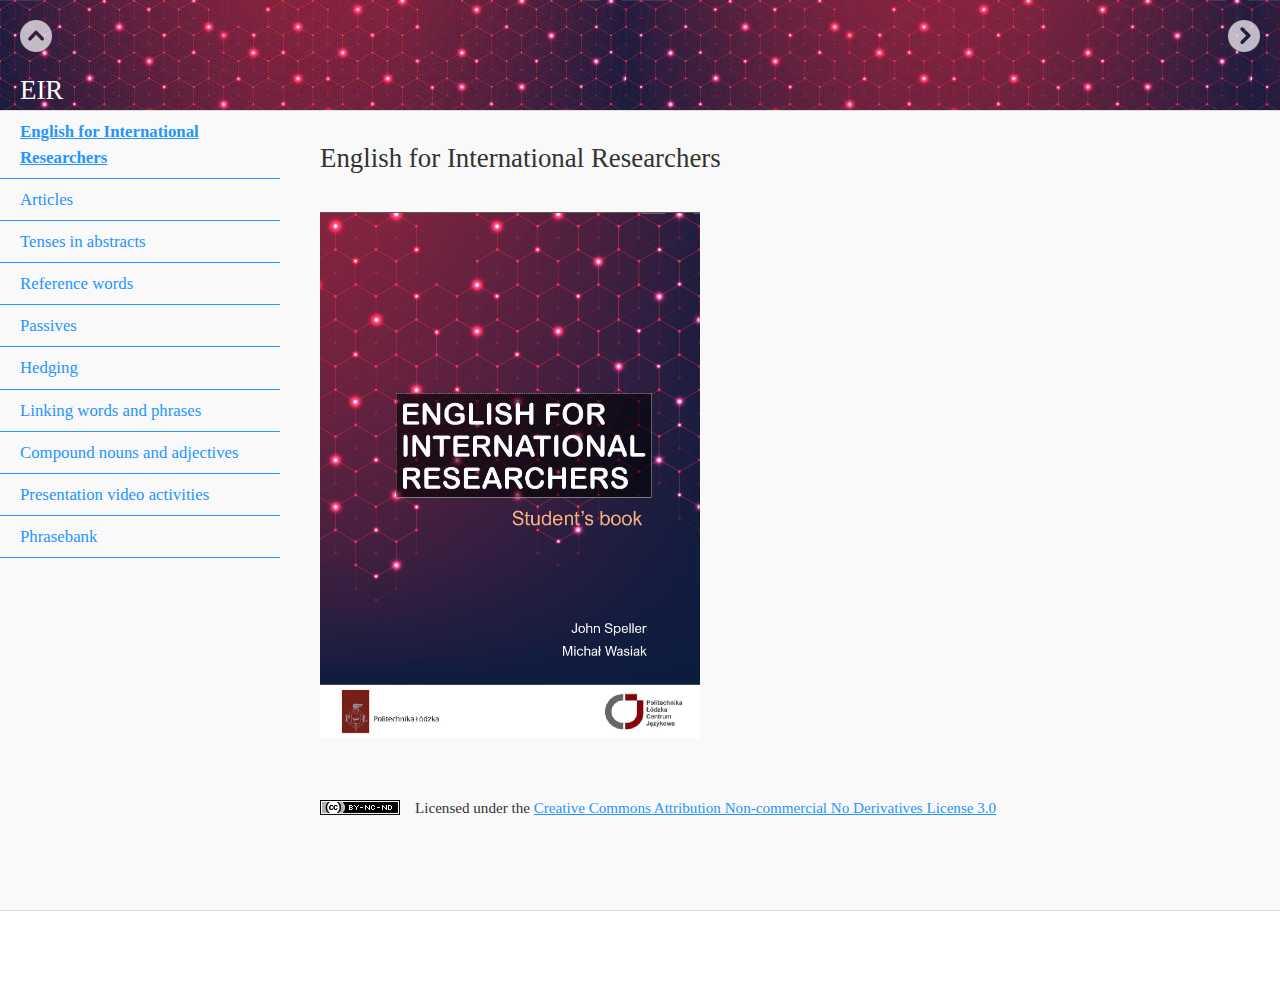
<file: index.html>
<!doctype html>
<html lang="en">
<head>
<link rel="stylesheet" type="text/css" href="base.css" />
<link rel="stylesheet" type="text/css" href="content.css" />
<link rel="stylesheet" type="text/css" href="nav.css" />
<meta http-equiv="content-type" content="text/html;  charset=utf-8" />
<title>EIR </title>
<link rel="shortcut icon" href="favicon.ico" type="image/x-icon" />
<meta name="author" content="John Speller" />
<link rel="license" type="text/html" href="http://creativecommons.org/licenses/by-nc-nd/3.0/" />
<meta name="generator" content="eXeLearning 2.5.1 - exelearning.net" />
<meta name="description" content="work in progress" />
<!--[if lt IE 9]><script type="text/javascript" src="exe_html5.js"></script><![endif]-->
<script type="text/javascript" src="exe_jquery.js"></script>
<script type="text/javascript" src="common_i18n.js"></script>
<script type="text/javascript" src="common.js"></script>
<meta name="viewport" content="width=device-width, initial-scale=1" />
    </head>
<body class="exe-web-site" id="exe-node-0"><script type="text/javascript">document.body.className+=" js"</script>
<div id="content">
<p id="skipNav"><a href="#main" class="sr-av">Skip navigation</a></p>
<header id="header" ><div id="headerContent">EIR</div></header>
<nav id="siteNav">
<ul>
   <li id="active"><a href="index.html" class="active daddy main-node">English for International Researchers</a></li>
   <li><a href="articles.html" class="no-ch">Articles</a></li>
   <li><a href="tenses_in_abstracts.html" class="no-ch">Tenses in abstracts</a></li>
   <li><a href="reference_words.html" class="no-ch">Reference words</a></li>
   <li><a href="passives.html" class="no-ch">Passives</a></li>
   <li><a href="hedging.html" class="no-ch">Hedging</a></li>
   <li><a href="linking_words_and_phrases.html" class="no-ch">Linking words and phrases</a></li>
   <li><a href="compound_nouns_and_adjectives.html" class="no-ch">Compound nouns and adjectives</a></li>
   <li><a href="presentation_video_activities.html" class="daddy">Presentation video activities</a>
   <ul class="other-section">
      <li><a href="making_machine_reading_more_humanlike.html" class="no-ch">Making machine reading more human-like</a></li>
      <li><a href="how_to_build_a_brain.html" class="no-ch">How to build a brain</a></li>
      <li><a href="anu_3mt_2019_anushka_vidanage.html" class="no-ch">ANU 3MT 2019: Anushka Vidanage</a></li>
      <li><a href="anu_3mt_2017_erin_andrew.html" class="no-ch">ANU 3MT 2017: Erin Andrew</a></li>
   </ul>
   </li>
   <li><a href="phrasebank.html" class="no-ch">Phrasebank</a></li>
</ul>
</nav>
<div id='topPagination'>
<nav class="pagination noprt">
<a href="articles.html" class="next"><span>Next<span> &raquo;</span></span></a>
</nav>
</div>
<div id="main-wrapper">
<section id="main">
<header id="nodeDecoration"><h1 id="nodeTitle">English for International Researchers</h1></header>
<article class="iDevice_wrapper textIdevice" id="id121">
<div class="iDevice emphasis0" >
<div id="ta121_121_2" class="block iDevice_content">
<div class="exe-text"><p><a href="https://tulodz-my.sharepoint.com/:f:/g/personal/john_speller_p_lodz_pl/EsfayJvRZfVOuPekohI-o70B_PQl-nf9R8nCEOAghB535A?e=uFj4Kr" onclick="window.open('https://tulodz-my.sharepoint.com/:f:/g/personal/john_speller_p_lodz_pl/EsfayJvRZfVOuPekohI-o70B_PQl-nf9R8nCEOAghB535A?e=uFj4Kr','eXeLearningPopup','width=600,height=400,left='+(screen.availWidth/2-300)+',top='+(screen.availHeight/2-200)+'');return false;"><img src="1_cover_EIR_new(1)-2-page-001.jpg" alt="" width="380" height="525" /></a></p></div>
</div>
</div>
</article>
<div id="packageLicense" class="cc cc-by-nc-nd">
<p><span>Licensed under the</span> <a rel="license" href="http://creativecommons.org/licenses/by-nc-nd/3.0/">Creative Commons Attribution Non-commercial No Derivatives License 3.0</a></p>
</div>
</section>
</div>
<div id='bottomPagination'>
<nav class="pagination noprt">
<a href="articles.html" class="next"><span>Next<span> &raquo;</span></span></a>
</nav>
</div>
</div>
<script type="text/javascript" src="_style_js.js"></script></body></html>
</file>
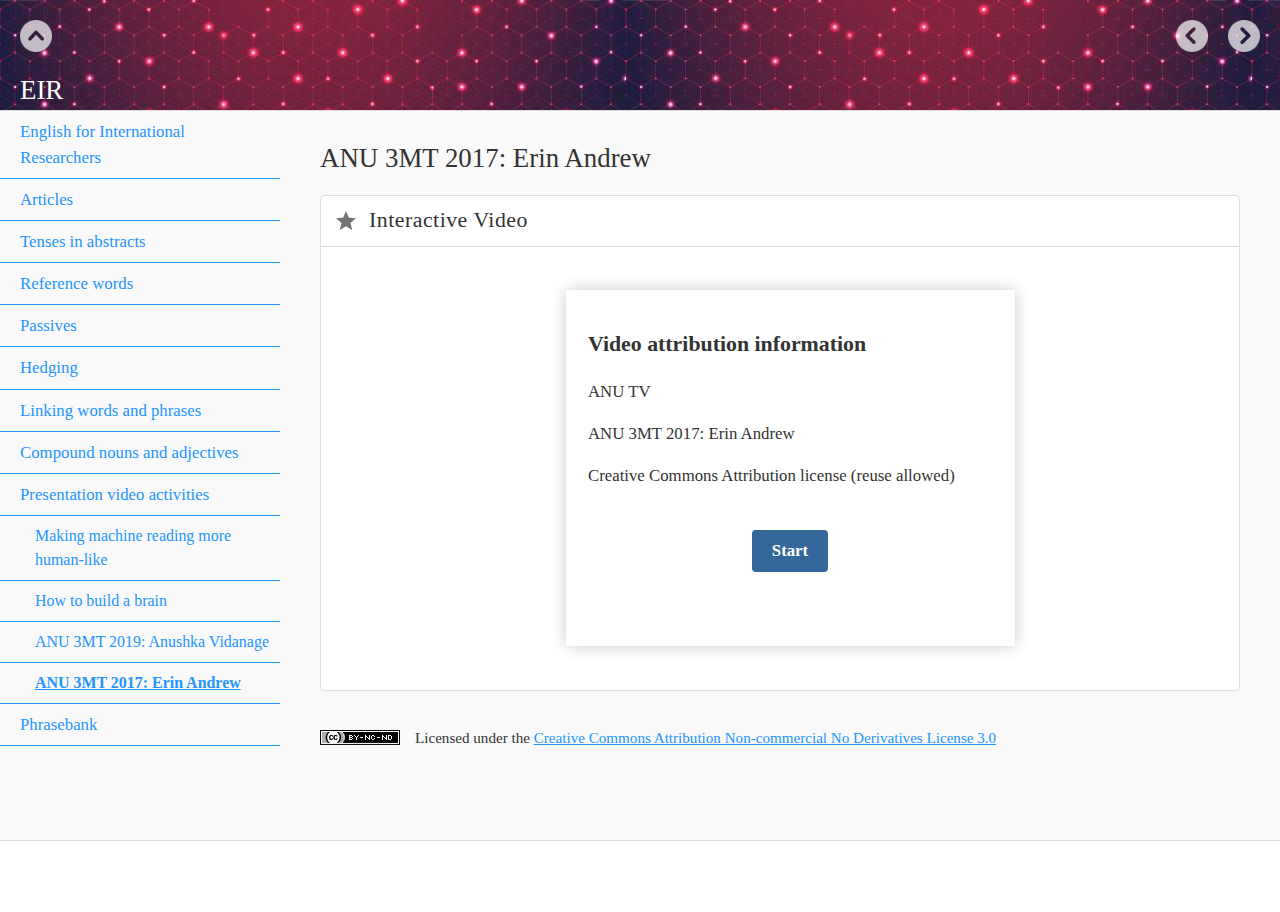
<file: anu_3mt_2017_erin_andrew.html>
<!doctype html>
<html lang="en">
<head>
<link rel="stylesheet" type="text/css" href="base.css" />
<link rel="stylesheet" type="text/css" href="content.css" />
<link rel="stylesheet" type="text/css" href="nav.css" />
<meta http-equiv="content-type" content="text/html;  charset=utf-8" />
<title>ANU 3MT 2017: Erin Andrew | EIR </title>
<link rel="shortcut icon" href="favicon.ico" type="image/x-icon" />
<meta name="author" content="John Speller" />
<link rel="license" type="text/html" href="http://creativecommons.org/licenses/by-nc-nd/3.0/" />
<meta name="generator" content="eXeLearning 2.5.1 - exelearning.net" />
<!--[if lt IE 9]><script type="text/javascript" src="exe_html5.js"></script><![endif]-->
<script type="text/javascript" src="exe_jquery.js"></script>
<script type="text/javascript" src="common_i18n.js"></script>
<script type="text/javascript" src="common.js"></script>
<link rel="stylesheet" type="text/css" href="interactive-video.css" />
<script type="text/javascript" src="interactive-video.js"></script>
<meta name="viewport" content="width=device-width, initial-scale=1" />
    </head>
<body class="exe-web-site" id="exe-node-44"><script type="text/javascript">document.body.className+=" js"</script>
<div id="content">
<p id="skipNav"><a href="#main" class="sr-av">Skip navigation</a></p>
<header id="header" ><div id="headerContent">EIR</div></header>
<nav id="siteNav">
<ul>
   <li><a href="index.html" class="daddy main-node">English for International Researchers</a></li>
   <li><a href="articles.html" class="no-ch">Articles</a></li>
   <li><a href="tenses_in_abstracts.html" class="no-ch">Tenses in abstracts</a></li>
   <li><a href="reference_words.html" class="no-ch">Reference words</a></li>
   <li><a href="passives.html" class="no-ch">Passives</a></li>
   <li><a href="hedging.html" class="no-ch">Hedging</a></li>
   <li><a href="linking_words_and_phrases.html" class="no-ch">Linking words and phrases</a></li>
   <li><a href="compound_nouns_and_adjectives.html" class="no-ch">Compound nouns and adjectives</a></li>
   <li class="current-page-parent"><a href="presentation_video_activities.html" class="current-page-parent daddy">Presentation video activities</a>
   <ul>
      <li><a href="making_machine_reading_more_humanlike.html" class="no-ch">Making machine reading more human-like</a></li>
      <li><a href="how_to_build_a_brain.html" class="no-ch">How to build a brain</a></li>
      <li><a href="anu_3mt_2019_anushka_vidanage.html" class="no-ch">ANU 3MT 2019: Anushka Vidanage</a></li>
      <li id="active"><a href="anu_3mt_2017_erin_andrew.html" class="active no-ch">ANU 3MT 2017: Erin Andrew</a></li>
   </ul>
   </li>
   <li><a href="phrasebank.html" class="no-ch">Phrasebank</a></li>
</ul>
</nav>
<div id='topPagination'>
<nav class="pagination noprt">
<a href="anu_3mt_2019_anushka_vidanage.html" class="prev"><span><span>&laquo; </span>Previous</span></a> <span class="sep">| </span><a href="phrasebank.html" class="next"><span>Next<span> &raquo;</span></span></a>
</nav>
</div>
<div id="main-wrapper">
<section id="main">
<header id="nodeDecoration"><h1 id="nodeTitle">ANU 3MT 2017: Erin Andrew</h1></header>
<article class="iDevice_wrapper interactive-videoIdevice em_iDevice" id="id118">
<div class="iDevice emphasis1" >
<header class="iDevice_header"><h1 class="iDeviceTitle">Interactive Video</h1></header>
<div class="iDevice_inner">
<div class="iDevice_content_wrapper">
<div id="ta118_118_2" class="block iDevice_content">
			<div class="exe-interactive-video">				<p id="exe-interactive-video-file" class="js-hidden">					<a href="https://www.youtube.com/watch?v=npTV5Fe2ZFc">com/watch?v=npTV5Fe2ZFc</a>				</p>				<script type="text/javascript">//<![CDATA[					
var InteractiveVideo = {"slides":[{"type":"singleChoice","question":"<p>Some people get into financial difficulty trying to pay for their cancer therapy.</p>","answers":[["True",1],["False",0]],"startTime":91},{"type":"singleChoice","question":"<p>Cancer is caused by an overactive immune system.</p>","answers":[["True",0],["False",1]],"startTime":120},{"type":"singleChoice","question":"<p>So far, the treatment has only been tested on animals.</p>","answers":[["True",0],["False",1]],"startTime":189},{"type":"singleChoice","question":"<p>The new treatment is more expensive than conventional cancer treatments.</p>","answers":[["True",0],["False",1]],"startTime":218}],"title":"Video attribution information","description":"<p>ANU TV</p>\n<p>ANU 3MT 2017: Erin Andrew</p>\n<p>Creative Commons Attribution license (reuse allowed)</p>","i18n":{"start":"Start","results":"Results","slide":"Slide (frame)","score":"Score","seen":"Seen","total":"Total","seeAll":"see all the slides and answer all the questions","noSlides":"This video has no interactive slides.","goOn":"Continue","error":"Error","dataError":"Incompatible code","onlyOne":"Only one interactive video per page.","cover":"Cover","fsWarning":"Exit the fullscreen mode (Esc) to see the current slide","right":"Right!","wrong":"Wrong","sortableListInstructions":"Drag and drop or use the arrows.","up":"Move up","down":"Move down","rightAnswer":"Right answer:","notAnswered":"Please finish the activity","check":"Check","newWindow":"New Window"}}				//]]></script>			</div>
</div>
</div>
</div>
</div>
</article>
<div id="packageLicense" class="cc cc-by-nc-nd">
<p><span>Licensed under the</span> <a rel="license" href="http://creativecommons.org/licenses/by-nc-nd/3.0/">Creative Commons Attribution Non-commercial No Derivatives License 3.0</a></p>
</div>
</section>
</div>
<div id='bottomPagination'>
<nav class="pagination noprt">
<a href="anu_3mt_2019_anushka_vidanage.html" class="prev"><span><span>&laquo; </span>Previous</span></a> <span class="sep">| </span><a href="phrasebank.html" class="next"><span>Next<span> &raquo;</span></span></a>
</nav>
</div>
</div>
<script type="text/javascript" src="_style_js.js"></script></body></html>
</file>
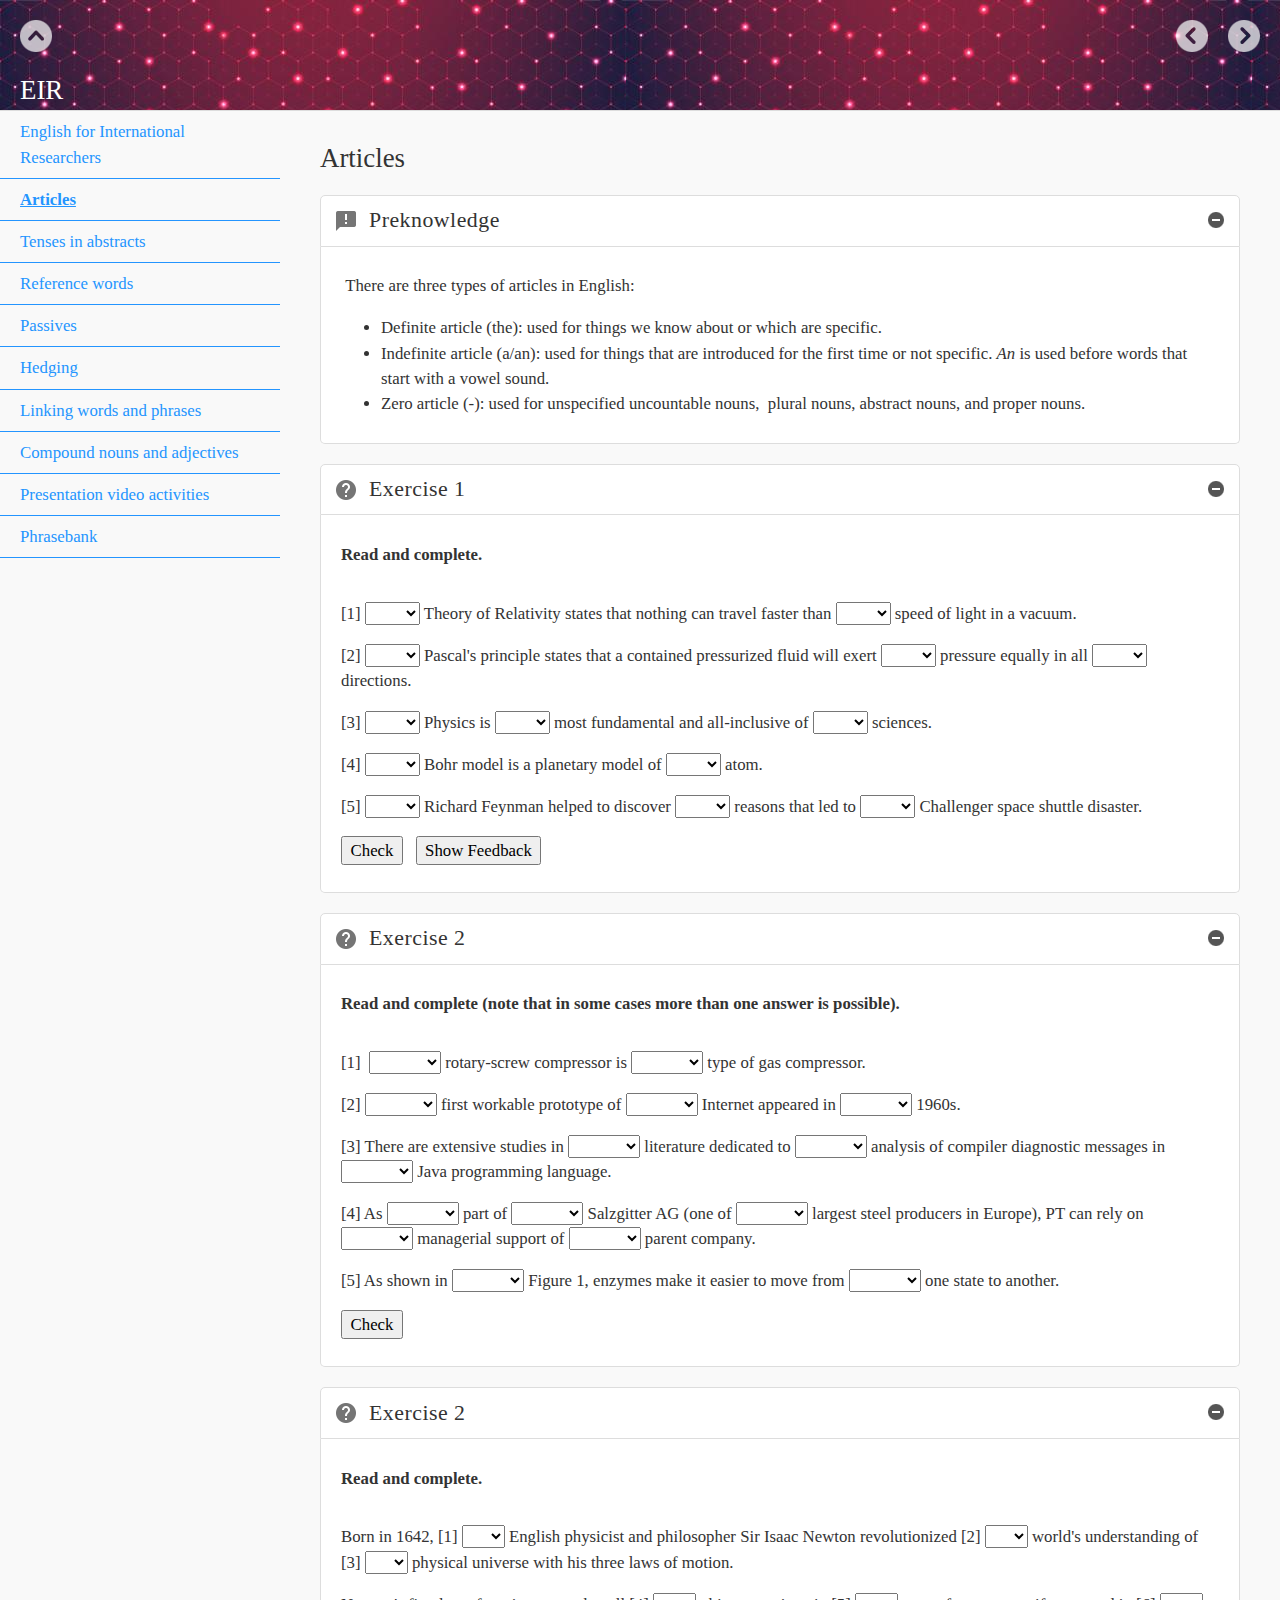
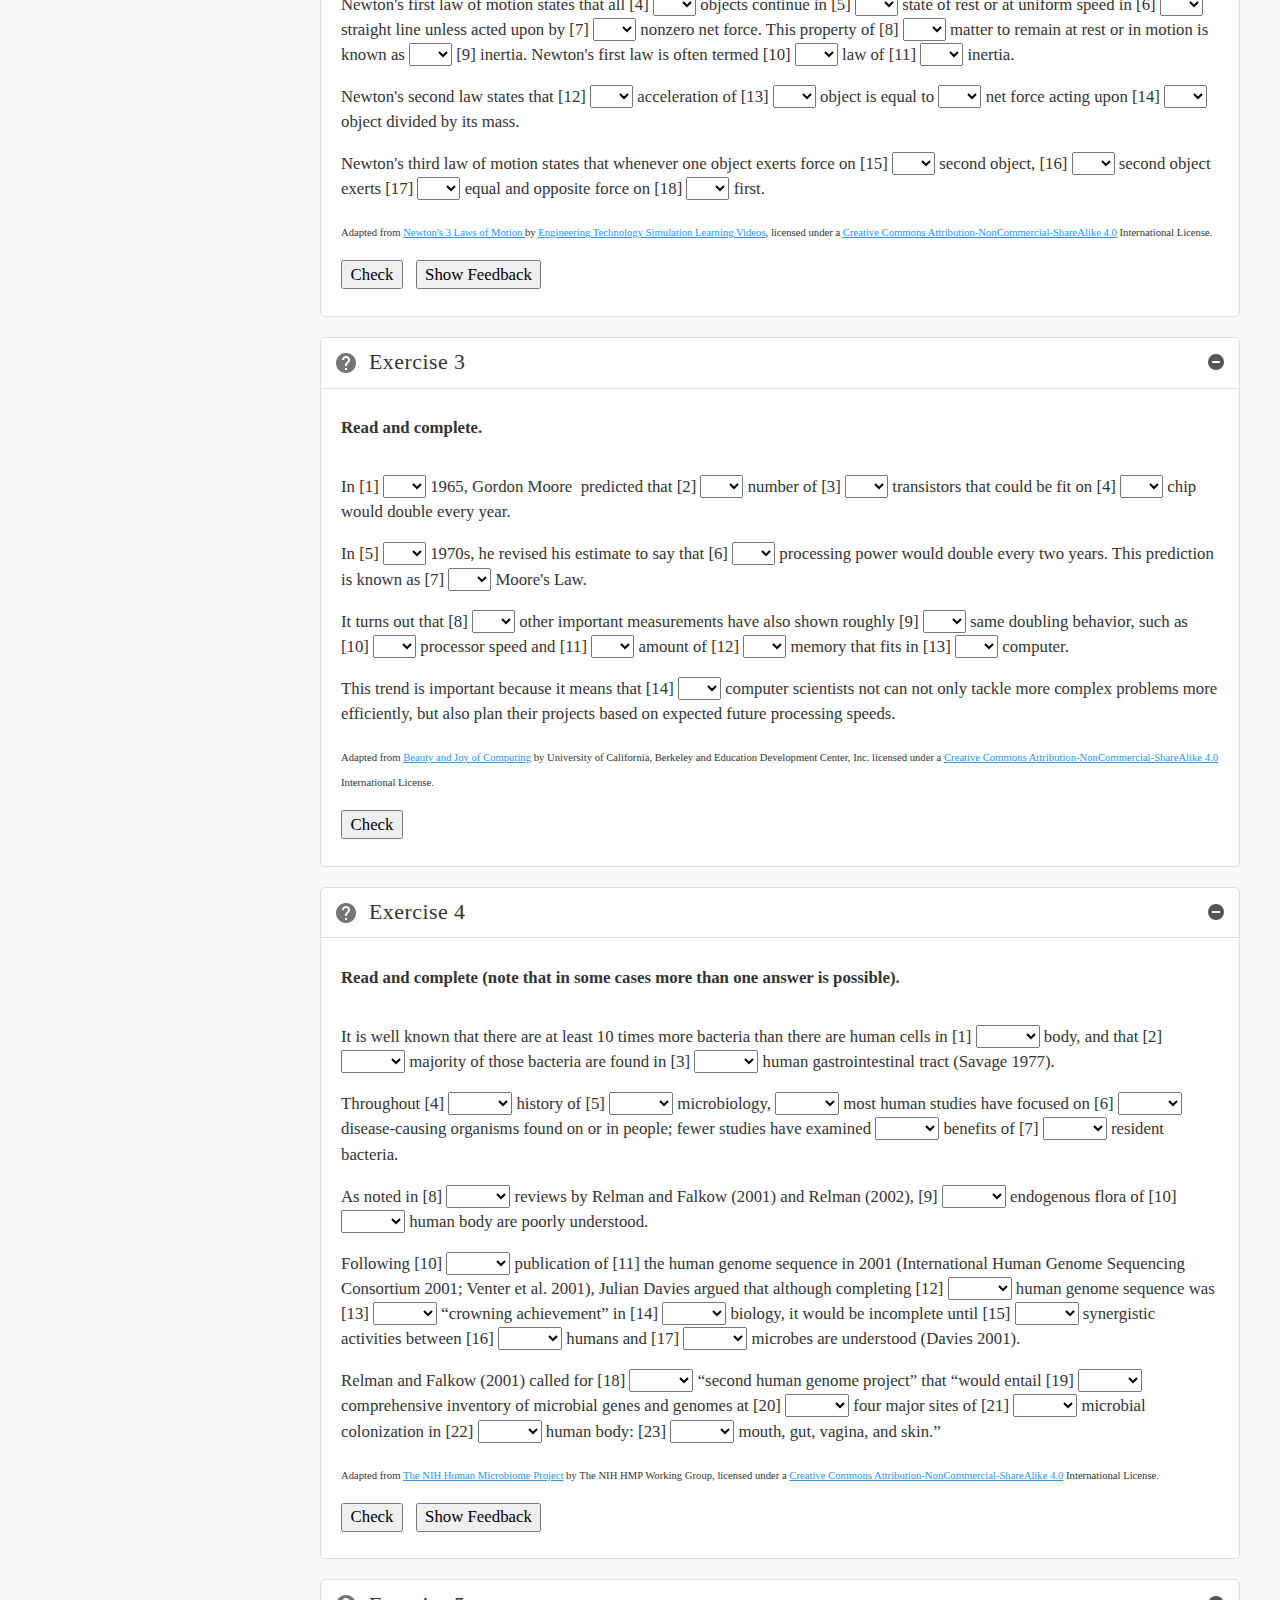
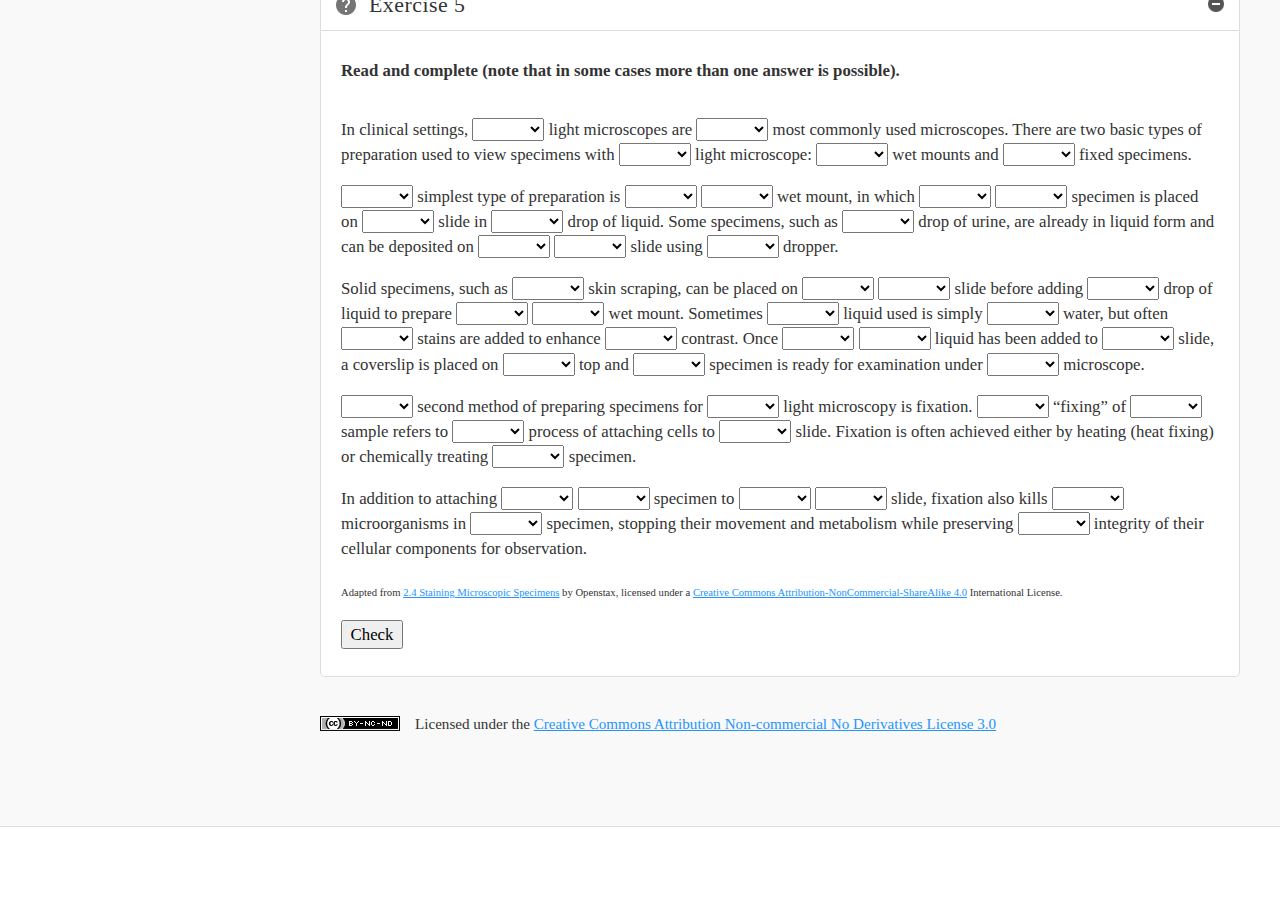
<file: articles.html>
<!doctype html>
<html lang="en">
<head>
<link rel="stylesheet" type="text/css" href="base.css" />
<link rel="stylesheet" type="text/css" href="content.css" />
<link rel="stylesheet" type="text/css" href="nav.css" />
<meta http-equiv="content-type" content="text/html;  charset=utf-8" />
<title>Articles | EIR </title>
<link rel="shortcut icon" href="favicon.ico" type="image/x-icon" />
<meta name="author" content="John Speller" />
<link rel="license" type="text/html" href="http://creativecommons.org/licenses/by-nc-nd/3.0/" />
<meta name="generator" content="eXeLearning 2.5.1 - exelearning.net" />
<!--[if lt IE 9]><script type="text/javascript" src="exe_html5.js"></script><![endif]-->
<script type="text/javascript" src="exe_jquery.js"></script>
<script type="text/javascript" src="common_i18n.js"></script>
<script type="text/javascript" src="common.js"></script>
<meta name="viewport" content="width=device-width, initial-scale=1" />
    </head>
<body class="exe-web-site" id="exe-node-1"><script type="text/javascript">document.body.className+=" js"</script>
<div id="content">
<p id="skipNav"><a href="#main" class="sr-av">Skip navigation</a></p>
<header id="header" ><div id="headerContent">EIR</div></header>
<nav id="siteNav">
<ul>
   <li><a href="index.html" class="daddy main-node">English for International Researchers</a></li>
   <li id="active"><a href="articles.html" class="active no-ch">Articles</a></li>
   <li><a href="tenses_in_abstracts.html" class="no-ch">Tenses in abstracts</a></li>
   <li><a href="reference_words.html" class="no-ch">Reference words</a></li>
   <li><a href="passives.html" class="no-ch">Passives</a></li>
   <li><a href="hedging.html" class="no-ch">Hedging</a></li>
   <li><a href="linking_words_and_phrases.html" class="no-ch">Linking words and phrases</a></li>
   <li><a href="compound_nouns_and_adjectives.html" class="no-ch">Compound nouns and adjectives</a></li>
   <li><a href="presentation_video_activities.html" class="daddy">Presentation video activities</a>
   <ul class="other-section">
      <li><a href="making_machine_reading_more_humanlike.html" class="no-ch">Making machine reading more human-like</a></li>
      <li><a href="how_to_build_a_brain.html" class="no-ch">How to build a brain</a></li>
      <li><a href="anu_3mt_2019_anushka_vidanage.html" class="no-ch">ANU 3MT 2019: Anushka Vidanage</a></li>
      <li><a href="anu_3mt_2017_erin_andrew.html" class="no-ch">ANU 3MT 2017: Erin Andrew</a></li>
   </ul>
   </li>
   <li><a href="phrasebank.html" class="no-ch">Phrasebank</a></li>
</ul>
</nav>
<div id='topPagination'>
<nav class="pagination noprt">
<a href="index.html" class="prev"><span><span>&laquo; </span>Previous</span></a> <span class="sep">| </span><a href="tenses_in_abstracts.html" class="next"><span>Next<span> &raquo;</span></span></a>
</nav>
</div>
<div id="main-wrapper">
<section id="main">
<header id="nodeDecoration"><h1 id="nodeTitle">Articles</h1></header>
<article class="iDevice_wrapper preknowledgeIdevice em_iDevice" id="id0">
<div class="iDevice emphasis1" >
<header class="iDevice_header"><h1 class="iDeviceTitle">Preknowledge</h1></header>
<div class="iDevice_inner">
<div class="iDevice_content_wrapper">
<div id="ta0_108_2" class="block iDevice_content">
<p> There are three types of articles in English: </p>
<ul>
<li>Definite article (the): used for things we know about or which are specific.</li>
<li>Indefinite article (a/an): used for things that are intro­duced for the first time or not specific. <em>An </em>is used before words that start with a vowel sound.</li>
<li>Zero article (-): used for unspecified uncountable nouns,  plural nouns, abstract nouns, and proper nouns.</li>
</ul>
</div>
</div>
</div>
</div>
</article>
<article class="iDevice_wrapper ListaIdevice em_iDevice" id="id4">
<div class="iDevice emphasis1" >
<header class="iDevice_header"><h1 class="iDeviceTitle">Exercise 1</h1></header>
<div class="iDevice_inner">
<div class="iDevice_content_wrapper">
<section id="ta4_115" class="block instructions iDevice_content">
<p><strong>Read and complete. <br /></strong></p>
</section>

<section class="activity" id="activity-4_116">
<form name="cloze-form-4_116" action="#" class="activity-form cloze-form">
<div id="cloze4_116">
<input type="hidden" name="clozeVar4_116.feedbackId" id="clozeVar4_116.feedbackId" value="ta4_117"/>

<p>[1]    
<label for="clozeBlank4_116.0" class="sr-av">Cloze (1):</label>
<select id="clozeBlank4_116.0">
<option selected="selected"> </option><option value="-">-</option><option value="THE">THE</option>
</select>
<span style="display:none" id="clozeAnswer4_116.0">JXUwMDBjJXUwMDFjJXUwMDBk</span>
    Theory of Relativity states that nothing can travel faster than    
<label for="clozeBlank4_116.1" class="sr-av">Cloze (2):</label>
<select id="clozeBlank4_116.1">
<option selected="selected"> </option><option value="-">-</option><option value="THE">THE</option>
</select>
<span style="display:none" id="clozeAnswer4_116.1">JXUwMDBjJXUwMDFjJXUwMDBk</span>
    speed of light in a vacuum. </p>
<p>[2]    
<label for="clozeBlank4_116.2" class="sr-av">Cloze (3):</label>
<select id="clozeBlank4_116.2">
<option selected="selected"> </option><option value="-">-</option><option value="THE">THE</option>
</select>
<span style="display:none" id="clozeAnswer4_116.2">JXUwMDc1</span>
    Pascal's principle states that a contained pressurized fluid will exert    
<label for="clozeBlank4_116.3" class="sr-av">Cloze (4):</label>
<select id="clozeBlank4_116.3">
<option selected="selected"> </option><option value="-">-</option><option value="THE">THE</option>
</select>
<span style="display:none" id="clozeAnswer4_116.3">JXUwMDc1</span>
    pressure equally in all    
<label for="clozeBlank4_116.4" class="sr-av">Cloze (5):</label>
<select id="clozeBlank4_116.4">
<option selected="selected"> </option><option value="-">-</option><option value="THE">THE</option>
</select>
<span style="display:none" id="clozeAnswer4_116.4">JXUwMDc1</span>
    directions.</p>
<p>[3]    
<label for="clozeBlank4_116.5" class="sr-av">Cloze (6):</label>
<select id="clozeBlank4_116.5">
<option selected="selected"> </option><option value="-">-</option><option value="THE">THE</option>
</select>
<span style="display:none" id="clozeAnswer4_116.5">JXUwMDc1</span>
    Physics is    
<label for="clozeBlank4_116.6" class="sr-av">Cloze (7):</label>
<select id="clozeBlank4_116.6">
<option selected="selected"> </option><option value="-">-</option><option value="THE">THE</option>
</select>
<span style="display:none" id="clozeAnswer4_116.6">JXUwMDBjJXUwMDFjJXUwMDBk</span>
    most fundamental and all-inclusive of    
<label for="clozeBlank4_116.7" class="sr-av">Cloze (8):</label>
<select id="clozeBlank4_116.7">
<option selected="selected"> </option><option value="-">-</option><option value="THE">THE</option>
</select>
<span style="display:none" id="clozeAnswer4_116.7">JXUwMDBjJXUwMDFjJXUwMDBk</span>
    sciences.</p>
<p>[4]    
<label for="clozeBlank4_116.8" class="sr-av">Cloze (9):</label>
<select id="clozeBlank4_116.8">
<option selected="selected"> </option><option value="-">-</option><option value="THE">THE</option>
</select>
<span style="display:none" id="clozeAnswer4_116.8">JXUwMDBjJXUwMDFjJXUwMDBk</span>
    Bohr model is a planetary model of    
<label for="clozeBlank4_116.9" class="sr-av">Cloze (10):</label>
<select id="clozeBlank4_116.9">
<option selected="selected"> </option><option value="-">-</option><option value="THE">THE</option>
</select>
<span style="display:none" id="clozeAnswer4_116.9">JXUwMDBjJXUwMDFjJXUwMDBk</span>
    atom.</p>
<p>[5]    
<label for="clozeBlank4_116.10" class="sr-av">Cloze (11):</label>
<select id="clozeBlank4_116.10">
<option selected="selected"> </option><option value="-">-</option><option value="THE">THE</option>
</select>
<span style="display:none" id="clozeAnswer4_116.10">JXUwMDc1</span>
    Richard Feynman helped to discover    
<label for="clozeBlank4_116.11" class="sr-av">Cloze (12):</label>
<select id="clozeBlank4_116.11">
<option selected="selected"> </option><option value="-">-</option><option value="THE">THE</option>
</select>
<span style="display:none" id="clozeAnswer4_116.11">JXUwMDBjJXUwMDFjJXUwMDBk</span>
    reasons that led to    
<label for="clozeBlank4_116.12" class="sr-av">Cloze (13):</label>
<select id="clozeBlank4_116.12">
<option selected="selected"> </option><option value="-">-</option><option value="THE">THE</option>
</select>
<span style="display:none" id="clozeAnswer4_116.12">JXUwMDBjJXUwMDFjJXUwMDBk</span>
    Challenger space shuttle disaster.</p>
<p></p>
<div class="block iDevice_buttons">
<p>
<input class="button" type="submit" name="getScore4_116" value="Check"  id="getScore4_116" />

<input type="button" name="feedback4_116" value="Show Feedback" class="feedbackbutton cloze-feedback-toggler" />

<input type="hidden" name="clozeOtras4_116" id="clozeOtras4_116" value=""/>

<input type="hidden" name="clozeFlag4_116.strictMarking" id="clozeFlag4_116.strictMarking" value="false" />
<input type="hidden" name="clozeFlag4_116.checkCaps" id="clozeFlag4_116.checkCaps" value="false" />
<input type="hidden" name="clozeFlag4_116.instantMarking" id="clozeFlag4_116.instantMarking" value="false" />
<span class="js-hidden js-warning">Enable JavaScript</span>
</p>
</div>
<div class="score js-feedback" id="clozeScore4_116"></div>
</div>
</form>
</section>
<section id="ta4_117" class="feedback js-feedback iDevice_content" style="display:none">
<p>[1] In the structure <em>noun 1 + of + noun 2</em>, <em>noun 2</em> is usually defining <em>noun 1</em>, which should be preceded by <em>the</em>.</p>
<p>[2] Zero article (-) is used with proper names (<em>Pascal</em>), unspecified abstract nouns (<em>pressure</em>), and unspecified plural nouns (<em>directions</em>).</p>
<p>[3] Zero article is used with school subjects (<em>physics, mathematics, biology</em>). We use <em>the </em>with superlatives (<em>the most, the highest, etc.</em>). We use <em>the </em>with plural nouns to refer to different members of a class (<em>the sciences, the Poles, etc.</em>).</p>
<p>[4] <em>Bohr</em> is a name (Niels Bohr, 1885-1962) but here it is being used as an adjective, to define <em>model</em>. Note that some names have adjective forms, e.g. <em>Descartes / Cartesian, Gauss / Gaussian</em>. A singular noun preceded by <em>the </em>(e.g. <em>the</em> <em>atom</em>) represents a class of things (<em>atoms</em> in general).</p>
<p>[5] We use zero article with names of people, unless we specify the person <em>('do you mean the Richard Feynman who won the Nobel Prize</em>?).<em> Nouns</em> in defining relative clauses with <em>that</em> are often preceded by <em>the</em>. <em>Challenger </em>is being used here as an adjective, to define<em> space shuttle disaster.</em></p>
<p></p>
<p><em></em></p>
</section>
</div>
</div>
</div>
</article>
<article class="iDevice_wrapper ListaIdevice em_iDevice" id="id76">
<div class="iDevice emphasis1" >
<header class="iDevice_header"><h1 class="iDeviceTitle">Exercise 2</h1></header>
<div class="iDevice_inner">
<div class="iDevice_content_wrapper">
<section id="ta76_115" class="block instructions iDevice_content">
<p><strong><span style="color: #333333;">Read and complete (note that in some cases more than one answer is possible).</span></strong></p>
</section>

<section class="activity" id="activity-76_116">
<form name="cloze-form-76_116" action="#" class="activity-form cloze-form">
<div id="cloze76_116">
<p>[1]     
<label for="clozeBlank76_116.0" class="sr-av">Cloze (1):</label>
<select id="clozeBlank76_116.0">
<option selected="selected"> </option><option value="A/-">A/-</option><option value="THE">THE</option><option value="A">A</option><option value="-">-</option><option value="A/THE">A/THE</option>
</select>
<span style="display:none" id="clozeAnswer76_116.0">JXUwMDE5JXUwMDZlJXUwMDdiJXUwMDFjJXUwMDBk</span>
    rotary-screw compressor is    
<label for="clozeBlank76_116.1" class="sr-av">Cloze (2):</label>
<select id="clozeBlank76_116.1">
<option selected="selected"> </option><option value="A/-">A/-</option><option value="THE">THE</option><option value="A">A</option><option value="-">-</option><option value="A/THE">A/THE</option>
</select>
<span style="display:none" id="clozeAnswer76_116.1">JXUwMDE5</span>
    type of gas compressor.</p>
<p>[2]    
<label for="clozeBlank76_116.2" class="sr-av">Cloze (3):</label>
<select id="clozeBlank76_116.2">
<option selected="selected"> </option><option value="A/-">A/-</option><option value="THE">THE</option><option value="A">A</option><option value="-">-</option><option value="A/THE">A/THE</option>
</select>
<span style="display:none" id="clozeAnswer76_116.2">JXUwMDBjJXUwMDFjJXUwMDBk</span>
    first workable prototype of    
<label for="clozeBlank76_116.3" class="sr-av">Cloze (4):</label>
<select id="clozeBlank76_116.3">
<option selected="selected"> </option><option value="A/-">A/-</option><option value="THE">THE</option><option value="A">A</option><option value="-">-</option><option value="A/THE">A/THE</option>
</select>
<span style="display:none" id="clozeAnswer76_116.3">JXUwMDBjJXUwMDFjJXUwMDBk</span>
    Internet appeared in    
<label for="clozeBlank76_116.4" class="sr-av">Cloze (5):</label>
<select id="clozeBlank76_116.4">
<option selected="selected"> </option><option value="A/-">A/-</option><option value="THE">THE</option><option value="A">A</option><option value="-">-</option><option value="A/THE">A/THE</option>
</select>
<span style="display:none" id="clozeAnswer76_116.4">JXUwMDBjJXUwMDFjJXUwMDBk</span>
    1960s.</p>
<p>[3] There are extensive studies in    
<label for="clozeBlank76_116.5" class="sr-av">Cloze (6):</label>
<select id="clozeBlank76_116.5">
<option selected="selected"> </option><option value="A/-">A/-</option><option value="THE">THE</option><option value="A">A</option><option value="-">-</option><option value="A/THE">A/THE</option>
</select>
<span style="display:none" id="clozeAnswer76_116.5">JXUwMDBjJXUwMDFjJXUwMDBk</span>
    literature dedicated to    
<label for="clozeBlank76_116.6" class="sr-av">Cloze (7):</label>
<select id="clozeBlank76_116.6">
<option selected="selected"> </option><option value="A/-">A/-</option><option value="THE">THE</option><option value="A">A</option><option value="-">-</option><option value="A/THE">A/THE</option>
</select>
<span style="display:none" id="clozeAnswer76_116.6">JXUwMDBjJXUwMDFjJXUwMDBk</span>
    analysis of compiler diagnostic messages in    
<label for="clozeBlank76_116.7" class="sr-av">Cloze (8):</label>
<select id="clozeBlank76_116.7">
<option selected="selected"> </option><option value="A/-">A/-</option><option value="THE">THE</option><option value="A">A</option><option value="-">-</option><option value="A/THE">A/THE</option>
</select>
<span style="display:none" id="clozeAnswer76_116.7">JXUwMDBjJXUwMDFjJXUwMDBk</span>
    Java programming language.</p>
<p>[4] As    
<label for="clozeBlank76_116.8" class="sr-av">Cloze (9):</label>
<select id="clozeBlank76_116.8">
<option selected="selected"> </option><option value="A/-">A/-</option><option value="THE">THE</option><option value="A">A</option><option value="-">-</option><option value="A/THE">A/THE</option>
</select>
<span style="display:none" id="clozeAnswer76_116.8">JXUwMDE5JXUwMDZlJXUwMDAy</span>
    part of    
<label for="clozeBlank76_116.9" class="sr-av">Cloze (10):</label>
<select id="clozeBlank76_116.9">
<option selected="selected"> </option><option value="A/-">A/-</option><option value="THE">THE</option><option value="A">A</option><option value="-">-</option><option value="A/THE">A/THE</option>
</select>
<span style="display:none" id="clozeAnswer76_116.9">JXUwMDc1</span>
    Salzgitter AG (one of    
<label for="clozeBlank76_116.10" class="sr-av">Cloze (11):</label>
<select id="clozeBlank76_116.10">
<option selected="selected"> </option><option value="A/-">A/-</option><option value="THE">THE</option><option value="A">A</option><option value="-">-</option><option value="A/THE">A/THE</option>
</select>
<span style="display:none" id="clozeAnswer76_116.10">JXUwMDBjJXUwMDFjJXUwMDBk</span>
    largest steel producers in Europe), PT can rely on    
<label for="clozeBlank76_116.11" class="sr-av">Cloze (12):</label>
<select id="clozeBlank76_116.11">
<option selected="selected"> </option><option value="A/-">A/-</option><option value="THE">THE</option><option value="A">A</option><option value="-">-</option><option value="A/THE">A/THE</option>
</select>
<span style="display:none" id="clozeAnswer76_116.11">JXUwMDBjJXUwMDFjJXUwMDBk</span>
    managerial support of    
<label for="clozeBlank76_116.12" class="sr-av">Cloze (13):</label>
<select id="clozeBlank76_116.12">
<option selected="selected"> </option><option value="A/-">A/-</option><option value="THE">THE</option><option value="A">A</option><option value="-">-</option><option value="A/THE">A/THE</option>
</select>
<span style="display:none" id="clozeAnswer76_116.12">JXUwMDBjJXUwMDFjJXUwMDBk</span>
    parent company.</p>
<p>[5] As shown in    
<label for="clozeBlank76_116.13" class="sr-av">Cloze (14):</label>
<select id="clozeBlank76_116.13">
<option selected="selected"> </option><option value="A/-">A/-</option><option value="THE">THE</option><option value="A">A</option><option value="-">-</option><option value="A/THE">A/THE</option>
</select>
<span style="display:none" id="clozeAnswer76_116.13">JXUwMDc1</span>
    Figure 1, enzymes make it easier to move from    
<label for="clozeBlank76_116.14" class="sr-av">Cloze (15):</label>
<select id="clozeBlank76_116.14">
<option selected="selected"> </option><option value="A/-">A/-</option><option value="THE">THE</option><option value="A">A</option><option value="-">-</option><option value="A/THE">A/THE</option>
</select>
<span style="display:none" id="clozeAnswer76_116.14">JXUwMDc1</span>
    one state to another.</p>
<div class="block iDevice_buttons">
<p>
<input class="button" type="submit" name="getScore76_116" value="Check"  id="getScore76_116" />

<input type="hidden" name="clozeOtras76_116" id="clozeOtras76_116" value=""/>

<input type="hidden" name="clozeFlag76_116.strictMarking" id="clozeFlag76_116.strictMarking" value="false" />
<input type="hidden" name="clozeFlag76_116.checkCaps" id="clozeFlag76_116.checkCaps" value="false" />
<input type="hidden" name="clozeFlag76_116.instantMarking" id="clozeFlag76_116.instantMarking" value="false" />
<span class="js-hidden js-warning">Enable JavaScript</span>
</p>
</div>
<div class="score js-feedback" id="clozeScore76_116"></div>
</div>
</form>
</section></div>
</div>
</div>
</article>
<article class="iDevice_wrapper ListaIdevice em_iDevice" id="id3">
<div class="iDevice emphasis1" >
<header class="iDevice_header"><h1 class="iDeviceTitle">Exercise 2</h1></header>
<div class="iDevice_inner">
<div class="iDevice_content_wrapper">
<section id="ta3_115" class="block instructions iDevice_content">
<p><strong>Read and complete.</strong></p>
</section>

<section class="activity" id="activity-3_116">
<form name="cloze-form-3_116" action="#" class="activity-form cloze-form">
<div id="cloze3_116">
<input type="hidden" name="clozeVar3_116.feedbackId" id="clozeVar3_116.feedbackId" value="ta3_117"/>

<p><span style="font-family: book antiqua, palatino, serif;">Born in 1642, [1]  
<label for="clozeBlank3_116.0" class="sr-av">Cloze (1):</label>
<select id="clozeBlank3_116.0">
<option selected="selected"> </option><option value="the">the</option><option value="a">a</option><option value="-">-</option><option value="an">an</option>
</select>
<span style="display:none" id="clozeAnswer3_116.0">JXUwMDJjJXUwMDFjJXUwMDBk</span>
  English physicist and philosopher Sir Isaac Newton revolutionized [2]  
<label for="clozeBlank3_116.1" class="sr-av">Cloze (2):</label>
<select id="clozeBlank3_116.1">
<option selected="selected"> </option><option value="the">the</option><option value="a">a</option><option value="-">-</option><option value="an">an</option>
</select>
<span style="display:none" id="clozeAnswer3_116.1">JXUwMDJjJXUwMDFjJXUwMDBk</span>
  world's understanding of [3]  
<label for="clozeBlank3_116.2" class="sr-av">Cloze (3):</label>
<select id="clozeBlank3_116.2">
<option selected="selected"> </option><option value="the">the</option><option value="a">a</option><option value="-">-</option><option value="an">an</option>
</select>
<span style="display:none" id="clozeAnswer3_116.2">JXUwMDJjJXUwMDFjJXUwMDBk</span>
  physical universe with his three laws of motion.</span></p>
<p><span style="font-family: book antiqua, palatino, serif;">Newton's first law of motion states that all [4]  
<label for="clozeBlank3_116.3" class="sr-av">Cloze (4):</label>
<select id="clozeBlank3_116.3">
<option selected="selected"> </option><option value="the">the</option><option value="a">a</option><option value="-">-</option><option value="an">an</option>
</select>
<span style="display:none" id="clozeAnswer3_116.3">JXUwMDc1</span>
  objects continue in [5]  
<label for="clozeBlank3_116.4" class="sr-av">Cloze (5):</label>
<select id="clozeBlank3_116.4">
<option selected="selected"> </option><option value="the">the</option><option value="a">a</option><option value="-">-</option><option value="an">an</option>
</select>
<span style="display:none" id="clozeAnswer3_116.4">JXUwMDM5</span>
  state of rest or at <em></em>uniform speed in [6]  
<label for="clozeBlank3_116.5" class="sr-av">Cloze (6):</label>
<select id="clozeBlank3_116.5">
<option selected="selected"> </option><option value="the">the</option><option value="a">a</option><option value="-">-</option><option value="an">an</option>
</select>
<span style="display:none" id="clozeAnswer3_116.5">JXUwMDM5</span>
  straight line unless acted upon by [7]  
<label for="clozeBlank3_116.6" class="sr-av">Cloze (7):</label>
<select id="clozeBlank3_116.6">
<option selected="selected"> </option><option value="the">the</option><option value="a">a</option><option value="-">-</option><option value="an">an</option>
</select>
<span style="display:none" id="clozeAnswer3_116.6">JXUwMDM5</span>
  nonzero net force. This property of [8]  
<label for="clozeBlank3_116.7" class="sr-av">Cloze (8):</label>
<select id="clozeBlank3_116.7">
<option selected="selected"> </option><option value="the">the</option><option value="a">a</option><option value="-">-</option><option value="an">an</option>
</select>
<span style="display:none" id="clozeAnswer3_116.7">JXUwMDc1</span>
  matter to remain at rest or in motion is known as  
<label for="clozeBlank3_116.8" class="sr-av">Cloze (9):</label>
<select id="clozeBlank3_116.8">
<option selected="selected"> </option><option value="the">the</option><option value="a">a</option><option value="-">-</option><option value="an">an</option>
</select>
<span style="display:none" id="clozeAnswer3_116.8">JXUwMDc1</span>
  [9] inertia. Newton's first law is often termed [10]  
<label for="clozeBlank3_116.9" class="sr-av">Cloze (10):</label>
<select id="clozeBlank3_116.9">
<option selected="selected"> </option><option value="the">the</option><option value="a">a</option><option value="-">-</option><option value="an">an</option>
</select>
<span style="display:none" id="clozeAnswer3_116.9">JXUwMDJjJXUwMDFjJXUwMDBk</span>
  law of [11]  
<label for="clozeBlank3_116.10" class="sr-av">Cloze (11):</label>
<select id="clozeBlank3_116.10">
<option selected="selected"> </option><option value="the">the</option><option value="a">a</option><option value="-">-</option><option value="an">an</option>
</select>
<span style="display:none" id="clozeAnswer3_116.10">JXUwMDc1</span>
  inertia.</span></p>
<p><span style="font-family: book antiqua, palatino, serif;">Newton's second law states that [12]  
<label for="clozeBlank3_116.11" class="sr-av">Cloze (12):</label>
<select id="clozeBlank3_116.11">
<option selected="selected"> </option><option value="the">the</option><option value="a">a</option><option value="-">-</option><option value="an">an</option>
</select>
<span style="display:none" id="clozeAnswer3_116.11">JXUwMDJjJXUwMDFjJXUwMDBk</span>
  acceleration of [13]  
<label for="clozeBlank3_116.12" class="sr-av">Cloze (13):</label>
<select id="clozeBlank3_116.12">
<option selected="selected"> </option><option value="the">the</option><option value="a">a</option><option value="-">-</option><option value="an">an</option>
</select>
<span style="display:none" id="clozeAnswer3_116.12">JXUwMDM5JXUwMDBm</span>
  object is equal to  
<label for="clozeBlank3_116.13" class="sr-av">Cloze (14):</label>
<select id="clozeBlank3_116.13">
<option selected="selected"> </option><option value="the">the</option><option value="a">a</option><option value="-">-</option><option value="an">an</option>
</select>
<span style="display:none" id="clozeAnswer3_116.13">JXUwMDJjJXUwMDFjJXUwMDBk</span>
  net force acting upon [14]  
<label for="clozeBlank3_116.14" class="sr-av">Cloze (15):</label>
<select id="clozeBlank3_116.14">
<option selected="selected"> </option><option value="the">the</option><option value="a">a</option><option value="-">-</option><option value="an">an</option>
</select>
<span style="display:none" id="clozeAnswer3_116.14">JXUwMDJjJXUwMDFjJXUwMDBk</span>
  object divided by its mass.</span></p>
<p><span style="font-family: book antiqua, palatino, serif;">Newton's third law of motion states that whenever one object exerts force on [15]  
<label for="clozeBlank3_116.15" class="sr-av">Cloze (16):</label>
<select id="clozeBlank3_116.15">
<option selected="selected"> </option><option value="the">the</option><option value="a">a</option><option value="-">-</option><option value="an">an</option>
</select>
<span style="display:none" id="clozeAnswer3_116.15">JXUwMDM5</span>
  second object, [16]  
<label for="clozeBlank3_116.16" class="sr-av">Cloze (17):</label>
<select id="clozeBlank3_116.16">
<option selected="selected"> </option><option value="the">the</option><option value="a">a</option><option value="-">-</option><option value="an">an</option>
</select>
<span style="display:none" id="clozeAnswer3_116.16">JXUwMDJjJXUwMDFjJXUwMDBk</span>
  second object exerts [17]  
<label for="clozeBlank3_116.17" class="sr-av">Cloze (18):</label>
<select id="clozeBlank3_116.17">
<option selected="selected"> </option><option value="the">the</option><option value="a">a</option><option value="-">-</option><option value="an">an</option>
</select>
<span style="display:none" id="clozeAnswer3_116.17">JXUwMDM5JXUwMDBm</span>
  equal and opposite force on [18]  
<label for="clozeBlank3_116.18" class="sr-av">Cloze (19):</label>
<select id="clozeBlank3_116.18">
<option selected="selected"> </option><option value="the">the</option><option value="a">a</option><option value="-">-</option><option value="an">an</option>
</select>
<span style="display:none" id="clozeAnswer3_116.18">JXUwMDJjJXUwMDFjJXUwMDBk</span>
  first.</span></p>
<p><span style="font-size: 8pt;">Adapted from <a href="https://vimeo.com/120002541">Newton's 3 Laws of Motion </a>by <a href="http://engineertech.org/">Engineering Technology Simulation Learning Videos</a>, licensed under a <a href="https://creativecommons.org/licenses/by/4.0/">Creative Commons Attribution-NonCommercial-ShareAlike 4.0</a> International License. </span></p>
<div class="block iDevice_buttons">
<p>
<input class="button" type="submit" name="getScore3_116" value="Check"  id="getScore3_116" />

<input type="button" name="feedback3_116" value="Show Feedback" class="feedbackbutton cloze-feedback-toggler" />

<input type="hidden" name="clozeOtras3_116" id="clozeOtras3_116" value=""/>

<input type="hidden" name="clozeFlag3_116.strictMarking" id="clozeFlag3_116.strictMarking" value="false" />
<input type="hidden" name="clozeFlag3_116.checkCaps" id="clozeFlag3_116.checkCaps" value="false" />
<input type="hidden" name="clozeFlag3_116.instantMarking" id="clozeFlag3_116.instantMarking" value="false" />
<span class="js-hidden js-warning">Enable JavaScript</span>
</p>
</div>
<div class="score js-feedback" id="clozeScore3_116"></div>
</div>
</form>
</section>
<section id="ta3_117" class="feedback js-feedback iDevice_content" style="display:none">
<p>[1] Isaac Newton is famous - therefore he needs no introduction. This is why we say he is <em>the </em>English physicist, not just <em>an </em>English physicist.</p>
<p>[2] Even though there may be other worlds (and moons, and suns, etc.) it is obvious from the context that we are talking about our world, which is unique.</p>
<p>[3] <em>Physical</em> is an adjective that defines which <em>universe</em> we are talking about.</p>
<p>[4] <em>Objects </em>in general do not require an article (zero article).</p>
<p>[5] <em>In a state of rest </em>is a phrase meaning <em>at rest</em>.</p>
<p>[6] There are many possible <em>straight lines. </em>Here we refer to an unspecified member of that class.</p>
<p>[7] There are many <em>nonzero net forces</em>. Here we refer to an unspecified member of that class.</p>
<p>[8] <em>Matter</em> here is an uncountable noun.</p>
<p>[9] <em>Inertia </em>here is an uncountable noun.</p>
<p>[10] In the structure <em>noun1 + of + noun2</em>, noun2 is usually defining noun1, which should be preceded by <em>the</em>.</p>
<p>[11] <em>Inertia </em>here is an uncountable noun.</p>
<p>[12] There are many <em>objects. </em>Here we refer to an unspecified member of that class.</p>
<p>[13] <em>Net force </em>is defined (<em>acting on...</em>)</p>
<p>[14] This <em>object</em> is introduced for the first time. <em>An </em>is used in front of vowel sounds.</p>
<p>[15] This <em>second</em> object is being introduced for the first time.</p>
<p>[16] This <em>object</em> has been introduced, so future references to the same <em>object</em> will be to <em>the object</em>.</p>
<p>[17] This <em>object</em> has been introduced, so future references to the same <em>object</em> will be to <em>the object</em>.</p>
</section>
</div>
</div>
</div>
</article>
<article class="iDevice_wrapper ListaIdevice em_iDevice" id="id5">
<div class="iDevice emphasis1" >
<header class="iDevice_header"><h1 class="iDeviceTitle">Exercise 3</h1></header>
<div class="iDevice_inner">
<div class="iDevice_content_wrapper">
<section id="ta5_115" class="block instructions iDevice_content">
<p><strong>Read and complete.</strong></p>
</section>

<section class="activity" id="activity-5_116">
<form name="cloze-form-5_116" action="#" class="activity-form cloze-form">
<div id="cloze5_116">
<p>In [1]   
<label for="clozeBlank5_116.0" class="sr-av">Cloze (1):</label>
<select id="clozeBlank5_116.0">
<option selected="selected"> </option><option value="the">the</option><option value="a">a</option><option value="-">-</option>
</select>
<span style="display:none" id="clozeAnswer5_116.0">JXUwMDc1</span>
   1965, Gordon Moore  predicted that [2]   
<label for="clozeBlank5_116.1" class="sr-av">Cloze (2):</label>
<select id="clozeBlank5_116.1">
<option selected="selected"> </option><option value="the">the</option><option value="a">a</option><option value="-">-</option>
</select>
<span style="display:none" id="clozeAnswer5_116.1">JXUwMDJjJXUwMDFjJXUwMDBk</span>
   number of [3]   
<label for="clozeBlank5_116.2" class="sr-av">Cloze (3):</label>
<select id="clozeBlank5_116.2">
<option selected="selected"> </option><option value="the">the</option><option value="a">a</option><option value="-">-</option>
</select>
<span style="display:none" id="clozeAnswer5_116.2">JXUwMDc1</span>
   transistors that could be fit on [4]   
<label for="clozeBlank5_116.3" class="sr-av">Cloze (4):</label>
<select id="clozeBlank5_116.3">
<option selected="selected"> </option><option value="the">the</option><option value="a">a</option><option value="-">-</option>
</select>
<span style="display:none" id="clozeAnswer5_116.3">JXUwMDM5</span>
   chip would double every year.</p>
<p>In [5]   
<label for="clozeBlank5_116.4" class="sr-av">Cloze (5):</label>
<select id="clozeBlank5_116.4">
<option selected="selected"> </option><option value="the">the</option><option value="a">a</option><option value="-">-</option>
</select>
<span style="display:none" id="clozeAnswer5_116.4">JXUwMDJjJXUwMDFjJXUwMDBk</span>
   1970s, he revised his estimate to say that [6]   
<label for="clozeBlank5_116.5" class="sr-av">Cloze (6):</label>
<select id="clozeBlank5_116.5">
<option selected="selected"> </option><option value="the">the</option><option value="a">a</option><option value="-">-</option>
</select>
<span style="display:none" id="clozeAnswer5_116.5">JXUwMDc1</span>
   processing power would double every two years. This prediction is known as [7]   
<label for="clozeBlank5_116.6" class="sr-av">Cloze (7):</label>
<select id="clozeBlank5_116.6">
<option selected="selected"> </option><option value="the">the</option><option value="a">a</option><option value="-">-</option>
</select>
<span style="display:none" id="clozeAnswer5_116.6">JXUwMDc1</span>
   Moore's Law.</p>
<p>It turns out that [8]   
<label for="clozeBlank5_116.7" class="sr-av">Cloze (8):</label>
<select id="clozeBlank5_116.7">
<option selected="selected"> </option><option value="the">the</option><option value="a">a</option><option value="-">-</option>
</select>
<span style="display:none" id="clozeAnswer5_116.7">JXUwMDc1</span>
   other important measurements have also shown roughly [9]   
<label for="clozeBlank5_116.8" class="sr-av">Cloze (9):</label>
<select id="clozeBlank5_116.8">
<option selected="selected"> </option><option value="the">the</option><option value="a">a</option><option value="-">-</option>
</select>
<span style="display:none" id="clozeAnswer5_116.8">JXUwMDJjJXUwMDFjJXUwMDBk</span>
   same doubling behavior, such as [10]   
<label for="clozeBlank5_116.9" class="sr-av">Cloze (10):</label>
<select id="clozeBlank5_116.9">
<option selected="selected"> </option><option value="the">the</option><option value="a">a</option><option value="-">-</option>
</select>
<span style="display:none" id="clozeAnswer5_116.9">JXUwMDc1</span>
   processor speed and [11]   
<label for="clozeBlank5_116.10" class="sr-av">Cloze (11):</label>
<select id="clozeBlank5_116.10">
<option selected="selected"> </option><option value="the">the</option><option value="a">a</option><option value="-">-</option>
</select>
<span style="display:none" id="clozeAnswer5_116.10">JXUwMDJjJXUwMDFjJXUwMDBk</span>
   amount of [12]   
<label for="clozeBlank5_116.11" class="sr-av">Cloze (12):</label>
<select id="clozeBlank5_116.11">
<option selected="selected"> </option><option value="the">the</option><option value="a">a</option><option value="-">-</option>
</select>
<span style="display:none" id="clozeAnswer5_116.11">JXUwMDc1</span>
   memory that fits in [13]   
<label for="clozeBlank5_116.12" class="sr-av">Cloze (13):</label>
<select id="clozeBlank5_116.12">
<option selected="selected"> </option><option value="the">the</option><option value="a">a</option><option value="-">-</option>
</select>
<span style="display:none" id="clozeAnswer5_116.12">JXUwMDM5</span>
   computer.</p>
<p>This trend is important because it means that [14]   
<label for="clozeBlank5_116.13" class="sr-av">Cloze (14):</label>
<select id="clozeBlank5_116.13">
<option selected="selected"> </option><option value="the">the</option><option value="a">a</option><option value="-">-</option>
</select>
<span style="display:none" id="clozeAnswer5_116.13">JXUwMDc1</span>
   computer scientists not can not only tackle more complex problems more efficiently, but also plan their projects based on expected future processing speeds.</p>
<p></p>
<p><span style="font-size: 8pt;">Adapted from <a href="https://bjc.edc.org/bjc-r/cur/programming/6-computers/3-history-impact/2-moore.html?topic=nyc_bjc%2F6-how-computers-work.topic&course=bjc4nyc.html&novideo&noassignment">Beauty and Joy of Computing</a> by University of California, Berkeley and Education Development Center, Inc. licensed under a <a href="http://creativecommons.org/licenses/by-nc-sa/4.0/">Creative Commons Attribution-NonCommercial-ShareAlike 4.0</a> International License. </span></p>
<div class="block iDevice_buttons">
<p>
<input class="button" type="submit" name="getScore5_116" value="Check"  id="getScore5_116" />

<input type="hidden" name="clozeOtras5_116" id="clozeOtras5_116" value=""/>

<input type="hidden" name="clozeFlag5_116.strictMarking" id="clozeFlag5_116.strictMarking" value="false" />
<input type="hidden" name="clozeFlag5_116.checkCaps" id="clozeFlag5_116.checkCaps" value="false" />
<input type="hidden" name="clozeFlag5_116.instantMarking" id="clozeFlag5_116.instantMarking" value="false" />
<span class="js-hidden js-warning">Enable JavaScript</span>
</p>
</div>
<div class="score js-feedback" id="clozeScore5_116"></div>
</div>
</form>
</section></div>
</div>
</div>
</article>
<article class="iDevice_wrapper ListaIdevice em_iDevice" id="id10">
<div class="iDevice emphasis1" >
<header class="iDevice_header"><h1 class="iDeviceTitle">Exercise 4</h1></header>
<div class="iDevice_inner">
<div class="iDevice_content_wrapper">
<section id="ta10_115" class="block instructions iDevice_content">
<p><strong><span style="color: #333333;">Read and complete (note that in some cases more than one answer is possible).</span><br /></strong></p>
</section>

<section class="activity" id="activity-10_116">
<form name="cloze-form-10_116" action="#" class="activity-form cloze-form">
<div id="cloze10_116">
<input type="hidden" name="clozeVar10_116.feedbackId" id="clozeVar10_116.feedbackId" value="ta10_117"/>

<p><span style="color: #333333;">It is well known that there are at least 10 times more bacteria than there are human cells in [1]  
<label for="clozeBlank10_116.0" class="sr-av">Cloze (1):</label>
<select id="clozeBlank10_116.0">
<option selected="selected"> </option><option value="a / the">a / the</option><option value="-">-</option><option value="a">a</option><option value="the">the</option><option value="the / -">the / -</option>
</select>
<span style="display:none" id="clozeAnswer10_116.0">JXUwMDJjJXUwMDFjJXUwMDBk</span>
  body, and that [2]  
<label for="clozeBlank10_116.1" class="sr-av">Cloze (2):</label>
<select id="clozeBlank10_116.1">
<option selected="selected"> </option><option value="a / the">a / the</option><option value="-">-</option><option value="a">a</option><option value="the">the</option><option value="the / -">the / -</option>
</select>
<span style="display:none" id="clozeAnswer10_116.1">JXUwMDJjJXUwMDFjJXUwMDBk</span>
  majority of those bacteria are found in [3]  
<label for="clozeBlank10_116.2" class="sr-av">Cloze (3):</label>
<select id="clozeBlank10_116.2">
<option selected="selected"> </option><option value="a / the">a / the</option><option value="-">-</option><option value="a">a</option><option value="the">the</option><option value="the / -">the / -</option>
</select>
<span style="display:none" id="clozeAnswer10_116.2">JXUwMDJjJXUwMDFjJXUwMDBk</span>
  human gastrointestinal tract (Savage 1977). </span></p>
<p><span style="color: #333333;">Throughout [4]  
<label for="clozeBlank10_116.3" class="sr-av">Cloze (4):</label>
<select id="clozeBlank10_116.3">
<option selected="selected"> </option><option value="a / the">a / the</option><option value="-">-</option><option value="a">a</option><option value="the">the</option><option value="the / -">the / -</option>
</select>
<span style="display:none" id="clozeAnswer10_116.3">JXUwMDJjJXUwMDFjJXUwMDBk</span>
  history of [5]  
<label for="clozeBlank10_116.4" class="sr-av">Cloze (5):</label>
<select id="clozeBlank10_116.4">
<option selected="selected"> </option><option value="a / the">a / the</option><option value="-">-</option><option value="a">a</option><option value="the">the</option><option value="the / -">the / -</option>
</select>
<span style="display:none" id="clozeAnswer10_116.4">JXUwMDc1</span>
  microbiology,  
<label for="clozeBlank10_116.5" class="sr-av">Cloze (6):</label>
<select id="clozeBlank10_116.5">
<option selected="selected"> </option><option value="a / the">a / the</option><option value="-">-</option><option value="a">a</option><option value="the">the</option><option value="the / -">the / -</option>
</select>
<span style="display:none" id="clozeAnswer10_116.5">JXUwMDc1</span>
  most human studies have focused on [6]  
<label for="clozeBlank10_116.6" class="sr-av">Cloze (7):</label>
<select id="clozeBlank10_116.6">
<option selected="selected"> </option><option value="a / the">a / the</option><option value="-">-</option><option value="a">a</option><option value="the">the</option><option value="the / -">the / -</option>
</select>
<span style="display:none" id="clozeAnswer10_116.6">JXUwMDJjJXUwMDFjJXUwMDBkJXUwMDQ1JXUwMDBmJXUwMDBmJXUwMDBk</span>
  disease-causing organisms found on or in people; fewer studies have examined  
<label for="clozeBlank10_116.7" class="sr-av">Cloze (8):</label>
<select id="clozeBlank10_116.7">
<option selected="selected"> </option><option value="a / the">a / the</option><option value="-">-</option><option value="a">a</option><option value="the">the</option><option value="the / -">the / -</option>
</select>
<span style="display:none" id="clozeAnswer10_116.7">JXUwMDJjJXUwMDFjJXUwMDBk</span>
  benefits of [7]  
<label for="clozeBlank10_116.8" class="sr-av">Cloze (9):</label>
<select id="clozeBlank10_116.8">
<option selected="selected"> </option><option value="a / the">a / the</option><option value="-">-</option><option value="a">a</option><option value="the">the</option><option value="the / -">the / -</option>
</select>
<span style="display:none" id="clozeAnswer10_116.8">JXUwMDJjJXUwMDFjJXUwMDBkJXUwMDQ1JXUwMDBmJXUwMDBmJXUwMDBk</span>
  resident bacteria. </span></p>
<p><span style="color: #333333;">As noted in [8]  
<label for="clozeBlank10_116.9" class="sr-av">Cloze (10):</label>
<select id="clozeBlank10_116.9">
<option selected="selected"> </option><option value="a / the">a / the</option><option value="-">-</option><option value="a">a</option><option value="the">the</option><option value="the / -">the / -</option>
</select>
<span style="display:none" id="clozeAnswer10_116.9">JXUwMDc1</span>
  reviews by Relman and Falkow (2001) and Relman (2002), [9]  
<label for="clozeBlank10_116.10" class="sr-av">Cloze (11):</label>
<select id="clozeBlank10_116.10">
<option selected="selected"> </option><option value="a / the">a / the</option><option value="-">-</option><option value="a">a</option><option value="the">the</option><option value="the / -">the / -</option>
</select>
<span style="display:none" id="clozeAnswer10_116.10">JXUwMDJjJXUwMDFjJXUwMDBk</span>
  endogenous flora of [10]  
<label for="clozeBlank10_116.11" class="sr-av">Cloze (12):</label>
<select id="clozeBlank10_116.11">
<option selected="selected"> </option><option value="a / the">a / the</option><option value="-">-</option><option value="a">a</option><option value="the">the</option><option value="the / -">the / -</option>
</select>
<span style="display:none" id="clozeAnswer10_116.11">JXUwMDJjJXUwMDFjJXUwMDBk</span>
  human body are poorly understood. </span></p>
<p><span style="color: #333333;">Following [10]  
<label for="clozeBlank10_116.12" class="sr-av">Cloze (13):</label>
<select id="clozeBlank10_116.12">
<option selected="selected"> </option><option value="a / the">a / the</option><option value="-">-</option><option value="a">a</option><option value="the">the</option><option value="the / -">the / -</option>
</select>
<span style="display:none" id="clozeAnswer10_116.12">JXUwMDJjJXUwMDFjJXUwMDBk</span>
  publication of [11] the human genome sequence in 2001 (International Human Genome Sequencing Consortium 2001; Venter et al. 2001), Julian Davies argued that although completing [12]  
<label for="clozeBlank10_116.13" class="sr-av">Cloze (14):</label>
<select id="clozeBlank10_116.13">
<option selected="selected"> </option><option value="a / the">a / the</option><option value="-">-</option><option value="a">a</option><option value="the">the</option><option value="the / -">the / -</option>
</select>
<span style="display:none" id="clozeAnswer10_116.13">JXUwMDJjJXUwMDFjJXUwMDBk</span>
  human genome sequence was [13]  
<label for="clozeBlank10_116.14" class="sr-av">Cloze (15):</label>
<select id="clozeBlank10_116.14">
<option selected="selected"> </option><option value="a / the">a / the</option><option value="-">-</option><option value="a">a</option><option value="the">the</option><option value="the / -">the / -</option>
</select>
<span style="display:none" id="clozeAnswer10_116.14">JXUwMDM5JXUwMDQxJXUwMDBmJXUwMDBmJXUwMDU0JXUwMDFjJXUwMDBk</span>
  “crowning achievement” in [14]  
<label for="clozeBlank10_116.15" class="sr-av">Cloze (16):</label>
<select id="clozeBlank10_116.15">
<option selected="selected"> </option><option value="a / the">a / the</option><option value="-">-</option><option value="a">a</option><option value="the">the</option><option value="the / -">the / -</option>
</select>
<span style="display:none" id="clozeAnswer10_116.15">JXUwMDc1</span>
  biology, it would be incomplete until [15]  
<label for="clozeBlank10_116.16" class="sr-av">Cloze (17):</label>
<select id="clozeBlank10_116.16">
<option selected="selected"> </option><option value="a / the">a / the</option><option value="-">-</option><option value="a">a</option><option value="the">the</option><option value="the / -">the / -</option>
</select>
<span style="display:none" id="clozeAnswer10_116.16">JXUwMDJjJXUwMDFjJXUwMDBk</span>
  synergistic activities between [16]  
<label for="clozeBlank10_116.17" class="sr-av">Cloze (18):</label>
<select id="clozeBlank10_116.17">
<option selected="selected"> </option><option value="a / the">a / the</option><option value="-">-</option><option value="a">a</option><option value="the">the</option><option value="the / -">the / -</option>
</select>
<span style="display:none" id="clozeAnswer10_116.17">JXUwMDc1</span>
  humans and [17]  
<label for="clozeBlank10_116.18" class="sr-av">Cloze (19):</label>
<select id="clozeBlank10_116.18">
<option selected="selected"> </option><option value="a / the">a / the</option><option value="-">-</option><option value="a">a</option><option value="the">the</option><option value="the / -">the / -</option>
</select>
<span style="display:none" id="clozeAnswer10_116.18">JXUwMDc1</span>
  microbes are understood (Davies 2001). </span></p>
<p><span style="color: #333333;">Relman and Falkow (2001) called for [18]  
<label for="clozeBlank10_116.19" class="sr-av">Cloze (20):</label>
<select id="clozeBlank10_116.19">
<option selected="selected"> </option><option value="a / the">a / the</option><option value="-">-</option><option value="a">a</option><option value="the">the</option><option value="the / -">the / -</option>
</select>
<span style="display:none" id="clozeAnswer10_116.19">JXUwMDM5</span>
  “second human genome project” that “would entail [19]  
<label for="clozeBlank10_116.20" class="sr-av">Cloze (21):</label>
<select id="clozeBlank10_116.20">
<option selected="selected"> </option><option value="a / the">a / the</option><option value="-">-</option><option value="a">a</option><option value="the">the</option><option value="the / -">the / -</option>
</select>
<span style="display:none" id="clozeAnswer10_116.20">JXUwMDM5</span>
  comprehensive inventory of microbial genes and genomes at [20]  
<label for="clozeBlank10_116.21" class="sr-av">Cloze (22):</label>
<select id="clozeBlank10_116.21">
<option selected="selected"> </option><option value="a / the">a / the</option><option value="-">-</option><option value="a">a</option><option value="the">the</option><option value="the / -">the / -</option>
</select>
<span style="display:none" id="clozeAnswer10_116.21">JXUwMDJjJXUwMDFjJXUwMDBk</span>
  four major sites of [21]  
<label for="clozeBlank10_116.22" class="sr-av">Cloze (23):</label>
<select id="clozeBlank10_116.22">
<option selected="selected"> </option><option value="a / the">a / the</option><option value="-">-</option><option value="a">a</option><option value="the">the</option><option value="the / -">the / -</option>
</select>
<span style="display:none" id="clozeAnswer10_116.22">JXUwMDc1</span>
  microbial colonization in [22]  
<label for="clozeBlank10_116.23" class="sr-av">Cloze (24):</label>
<select id="clozeBlank10_116.23">
<option selected="selected"> </option><option value="a / the">a / the</option><option value="-">-</option><option value="a">a</option><option value="the">the</option><option value="the / -">the / -</option>
</select>
<span style="display:none" id="clozeAnswer10_116.23">JXUwMDJjJXUwMDFjJXUwMDBk</span>
  human body: [23]  
<label for="clozeBlank10_116.24" class="sr-av">Cloze (25):</label>
<select id="clozeBlank10_116.24">
<option selected="selected"> </option><option value="a / the">a / the</option><option value="-">-</option><option value="a">a</option><option value="the">the</option><option value="the / -">the / -</option>
</select>
<span style="display:none" id="clozeAnswer10_116.24">JXUwMDJjJXUwMDFjJXUwMDBk</span>
  mouth, gut, vagina, and skin.”</span></p>
<p><span style="font-size: 8pt;">Adapted from <a href="https://www.ncbi.nlm.nih.gov/pmc/articles/PMC2792171/">The NIH Human Microbiome Project</a> by The NIH HMP Working Group, licensed under a <a href="http://creativecommons.org/licenses/by-nc-sa/4.0/">Creative Commons Attribution-NonCommercial-ShareAlike 4.0</a> International License. </span></p>
<div class="block iDevice_buttons">
<p>
<input class="button" type="submit" name="getScore10_116" value="Check"  id="getScore10_116" />

<input type="button" name="feedback10_116" value="Show Feedback" class="feedbackbutton cloze-feedback-toggler" />

<input type="hidden" name="clozeOtras10_116" id="clozeOtras10_116" value=""/>

<input type="hidden" name="clozeFlag10_116.strictMarking" id="clozeFlag10_116.strictMarking" value="false" />
<input type="hidden" name="clozeFlag10_116.checkCaps" id="clozeFlag10_116.checkCaps" value="false" />
<input type="hidden" name="clozeFlag10_116.instantMarking" id="clozeFlag10_116.instantMarking" value="false" />
<span class="js-hidden js-warning">Enable JavaScript</span>
</p>
</div>
<div class="score js-feedback" id="clozeScore10_116"></div>
</div>
</form>
</section>
<section id="ta10_117" class="feedback js-feedback iDevice_content" style="display:none">
<p>In [8] you may choose whether you want to talk about <span style="text-decoration: underline;"><em>disease-causing organisms found on or in people </em></span>(in general), or <em><strong>the</strong> <span style="text-decoration: underline;">disease-causing organisms</span> found on or in people</em> (defined).</p>
<p>In [9], you may choose whether you want to talk about <em>resident bacteria</em> (in general) or <em>the resident</em> <em>bacteria</em> (defined by the context as living in the human body).</p>
<p>In [16], you may choose whether this was <em>a crowning achievement </em>(one of many) or <em>the crowning achievement </em>(unique). In the original text, the authors write that this was "a crowning achievement."</p>
</section>
</div>
</div>
</div>
</article>
<article class="iDevice_wrapper ListaIdevice em_iDevice" id="id72">
<div class="iDevice emphasis1" >
<header class="iDevice_header"><h1 class="iDeviceTitle">Exercise 5</h1></header>
<div class="iDevice_inner">
<div class="iDevice_content_wrapper">
<section id="ta72_115" class="block instructions iDevice_content">
<p><strong><span style="color: #333333;">Read and complete (note that in some cases more than one answer is possible).</span></strong></p>
</section>

<section class="activity" id="activity-72_116">
<form name="cloze-form-72_116" action="#" class="activity-form cloze-form">
<div id="cloze72_116">
<p>In clinical settings, 
<label for="clozeBlank72_116.0" class="sr-av">Cloze (1):</label>
<select id="clozeBlank72_116.0">
<option selected="selected"> </option><option value="-">-</option><option value="A">A</option><option value="-/THE">-/THE</option><option value="A/">A/</option><option value="-/">-/</option><option value="THE">THE</option><option value="A/THE">A/THE</option>
</select>
<span style="display:none" id="clozeAnswer72_116.0">JXUwMDc1</span>
 light microscopes are 
<label for="clozeBlank72_116.1" class="sr-av">Cloze (2):</label>
<select id="clozeBlank72_116.1">
<option selected="selected"> </option><option value="-">-</option><option value="A">A</option><option value="-/THE">-/THE</option><option value="A/">A/</option><option value="-/">-/</option><option value="THE">THE</option><option value="A/THE">A/THE</option>
</select>
<span style="display:none" id="clozeAnswer72_116.1">JXUwMDBjJXUwMDFjJXUwMDBk</span>
 most commonly used microscopes. There are two basic types of preparation used to view specimens with 
<label for="clozeBlank72_116.2" class="sr-av">Cloze (3):</label>
<select id="clozeBlank72_116.2">
<option selected="selected"> </option><option value="-">-</option><option value="A">A</option><option value="-/THE">-/THE</option><option value="A/">A/</option><option value="-/">-/</option><option value="THE">THE</option><option value="A/THE">A/THE</option>
</select>
<span style="display:none" id="clozeAnswer72_116.2">JXUwMDE5JXUwMDZlJXUwMDdiJXUwMDFjJXUwMDBk</span>
 light microscope: 
<label for="clozeBlank72_116.3" class="sr-av">Cloze (4):</label>
<select id="clozeBlank72_116.3">
<option selected="selected"> </option><option value="-">-</option><option value="A">A</option><option value="-/THE">-/THE</option><option value="A/">A/</option><option value="-/">-/</option><option value="THE">THE</option><option value="A/THE">A/THE</option>
</select>
<span style="display:none" id="clozeAnswer72_116.3">JXUwMDc1</span>
 wet mounts and 
<label for="clozeBlank72_116.4" class="sr-av">Cloze (5):</label>
<select id="clozeBlank72_116.4">
<option selected="selected"> </option><option value="-">-</option><option value="A">A</option><option value="-/THE">-/THE</option><option value="A/">A/</option><option value="-/">-/</option><option value="THE">THE</option><option value="A/THE">A/THE</option>
</select>
<span style="display:none" id="clozeAnswer72_116.4">JXUwMDc1</span>
 fixed specimens.</p>
<p></p>
<p>
<label for="clozeBlank72_116.5" class="sr-av">Cloze (6):</label>
<select id="clozeBlank72_116.5">
<option selected="selected"> </option><option value="-">-</option><option value="A">A</option><option value="-/THE">-/THE</option><option value="A/">A/</option><option value="-/">-/</option><option value="THE">THE</option><option value="A/THE">A/THE</option>
</select>
<span style="display:none" id="clozeAnswer72_116.5">JXUwMDBjJXUwMDFjJXUwMDBk</span>
 simplest type of preparation is 
<label for="clozeBlank72_116.6" class="sr-av">Cloze (7):</label>
<select id="clozeBlank72_116.6">
<option selected="selected"> </option><option value="-">-</option><option value="A">A</option><option value="-/THE">-/THE</option><option value="A/">A/</option><option value="-/">-/</option><option value="THE">THE</option><option value="A/THE">A/THE</option>
</select>
<span style="display:none" id="clozeAnswer72_116.6">JXUwMDE5JXUwMDZl</span>
<label for="clozeBlank72_116.7" class="sr-av">Cloze (8):</label>
<select id="clozeBlank72_116.7">
<option selected="selected"> </option><option value="-">-</option><option value="A">A</option><option value="-/THE">-/THE</option><option value="A/">A/</option><option value="-/">-/</option><option value="THE">THE</option><option value="A/THE">A/THE</option>
</select>
<span style="display:none" id="clozeAnswer72_116.7">JXUwMDBjJXUwMDFjJXUwMDBk</span>
 wet mount, in which 
<label for="clozeBlank72_116.8" class="sr-av">Cloze (9):</label>
<select id="clozeBlank72_116.8">
<option selected="selected"> </option><option value="-">-</option><option value="A">A</option><option value="-/THE">-/THE</option><option value="A/">A/</option><option value="-/">-/</option><option value="THE">THE</option><option value="A/THE">A/THE</option>
</select>
<span style="display:none" id="clozeAnswer72_116.8">JXUwMDE5JXUwMDZl</span>
<label for="clozeBlank72_116.9" class="sr-av">Cloze (10):</label>
<select id="clozeBlank72_116.9">
<option selected="selected"> </option><option value="-">-</option><option value="A">A</option><option value="-/THE">-/THE</option><option value="A/">A/</option><option value="-/">-/</option><option value="THE">THE</option><option value="A/THE">A/THE</option>
</select>
<span style="display:none" id="clozeAnswer72_116.9">JXUwMDBjJXUwMDFjJXUwMDBk</span>
 specimen is placed on 
<label for="clozeBlank72_116.10" class="sr-av">Cloze (11):</label>
<select id="clozeBlank72_116.10">
<option selected="selected"> </option><option value="-">-</option><option value="A">A</option><option value="-/THE">-/THE</option><option value="A/">A/</option><option value="-/">-/</option><option value="THE">THE</option><option value="A/THE">A/THE</option>
</select>
<span style="display:none" id="clozeAnswer72_116.10">JXUwMDE5JXUwMDZlJXUwMDdiJXUwMDFjJXUwMDBk</span>
 slide in 
<label for="clozeBlank72_116.11" class="sr-av">Cloze (12):</label>
<select id="clozeBlank72_116.11">
<option selected="selected"> </option><option value="-">-</option><option value="A">A</option><option value="-/THE">-/THE</option><option value="A/">A/</option><option value="-/">-/</option><option value="THE">THE</option><option value="A/THE">A/THE</option>
</select>
<span style="display:none" id="clozeAnswer72_116.11">JXUwMDE5</span>
 drop of liquid. Some specimens, such as 
<label for="clozeBlank72_116.12" class="sr-av">Cloze (13):</label>
<select id="clozeBlank72_116.12">
<option selected="selected"> </option><option value="-">-</option><option value="A">A</option><option value="-/THE">-/THE</option><option value="A/">A/</option><option value="-/">-/</option><option value="THE">THE</option><option value="A/THE">A/THE</option>
</select>
<span style="display:none" id="clozeAnswer72_116.12">JXUwMDE5</span>
 drop of urine, are already in liquid form and can be deposited on 
<label for="clozeBlank72_116.13" class="sr-av">Cloze (14):</label>
<select id="clozeBlank72_116.13">
<option selected="selected"> </option><option value="-">-</option><option value="A">A</option><option value="-/THE">-/THE</option><option value="A/">A/</option><option value="-/">-/</option><option value="THE">THE</option><option value="A/THE">A/THE</option>
</select>
<span style="display:none" id="clozeAnswer72_116.13">JXUwMDE5JXUwMDZl</span>
<label for="clozeBlank72_116.14" class="sr-av">Cloze (15):</label>
<select id="clozeBlank72_116.14">
<option selected="selected"> </option><option value="-">-</option><option value="A">A</option><option value="-/THE">-/THE</option><option value="A/">A/</option><option value="-/">-/</option><option value="THE">THE</option><option value="A/THE">A/THE</option>
</select>
<span style="display:none" id="clozeAnswer72_116.14">JXUwMDBjJXUwMDFjJXUwMDBk</span>
 slide using 
<label for="clozeBlank72_116.15" class="sr-av">Cloze (16):</label>
<select id="clozeBlank72_116.15">
<option selected="selected"> </option><option value="-">-</option><option value="A">A</option><option value="-/THE">-/THE</option><option value="A/">A/</option><option value="-/">-/</option><option value="THE">THE</option><option value="A/THE">A/THE</option>
</select>
<span style="display:none" id="clozeAnswer72_116.15">JXUwMDE5</span>
 dropper.</p>
<p></p>
<p>Solid specimens, such as 
<label for="clozeBlank72_116.16" class="sr-av">Cloze (17):</label>
<select id="clozeBlank72_116.16">
<option selected="selected"> </option><option value="-">-</option><option value="A">A</option><option value="-/THE">-/THE</option><option value="A/">A/</option><option value="-/">-/</option><option value="THE">THE</option><option value="A/THE">A/THE</option>
</select>
<span style="display:none" id="clozeAnswer72_116.16">JXUwMDE5</span>
 skin scraping, can be placed on 
<label for="clozeBlank72_116.17" class="sr-av">Cloze (18):</label>
<select id="clozeBlank72_116.17">
<option selected="selected"> </option><option value="-">-</option><option value="A">A</option><option value="-/THE">-/THE</option><option value="A/">A/</option><option value="-/">-/</option><option value="THE">THE</option><option value="A/THE">A/THE</option>
</select>
<span style="display:none" id="clozeAnswer72_116.17">JXUwMDE5JXUwMDZl</span>
<label for="clozeBlank72_116.18" class="sr-av">Cloze (19):</label>
<select id="clozeBlank72_116.18">
<option selected="selected"> </option><option value="-">-</option><option value="A">A</option><option value="-/THE">-/THE</option><option value="A/">A/</option><option value="-/">-/</option><option value="THE">THE</option><option value="A/THE">A/THE</option>
</select>
<span style="display:none" id="clozeAnswer72_116.18">JXUwMDBjJXUwMDFjJXUwMDBk</span>
 slide before adding 
<label for="clozeBlank72_116.19" class="sr-av">Cloze (20):</label>
<select id="clozeBlank72_116.19">
<option selected="selected"> </option><option value="-">-</option><option value="A">A</option><option value="-/THE">-/THE</option><option value="A/">A/</option><option value="-/">-/</option><option value="THE">THE</option><option value="A/THE">A/THE</option>
</select>
<span style="display:none" id="clozeAnswer72_116.19">JXUwMDE5</span>
 drop of liquid to prepare 
<label for="clozeBlank72_116.20" class="sr-av">Cloze (21):</label>
<select id="clozeBlank72_116.20">
<option selected="selected"> </option><option value="-">-</option><option value="A">A</option><option value="-/THE">-/THE</option><option value="A/">A/</option><option value="-/">-/</option><option value="THE">THE</option><option value="A/THE">A/THE</option>
</select>
<span style="display:none" id="clozeAnswer72_116.20">JXUwMDE5JXUwMDZl</span>
<label for="clozeBlank72_116.21" class="sr-av">Cloze (22):</label>
<select id="clozeBlank72_116.21">
<option selected="selected"> </option><option value="-">-</option><option value="A">A</option><option value="-/THE">-/THE</option><option value="A/">A/</option><option value="-/">-/</option><option value="THE">THE</option><option value="A/THE">A/THE</option>
</select>
<span style="display:none" id="clozeAnswer72_116.21">JXUwMDBjJXUwMDFjJXUwMDBk</span>
 wet mount. Sometimes 
<label for="clozeBlank72_116.22" class="sr-av">Cloze (23):</label>
<select id="clozeBlank72_116.22">
<option selected="selected"> </option><option value="-">-</option><option value="A">A</option><option value="-/THE">-/THE</option><option value="A/">A/</option><option value="-/">-/</option><option value="THE">THE</option><option value="A/THE">A/THE</option>
</select>
<span style="display:none" id="clozeAnswer72_116.22">JXUwMDBjJXUwMDFjJXUwMDBk</span>
 liquid used is simply 
<label for="clozeBlank72_116.23" class="sr-av">Cloze (24):</label>
<select id="clozeBlank72_116.23">
<option selected="selected"> </option><option value="-">-</option><option value="A">A</option><option value="-/THE">-/THE</option><option value="A/">A/</option><option value="-/">-/</option><option value="THE">THE</option><option value="A/THE">A/THE</option>
</select>
<span style="display:none" id="clozeAnswer72_116.23">JXUwMDc1</span>
 water, but often 
<label for="clozeBlank72_116.24" class="sr-av">Cloze (25):</label>
<select id="clozeBlank72_116.24">
<option selected="selected"> </option><option value="-">-</option><option value="A">A</option><option value="-/THE">-/THE</option><option value="A/">A/</option><option value="-/">-/</option><option value="THE">THE</option><option value="A/THE">A/THE</option>
</select>
<span style="display:none" id="clozeAnswer72_116.24">JXUwMDc1</span>
 stains are added to enhance 
<label for="clozeBlank72_116.25" class="sr-av">Cloze (26):</label>
<select id="clozeBlank72_116.25">
<option selected="selected"> </option><option value="-">-</option><option value="A">A</option><option value="-/THE">-/THE</option><option value="A/">A/</option><option value="-/">-/</option><option value="THE">THE</option><option value="A/THE">A/THE</option>
</select>
<span style="display:none" id="clozeAnswer72_116.25">JXUwMDc1JXUwMDAyJXUwMDdiJXUwMDFjJXUwMDBk</span>
 contrast. Once 
<label for="clozeBlank72_116.26" class="sr-av">Cloze (27):</label>
<select id="clozeBlank72_116.26">
<option selected="selected"> </option><option value="-">-</option><option value="A">A</option><option value="-/THE">-/THE</option><option value="A/">A/</option><option value="-/">-/</option><option value="THE">THE</option><option value="A/THE">A/THE</option>
</select>
<span style="display:none" id="clozeAnswer72_116.26">JXUwMDc1JXUwMDAy</span>
<label for="clozeBlank72_116.27" class="sr-av">Cloze (28):</label>
<select id="clozeBlank72_116.27">
<option selected="selected"> </option><option value="-">-</option><option value="A">A</option><option value="-/THE">-/THE</option><option value="A/">A/</option><option value="-/">-/</option><option value="THE">THE</option><option value="A/THE">A/THE</option>
</select>
<span style="display:none" id="clozeAnswer72_116.27">JXUwMDBjJXUwMDFjJXUwMDBk</span>
 liquid has been added to 
<label for="clozeBlank72_116.28" class="sr-av">Cloze (29):</label>
<select id="clozeBlank72_116.28">
<option selected="selected"> </option><option value="-">-</option><option value="A">A</option><option value="-/THE">-/THE</option><option value="A/">A/</option><option value="-/">-/</option><option value="THE">THE</option><option value="A/THE">A/THE</option>
</select>
<span style="display:none" id="clozeAnswer72_116.28">JXUwMDBjJXUwMDFjJXUwMDBk</span>
 slide, a coverslip is placed on 
<label for="clozeBlank72_116.29" class="sr-av">Cloze (30):</label>
<select id="clozeBlank72_116.29">
<option selected="selected"> </option><option value="-">-</option><option value="A">A</option><option value="-/THE">-/THE</option><option value="A/">A/</option><option value="-/">-/</option><option value="THE">THE</option><option value="A/THE">A/THE</option>
</select>
<span style="display:none" id="clozeAnswer72_116.29">JXUwMDc1</span>
 top and 
<label for="clozeBlank72_116.30" class="sr-av">Cloze (31):</label>
<select id="clozeBlank72_116.30">
<option selected="selected"> </option><option value="-">-</option><option value="A">A</option><option value="-/THE">-/THE</option><option value="A/">A/</option><option value="-/">-/</option><option value="THE">THE</option><option value="A/THE">A/THE</option>
</select>
<span style="display:none" id="clozeAnswer72_116.30">JXUwMDBjJXUwMDFjJXUwMDBk</span>
 specimen is ready for examination under 
<label for="clozeBlank72_116.31" class="sr-av">Cloze (32):</label>
<select id="clozeBlank72_116.31">
<option selected="selected"> </option><option value="-">-</option><option value="A">A</option><option value="-/THE">-/THE</option><option value="A/">A/</option><option value="-/">-/</option><option value="THE">THE</option><option value="A/THE">A/THE</option>
</select>
<span style="display:none" id="clozeAnswer72_116.31">JXUwMDBjJXUwMDFjJXUwMDBk</span>
 microscope.</p>
<p></p>
<p>
<label for="clozeBlank72_116.32" class="sr-av">Cloze (33):</label>
<select id="clozeBlank72_116.32">
<option selected="selected"> </option><option value="-">-</option><option value="A">A</option><option value="-/THE">-/THE</option><option value="A/">A/</option><option value="-/">-/</option><option value="THE">THE</option><option value="A/THE">A/THE</option>
</select>
<span style="display:none" id="clozeAnswer72_116.32">JXUwMDBjJXUwMDFjJXUwMDBk</span>
 second method of preparing specimens for 
<label for="clozeBlank72_116.33" class="sr-av">Cloze (34):</label>
<select id="clozeBlank72_116.33">
<option selected="selected"> </option><option value="-">-</option><option value="A">A</option><option value="-/THE">-/THE</option><option value="A/">A/</option><option value="-/">-/</option><option value="THE">THE</option><option value="A/THE">A/THE</option>
</select>
<span style="display:none" id="clozeAnswer72_116.33">JXUwMDc1</span>
 light microscopy is fixation. 
<label for="clozeBlank72_116.34" class="sr-av">Cloze (35):</label>
<select id="clozeBlank72_116.34">
<option selected="selected"> </option><option value="-">-</option><option value="A">A</option><option value="-/THE">-/THE</option><option value="A/">A/</option><option value="-/">-/</option><option value="THE">THE</option><option value="A/THE">A/THE</option>
</select>
<span style="display:none" id="clozeAnswer72_116.34">JXUwMDBjJXUwMDFjJXUwMDBk</span>
 “fixing” of 
<label for="clozeBlank72_116.35" class="sr-av">Cloze (36):</label>
<select id="clozeBlank72_116.35">
<option selected="selected"> </option><option value="-">-</option><option value="A">A</option><option value="-/THE">-/THE</option><option value="A/">A/</option><option value="-/">-/</option><option value="THE">THE</option><option value="A/THE">A/THE</option>
</select>
<span style="display:none" id="clozeAnswer72_116.35">JXUwMDE5</span>
 sample refers to 
<label for="clozeBlank72_116.36" class="sr-av">Cloze (37):</label>
<select id="clozeBlank72_116.36">
<option selected="selected"> </option><option value="-">-</option><option value="A">A</option><option value="-/THE">-/THE</option><option value="A/">A/</option><option value="-/">-/</option><option value="THE">THE</option><option value="A/THE">A/THE</option>
</select>
<span style="display:none" id="clozeAnswer72_116.36">JXUwMDBjJXUwMDFjJXUwMDBk</span>
 process of attaching cells to 
<label for="clozeBlank72_116.37" class="sr-av">Cloze (38):</label>
<select id="clozeBlank72_116.37">
<option selected="selected"> </option><option value="-">-</option><option value="A">A</option><option value="-/THE">-/THE</option><option value="A/">A/</option><option value="-/">-/</option><option value="THE">THE</option><option value="A/THE">A/THE</option>
</select>
<span style="display:none" id="clozeAnswer72_116.37">JXUwMDE5</span>
 slide. Fixation is often achieved either by heating (heat fixing) or chemically treating 
<label for="clozeBlank72_116.38" class="sr-av">Cloze (39):</label>
<select id="clozeBlank72_116.38">
<option selected="selected"> </option><option value="-">-</option><option value="A">A</option><option value="-/THE">-/THE</option><option value="A/">A/</option><option value="-/">-/</option><option value="THE">THE</option><option value="A/THE">A/THE</option>
</select>
<span style="display:none" id="clozeAnswer72_116.38">JXUwMDBjJXUwMDFjJXUwMDBk</span>
 specimen.</p>
<p>In addition to attaching 
<label for="clozeBlank72_116.39" class="sr-av">Cloze (40):</label>
<select id="clozeBlank72_116.39">
<option selected="selected"> </option><option value="-">-</option><option value="A">A</option><option value="-/THE">-/THE</option><option value="A/">A/</option><option value="-/">-/</option><option value="THE">THE</option><option value="A/THE">A/THE</option>
</select>
<span style="display:none" id="clozeAnswer72_116.39">JXUwMDE5JXUwMDZl</span>
<label for="clozeBlank72_116.40" class="sr-av">Cloze (41):</label>
<select id="clozeBlank72_116.40">
<option selected="selected"> </option><option value="-">-</option><option value="A">A</option><option value="-/THE">-/THE</option><option value="A/">A/</option><option value="-/">-/</option><option value="THE">THE</option><option value="A/THE">A/THE</option>
</select>
<span style="display:none" id="clozeAnswer72_116.40">JXUwMDBjJXUwMDFjJXUwMDBk</span>
 specimen to 
<label for="clozeBlank72_116.41" class="sr-av">Cloze (42):</label>
<select id="clozeBlank72_116.41">
<option selected="selected"> </option><option value="-">-</option><option value="A">A</option><option value="-/THE">-/THE</option><option value="A/">A/</option><option value="-/">-/</option><option value="THE">THE</option><option value="A/THE">A/THE</option>
</select>
<span style="display:none" id="clozeAnswer72_116.41">JXUwMDE5JXUwMDZl</span>
<label for="clozeBlank72_116.42" class="sr-av">Cloze (43):</label>
<select id="clozeBlank72_116.42">
<option selected="selected"> </option><option value="-">-</option><option value="A">A</option><option value="-/THE">-/THE</option><option value="A/">A/</option><option value="-/">-/</option><option value="THE">THE</option><option value="A/THE">A/THE</option>
</select>
<span style="display:none" id="clozeAnswer72_116.42">JXUwMDBjJXUwMDFjJXUwMDBk</span>
 slide, fixation also kills 
<label for="clozeBlank72_116.43" class="sr-av">Cloze (44):</label>
<select id="clozeBlank72_116.43">
<option selected="selected"> </option><option value="-">-</option><option value="A">A</option><option value="-/THE">-/THE</option><option value="A/">A/</option><option value="-/">-/</option><option value="THE">THE</option><option value="A/THE">A/THE</option>
</select>
<span style="display:none" id="clozeAnswer72_116.43">JXUwMDc1JXUwMDAyJXUwMDdiJXUwMDFjJXUwMDBk</span>
 microorganisms in 
<label for="clozeBlank72_116.44" class="sr-av">Cloze (45):</label>
<select id="clozeBlank72_116.44">
<option selected="selected"> </option><option value="-">-</option><option value="A">A</option><option value="-/THE">-/THE</option><option value="A/">A/</option><option value="-/">-/</option><option value="THE">THE</option><option value="A/THE">A/THE</option>
</select>
<span style="display:none" id="clozeAnswer72_116.44">JXUwMDBjJXUwMDFjJXUwMDBk</span>
 specimen, stopping their movement and metabolism while preserving 
<label for="clozeBlank72_116.45" class="sr-av">Cloze (46):</label>
<select id="clozeBlank72_116.45">
<option selected="selected"> </option><option value="-">-</option><option value="A">A</option><option value="-/THE">-/THE</option><option value="A/">A/</option><option value="-/">-/</option><option value="THE">THE</option><option value="A/THE">A/THE</option>
</select>
<span style="display:none" id="clozeAnswer72_116.45">JXUwMDBjJXUwMDFjJXUwMDBk</span>
 integrity of their cellular components for observation.</p>
<p><span style="font-size: 8pt;">Adapted from <a href="https://openstax.org/books/microbiology/pages/2-4-staining-microscopic-specimens">2.4 Staining Microscopic Specimens</a> by Openstax, licensed under a <a href="http://creativecommons.org/licenses/by-nc-sa/4.0/">Creative Commons Attribution-NonCommercial-ShareAlike 4.0</a> International License. </span></p>
<div class="block iDevice_buttons">
<p>
<input class="button" type="submit" name="getScore72_116" value="Check"  id="getScore72_116" />

<input type="hidden" name="clozeOtras72_116" id="clozeOtras72_116" value=""/>

<input type="hidden" name="clozeFlag72_116.strictMarking" id="clozeFlag72_116.strictMarking" value="false" />
<input type="hidden" name="clozeFlag72_116.checkCaps" id="clozeFlag72_116.checkCaps" value="false" />
<input type="hidden" name="clozeFlag72_116.instantMarking" id="clozeFlag72_116.instantMarking" value="false" />
<span class="js-hidden js-warning">Enable JavaScript</span>
</p>
</div>
<div class="score js-feedback" id="clozeScore72_116"></div>
</div>
</form>
</section></div>
</div>
</div>
</article>
<div id="packageLicense" class="cc cc-by-nc-nd">
<p><span>Licensed under the</span> <a rel="license" href="http://creativecommons.org/licenses/by-nc-nd/3.0/">Creative Commons Attribution Non-commercial No Derivatives License 3.0</a></p>
</div>
</section>
</div>
<div id='bottomPagination'>
<nav class="pagination noprt">
<a href="index.html" class="prev"><span><span>&laquo; </span>Previous</span></a> <span class="sep">| </span><a href="tenses_in_abstracts.html" class="next"><span>Next<span> &raquo;</span></span></a>
</nav>
</div>
</div>
<script type="text/javascript" src="_style_js.js"></script></body></html>
</file>
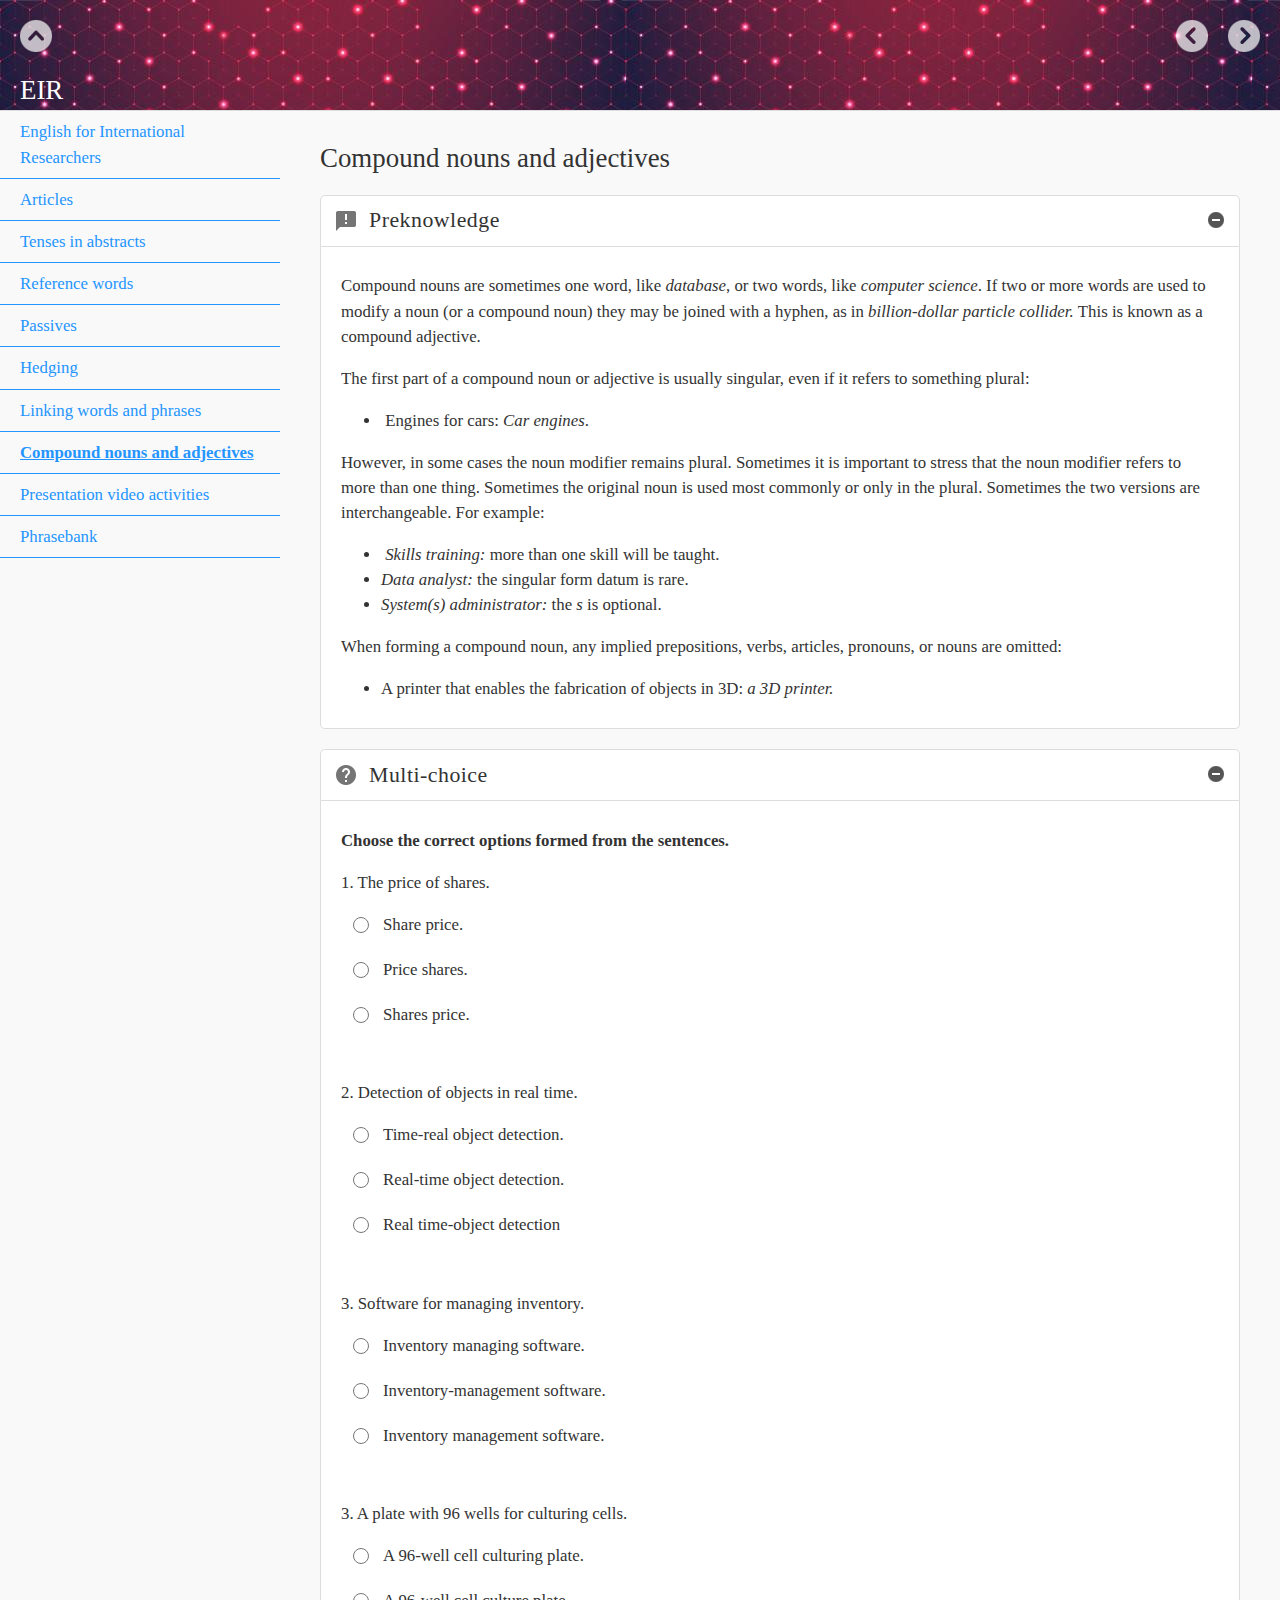
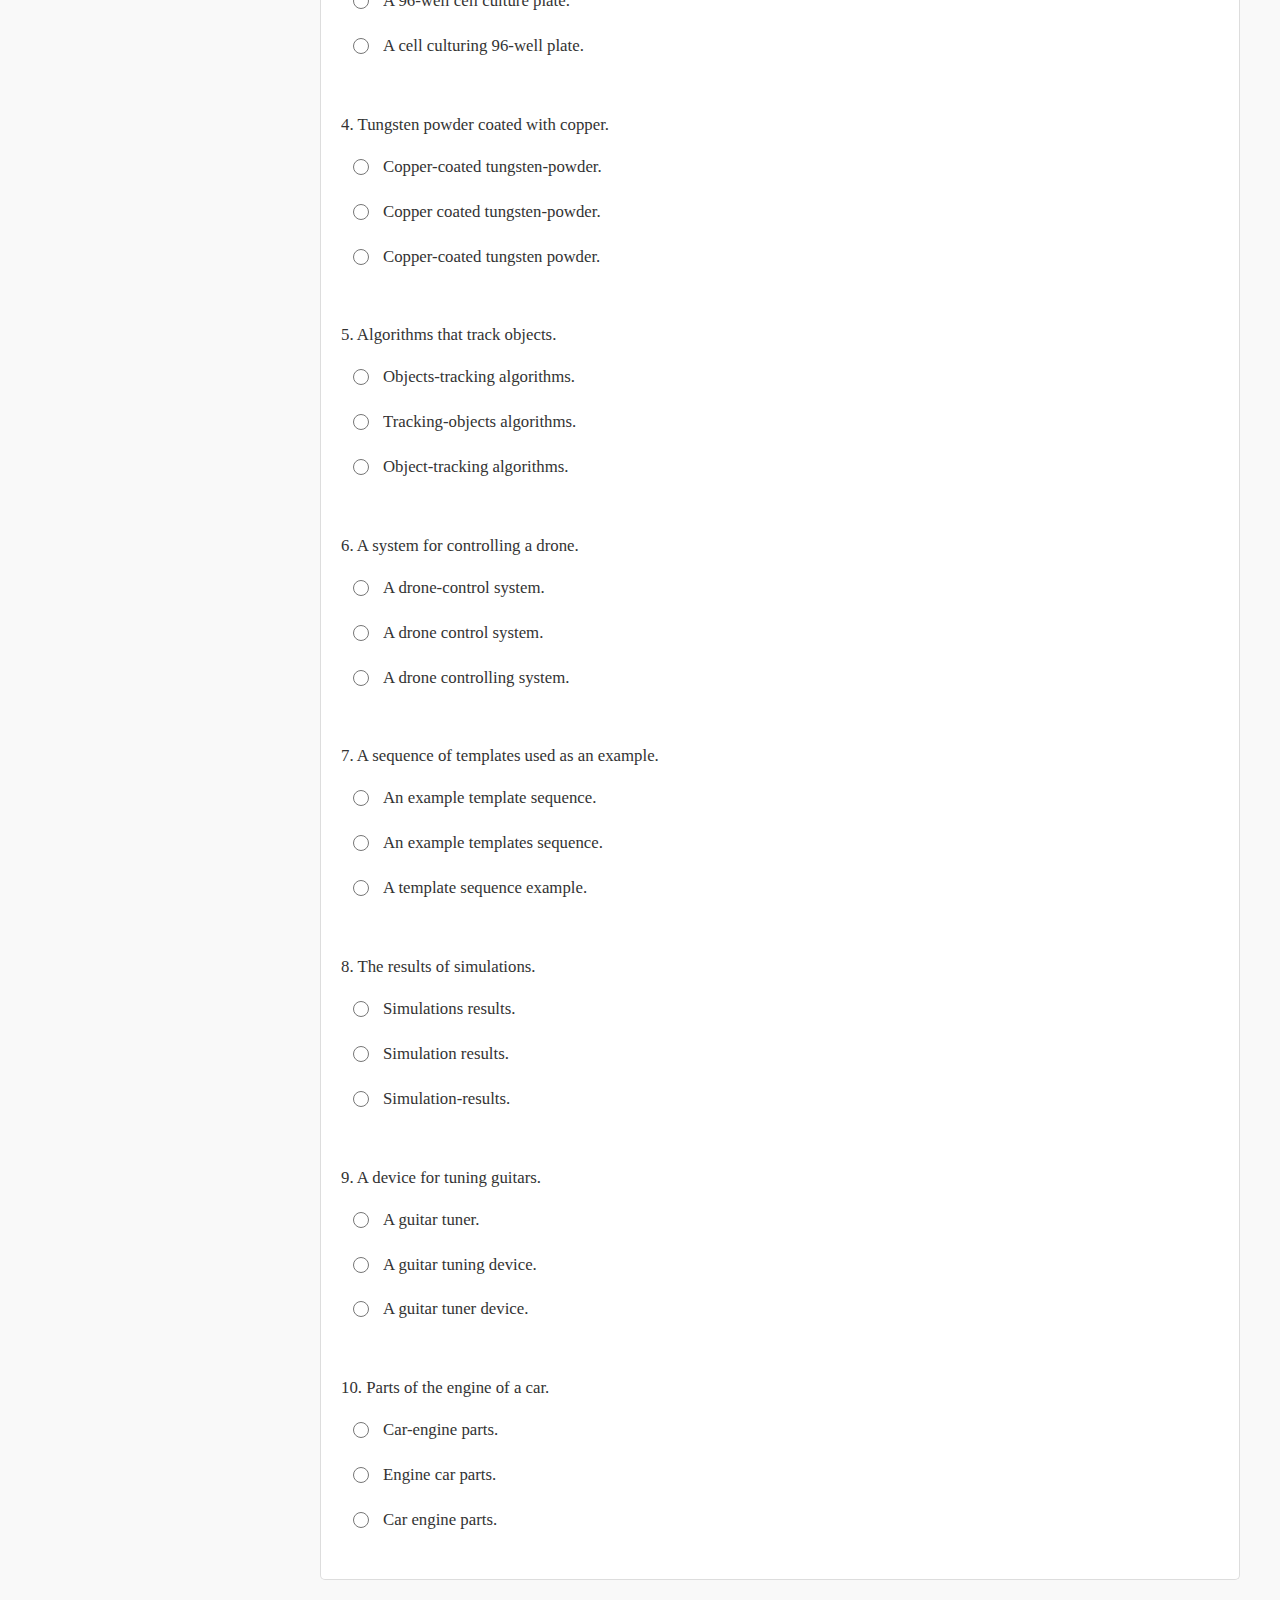
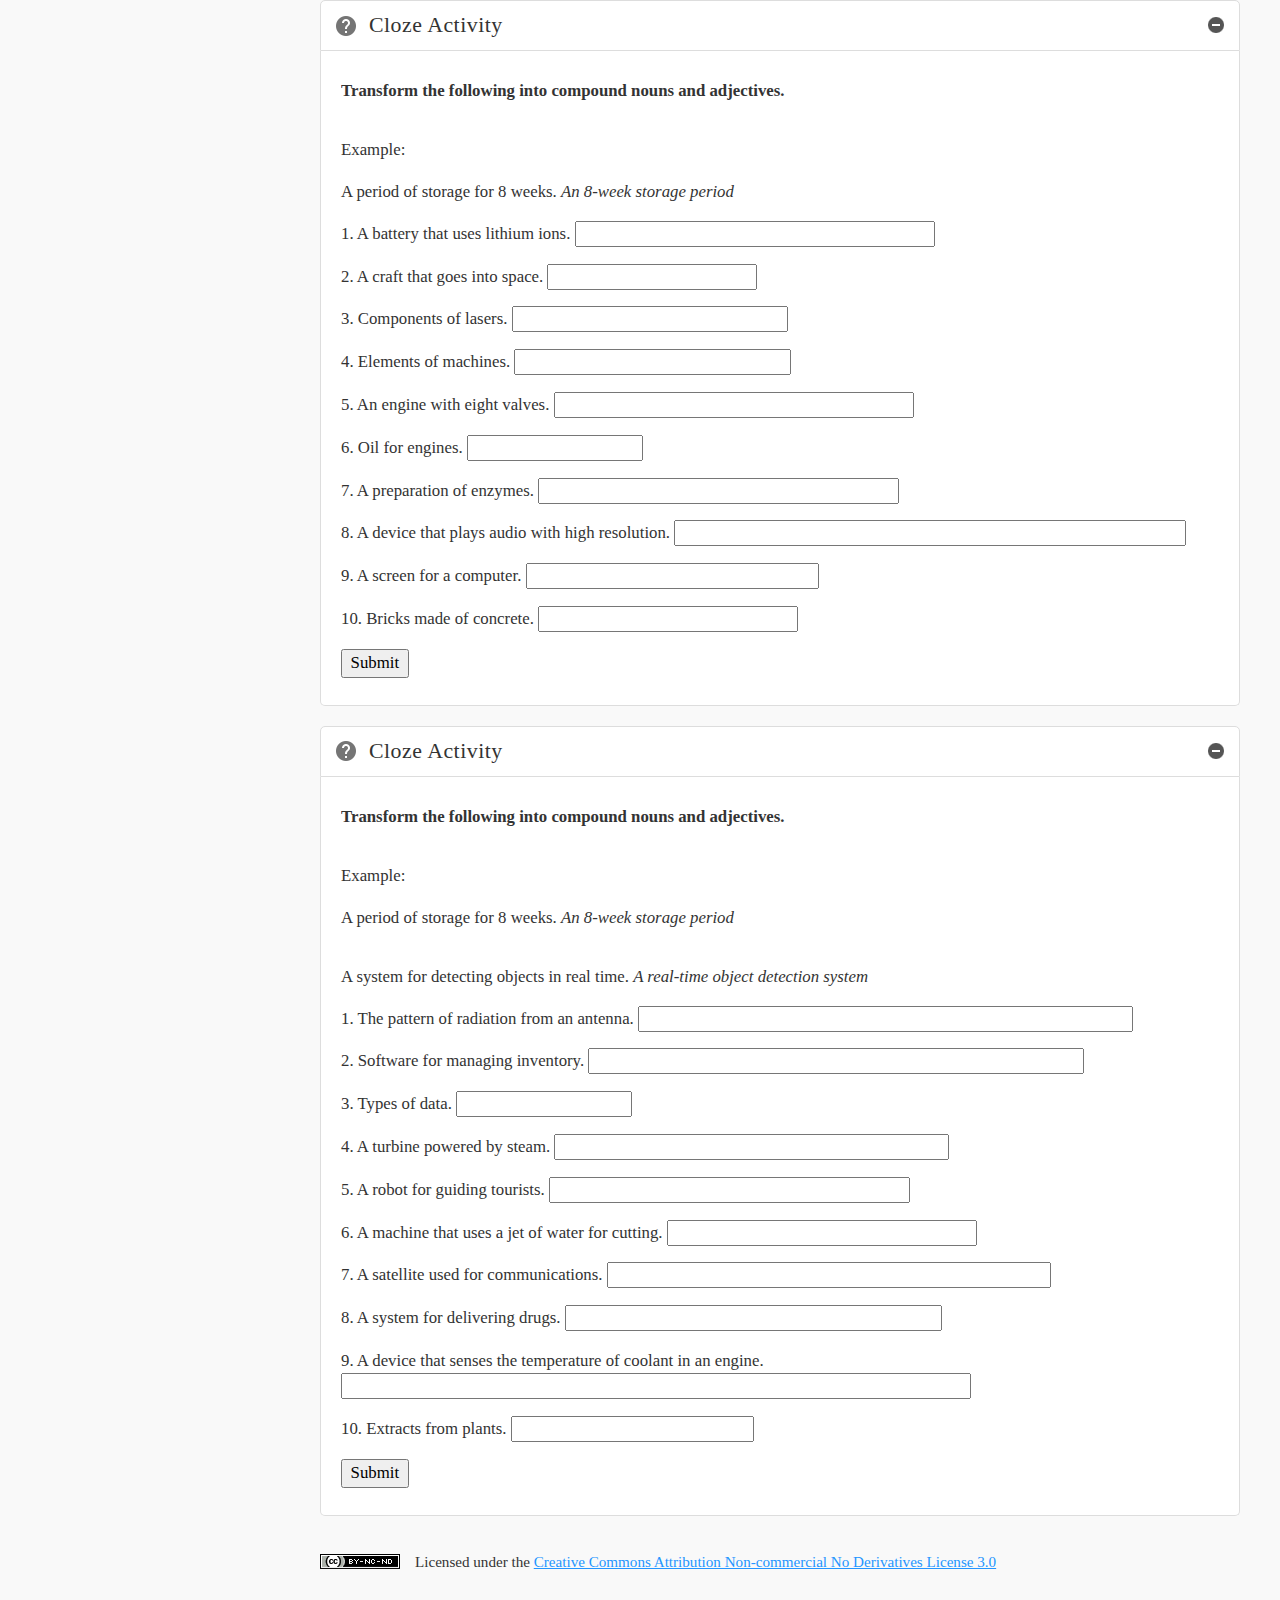
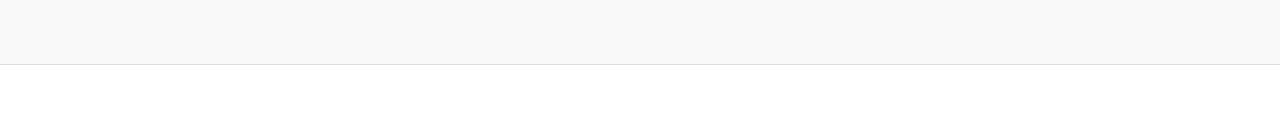
<file: compound_nouns_and_adjectives.html>
<!doctype html>
<html lang="en">
<head>
<link rel="stylesheet" type="text/css" href="base.css" />
<link rel="stylesheet" type="text/css" href="content.css" />
<link rel="stylesheet" type="text/css" href="nav.css" />
<meta http-equiv="content-type" content="text/html;  charset=utf-8" />
<title>Compound nouns and adjectives | EIR </title>
<link rel="shortcut icon" href="favicon.ico" type="image/x-icon" />
<meta name="author" content="John Speller" />
<link rel="license" type="text/html" href="http://creativecommons.org/licenses/by-nc-nd/3.0/" />
<meta name="generator" content="eXeLearning 2.5.1 - exelearning.net" />
<!--[if lt IE 9]><script type="text/javascript" src="exe_html5.js"></script><![endif]-->
<script type="text/javascript" src="exe_jquery.js"></script>
<script type="text/javascript" src="common_i18n.js"></script>
<script type="text/javascript" src="common.js"></script>
<meta name="viewport" content="width=device-width, initial-scale=1" />
    </head>
<body class="exe-web-site" id="exe-node-14"><script type="text/javascript">document.body.className+=" js"</script>
<div id="content">
<p id="skipNav"><a href="#main" class="sr-av">Skip navigation</a></p>
<header id="header" ><div id="headerContent">EIR</div></header>
<nav id="siteNav">
<ul>
   <li><a href="index.html" class="daddy main-node">English for International Researchers</a></li>
   <li><a href="articles.html" class="no-ch">Articles</a></li>
   <li><a href="tenses_in_abstracts.html" class="no-ch">Tenses in abstracts</a></li>
   <li><a href="reference_words.html" class="no-ch">Reference words</a></li>
   <li><a href="passives.html" class="no-ch">Passives</a></li>
   <li><a href="hedging.html" class="no-ch">Hedging</a></li>
   <li><a href="linking_words_and_phrases.html" class="no-ch">Linking words and phrases</a></li>
   <li id="active"><a href="compound_nouns_and_adjectives.html" class="active no-ch">Compound nouns and adjectives</a></li>
   <li><a href="presentation_video_activities.html" class="daddy">Presentation video activities</a>
   <ul class="other-section">
      <li><a href="making_machine_reading_more_humanlike.html" class="no-ch">Making machine reading more human-like</a></li>
      <li><a href="how_to_build_a_brain.html" class="no-ch">How to build a brain</a></li>
      <li><a href="anu_3mt_2019_anushka_vidanage.html" class="no-ch">ANU 3MT 2019: Anushka Vidanage</a></li>
      <li><a href="anu_3mt_2017_erin_andrew.html" class="no-ch">ANU 3MT 2017: Erin Andrew</a></li>
   </ul>
   </li>
   <li><a href="phrasebank.html" class="no-ch">Phrasebank</a></li>
</ul>
</nav>
<div id='topPagination'>
<nav class="pagination noprt">
<a href="linking_words_and_phrases.html" class="prev"><span><span>&laquo; </span>Previous</span></a> <span class="sep">| </span><a href="presentation_video_activities.html" class="next"><span>Next<span> &raquo;</span></span></a>
</nav>
</div>
<div id="main-wrapper">
<section id="main">
<header id="nodeDecoration"><h1 id="nodeTitle">Compound nouns and adjectives</h1></header>
<article class="iDevice_wrapper preknowledgeIdevice em_iDevice" id="id88">
<div class="iDevice emphasis1" >
<header class="iDevice_header"><h1 class="iDeviceTitle">Preknowledge</h1></header>
<div class="iDevice_inner">
<div class="iDevice_content_wrapper">
<div id="ta88_111_2" class="block iDevice_content">
<p>Compound nouns are sometimes one word, like <em>database</em>, or two words, like <em>computer science</em>. If two or more words are used to modify a noun (or a compound noun) they may be joined with a hyphen, as in <em>billion-dollar particle collider. </em>This is known as a compound adjective.</p>
<p>The first part of a compound noun or adjective is usually singular, even if it refers to something plural:</p>
<ul>
<li> Engines for cars: <em>Car engines</em>.</li>
</ul>
<p>However, in some cases the noun modifier remains plural. Sometimes it is important to stress that the noun modifier refers to more than one thing. Sometimes the original noun is used most commonly or only in the plural. Sometimes the two versions are interchangeable. For example:</p>
<ul>
<li> <em>Skills training:</em> more than one skill will be taught.</li>
<li><em>Data analyst:</em> the singular form datum is rare.</li>
<li><em>System(s) administrator:</em> the <em>s</em> is optional.</li>
</ul>
<p>When forming a compound noun, any implied prepositions, verbs, articles, pronouns, or nouns are omitted:</p>
<ul>
<li>A printer that enables the fabrication of objects in 3D: <em>a 3D printer.</em></li>
</ul>
</div>
</div>
</div>
</div>
</article>
<article class="iDevice_wrapper MultichoiceIdevice em_iDevice" id="id86">
<div class="iDevice emphasis1" >
<header class="iDevice_header"><h1 class="iDeviceTitle">Multi-choice</h1></header>
<div class="iDevice_inner">
<div class="iDevice_content_wrapper">
<section class="question">
<form name="multi-choice-form-86_86" action="#" onsubmit="return false" class="activity-form">
<h1 class="js-sr-av">Question</h1>
<div id="taquestion86_86" class="block question iDevice_content">
<p style="text-align: left;"><strong>Choose the correct options formed from the sentences. <br /></strong></p>
<p style="text-align: left;"><strong></strong></p>
<p style="text-align: left;">1. The price of shares.</p>
</div>
<section class="iDevice_answers">
<h1 class="js-sr-av">Answers</h1>
<section class="iDevice_answer">
<p class="iDevice_answer-field js-required">
<label for="i86_89" class="sr-av"><a href="#answer-86_89">Option 1</a></label><input type="radio" name="option86_86" id="i86_89" class="exe-radio-option exe-radio-option-0-3-86_86-multi"/>
</p>
<div class="iDevice_answer-content" id="answer-86_89"><div id="taans86_89" class="block iDevice_content">
<p>Share price.</p>
</div>
</div>
</section>
<section class="iDevice_answer">
<p class="iDevice_answer-field js-required">
<label for="i86_943" class="sr-av"><a href="#answer-86_943">Option 2</a></label><input type="radio" name="option86_86" id="i86_943" class="exe-radio-option exe-radio-option-1-3-86_86-multi"/>
</p>
<div class="iDevice_answer-content" id="answer-86_943"><div id="taans86_943" class="block iDevice_content">
<p>Price shares.</p>
</div>
</div>
</section>
<section class="iDevice_answer">
<p class="iDevice_answer-field js-required">
<label for="i86_946" class="sr-av"><a href="#answer-86_946">Option 3</a></label><input type="radio" name="option86_86" id="i86_946" class="exe-radio-option exe-radio-option-2-3-86_86-multi"/>
</p>
<div class="iDevice_answer-content" id="answer-86_946"><div id="taans86_946" class="block iDevice_content">
<p>Shares price.</p>
</div>
</div>
</section>
</section>
<section class="iDevice_feedbacks js-feedback">
<h1 class="js-sr-av">Feedback</h1>
<section id="sa0b86_86" class="feedback js-hidden">
<p>Correct Option</p>
</section>
<section id="sa1b86_86" class="feedback js-hidden">
<p>Wrong</p>
</section>
<section id="sa2b86_86" class="feedback js-hidden">
<p>Wrong</p>
</section>
</section>
</form>
<section class="iDevice_solution feedback js-hidden">
<h1>Solution</h1>
<ol>
<li><a href="#answer-86_89">Correct Option</a><span> (<a href="#sa0b86_86">Feedback</a>)</span></li>
<li><a href="#answer-86_943">Wrong</a><span> (<a href="#sa1b86_86">Feedback</a>)</span></li>
<li><a href="#answer-86_946">Wrong</a><span> (<a href="#sa2b86_86">Feedback</a>)</span></li>
</ol>
</section>
</section>
<section class="question">
<form name="multi-choice-form-86_955" action="#" onsubmit="return false" class="activity-form">
<h1 class="js-sr-av">Question</h1>
<div id="taquestion86_955" class="block question iDevice_content">
<p>2. Detection of objects in real time.</p>
</div>
<section class="iDevice_answers">
<h1 class="js-sr-av">Answers</h1>
<section class="iDevice_answer">
<p class="iDevice_answer-field js-required">
<label for="i86_958" class="sr-av"><a href="#answer-86_958">Option 1</a></label><input type="radio" name="option86_955" id="i86_958" class="exe-radio-option exe-radio-option-0-3-86_955-multi"/>
</p>
<div class="iDevice_answer-content" id="answer-86_958"><div id="taans86_958" class="block iDevice_content">
<p>Time-real object detection.</p>
</div>
</div>
</section>
<section class="iDevice_answer">
<p class="iDevice_answer-field js-required">
<label for="i86_961" class="sr-av"><a href="#answer-86_961">Option 2</a></label><input type="radio" name="option86_955" id="i86_961" class="exe-radio-option exe-radio-option-1-3-86_955-multi"/>
</p>
<div class="iDevice_answer-content" id="answer-86_961"><div id="taans86_961" class="block iDevice_content">
<p>Real-time object detection.</p>
</div>
</div>
</section>
<section class="iDevice_answer">
<p class="iDevice_answer-field js-required">
<label for="i86_964" class="sr-av"><a href="#answer-86_964">Option 3</a></label><input type="radio" name="option86_955" id="i86_964" class="exe-radio-option exe-radio-option-2-3-86_955-multi"/>
</p>
<div class="iDevice_answer-content" id="answer-86_964"><div id="taans86_964" class="block iDevice_content">
<p>Real time-object detection</p>
</div>
</div>
</section>
</section>
<section class="iDevice_feedbacks js-feedback">
<h1 class="js-sr-av">Feedback</h1>
<section id="sa0b86_955" class="feedback js-hidden">
<p>Wrong</p>
</section>
<section id="sa1b86_955" class="feedback js-hidden">
<p>Correct Option</p>
</section>
<section id="sa2b86_955" class="feedback js-hidden">
<p>Wrong</p>
</section>
</section>
</form>
<section class="iDevice_solution feedback js-hidden">
<h1>Solution</h1>
<ol>
<li><a href="#answer-86_958">Wrong</a><span> (<a href="#sa0b86_955">Feedback</a>)</span></li>
<li><a href="#answer-86_961">Correct Option</a><span> (<a href="#sa1b86_955">Feedback</a>)</span></li>
<li><a href="#answer-86_964">Wrong</a><span> (<a href="#sa2b86_955">Feedback</a>)</span></li>
</ol>
</section>
</section>
<section class="question">
<form name="multi-choice-form-86_967" action="#" onsubmit="return false" class="activity-form">
<h1 class="js-sr-av">Question</h1>
<div id="taquestion86_967" class="block question iDevice_content">
<p>3. Software for managing inventory.</p>
</div>
<section class="iDevice_answers">
<h1 class="js-sr-av">Answers</h1>
<section class="iDevice_answer">
<p class="iDevice_answer-field js-required">
<label for="i86_970" class="sr-av"><a href="#answer-86_970">Option 1</a></label><input type="radio" name="option86_967" id="i86_970" class="exe-radio-option exe-radio-option-0-3-86_967-multi"/>
</p>
<div class="iDevice_answer-content" id="answer-86_970"><div id="taans86_970" class="block iDevice_content">
<p>Inventory managing software.</p>
</div>
</div>
</section>
<section class="iDevice_answer">
<p class="iDevice_answer-field js-required">
<label for="i86_973" class="sr-av"><a href="#answer-86_973">Option 2</a></label><input type="radio" name="option86_967" id="i86_973" class="exe-radio-option exe-radio-option-1-3-86_967-multi"/>
</p>
<div class="iDevice_answer-content" id="answer-86_973"><div id="taans86_973" class="block iDevice_content">
<p>Inventory-management software.</p>
</div>
</div>
</section>
<section class="iDevice_answer">
<p class="iDevice_answer-field js-required">
<label for="i86_976" class="sr-av"><a href="#answer-86_976">Option 3</a></label><input type="radio" name="option86_967" id="i86_976" class="exe-radio-option exe-radio-option-2-3-86_967-multi"/>
</p>
<div class="iDevice_answer-content" id="answer-86_976"><div id="taans86_976" class="block iDevice_content">
<p>Inventory management software.</p>
</div>
</div>
</section>
</section>
<section class="iDevice_feedbacks js-feedback">
<h1 class="js-sr-av">Feedback</h1>
<section id="sa0b86_967" class="feedback js-hidden">
<p>Wrong</p>
</section>
<section id="sa1b86_967" class="feedback js-hidden">
<p>Wrong</p>
</section>
<section id="sa2b86_967" class="feedback js-hidden">
<p>Correct Option</p>
</section>
</section>
</form>
<section class="iDevice_solution feedback js-hidden">
<h1>Solution</h1>
<ol>
<li><a href="#answer-86_970">Wrong</a><span> (<a href="#sa0b86_967">Feedback</a>)</span></li>
<li><a href="#answer-86_973">Wrong</a><span> (<a href="#sa1b86_967">Feedback</a>)</span></li>
<li><a href="#answer-86_976">Correct Option</a><span> (<a href="#sa2b86_967">Feedback</a>)</span></li>
</ol>
</section>
</section>
<section class="question">
<form name="multi-choice-form-86_979" action="#" onsubmit="return false" class="activity-form">
<h1 class="js-sr-av">Question</h1>
<div id="taquestion86_979" class="block question iDevice_content">
<p>3. A plate with 96 wells for culturing cells.</p>
</div>
<section class="iDevice_answers">
<h1 class="js-sr-av">Answers</h1>
<section class="iDevice_answer">
<p class="iDevice_answer-field js-required">
<label for="i86_982" class="sr-av"><a href="#answer-86_982">Option 1</a></label><input type="radio" name="option86_979" id="i86_982" class="exe-radio-option exe-radio-option-0-3-86_979-multi"/>
</p>
<div class="iDevice_answer-content" id="answer-86_982"><div id="taans86_982" class="block iDevice_content">
<p>A 96-well cell culturing plate.</p>
</div>
</div>
</section>
<section class="iDevice_answer">
<p class="iDevice_answer-field js-required">
<label for="i86_985" class="sr-av"><a href="#answer-86_985">Option 2</a></label><input type="radio" name="option86_979" id="i86_985" class="exe-radio-option exe-radio-option-1-3-86_979-multi"/>
</p>
<div class="iDevice_answer-content" id="answer-86_985"><div id="taans86_985" class="block iDevice_content">
<p>A 96-well cell culture plate.</p>
</div>
</div>
</section>
<section class="iDevice_answer">
<p class="iDevice_answer-field js-required">
<label for="i86_988" class="sr-av"><a href="#answer-86_988">Option 3</a></label><input type="radio" name="option86_979" id="i86_988" class="exe-radio-option exe-radio-option-2-3-86_979-multi"/>
</p>
<div class="iDevice_answer-content" id="answer-86_988"><div id="taans86_988" class="block iDevice_content">
<p>A cell culturing 96-well plate.</p>
</div>
</div>
</section>
</section>
<section class="iDevice_feedbacks js-feedback">
<h1 class="js-sr-av">Feedback</h1>
<section id="sa0b86_979" class="feedback js-hidden">
<p>Wrong</p>
</section>
<section id="sa1b86_979" class="feedback js-hidden">
<p>Correct Option</p>
</section>
<section id="sa2b86_979" class="feedback js-hidden">
<p>Wrong</p>
</section>
</section>
</form>
<section class="iDevice_solution feedback js-hidden">
<h1>Solution</h1>
<ol>
<li><a href="#answer-86_982">Wrong</a><span> (<a href="#sa0b86_979">Feedback</a>)</span></li>
<li><a href="#answer-86_985">Correct Option</a><span> (<a href="#sa1b86_979">Feedback</a>)</span></li>
<li><a href="#answer-86_988">Wrong</a><span> (<a href="#sa2b86_979">Feedback</a>)</span></li>
</ol>
</section>
</section>
<section class="question">
<form name="multi-choice-form-86_991" action="#" onsubmit="return false" class="activity-form">
<h1 class="js-sr-av">Question</h1>
<div id="taquestion86_991" class="block question iDevice_content">
<p>4. Tungsten powder coated with copper.</p>
</div>
<section class="iDevice_answers">
<h1 class="js-sr-av">Answers</h1>
<section class="iDevice_answer">
<p class="iDevice_answer-field js-required">
<label for="i86_994" class="sr-av"><a href="#answer-86_994">Option 1</a></label><input type="radio" name="option86_991" id="i86_994" class="exe-radio-option exe-radio-option-0-3-86_991-multi"/>
</p>
<div class="iDevice_answer-content" id="answer-86_994"><div id="taans86_994" class="block iDevice_content">
<p>Copper-coated tungsten-powder.</p>
</div>
</div>
</section>
<section class="iDevice_answer">
<p class="iDevice_answer-field js-required">
<label for="i86_997" class="sr-av"><a href="#answer-86_997">Option 2</a></label><input type="radio" name="option86_991" id="i86_997" class="exe-radio-option exe-radio-option-1-3-86_991-multi"/>
</p>
<div class="iDevice_answer-content" id="answer-86_997"><div id="taans86_997" class="block iDevice_content">
<p>Copper coated tungsten-powder.</p>
</div>
</div>
</section>
<section class="iDevice_answer">
<p class="iDevice_answer-field js-required">
<label for="i86_1000" class="sr-av"><a href="#answer-86_1000">Option 3</a></label><input type="radio" name="option86_991" id="i86_1000" class="exe-radio-option exe-radio-option-2-3-86_991-multi"/>
</p>
<div class="iDevice_answer-content" id="answer-86_1000"><div id="taans86_1000" class="block iDevice_content">
<p>Copper-coated tungsten powder.</p>
</div>
</div>
</section>
</section>
<section class="iDevice_feedbacks js-feedback">
<h1 class="js-sr-av">Feedback</h1>
<section id="sa0b86_991" class="feedback js-hidden">
<p>Wrong</p>
</section>
<section id="sa1b86_991" class="feedback js-hidden">
<p>Wrong</p>
</section>
<section id="sa2b86_991" class="feedback js-hidden">
<p>Correct Option</p>
</section>
</section>
</form>
<section class="iDevice_solution feedback js-hidden">
<h1>Solution</h1>
<ol>
<li><a href="#answer-86_994">Wrong</a><span> (<a href="#sa0b86_991">Feedback</a>)</span></li>
<li><a href="#answer-86_997">Wrong</a><span> (<a href="#sa1b86_991">Feedback</a>)</span></li>
<li><a href="#answer-86_1000">Correct Option</a><span> (<a href="#sa2b86_991">Feedback</a>)</span></li>
</ol>
</section>
</section>
<section class="question">
<form name="multi-choice-form-86_1003" action="#" onsubmit="return false" class="activity-form">
<h1 class="js-sr-av">Question</h1>
<div id="taquestion86_1003" class="block question iDevice_content">
<p>5. Algorithms that track objects.</p>
</div>
<section class="iDevice_answers">
<h1 class="js-sr-av">Answers</h1>
<section class="iDevice_answer">
<p class="iDevice_answer-field js-required">
<label for="i86_1006" class="sr-av"><a href="#answer-86_1006">Option 1</a></label><input type="radio" name="option86_1003" id="i86_1006" class="exe-radio-option exe-radio-option-0-3-86_1003-multi"/>
</p>
<div class="iDevice_answer-content" id="answer-86_1006"><div id="taans86_1006" class="block iDevice_content">
<p>Objects-tracking algorithms.</p>
</div>
</div>
</section>
<section class="iDevice_answer">
<p class="iDevice_answer-field js-required">
<label for="i86_1009" class="sr-av"><a href="#answer-86_1009">Option 2</a></label><input type="radio" name="option86_1003" id="i86_1009" class="exe-radio-option exe-radio-option-1-3-86_1003-multi"/>
</p>
<div class="iDevice_answer-content" id="answer-86_1009"><div id="taans86_1009" class="block iDevice_content">
<p>Tracking-objects algorithms.</p>
</div>
</div>
</section>
<section class="iDevice_answer">
<p class="iDevice_answer-field js-required">
<label for="i86_1012" class="sr-av"><a href="#answer-86_1012">Option 3</a></label><input type="radio" name="option86_1003" id="i86_1012" class="exe-radio-option exe-radio-option-2-3-86_1003-multi"/>
</p>
<div class="iDevice_answer-content" id="answer-86_1012"><div id="taans86_1012" class="block iDevice_content">
<p>Object-tracking algorithms.</p>
</div>
</div>
</section>
</section>
<section class="iDevice_feedbacks js-feedback">
<h1 class="js-sr-av">Feedback</h1>
<section id="sa0b86_1003" class="feedback js-hidden">
<p>Wrong</p>
</section>
<section id="sa1b86_1003" class="feedback js-hidden">
<p>Wrong</p>
</section>
<section id="sa2b86_1003" class="feedback js-hidden">
<p>Correct Option</p>
</section>
</section>
</form>
<section class="iDevice_solution feedback js-hidden">
<h1>Solution</h1>
<ol>
<li><a href="#answer-86_1006">Wrong</a><span> (<a href="#sa0b86_1003">Feedback</a>)</span></li>
<li><a href="#answer-86_1009">Wrong</a><span> (<a href="#sa1b86_1003">Feedback</a>)</span></li>
<li><a href="#answer-86_1012">Correct Option</a><span> (<a href="#sa2b86_1003">Feedback</a>)</span></li>
</ol>
</section>
</section>
<section class="question">
<form name="multi-choice-form-86_1015" action="#" onsubmit="return false" class="activity-form">
<h1 class="js-sr-av">Question</h1>
<div id="taquestion86_1015" class="block question iDevice_content">
<p>6. A system for controlling a drone.</p>
</div>
<section class="iDevice_answers">
<h1 class="js-sr-av">Answers</h1>
<section class="iDevice_answer">
<p class="iDevice_answer-field js-required">
<label for="i86_1018" class="sr-av"><a href="#answer-86_1018">Option 1</a></label><input type="radio" name="option86_1015" id="i86_1018" class="exe-radio-option exe-radio-option-0-3-86_1015-multi"/>
</p>
<div class="iDevice_answer-content" id="answer-86_1018"><div id="taans86_1018" class="block iDevice_content">
<p>A drone-control system.</p>
</div>
</div>
</section>
<section class="iDevice_answer">
<p class="iDevice_answer-field js-required">
<label for="i86_1021" class="sr-av"><a href="#answer-86_1021">Option 2</a></label><input type="radio" name="option86_1015" id="i86_1021" class="exe-radio-option exe-radio-option-1-3-86_1015-multi"/>
</p>
<div class="iDevice_answer-content" id="answer-86_1021"><div id="taans86_1021" class="block iDevice_content">
<p>A drone control system.</p>
</div>
</div>
</section>
<section class="iDevice_answer">
<p class="iDevice_answer-field js-required">
<label for="i86_1024" class="sr-av"><a href="#answer-86_1024">Option 3</a></label><input type="radio" name="option86_1015" id="i86_1024" class="exe-radio-option exe-radio-option-2-3-86_1015-multi"/>
</p>
<div class="iDevice_answer-content" id="answer-86_1024"><div id="taans86_1024" class="block iDevice_content">
<p>A drone controlling system.</p>
</div>
</div>
</section>
</section>
<section class="iDevice_feedbacks js-feedback">
<h1 class="js-sr-av">Feedback</h1>
<section id="sa0b86_1015" class="feedback js-hidden">
<p>Wrong</p>
</section>
<section id="sa1b86_1015" class="feedback js-hidden">
<p>Correct Option</p>
</section>
<section id="sa2b86_1015" class="feedback js-hidden">
<p>Wrong</p>
</section>
</section>
</form>
<section class="iDevice_solution feedback js-hidden">
<h1>Solution</h1>
<ol>
<li><a href="#answer-86_1018">Wrong</a><span> (<a href="#sa0b86_1015">Feedback</a>)</span></li>
<li><a href="#answer-86_1021">Correct Option</a><span> (<a href="#sa1b86_1015">Feedback</a>)</span></li>
<li><a href="#answer-86_1024">Wrong</a><span> (<a href="#sa2b86_1015">Feedback</a>)</span></li>
</ol>
</section>
</section>
<section class="question">
<form name="multi-choice-form-86_1027" action="#" onsubmit="return false" class="activity-form">
<h1 class="js-sr-av">Question</h1>
<div id="taquestion86_1027" class="block question iDevice_content">
<p>7. A sequence of templates used as an example.</p>
</div>
<section class="iDevice_answers">
<h1 class="js-sr-av">Answers</h1>
<section class="iDevice_answer">
<p class="iDevice_answer-field js-required">
<label for="i86_1030" class="sr-av"><a href="#answer-86_1030">Option 1</a></label><input type="radio" name="option86_1027" id="i86_1030" class="exe-radio-option exe-radio-option-0-3-86_1027-multi"/>
</p>
<div class="iDevice_answer-content" id="answer-86_1030"><div id="taans86_1030" class="block iDevice_content">
<p>An example template sequence.</p>
</div>
</div>
</section>
<section class="iDevice_answer">
<p class="iDevice_answer-field js-required">
<label for="i86_1033" class="sr-av"><a href="#answer-86_1033">Option 2</a></label><input type="radio" name="option86_1027" id="i86_1033" class="exe-radio-option exe-radio-option-1-3-86_1027-multi"/>
</p>
<div class="iDevice_answer-content" id="answer-86_1033"><div id="taans86_1033" class="block iDevice_content">
<p>An example templates sequence.</p>
</div>
</div>
</section>
<section class="iDevice_answer">
<p class="iDevice_answer-field js-required">
<label for="i86_1036" class="sr-av"><a href="#answer-86_1036">Option 3</a></label><input type="radio" name="option86_1027" id="i86_1036" class="exe-radio-option exe-radio-option-2-3-86_1027-multi"/>
</p>
<div class="iDevice_answer-content" id="answer-86_1036"><div id="taans86_1036" class="block iDevice_content">
<p>A template sequence example.</p>
</div>
</div>
</section>
</section>
<section class="iDevice_feedbacks js-feedback">
<h1 class="js-sr-av">Feedback</h1>
<section id="sa0b86_1027" class="feedback js-hidden">
<p>Correct Option</p>
</section>
<section id="sa1b86_1027" class="feedback js-hidden">
<p>Wrong</p>
</section>
<section id="sa2b86_1027" class="feedback js-hidden">
<p>Wrong</p>
</section>
</section>
</form>
<section class="iDevice_solution feedback js-hidden">
<h1>Solution</h1>
<ol>
<li><a href="#answer-86_1030">Correct Option</a><span> (<a href="#sa0b86_1027">Feedback</a>)</span></li>
<li><a href="#answer-86_1033">Wrong</a><span> (<a href="#sa1b86_1027">Feedback</a>)</span></li>
<li><a href="#answer-86_1036">Wrong</a><span> (<a href="#sa2b86_1027">Feedback</a>)</span></li>
</ol>
</section>
</section>
<section class="question">
<form name="multi-choice-form-86_1039" action="#" onsubmit="return false" class="activity-form">
<h1 class="js-sr-av">Question</h1>
<div id="taquestion86_1039" class="block question iDevice_content">
<p>8. The results of simulations.</p>
</div>
<section class="iDevice_answers">
<h1 class="js-sr-av">Answers</h1>
<section class="iDevice_answer">
<p class="iDevice_answer-field js-required">
<label for="i86_1042" class="sr-av"><a href="#answer-86_1042">Option 1</a></label><input type="radio" name="option86_1039" id="i86_1042" class="exe-radio-option exe-radio-option-0-3-86_1039-multi"/>
</p>
<div class="iDevice_answer-content" id="answer-86_1042"><div id="taans86_1042" class="block iDevice_content">
<p>Simulations results.</p>
</div>
</div>
</section>
<section class="iDevice_answer">
<p class="iDevice_answer-field js-required">
<label for="i86_1045" class="sr-av"><a href="#answer-86_1045">Option 2</a></label><input type="radio" name="option86_1039" id="i86_1045" class="exe-radio-option exe-radio-option-1-3-86_1039-multi"/>
</p>
<div class="iDevice_answer-content" id="answer-86_1045"><div id="taans86_1045" class="block iDevice_content">
<p>Simulation results.</p>
</div>
</div>
</section>
<section class="iDevice_answer">
<p class="iDevice_answer-field js-required">
<label for="i86_1048" class="sr-av"><a href="#answer-86_1048">Option 3</a></label><input type="radio" name="option86_1039" id="i86_1048" class="exe-radio-option exe-radio-option-2-3-86_1039-multi"/>
</p>
<div class="iDevice_answer-content" id="answer-86_1048"><div id="taans86_1048" class="block iDevice_content">
<p>Simulation-results.</p>
</div>
</div>
</section>
</section>
<section class="iDevice_feedbacks js-feedback">
<h1 class="js-sr-av">Feedback</h1>
<section id="sa0b86_1039" class="feedback js-hidden">
<p>Wrong</p>
</section>
<section id="sa1b86_1039" class="feedback js-hidden">
<p>Correct Option</p>
</section>
<section id="sa2b86_1039" class="feedback js-hidden">
<p>Wrong</p>
</section>
</section>
</form>
<section class="iDevice_solution feedback js-hidden">
<h1>Solution</h1>
<ol>
<li><a href="#answer-86_1042">Wrong</a><span> (<a href="#sa0b86_1039">Feedback</a>)</span></li>
<li><a href="#answer-86_1045">Correct Option</a><span> (<a href="#sa1b86_1039">Feedback</a>)</span></li>
<li><a href="#answer-86_1048">Wrong</a><span> (<a href="#sa2b86_1039">Feedback</a>)</span></li>
</ol>
</section>
</section>
<section class="question">
<form name="multi-choice-form-86_1051" action="#" onsubmit="return false" class="activity-form">
<h1 class="js-sr-av">Question</h1>
<div id="taquestion86_1051" class="block question iDevice_content">
<p>9. A device for tuning guitars.</p>
</div>
<section class="iDevice_answers">
<h1 class="js-sr-av">Answers</h1>
<section class="iDevice_answer">
<p class="iDevice_answer-field js-required">
<label for="i86_1054" class="sr-av"><a href="#answer-86_1054">Option 1</a></label><input type="radio" name="option86_1051" id="i86_1054" class="exe-radio-option exe-radio-option-0-3-86_1051-multi"/>
</p>
<div class="iDevice_answer-content" id="answer-86_1054"><div id="taans86_1054" class="block iDevice_content">
<p>A guitar tuner.</p>
</div>
</div>
</section>
<section class="iDevice_answer">
<p class="iDevice_answer-field js-required">
<label for="i86_1057" class="sr-av"><a href="#answer-86_1057">Option 2</a></label><input type="radio" name="option86_1051" id="i86_1057" class="exe-radio-option exe-radio-option-1-3-86_1051-multi"/>
</p>
<div class="iDevice_answer-content" id="answer-86_1057"><div id="taans86_1057" class="block iDevice_content">
<p>A guitar tuning device.</p>
</div>
</div>
</section>
<section class="iDevice_answer">
<p class="iDevice_answer-field js-required">
<label for="i86_1060" class="sr-av"><a href="#answer-86_1060">Option 3</a></label><input type="radio" name="option86_1051" id="i86_1060" class="exe-radio-option exe-radio-option-2-3-86_1051-multi"/>
</p>
<div class="iDevice_answer-content" id="answer-86_1060"><div id="taans86_1060" class="block iDevice_content">
<p>A guitar tuner device.</p>
</div>
</div>
</section>
</section>
<section class="iDevice_feedbacks js-feedback">
<h1 class="js-sr-av">Feedback</h1>
<section id="sa0b86_1051" class="feedback js-hidden">
<p>Correct Option</p>
</section>
<section id="sa1b86_1051" class="feedback js-hidden">
<p>Wrong</p>
</section>
<section id="sa2b86_1051" class="feedback js-hidden">
<p>Wrong</p>
</section>
</section>
</form>
<section class="iDevice_solution feedback js-hidden">
<h1>Solution</h1>
<ol>
<li><a href="#answer-86_1054">Correct Option</a><span> (<a href="#sa0b86_1051">Feedback</a>)</span></li>
<li><a href="#answer-86_1057">Wrong</a><span> (<a href="#sa1b86_1051">Feedback</a>)</span></li>
<li><a href="#answer-86_1060">Wrong</a><span> (<a href="#sa2b86_1051">Feedback</a>)</span></li>
</ol>
</section>
</section>
<section class="question">
<form name="multi-choice-form-86_1063" action="#" onsubmit="return false" class="activity-form">
<h1 class="js-sr-av">Question</h1>
<div id="taquestion86_1063" class="block question iDevice_content">
<p>10. Parts of the engine of a car.</p>
</div>
<section class="iDevice_answers">
<h1 class="js-sr-av">Answers</h1>
<section class="iDevice_answer">
<p class="iDevice_answer-field js-required">
<label for="i86_1066" class="sr-av"><a href="#answer-86_1066">Option 1</a></label><input type="radio" name="option86_1063" id="i86_1066" class="exe-radio-option exe-radio-option-0-3-86_1063-multi"/>
</p>
<div class="iDevice_answer-content" id="answer-86_1066"><div id="taans86_1066" class="block iDevice_content">
<p>Car-engine parts.</p>
</div>
</div>
</section>
<section class="iDevice_answer">
<p class="iDevice_answer-field js-required">
<label for="i86_1069" class="sr-av"><a href="#answer-86_1069">Option 2</a></label><input type="radio" name="option86_1063" id="i86_1069" class="exe-radio-option exe-radio-option-1-3-86_1063-multi"/>
</p>
<div class="iDevice_answer-content" id="answer-86_1069"><div id="taans86_1069" class="block iDevice_content">
<p>Engine car parts.</p>
</div>
</div>
</section>
<section class="iDevice_answer">
<p class="iDevice_answer-field js-required">
<label for="i86_1072" class="sr-av"><a href="#answer-86_1072">Option 3</a></label><input type="radio" name="option86_1063" id="i86_1072" class="exe-radio-option exe-radio-option-2-3-86_1063-multi"/>
</p>
<div class="iDevice_answer-content" id="answer-86_1072"><div id="taans86_1072" class="block iDevice_content">
<p>Car engine parts.</p>
</div>
</div>
</section>
</section>
<section class="iDevice_feedbacks js-feedback">
<h1 class="js-sr-av">Feedback</h1>
<section id="sa0b86_1063" class="feedback js-hidden">
<p>Wrong</p>
</section>
<section id="sa1b86_1063" class="feedback js-hidden">
<p>Wrong</p>
</section>
<section id="sa2b86_1063" class="feedback js-hidden">
<p>Correct Option</p>
</section>
</section>
</form>
<section class="iDevice_solution feedback js-hidden">
<h1>Solution</h1>
<ol>
<li><a href="#answer-86_1066">Wrong</a><span> (<a href="#sa0b86_1063">Feedback</a>)</span></li>
<li><a href="#answer-86_1069">Wrong</a><span> (<a href="#sa1b86_1063">Feedback</a>)</span></li>
<li><a href="#answer-86_1072">Correct Option</a><span> (<a href="#sa2b86_1063">Feedback</a>)</span></li>
</ol>
</section>
</section>
</div>
</div>
</div>
</article>
<article class="iDevice_wrapper ClozeIdevice em_iDevice" id="id106">
<div class="iDevice emphasis1" >
<header class="iDevice_header"><h1 class="iDeviceTitle">Cloze Activity</h1></header>
<div class="iDevice_inner">
<div class="iDevice_content_wrapper">
<section id="ta106_104" class="block instructions iDevice_content">
<p><strong>Transform the following into compound nouns and adjectives.</strong></p>
</section>

    <section class="activity" id="activity-106_105">
<form name="cloze-form-106_105" action="#" class="activity-form cloze-activity-form">
<div id="cloze106_105">
<input type="hidden" name="clozeFlag106_105.strictMarking" id="clozeFlag106_105.strictMarking" value="false"/>

<input type="hidden" name="clozeFlag106_105.checkCaps" id="clozeFlag106_105.checkCaps" value="false"/>

<input type="hidden" name="clozeFlag106_105.instantMarking" id="clozeFlag106_105.instantMarking" value="false"/>

<p>Example:</p>
<p>A period of storage for 8 weeks. <em>An 8-week storage period</em></p>
<p>1. A battery that uses lithium ions. 
<label for="clozeBlank106_105.0" class="sr-av">Cloze (1):</label>
<input class="autocomplete-off" type="text" value="" id="clozeBlank106_105.0" style="width:21em" />
<span style="display:none" id="clozeAnswer106_105.0">JXUwMDE5JXUwMDYxJXUwMDRjJXUwMDA1JXUwMDFkJXUwMDFjJXUwMDAxJXUwMDFjJXUwMDE4JXUw
MDQwJXUwMDQ0JXUwMDA2JXUwMDAxJXUwMDRlJXUwMDQyJXUwMDAzJXUwMDE1JXUwMDAwJXUwMDEx
JXUwMDE3JXUwMDBi
</span>
</p>
<p>2. A craft that goes into space. 
<label for="clozeBlank106_105.1" class="sr-av">Cloze (2):</label>
<input class="autocomplete-off" type="text" value="" id="clozeBlank106_105.1" style="width:12em" />
<span style="display:none" id="clozeAnswer106_105.1">JXUwMDE5JXUwMDYxJXUwMDUzJXUwMDAzJXUwMDExJXUwMDAyJXUwMDA2JXUwMDA2JXUwMDExJXUw
MDEzJXUwMDA3JXUwMDEy
</span>
</p>
<p>3. Components of lasers. 
<label for="clozeBlank106_105.2" class="sr-av">Cloze (3):</label>
<input class="autocomplete-off" type="text" value="" id="clozeBlank106_105.2" style="width:16em" />
<span style="display:none" id="clozeAnswer106_105.2">JXUwMDE0JXUwMDJkJXUwMDEyJXUwMDE2JXUwMDE3JXUwMDUyJXUwMDQzJXUwMDBjJXUwMDAyJXUw
MDFkJXUwMDFmJXUwMDAxJXUwMDBiJXUwMDBiJXUwMDFhJXUwMDA3
</span>
</p>
<p>4. Elements of machines. 
<label for="clozeBlank106_105.3" class="sr-av">Cloze (4):</label>
<input class="autocomplete-off" type="text" value="" id="clozeBlank106_105.3" style="width:16em" />
<span style="display:none" id="clozeAnswer106_105.3">JXUwMDE1JXUwMDJjJXUwMDAyJXUwMDBiJXUwMDAxJXUwMDA3JXUwMDBiJXUwMDQ1JXUwMDQ1JXUw
MDA5JXUwMDA5JXUwMDA4JXUwMDA4JXUwMDBiJXUwMDFhJXUwMDA3
</span>
</p>
<p>5. An engine with eight valves. 
<label for="clozeBlank106_105.4" class="sr-av">Cloze (5):</label>
<input class="autocomplete-off" type="text" value="" id="clozeBlank106_105.4" style="width:21em" />
<span style="display:none" id="clozeAnswer106_105.4">JXUwMDE5JXUwMDJmJXUwMDRlJXUwMDQ1JXUwMDBjJXUwMDBlJXUwMDBmJXUwMDFjJXUwMDU5JXUw
MDViJXUwMDE3JXUwMDBkJXUwMDFhJXUwMDEzJXUwMDQ1JXUwMDQ1JXUwMDBiJXUwMDA5JXUwMDBl
JXUwMDA3JXUwMDBi
</span>
</p>
<p>6. Oil for engines. 
<label for="clozeBlank106_105.5" class="sr-av">Cloze (6):</label>
<input class="autocomplete-off" type="text" value="" id="clozeBlank106_105.5" style="width:10em" />
<span style="display:none" id="clozeAnswer106_105.5">JXUwMDFkJXUwMDJiJXUwMDA5JXUwMDBlJXUwMDA3JXUwMDBiJXUwMDQ1JXUwMDRmJXUwMDA2JXUw
MDA1
</span>
</p>
<p>7. A preparation of enzymes. 
<label for="clozeBlank106_105.6" class="sr-av">Cloze (7):</label>
<input class="autocomplete-off" type="text" value="" id="clozeBlank106_105.6" style="width:21em" />
<span style="display:none" id="clozeAnswer106_105.6">JXUwMDE5JXUwMDJmJXUwMDRlJXUwMDQ1JXUwMDBiJXUwMDE0JXUwMDAzJXUwMDE0JXUwMDA4JXUw
MDQ1JXUwMDUwJXUwMDAyJXUwMDE3JXUwMDE1JXUwMDExJXUwMDEzJXUwMDEzJXUwMDE1JXUwMDFk
JXUwMDA2JXUwMDAx
</span>
</p>
<p>8. A device that plays audio with high resolution. 
<label for="clozeBlank106_105.7" class="sr-av">Cloze (8):</label>
<input class="autocomplete-off" type="text" value="" id="clozeBlank106_105.7" style="width:30em" />
<span style="display:none" id="clozeAnswer106_105.7">JXUwMDE5JXUwMDYxJXUwMDQ4JXUwMDAxJXUwMDBlJXUwMDBmJXUwMDQ1JXUwMDVmJXUwMDE3JXUw
MDE2JXUwMDFjJXUwMDAzJXUwMDE5JXUwMDAxJXUwMDFkJXUwMDA2JXUwMDAxJXUwMDRlJXUwMDQx
JXUwMDE0JXUwMDExJXUwMDBkJXUwMDA2JXUwMDRmJXUwMDUwJXUwMDFjJXUwMDBkJXUwMDE4JXUw
MDFjJXUwMDE3
</span>
</p>
<p>9. A screen for a computer. 
<label for="clozeBlank106_105.8" class="sr-av">Cloze (9):</label>
<input class="autocomplete-off" type="text" value="" id="clozeBlank106_105.8" style="width:17em" />
<span style="display:none" id="clozeAnswer106_105.8">JXUwMDE5JXUwMDYxJXUwMDQzJXUwMDBjJXUwMDAyJXUwMDFkJXUwMDA1JXUwMDAxJXUwMDExJXUw
MDE3JXUwMDUyJXUwMDUzJXUwMDEwJXUwMDExJXUwMDE3JXUwMDAwJXUwMDBi
</span>
</p>
<p>10. Bricks made of concrete. 
<label for="clozeBlank106_105.9" class="sr-av">Cloze (10):</label>
<input class="autocomplete-off" type="text" value="" id="clozeBlank106_105.9" style="width:15em" />
<span style="display:none" id="clozeAnswer106_105.9">JXUwMDFiJXUwMDJjJXUwMDAxJXUwMDBkJXUwMDExJXUwMDE3JXUwMDExJXUwMDExJXUwMDQ1JXUw
MDQyJXUwMDEwJXUwMDFiJXUwMDBhJXUwMDA4JXUwMDE4
</span>
</p>
<div class="block iDevice_buttons">
<p>
<input class="button" type="submit" name="submit106_105" value="Submit"  id="submit106_105" />

<input type="button" name="restart106_105" value="Restart" style="display:none" id="restart106_105" onclick="$exe.cloze.restart('106_105')" />

 
<input type="button" name="106_105showAnswersButton" value="Show Answers" style="display:none" id="showAnswersButton106_105" onclick="$exe.cloze.fillInputs('106_105')" />

<span class="js-hidden js-warning">Enable JavaScript</span>
</p>
</div>
<div id="clozeScore106_105"></div>
</div>
</form>
</section></div>
</div>
</div>
</article>
<article class="iDevice_wrapper ClozeIdevice em_iDevice" id="id107">
<div class="iDevice emphasis1" >
<header class="iDevice_header"><h1 class="iDeviceTitle">Cloze Activity</h1></header>
<div class="iDevice_inner">
<div class="iDevice_content_wrapper">
<section id="ta107_104" class="block instructions iDevice_content">
<div id="ta106_104" class="block instructions iDevice_content">
<p><strong>Transform the following into compound nouns and adjectives.</strong></p>
</div>
<section class="activity" id="activity-106_105">
<div class="activity-form">
<div id="cloze106_105">
<p>Example:</p>
<p>A period of storage for 8 weeks. <em>An 8-week storage period</em></p>
</div>
</div>
</section>
</section>

    <section class="activity" id="activity-107_105">
<form name="cloze-form-107_105" action="#" class="activity-form cloze-activity-form">
<div id="cloze107_105">
<input type="hidden" name="clozeFlag107_105.strictMarking" id="clozeFlag107_105.strictMarking" value="false"/>

<input type="hidden" name="clozeFlag107_105.checkCaps" id="clozeFlag107_105.checkCaps" value="false"/>

<input type="hidden" name="clozeFlag107_105.instantMarking" id="clozeFlag107_105.instantMarking" value="false"/>

<p>A system for detecting objects in real time. <em>A real-time object detection system</em></p>
<p>1. The pattern of radiation from an antenna. 
<label for="clozeBlank107_105.0" class="sr-av">Cloze (1):</label>
<input class="autocomplete-off" type="text" value="" id="clozeBlank107_105.0" style="width:29em" />
<span style="display:none" id="clozeAnswer107_105.0">JXUwMDBjJXUwMDNjJXUwMDBkJXUwMDQ1JXUwMDQxJXUwMDBmJXUwMDFhJXUwMDExJXUwMDBiJXUw
MDAwJXUwMDBmJXUwMDQxJXUwMDUyJXUwMDEzJXUwMDA1JXUwMDBkJXUwMDA4JXUwMDE1JXUwMDFk
JXUwMDA2JXUwMDAxJXUwMDRlJXUwMDUwJXUwMDExJXUwMDE1JXUwMDAwJXUwMDExJXUwMDE3JXUw
MDFj
</span>
</p>
<p>2. Software for managing inventory. 
<label for="clozeBlank107_105.1" class="sr-av">Cloze (2):</label>
<input class="autocomplete-off" type="text" value="" id="clozeBlank107_105.1" style="width:29em" />
<span style="display:none" id="clozeAnswer107_105.1">JXUwMDExJXUwMDI3JXUwMDE4JXUwMDEzJXUwMDBiJXUwMDFhJXUwMDFiJXUwMDFkJXUwMDBiJXUw
MDU5JXUwMDRkJXUwMDBjJXUwMDBmJXUwMDBmJXUwMDA2JXUwMDAyJXUwMDA4JXUwMDA4JXUwMDBi
JXUwMDFhJXUwMDU0JXUwMDUzJXUwMDFjJXUwMDA5JXUwMDEyJXUwMDAzJXUwMDE2JXUwMDEzJXUw
MDE3
</span>
</p>
<p>3. Types of data. 
<label for="clozeBlank107_105.2" class="sr-av">Cloze (3):</label>
<input class="autocomplete-off" type="text" value="" id="clozeBlank107_105.2" style="width:10em" />
<span style="display:none" id="clozeAnswer107_105.2">JXUwMDFjJXUwMDI1JXUwMDE1JXUwMDE1JXUwMDQxJXUwMDU0JXUwMDBkJXUwMDA5JXUwMDE1JXUw
MDE2
</span>
</p>
<p>4. A turbine powered by steam. 
<label for="clozeBlank107_105.3" class="sr-av">Cloze (4):</label>
<input class="autocomplete-off" type="text" value="" id="clozeBlank107_105.3" style="width:23em" />
<span style="display:none" id="clozeAnswer107_105.3">JXUwMDE5JXUwMDYxJXUwMDUzJXUwMDA3JXUwMDExJXUwMDA0JXUwMDBjJXUwMDQwJXUwMDVkJXUw
MDFmJXUwMDE4JXUwMDEyJXUwMDE3JXUwMDE3JXUwMDAxJXUwMDQ0JXUwMDU0JXUwMDAxJXUwMDA3
JXUwMDEwJXUwMDBiJXUwMDA3JXUwMDBi
</span>
</p>
<p>5. A robot for guiding tourists. 
<label for="clozeBlank107_105.4" class="sr-av">Cloze (5):</label>
<input class="autocomplete-off" type="text" value="" id="clozeBlank107_105.4" style="width:21em" />
<span style="display:none" id="clozeAnswer107_105.4">JXUwMDE5JXUwMDYxJXUwMDUyJXUwMDFkJXUwMDBkJXUwMDBkJXUwMDFiJXUwMDU0JXUwMDU0JXUw
MDFiJXUwMDFhJXUwMDA3JXUwMDFiJXUwMDFhJXUwMDA3JXUwMDU0JXUwMDQ3JXUwMDEyJXUwMDFj
JXUwMDBkJXUwMDAx
</span>
</p>
<p>6. A machine that uses a jet of water for cutting. 
<label for="clozeBlank107_105.5" class="sr-av">Cloze (6):</label>
<input class="autocomplete-off" type="text" value="" id="clozeBlank107_105.5" style="width:18em" />
<span style="display:none" id="clozeAnswer107_105.5">JXUwMDE5JXUwMDYxJXUwMDU3JXUwMDE2JXUwMDE1JXUwMDExJXUwMDE3JXUwMDUyJXUwMDRhJXUw
MDBmJXUwMDExJXUwMDU0JXUwMDQzJXUwMDE2JXUwMDAxJXUwMDAwJXUwMDExJXUwMDE3
</span>
</p>
<p>7. A satellite used for communications. 
<label for="clozeBlank107_105.6" class="sr-av">Cloze (7):</label>
<input class="autocomplete-off" type="text" value="" id="clozeBlank107_105.6" style="width:26em" />
<span style="display:none" id="clozeAnswer107_105.6">JXUwMDE5JXUwMDYxJXUwMDQzJXUwMDBjJXUwMDAyJXUwMDAwJXUwMDE4JXUwMDFiJXUwMDA3JXUw
MDBhJXUwMDAyJXUwMDE1JXUwMDFkJXUwMDA2JXUwMDAxJXUwMDFkJXUwMDUzJXUwMDUzJXUwMDEy
JXUwMDE1JXUwMDExJXUwMDA5JXUwMDAwJXUwMDA1JXUwMDFkJXUwMDEx
</span>
</p>
<p>8. A system for delivering drugs. 
<label for="clozeBlank107_105.7" class="sr-av">Cloze (8):</label>
<input class="autocomplete-off" type="text" value="" id="clozeBlank107_105.7" style="width:22em" />
<span style="display:none" id="clozeAnswer107_105.7">JXUwMDE5JXUwMDYxJXUwMDQ0JXUwMDE2JXUwMDA3JXUwMDEyJXUwMDQ3JXUwMDQ0JXUwMDAxJXUw
MDA5JXUwMDA1JXUwMDFmJXUwMDEzJXUwMDE3JXUwMDBiJXUwMDU5JXUwMDUzJXUwMDBhJXUwMDBh
JXUwMDA3JXUwMDExJXUwMDA4
</span>
</p>
<p>9. A device that senses the temperature of coolant in an engine. 
<label for="clozeBlank107_105.8" class="sr-av">Cloze (9):</label>
<input class="autocomplete-off" type="text" value="" id="clozeBlank107_105.8" style="width:37em" />
<span style="display:none" id="clozeAnswer107_105.8">JXUwMDE5JXUwMDJmJXUwMDRlJXUwMDQ1JXUwMDBiJXUwMDA5JXUwMDBlJXUwMDA3JXUwMDBiJXUw
MDQ1JXUwMDQzJXUwMDBjJXUwMDAwJXUwMDAzJXUwMDBkJXUwMDBmJXUwMDFhJXUwMDU0JXUwMDU0
JXUwMDExJXUwMDA4JXUwMDFkJXUwMDE1JXUwMDE3JXUwMDEzJXUwMDE1JXUwMDAxJXUwMDA3JXUw
MDE3JXUwMDQ1JXUwMDUzJXUwMDE2JXUwMDBiJXUwMDFkJXUwMDFjJXUwMDFkJXUwMDVj
</span>
</p>
<p>10. Extracts from plants. 
<label for="clozeBlank107_105.9" class="sr-av">Cloze (10):</label>
<input class="autocomplete-off" type="text" value="" id="clozeBlank107_105.9" style="width:14em" />
<span style="display:none" id="clozeAnswer107_105.9">JXUwMDI4JXUwMDFjJXUwMDBkJXUwMDBmJXUwMDFhJXUwMDU0JXUwMDQ1JXUwMDFkJXUwMDBjJXUw
MDA2JXUwMDEzJXUwMDAyJXUwMDE3JXUwMDA3
</span>
</p>
<div class="block iDevice_buttons">
<p>
<input class="button" type="submit" name="submit107_105" value="Submit"  id="submit107_105" />

<input type="button" name="restart107_105" value="Restart" style="display:none" id="restart107_105" onclick="$exe.cloze.restart('107_105')" />

 
<input type="button" name="107_105showAnswersButton" value="Show Answers" style="display:none" id="showAnswersButton107_105" onclick="$exe.cloze.fillInputs('107_105')" />

<span class="js-hidden js-warning">Enable JavaScript</span>
</p>
</div>
<div id="clozeScore107_105"></div>
</div>
</form>
</section></div>
</div>
</div>
</article>
<div id="packageLicense" class="cc cc-by-nc-nd">
<p><span>Licensed under the</span> <a rel="license" href="http://creativecommons.org/licenses/by-nc-nd/3.0/">Creative Commons Attribution Non-commercial No Derivatives License 3.0</a></p>
</div>
</section>
</div>
<div id='bottomPagination'>
<nav class="pagination noprt">
<a href="linking_words_and_phrases.html" class="prev"><span><span>&laquo; </span>Previous</span></a> <span class="sep">| </span><a href="presentation_video_activities.html" class="next"><span>Next<span> &raquo;</span></span></a>
</nav>
</div>
</div>
<script type="text/javascript" src="_style_js.js"></script></body></html>
</file>
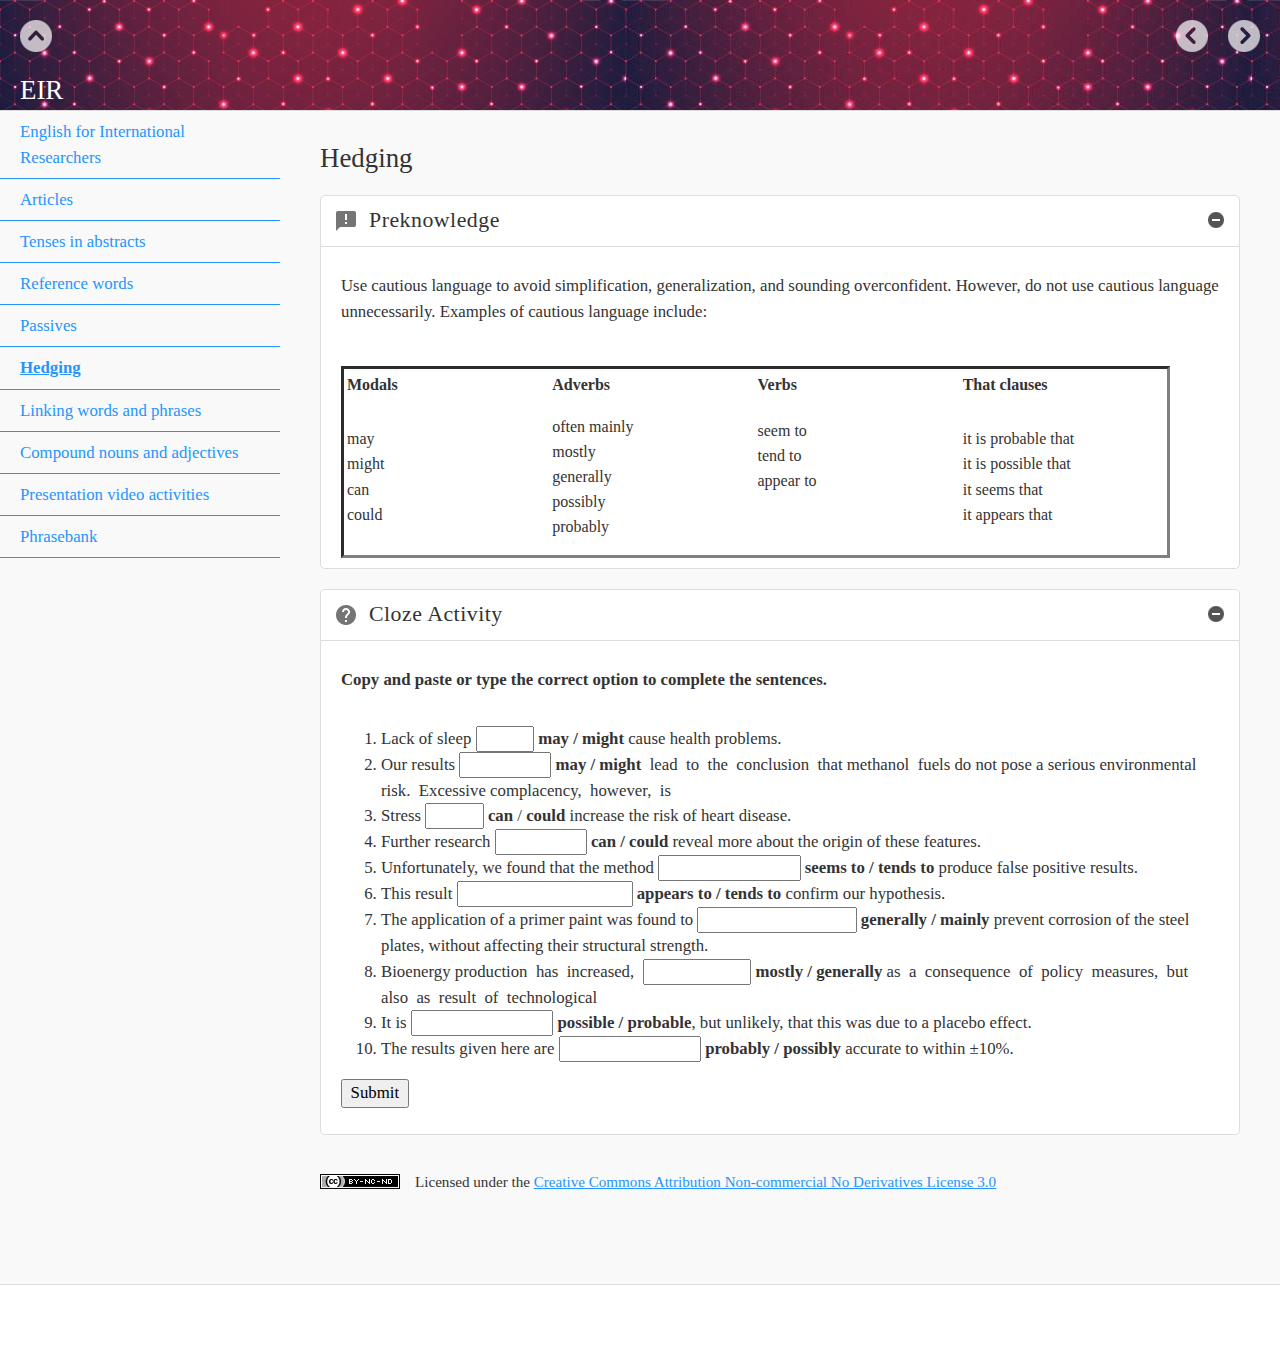
<file: hedging.html>
<!doctype html>
<html lang="en">
<head>
<link rel="stylesheet" type="text/css" href="base.css" />
<link rel="stylesheet" type="text/css" href="content.css" />
<link rel="stylesheet" type="text/css" href="nav.css" />
<meta http-equiv="content-type" content="text/html;  charset=utf-8" />
<title>Hedging | EIR </title>
<link rel="shortcut icon" href="favicon.ico" type="image/x-icon" />
<meta name="author" content="John Speller" />
<link rel="license" type="text/html" href="http://creativecommons.org/licenses/by-nc-nd/3.0/" />
<meta name="generator" content="eXeLearning 2.5.1 - exelearning.net" />
<!--[if lt IE 9]><script type="text/javascript" src="exe_html5.js"></script><![endif]-->
<script type="text/javascript" src="exe_jquery.js"></script>
<script type="text/javascript" src="common_i18n.js"></script>
<script type="text/javascript" src="common.js"></script>
<meta name="viewport" content="width=device-width, initial-scale=1" />
    </head>
<body class="exe-web-site" id="exe-node-37"><script type="text/javascript">document.body.className+=" js"</script>
<div id="content">
<p id="skipNav"><a href="#main" class="sr-av">Skip navigation</a></p>
<header id="header" ><div id="headerContent">EIR</div></header>
<nav id="siteNav">
<ul>
   <li><a href="index.html" class="daddy main-node">English for International Researchers</a></li>
   <li><a href="articles.html" class="no-ch">Articles</a></li>
   <li><a href="tenses_in_abstracts.html" class="no-ch">Tenses in abstracts</a></li>
   <li><a href="reference_words.html" class="no-ch">Reference words</a></li>
   <li><a href="passives.html" class="no-ch">Passives</a></li>
   <li id="active"><a href="hedging.html" class="active no-ch">Hedging</a></li>
   <li><a href="linking_words_and_phrases.html" class="no-ch">Linking words and phrases</a></li>
   <li><a href="compound_nouns_and_adjectives.html" class="no-ch">Compound nouns and adjectives</a></li>
   <li><a href="presentation_video_activities.html" class="daddy">Presentation video activities</a>
   <ul class="other-section">
      <li><a href="making_machine_reading_more_humanlike.html" class="no-ch">Making machine reading more human-like</a></li>
      <li><a href="how_to_build_a_brain.html" class="no-ch">How to build a brain</a></li>
      <li><a href="anu_3mt_2019_anushka_vidanage.html" class="no-ch">ANU 3MT 2019: Anushka Vidanage</a></li>
      <li><a href="anu_3mt_2017_erin_andrew.html" class="no-ch">ANU 3MT 2017: Erin Andrew</a></li>
   </ul>
   </li>
   <li><a href="phrasebank.html" class="no-ch">Phrasebank</a></li>
</ul>
</nav>
<div id='topPagination'>
<nav class="pagination noprt">
<a href="passives.html" class="prev"><span><span>&laquo; </span>Previous</span></a> <span class="sep">| </span><a href="linking_words_and_phrases.html" class="next"><span>Next<span> &raquo;</span></span></a>
</nav>
</div>
<div id="main-wrapper">
<section id="main">
<header id="nodeDecoration"><h1 id="nodeTitle">Hedging</h1></header>
<article class="iDevice_wrapper preknowledgeIdevice em_iDevice" id="id94">
<div class="iDevice emphasis1" >
<header class="iDevice_header"><h1 class="iDeviceTitle">Preknowledge</h1></header>
<div class="iDevice_inner">
<div class="iDevice_content_wrapper">
<div id="ta94_117_2" class="block iDevice_content">
<p>Use cautious language to avoid simplification, generalization, and sounding overconfident. However, do not use cautious language unnecessarily. Examples of cautious language include:<br /> </p>
<table style="height: 178px; width: 829px; border-style: inset;" height="21">
<tbody>
<tr style="height: 24px;">
<td style="width: 200.233px; height: 24px;"><strong><span style="font-family: times new roman, times, serif; font-size: 12pt;">Modals</span></strong></td>
<td style="width: 200.283px; height: 24px;"><strong><span style="font-family: times new roman, times, serif; font-size: 12pt;">Adverbs</span></strong></td>
<td style="width: 200.2px; height: 24px;"><strong><span style="font-family: times new roman, times, serif; font-size: 12pt;">Verbs</span></strong></td>
<td style="width: 200.283px; height: 24px;"><strong><span style="font-family: times new roman, times, serif; font-size: 12pt;">That clauses</span></strong></td>
</tr>
<tr style="height: 96px;">
<td style="width: 200.233px; height: 96px;"><span style="font-family: times new roman, times, serif; font-size: 12pt;">may </span><br /><span style="font-family: times new roman, times, serif; font-size: 12pt;">might</span><br /><span style="font-family: times new roman, times, serif; font-size: 12pt;">can</span><br /><span style="font-family: times new roman, times, serif; font-size: 12pt;">could </span></td>
<td style="width: 200.283px; height: 96px;"><span style="font-family: times new roman, times, serif; font-size: 12pt;">often mainly</span><br /><span style="font-family: times new roman, times, serif; font-size: 12pt;">mostly</span><br /><span style="font-family: times new roman, times, serif; font-size: 12pt;">generally</span><br /><span style="font-family: times new roman, times, serif; font-size: 12pt;">possibly</span><br /><span style="font-family: times new roman, times, serif; font-size: 12pt;">probably</span></td>
<td style="width: 200.2px; height: 96px;">
<p><span style="font-family: times new roman, times, serif; font-size: 12pt;">seem to</span><br /><span style="font-family: times new roman, times, serif; font-size: 12pt;">tend to</span><br /><span style="font-family: times new roman, times, serif; font-size: 12pt;">appear to</span></p>
<p><span style="font-family: times new roman, times, serif;"><span style="font-size: 12pt;"></span><span style="font-size: 12pt;"><br /></span></span></p>
</td>
<td style="width: 200.283px; height: 96px;"><span style="font-family: times new roman, times, serif; font-size: 12pt;">it is probable that<br />it is possible that<br />it seems that<br />it appears that</span><span style="font-family: times new roman, times, serif; font-size: 12pt;"></span></td>
</tr>
</tbody>
</table>
</div>
</div>
</div>
</div>
</article>
<article class="iDevice_wrapper ClozeIdevice em_iDevice" id="id95">
<div class="iDevice emphasis1" >
<header class="iDevice_header"><h1 class="iDeviceTitle">Cloze Activity</h1></header>
<div class="iDevice_inner">
<div class="iDevice_content_wrapper">
<section id="ta95_104" class="block instructions iDevice_content">
<p><strong>Copy and paste or type the correct option to complete the sentences.</strong></p>
</section>

    <section class="activity" id="activity-95_105">
<form name="cloze-form-95_105" action="#" class="activity-form cloze-activity-form">
<div id="cloze95_105">
<input type="hidden" name="clozeFlag95_105.strictMarking" id="clozeFlag95_105.strictMarking" value="false"/>

<input type="hidden" name="clozeFlag95_105.checkCaps" id="clozeFlag95_105.checkCaps" value="false"/>

<input type="hidden" name="clozeFlag95_105.instantMarking" id="clozeFlag95_105.instantMarking" value="false"/>

<ol>
<li>Lack of sleep 
<label for="clozeBlank95_105.0" class="sr-av">Cloze (1):</label>
<input class="autocomplete-off" type="text" value="" id="clozeBlank95_105.0" style="width:3em" />
<span style="display:none" id="clozeAnswer95_105.0">JXUwMDM1JXUwMDBjJXUwMDE4
</span>
 <strong>may </strong><strong>/ might</strong> cause health problems.</li>
<li>Our results 
<label for="clozeBlank95_105.1" class="sr-av">Cloze (2):</label>
<input class="autocomplete-off" type="text" value="" id="clozeBlank95_105.1" style="width:5em" />
<span style="display:none" id="clozeAnswer95_105.1">JXUwMDM1JXUwMDA0JXUwMDBlJXUwMDBmJXUwMDFj
</span>
 <strong>may / might</strong>  lead  to  the  conclusion  that methanol  fuels do not pose a serious environmental risk.  Excessive complacency,  however,  is </li>
<li>Stress 
<label for="clozeBlank95_105.2" class="sr-av">Cloze (3):</label>
<input class="autocomplete-off" type="text" value="" id="clozeBlank95_105.2" style="width:3em" />
<span style="display:none" id="clozeAnswer95_105.2">JXUwMDNiJXUwMDAyJXUwMDBm
</span>
 <strong>can </strong>/ <strong>could </strong>increase the risk of heart disease.</li>
<li>Further research 
<label for="clozeBlank95_105.3" class="sr-av">Cloze (4):</label>
<input class="autocomplete-off" type="text" value="" id="clozeBlank95_105.3" style="width:5em" />
<span style="display:none" id="clozeAnswer95_105.3">JXUwMDNiJXUwMDBjJXUwMDFhJXUwMDE5JXUwMDA4
</span>
 <strong>can / could</strong> reveal more about the origin of these features.</li>
<li>Unfortunately, we found that the method 
<label for="clozeBlank95_105.4" class="sr-av">Cloze (5):</label>
<input class="autocomplete-off" type="text" value="" id="clozeBlank95_105.4" style="width:8em" />
<span style="display:none" id="clozeAnswer95_105.4">JXUwMDJjJXUwMDExJXUwMDBiJXUwMDBhJXUwMDE3JXUwMDUzJXUwMDU0JXUwMDFi
</span>
 <strong>seems to / tends to</strong> produce false positive results.</li>
<li>This result 
<label for="clozeBlank95_105.5" class="sr-av">Cloze (6):</label>
<input class="autocomplete-off" type="text" value="" id="clozeBlank95_105.5" style="width:10em" />
<span style="display:none" id="clozeAnswer95_105.5">JXUwMDM5JXUwMDExJXUwMDAwJXUwMDE1JXUwMDA0JXUwMDEzJXUwMDAxJXUwMDUzJXUwMDU0JXUw
MDFi
</span>
 <strong>appears to / tends to </strong>confirm our hypothesis.</li>
<li>The application of a primer paint was found to 
<label for="clozeBlank95_105.6" class="sr-av">Cloze (7):</label>
<input class="autocomplete-off" type="text" value="" id="clozeBlank95_105.6" style="width:9em" />
<span style="display:none" id="clozeAnswer95_105.6">JXUwMDNmJXUwMDAyJXUwMDBiJXUwMDBiJXUwMDE3JXUwMDEzJXUwMDBkJXUwMDAwJXUwMDE1
</span>
 <strong>generally / mainly</strong> prevent corrosion of the steel plates, without affecting their structural strength.</li>
<li>Bioenergy production  has  increased,  
<label for="clozeBlank95_105.7" class="sr-av">Cloze (8):</label>
<input class="autocomplete-off" type="text" value="" id="clozeBlank95_105.7" style="width:6em" />
<span style="display:none" id="clozeAnswer95_105.7">JXUwMDM1JXUwMDAyJXUwMDFjJXUwMDA3JXUwMDE4JXUwMDE1
</span>
 <strong>mostly / generally </strong>as  a  consequence  of  policy  measures,  but  also  as  result  of  technological </li>
<li>It is 
<label for="clozeBlank95_105.8" class="sr-av">Cloze (9):</label>
<input class="autocomplete-off" type="text" value="" id="clozeBlank95_105.8" style="width:8em" />
<span style="display:none" id="clozeAnswer95_105.8">JXUwMDI4JXUwMDFmJXUwMDFjJXUwMDAwJXUwMDFhJXUwMDBiJXUwMDBlJXUwMDA5
</span>
 <strong>possible / probable</strong>, but unlikely, that this was due to a placebo effect.</li>
<li>The results given here are 
<label for="clozeBlank95_105.9" class="sr-av">Cloze (10):</label>
<input class="autocomplete-off" type="text" value="" id="clozeBlank95_105.9" style="width:8em" />
<span style="display:none" id="clozeAnswer95_105.9">JXUwMDI4JXUwMDAyJXUwMDFkJXUwMDBkJXUwMDAzJXUwMDAzJXUwMDBlJXUwMDE1
</span>
 <strong>probably / possibly</strong> accurate to within <span>±</span>10%.</li>
</ol>
<div class="block iDevice_buttons">
<p>
<input class="button" type="submit" name="submit95_105" value="Submit"  id="submit95_105" />

<input type="button" name="restart95_105" value="Restart" style="display:none" id="restart95_105" onclick="$exe.cloze.restart('95_105')" />

 
<input type="button" name="95_105showAnswersButton" value="Show Answers" style="display:none" id="showAnswersButton95_105" onclick="$exe.cloze.fillInputs('95_105')" />

<span class="js-hidden js-warning">Enable JavaScript</span>
</p>
</div>
<div id="clozeScore95_105"></div>
</div>
</form>
</section></div>
</div>
</div>
</article>
<div id="packageLicense" class="cc cc-by-nc-nd">
<p><span>Licensed under the</span> <a rel="license" href="http://creativecommons.org/licenses/by-nc-nd/3.0/">Creative Commons Attribution Non-commercial No Derivatives License 3.0</a></p>
</div>
</section>
</div>
<div id='bottomPagination'>
<nav class="pagination noprt">
<a href="passives.html" class="prev"><span><span>&laquo; </span>Previous</span></a> <span class="sep">| </span><a href="linking_words_and_phrases.html" class="next"><span>Next<span> &raquo;</span></span></a>
</nav>
</div>
</div>
<script type="text/javascript" src="_style_js.js"></script></body></html>
</file>
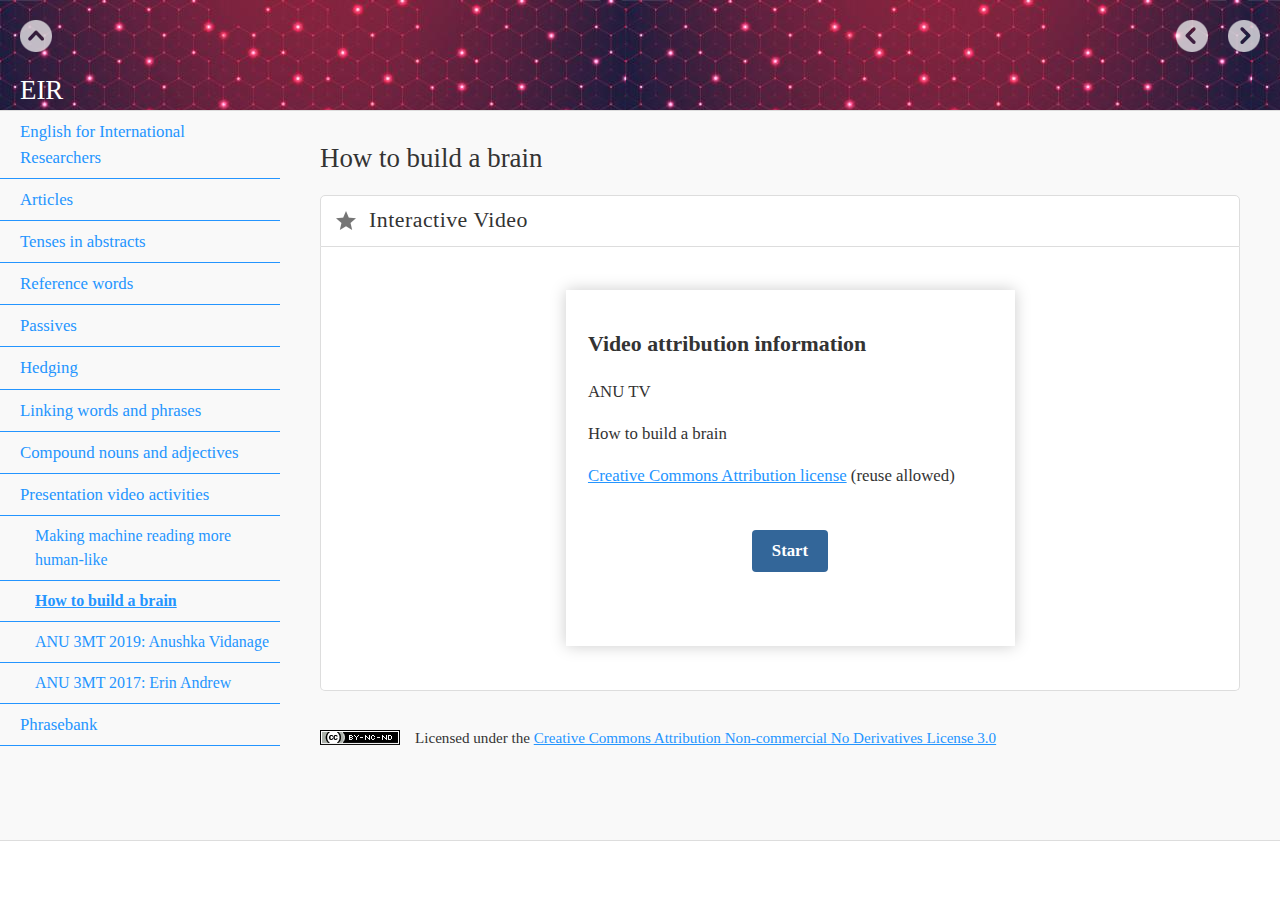
<file: how_to_build_a_brain.html>
<!doctype html>
<html lang="en">
<head>
<link rel="stylesheet" type="text/css" href="base.css" />
<link rel="stylesheet" type="text/css" href="content.css" />
<link rel="stylesheet" type="text/css" href="nav.css" />
<meta http-equiv="content-type" content="text/html;  charset=utf-8" />
<title>How to build a brain | EIR </title>
<link rel="shortcut icon" href="favicon.ico" type="image/x-icon" />
<meta name="author" content="John Speller" />
<link rel="license" type="text/html" href="http://creativecommons.org/licenses/by-nc-nd/3.0/" />
<meta name="generator" content="eXeLearning 2.5.1 - exelearning.net" />
<!--[if lt IE 9]><script type="text/javascript" src="exe_html5.js"></script><![endif]-->
<script type="text/javascript" src="exe_jquery.js"></script>
<script type="text/javascript" src="common_i18n.js"></script>
<script type="text/javascript" src="common.js"></script>
<link rel="stylesheet" type="text/css" href="interactive-video.css" />
<script type="text/javascript" src="interactive-video.js"></script>
<meta name="viewport" content="width=device-width, initial-scale=1" />
    </head>
<body class="exe-web-site" id="exe-node-42"><script type="text/javascript">document.body.className+=" js"</script>
<div id="content">
<p id="skipNav"><a href="#main" class="sr-av">Skip navigation</a></p>
<header id="header" ><div id="headerContent">EIR</div></header>
<nav id="siteNav">
<ul>
   <li><a href="index.html" class="daddy main-node">English for International Researchers</a></li>
   <li><a href="articles.html" class="no-ch">Articles</a></li>
   <li><a href="tenses_in_abstracts.html" class="no-ch">Tenses in abstracts</a></li>
   <li><a href="reference_words.html" class="no-ch">Reference words</a></li>
   <li><a href="passives.html" class="no-ch">Passives</a></li>
   <li><a href="hedging.html" class="no-ch">Hedging</a></li>
   <li><a href="linking_words_and_phrases.html" class="no-ch">Linking words and phrases</a></li>
   <li><a href="compound_nouns_and_adjectives.html" class="no-ch">Compound nouns and adjectives</a></li>
   <li class="current-page-parent"><a href="presentation_video_activities.html" class="current-page-parent daddy">Presentation video activities</a>
   <ul>
      <li><a href="making_machine_reading_more_humanlike.html" class="no-ch">Making machine reading more human-like</a></li>
      <li id="active"><a href="how_to_build_a_brain.html" class="active no-ch">How to build a brain</a></li>
      <li><a href="anu_3mt_2019_anushka_vidanage.html" class="no-ch">ANU 3MT 2019: Anushka Vidanage</a></li>
      <li><a href="anu_3mt_2017_erin_andrew.html" class="no-ch">ANU 3MT 2017: Erin Andrew</a></li>
   </ul>
   </li>
   <li><a href="phrasebank.html" class="no-ch">Phrasebank</a></li>
</ul>
</nav>
<div id='topPagination'>
<nav class="pagination noprt">
<a href="making_machine_reading_more_humanlike.html" class="prev"><span><span>&laquo; </span>Previous</span></a> <span class="sep">| </span><a href="anu_3mt_2019_anushka_vidanage.html" class="next"><span>Next<span> &raquo;</span></span></a>
</nav>
</div>
<div id="main-wrapper">
<section id="main">
<header id="nodeDecoration"><h1 id="nodeTitle">How to build a brain</h1></header>
<article class="iDevice_wrapper interactive-videoIdevice em_iDevice" id="id101">
<div class="iDevice emphasis1" >
<header class="iDevice_header"><h1 class="iDeviceTitle">Interactive Video</h1></header>
<div class="iDevice_inner">
<div class="iDevice_content_wrapper">
<div id="ta101_108_2" class="block iDevice_content">
			<div class="exe-interactive-video">				<p id="exe-interactive-video-file" class="js-hidden">					<a href="https://www.youtube.com/watch?v=yTkSAceGenw">com/watch?v=yTkSAceGenw</a>				</p>				<script type="text/javascript">//<![CDATA[					
var InteractiveVideo = {"slides":[{"type":"multipleChoice","question":"<p>The speaker's research aim is to build an artificial brain.</p>","answers":[["True",0],["False",1]],"startTime":70},{"type":"multipleChoice","question":"<p>The speaker makes materials that copy human brain tissue.</p>","answers":[["True",1],["False",0]],"startTime":117},{"type":"singleChoice","question":"<p>The speaker's method enables the signaling molecules to be released more slowly.</p>","answers":[["True",1],["False",0]],"startTime":153},{"type":"singleChoice","question":"<p>Building a brain is easy.</p>","answers":[["True",0],["False",1]],"startTime":207}],"i18n":{"start":"Start","results":"Results","slide":"Slide (frame)","score":"Score","seen":"Seen","total":"Total","seeAll":"see all the slides and answer all the questions","noSlides":"This video has no interactive slides.","goOn":"Continue","error":"Error","dataError":"Incompatible code","onlyOne":"Only one interactive video per page.","cover":"Cover","fsWarning":"Exit the fullscreen mode (Esc) to see the current slide","right":"Right!","wrong":"Wrong","sortableListInstructions":"Drag and drop or use the arrows.","up":"Move up","down":"Move down","rightAnswer":"Right answer:","notAnswered":"Please finish the activity","check":"Check","newWindow":"New Window"},"title":"Video attribution information","description":"<p>ANU TV</p>\n<p>How to build a brain</p>\n<p><a href=\"https://www.youtube.com/t/creative_commons\">Creative Commons Attribution license</a> (reuse allowed)</p>"}				//]]></script>			</div>
</div>
</div>
</div>
</div>
</article>
<div id="packageLicense" class="cc cc-by-nc-nd">
<p><span>Licensed under the</span> <a rel="license" href="http://creativecommons.org/licenses/by-nc-nd/3.0/">Creative Commons Attribution Non-commercial No Derivatives License 3.0</a></p>
</div>
</section>
</div>
<div id='bottomPagination'>
<nav class="pagination noprt">
<a href="making_machine_reading_more_humanlike.html" class="prev"><span><span>&laquo; </span>Previous</span></a> <span class="sep">| </span><a href="anu_3mt_2019_anushka_vidanage.html" class="next"><span>Next<span> &raquo;</span></span></a>
</nav>
</div>
</div>
<script type="text/javascript" src="_style_js.js"></script></body></html>
</file>
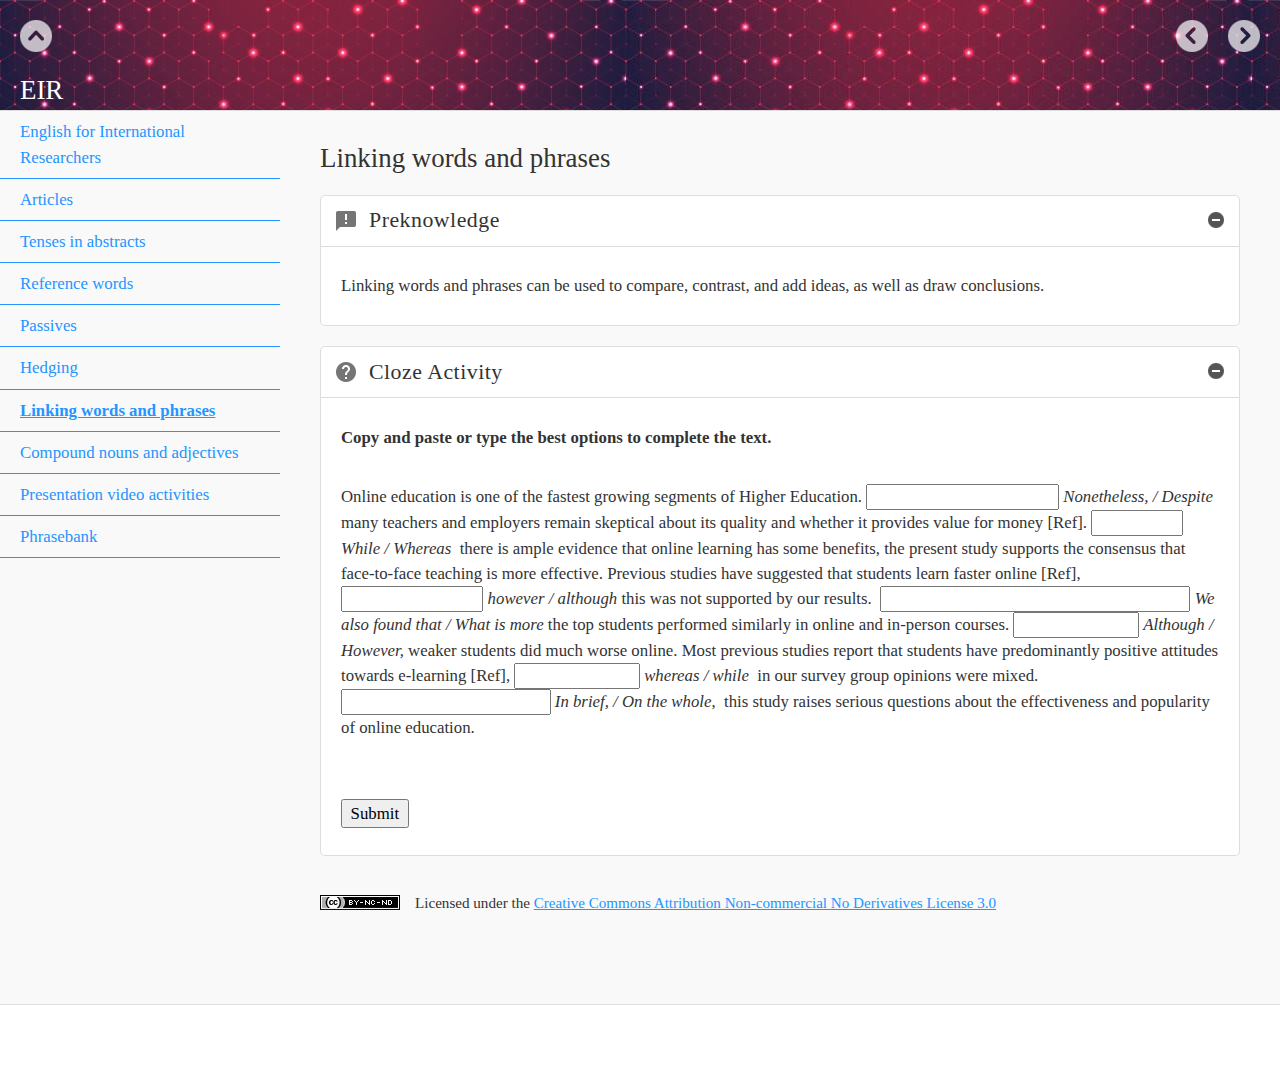
<file: linking_words_and_phrases.html>
<!doctype html>
<html lang="en">
<head>
<link rel="stylesheet" type="text/css" href="base.css" />
<link rel="stylesheet" type="text/css" href="content.css" />
<link rel="stylesheet" type="text/css" href="nav.css" />
<meta http-equiv="content-type" content="text/html;  charset=utf-8" />
<title>Linking words and phrases | EIR </title>
<link rel="shortcut icon" href="favicon.ico" type="image/x-icon" />
<meta name="author" content="John Speller" />
<link rel="license" type="text/html" href="http://creativecommons.org/licenses/by-nc-nd/3.0/" />
<meta name="generator" content="eXeLearning 2.5.1 - exelearning.net" />
<!--[if lt IE 9]><script type="text/javascript" src="exe_html5.js"></script><![endif]-->
<script type="text/javascript" src="exe_jquery.js"></script>
<script type="text/javascript" src="common_i18n.js"></script>
<script type="text/javascript" src="common.js"></script>
<meta name="viewport" content="width=device-width, initial-scale=1" />
    </head>
<body class="exe-web-site" id="exe-node-38"><script type="text/javascript">document.body.className+=" js"</script>
<div id="content">
<p id="skipNav"><a href="#main" class="sr-av">Skip navigation</a></p>
<header id="header" ><div id="headerContent">EIR</div></header>
<nav id="siteNav">
<ul>
   <li><a href="index.html" class="daddy main-node">English for International Researchers</a></li>
   <li><a href="articles.html" class="no-ch">Articles</a></li>
   <li><a href="tenses_in_abstracts.html" class="no-ch">Tenses in abstracts</a></li>
   <li><a href="reference_words.html" class="no-ch">Reference words</a></li>
   <li><a href="passives.html" class="no-ch">Passives</a></li>
   <li><a href="hedging.html" class="no-ch">Hedging</a></li>
   <li id="active"><a href="linking_words_and_phrases.html" class="active no-ch">Linking words and phrases</a></li>
   <li><a href="compound_nouns_and_adjectives.html" class="no-ch">Compound nouns and adjectives</a></li>
   <li><a href="presentation_video_activities.html" class="daddy">Presentation video activities</a>
   <ul class="other-section">
      <li><a href="making_machine_reading_more_humanlike.html" class="no-ch">Making machine reading more human-like</a></li>
      <li><a href="how_to_build_a_brain.html" class="no-ch">How to build a brain</a></li>
      <li><a href="anu_3mt_2019_anushka_vidanage.html" class="no-ch">ANU 3MT 2019: Anushka Vidanage</a></li>
      <li><a href="anu_3mt_2017_erin_andrew.html" class="no-ch">ANU 3MT 2017: Erin Andrew</a></li>
   </ul>
   </li>
   <li><a href="phrasebank.html" class="no-ch">Phrasebank</a></li>
</ul>
</nav>
<div id='topPagination'>
<nav class="pagination noprt">
<a href="hedging.html" class="prev"><span><span>&laquo; </span>Previous</span></a> <span class="sep">| </span><a href="compound_nouns_and_adjectives.html" class="next"><span>Next<span> &raquo;</span></span></a>
</nav>
</div>
<div id="main-wrapper">
<section id="main">
<header id="nodeDecoration"><h1 id="nodeTitle">Linking words and phrases</h1></header>
<article class="iDevice_wrapper preknowledgeIdevice em_iDevice" id="id96">
<div class="iDevice emphasis1" >
<header class="iDevice_header"><h1 class="iDeviceTitle">Preknowledge</h1></header>
<div class="iDevice_inner">
<div class="iDevice_content_wrapper">
<div id="ta96_119_2" class="block iDevice_content">
<p>Linking words and phrases can be used to compare, contrast, and add ideas, as well as draw conclusions.</p>
</div>
</div>
</div>
</div>
</article>
<article class="iDevice_wrapper ClozeIdevice em_iDevice" id="id97">
<div class="iDevice emphasis1" >
<header class="iDevice_header"><h1 class="iDeviceTitle">Cloze Activity</h1></header>
<div class="iDevice_inner">
<div class="iDevice_content_wrapper">
<section id="ta97_104" class="block instructions iDevice_content">
<p><strong>Copy and paste or type the best options to complete the text. <br /></strong></p>
</section>

    <section class="activity" id="activity-97_105">
<form name="cloze-form-97_105" action="#" class="activity-form cloze-activity-form">
<div id="cloze97_105">
<input type="hidden" name="clozeFlag97_105.strictMarking" id="clozeFlag97_105.strictMarking" value="false"/>

<input type="hidden" name="clozeFlag97_105.checkCaps" id="clozeFlag97_105.checkCaps" value="false"/>

<input type="hidden" name="clozeFlag97_105.instantMarking" id="clozeFlag97_105.instantMarking" value="false"/>

<p>Online education is one of the fastest growing segments of Higher Education. 
<label for="clozeBlank97_105.0" class="sr-av">Cloze (1):</label>
<input class="autocomplete-off" type="text" value="" id="clozeBlank97_105.0" style="width:11em" />
<span style="display:none" id="clozeAnswer97_105.0">JXUwMDE2JXUwMDIxJXUwMDAxJXUwMDBiJXUwMDExJXUwMDFjJXUwMDBkJXUwMDA5JXUwMDA5JXUw
MDE2JXUwMDAw
</span>
 <em>Nonetheless, / Despite</em> many teachers and employers remain skeptical about its quality and whether it provides value for money [Ref]. 
<label for="clozeBlank97_105.1" class="sr-av">Cloze (2):</label>
<input class="autocomplete-off" type="text" value="" id="clozeBlank97_105.1" style="width:5em" />
<span style="display:none" id="clozeAnswer97_105.1">JXUwMDBmJXUwMDNmJXUwMDAxJXUwMDA1JXUwMDA5
</span>
 <em>While / Whereas </em> there is ample evidence that online learning has some benefits, the present study supports the consensus that face-to-face teaching is more effective. Previous studies have suggested that students learn faster online [Ref], 
<label for="clozeBlank97_105.2" class="sr-av">Cloze (3):</label>
<input class="autocomplete-off" type="text" value="" id="clozeBlank97_105.2" style="width:8em" />
<span style="display:none" id="clozeAnswer97_105.2">JXUwMDM5JXUwMDBkJXUwMDE4JXUwMDFjJXUwMDA3JXUwMDFhJXUwMDEyJXUwMDBm
</span>
 <em>however / although </em>this was not supported by our results.  
<label for="clozeBlank97_105.3" class="sr-av">Cloze (4):</label>
<input class="autocomplete-off" type="text" value="" id="clozeBlank97_105.3" style="width:18em" />
<span style="display:none" id="clozeAnswer97_105.3">JXUwMDBmJXUwMDMyJXUwMDQ1JXUwMDQxJXUwMDBkJXUwMDFmJXUwMDFjJXUwMDRmJXUwMDQ2JXUw
MDA5JXUwMDFhJXUwMDFiJXUwMDBhJXUwMDQ0JXUwMDU0JXUwMDFjJXUwMDA5JXUwMDE1
</span>
 <em>We also found that / What is more </em>the top students performed similarly in online and in-person courses. 
<label for="clozeBlank97_105.4" class="sr-av">Cloze (5):</label>
<input class="autocomplete-off" type="text" value="" id="clozeBlank97_105.4" style="width:7em" />
<span style="display:none" id="clozeAnswer97_105.4">JXUwMDEwJXUwMDI3JXUwMDE4JXUwMDEyJXUwMDEzJXUwMDEzJXUwMDE3
</span>
 <em>Although / However,</em> weaker students did much worse online. Most previous studies report that students have predominantly positive attitudes towards e-learning [Ref], 
<label for="clozeBlank97_105.5" class="sr-av">Cloze (6):</label>
<input class="autocomplete-off" type="text" value="" id="clozeBlank97_105.5" style="width:7em" />
<span style="display:none" id="clozeAnswer97_105.5">JXUwMDJmJXUwMDFmJXUwMDBkJXUwMDE3JXUwMDE3JXUwMDA0JXUwMDEy
</span>
 <em>whereas / while </em> in our survey group opinions were mixed. 
<label for="clozeBlank97_105.6" class="sr-av">Cloze (7):</label>
<input class="autocomplete-off" type="text" value="" id="clozeBlank97_105.6" style="width:12em" />
<span style="display:none" id="clozeAnswer97_105.6">JXUwMDE3JXUwMDIxJXUwMDRlJXUwMDU0JXUwMDFjJXUwMDBkJXUwMDQ1JXUwMDU3JXUwMDFmJXUw
MDA3JXUwMDAzJXUwMDA5
</span>
 <em> In brief, / On the whole</em>,  this study raises serious questions about the effectiveness and popularity of online education.</p>
<p> </p>
<div class="block iDevice_buttons">
<p>
<input class="button" type="submit" name="submit97_105" value="Submit"  id="submit97_105" />

<input type="button" name="restart97_105" value="Restart" style="display:none" id="restart97_105" onclick="$exe.cloze.restart('97_105')" />

 
<input type="button" name="97_105showAnswersButton" value="Show Answers" style="display:none" id="showAnswersButton97_105" onclick="$exe.cloze.fillInputs('97_105')" />

<span class="js-hidden js-warning">Enable JavaScript</span>
</p>
</div>
<div id="clozeScore97_105"></div>
</div>
</form>
</section></div>
</div>
</div>
</article>
<div id="packageLicense" class="cc cc-by-nc-nd">
<p><span>Licensed under the</span> <a rel="license" href="http://creativecommons.org/licenses/by-nc-nd/3.0/">Creative Commons Attribution Non-commercial No Derivatives License 3.0</a></p>
</div>
</section>
</div>
<div id='bottomPagination'>
<nav class="pagination noprt">
<a href="hedging.html" class="prev"><span><span>&laquo; </span>Previous</span></a> <span class="sep">| </span><a href="compound_nouns_and_adjectives.html" class="next"><span>Next<span> &raquo;</span></span></a>
</nav>
</div>
</div>
<script type="text/javascript" src="_style_js.js"></script></body></html>
</file>
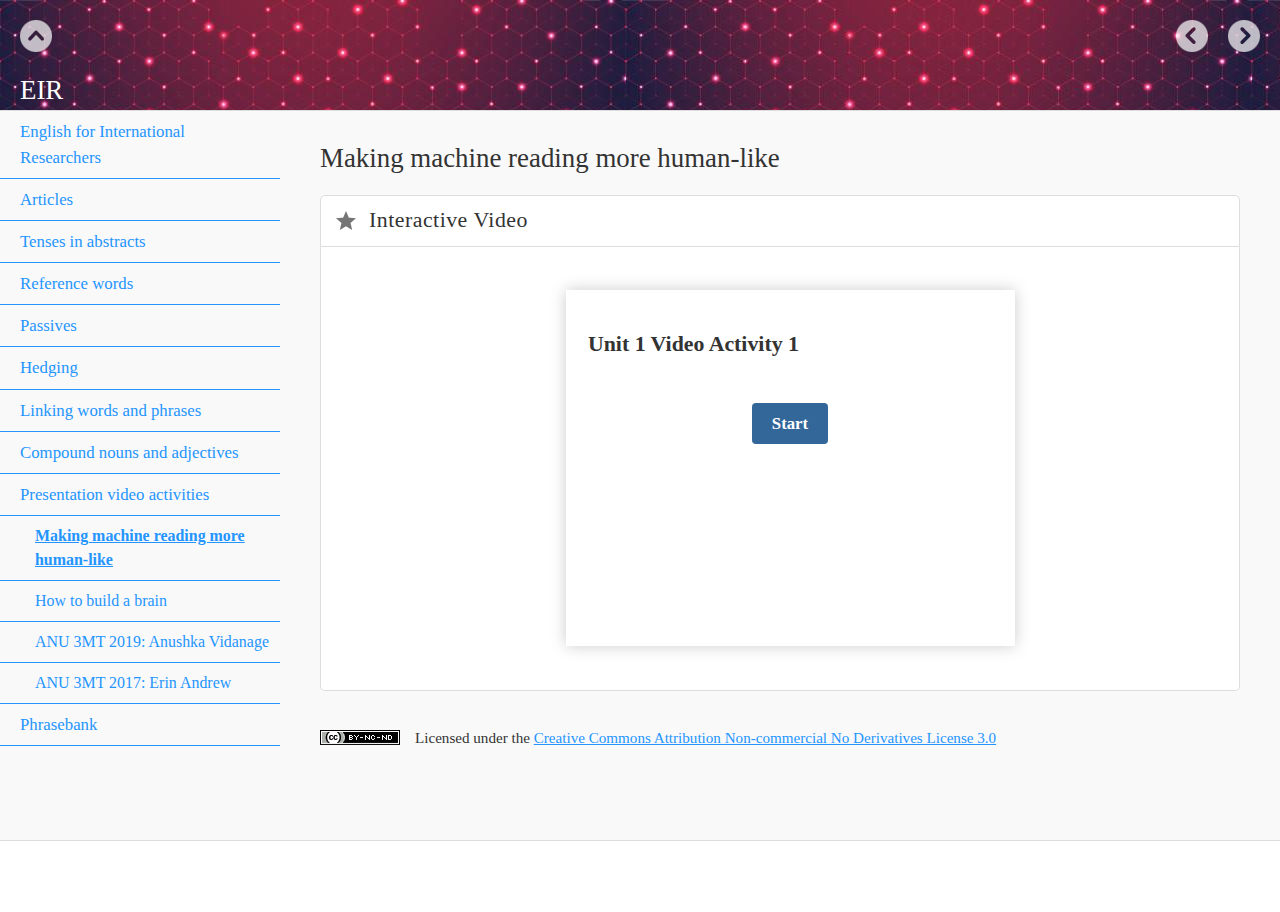
<file: making_machine_reading_more_humanlike.html>
<!doctype html>
<html lang="en">
<head>
<link rel="stylesheet" type="text/css" href="base.css" />
<link rel="stylesheet" type="text/css" href="content.css" />
<link rel="stylesheet" type="text/css" href="nav.css" />
<meta http-equiv="content-type" content="text/html;  charset=utf-8" />
<title>Making machine reading more human-like | EIR </title>
<link rel="shortcut icon" href="favicon.ico" type="image/x-icon" />
<meta name="author" content="John Speller" />
<link rel="license" type="text/html" href="http://creativecommons.org/licenses/by-nc-nd/3.0/" />
<meta name="generator" content="eXeLearning 2.5.1 - exelearning.net" />
<!--[if lt IE 9]><script type="text/javascript" src="exe_html5.js"></script><![endif]-->
<script type="text/javascript" src="exe_jquery.js"></script>
<script type="text/javascript" src="common_i18n.js"></script>
<script type="text/javascript" src="common.js"></script>
<link rel="stylesheet" type="text/css" href="interactive-video.css" />
<script type="text/javascript" src="interactive-video.js"></script>
<meta name="viewport" content="width=device-width, initial-scale=1" />
    </head>
<body class="exe-web-site" id="exe-node-41"><script type="text/javascript">document.body.className+=" js"</script>
<div id="content">
<p id="skipNav"><a href="#main" class="sr-av">Skip navigation</a></p>
<header id="header" ><div id="headerContent">EIR</div></header>
<nav id="siteNav">
<ul>
   <li><a href="index.html" class="daddy main-node">English for International Researchers</a></li>
   <li><a href="articles.html" class="no-ch">Articles</a></li>
   <li><a href="tenses_in_abstracts.html" class="no-ch">Tenses in abstracts</a></li>
   <li><a href="reference_words.html" class="no-ch">Reference words</a></li>
   <li><a href="passives.html" class="no-ch">Passives</a></li>
   <li><a href="hedging.html" class="no-ch">Hedging</a></li>
   <li><a href="linking_words_and_phrases.html" class="no-ch">Linking words and phrases</a></li>
   <li><a href="compound_nouns_and_adjectives.html" class="no-ch">Compound nouns and adjectives</a></li>
   <li class="current-page-parent"><a href="presentation_video_activities.html" class="current-page-parent daddy">Presentation video activities</a>
   <ul>
      <li id="active"><a href="making_machine_reading_more_humanlike.html" class="active no-ch">Making machine reading more human-like</a></li>
      <li><a href="how_to_build_a_brain.html" class="no-ch">How to build a brain</a></li>
      <li><a href="anu_3mt_2019_anushka_vidanage.html" class="no-ch">ANU 3MT 2019: Anushka Vidanage</a></li>
      <li><a href="anu_3mt_2017_erin_andrew.html" class="no-ch">ANU 3MT 2017: Erin Andrew</a></li>
   </ul>
   </li>
   <li><a href="phrasebank.html" class="no-ch">Phrasebank</a></li>
</ul>
</nav>
<div id='topPagination'>
<nav class="pagination noprt">
<a href="presentation_video_activities.html" class="prev"><span><span>&laquo; </span>Previous</span></a> <span class="sep">| </span><a href="how_to_build_a_brain.html" class="next"><span>Next<span> &raquo;</span></span></a>
</nav>
</div>
<div id="main-wrapper">
<section id="main">
<header id="nodeDecoration"><h1 id="nodeTitle">Making machine reading more human-like</h1></header>
<article class="iDevice_wrapper interactive-videoIdevice em_iDevice" id="id99">
<div class="iDevice emphasis1" >
<header class="iDevice_header"><h1 class="iDeviceTitle">Interactive Video</h1></header>
<div class="iDevice_inner">
<div class="iDevice_content_wrapper">
<div id="ta99_109_2" class="block iDevice_content">
			<div class="exe-interactive-video">				<p id="exe-interactive-video-file" class="js-hidden">					<a href="https://www.youtube.com/watch?v=qLm3UKx6feU">com/watch?v=qLm3UKx6feU</a>				</p>				<script type="text/javascript">//<![CDATA[					
var InteractiveVideo = {"slides":[{"type":"singleChoice","question":"<p>The speaker discovered that even when words are mixed up, people can still read them.</p>","answers":[["True",0],["False",1]],"startTime":32},{"type":"singleChoice","question":"<p>AI systems still have a number of critical weaknesses.</p>","answers":[["True",1],["False",0]],"startTime":75},{"type":"singleChoice","question":"<p>Artificial intelligence was invented by a Nigerian prince.</p>","answers":[["True",0],["False",1]],"startTime":107},{"type":"singleChoice","question":"<p>Problems with AI occur when they are programmed with the wrong rules.</p>","answers":[["True",0],["False",1]],"startTime":130},{"type":"singleChoice","question":"<p>The speaker's approach is to limit the number of rules that an AI has to choose from.</p>","answers":[["True",1],["False",0]],"startTime":169},{"type":"singleChoice","question":"<p>The speaker's research could help people who cannot read.</p>","answers":[["True",0],["False",1]],"startTime":197}],"title":"Unit 1 Video Activity 1","description":"","i18n":{"start":"Start","results":"Results","slide":"Slide (frame)","score":"Score","seen":"Seen","total":"Total","seeAll":"see all the slides and answer all the questions","noSlides":"This video has no interactive slides.","goOn":"Continue","error":"Error","dataError":"Incompatible code","onlyOne":"Only one interactive video per page.","cover":"Cover","fsWarning":"Exit the fullscreen mode (Esc) to see the current slide","right":"Right!","wrong":"Wrong","sortableListInstructions":"Drag and drop or use the arrows.","up":"Move up","down":"Move down","rightAnswer":"Right answer:","notAnswered":"Please finish the activity","check":"Check","newWindow":"New Window"}}				//]]></script>			</div>
</div>
</div>
</div>
</div>
</article>
<div id="packageLicense" class="cc cc-by-nc-nd">
<p><span>Licensed under the</span> <a rel="license" href="http://creativecommons.org/licenses/by-nc-nd/3.0/">Creative Commons Attribution Non-commercial No Derivatives License 3.0</a></p>
</div>
</section>
</div>
<div id='bottomPagination'>
<nav class="pagination noprt">
<a href="presentation_video_activities.html" class="prev"><span><span>&laquo; </span>Previous</span></a> <span class="sep">| </span><a href="how_to_build_a_brain.html" class="next"><span>Next<span> &raquo;</span></span></a>
</nav>
</div>
</div>
<script type="text/javascript" src="_style_js.js"></script></body></html>
</file>
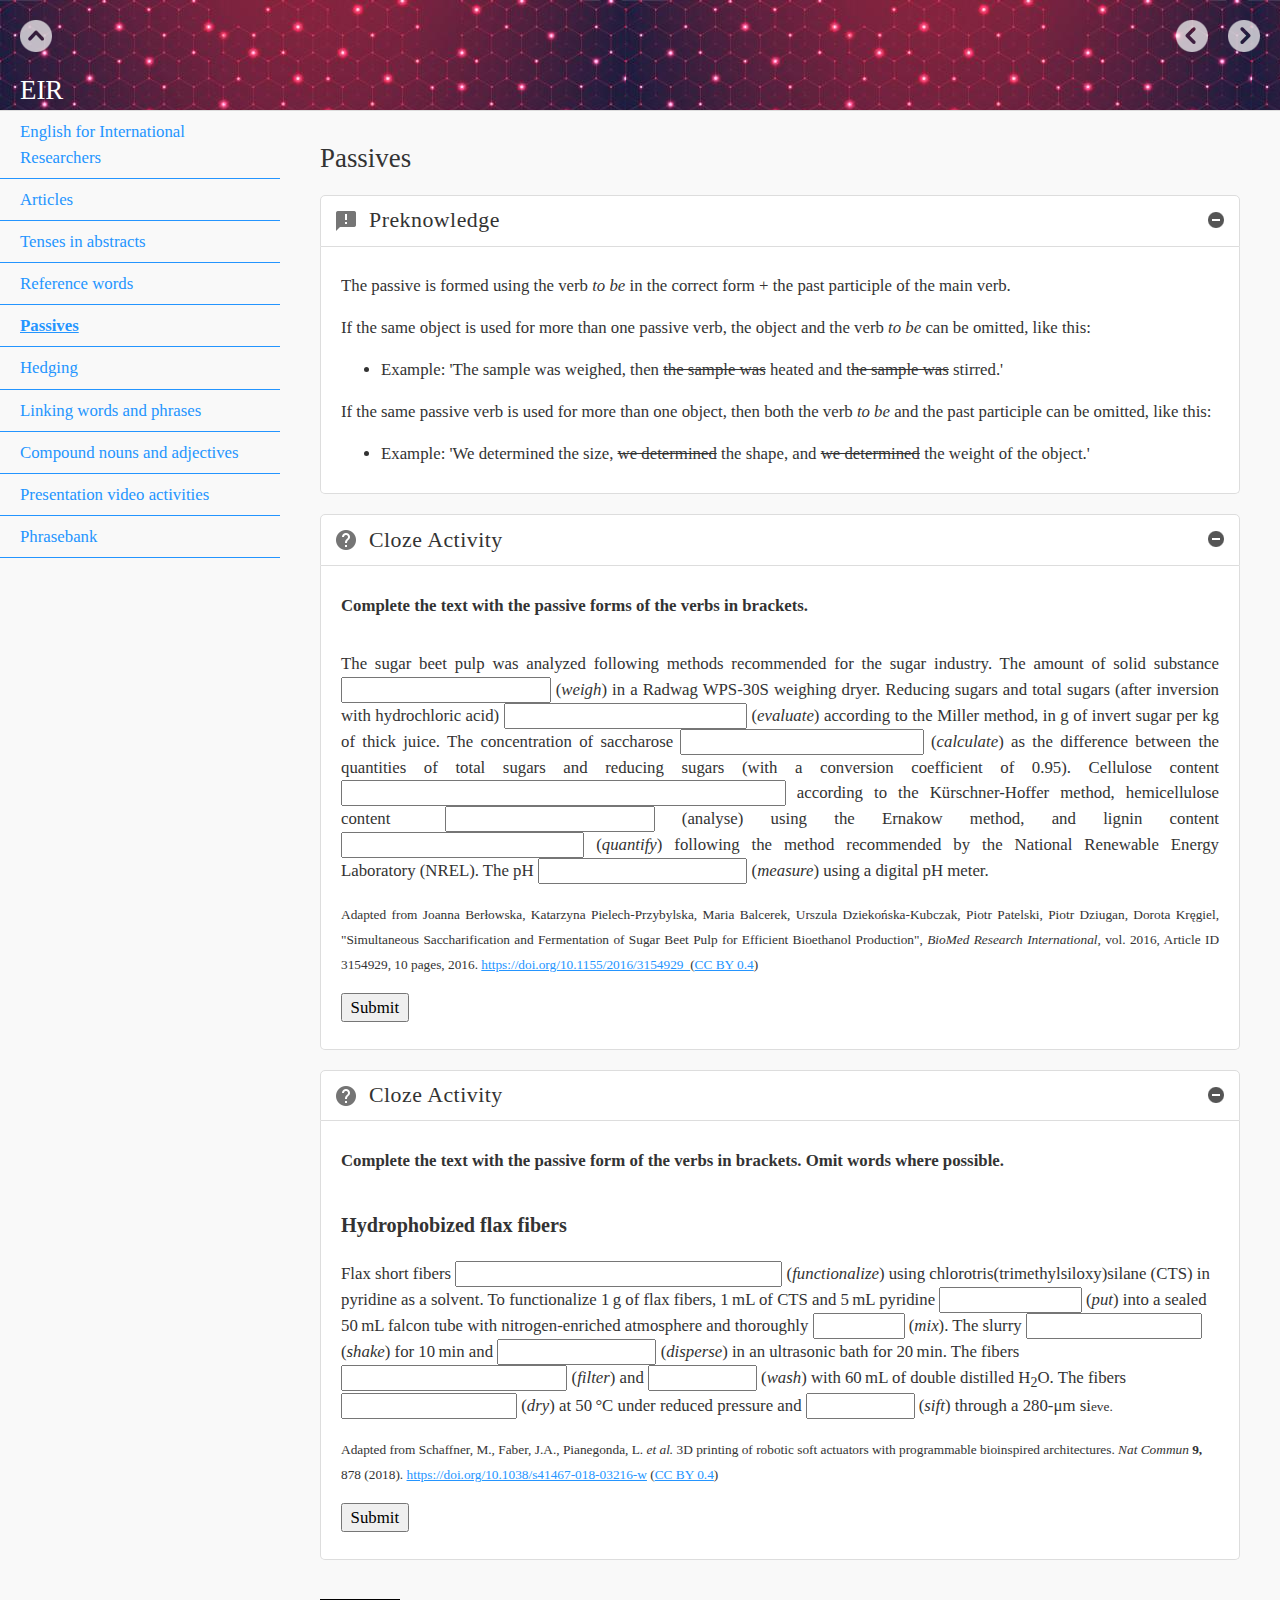
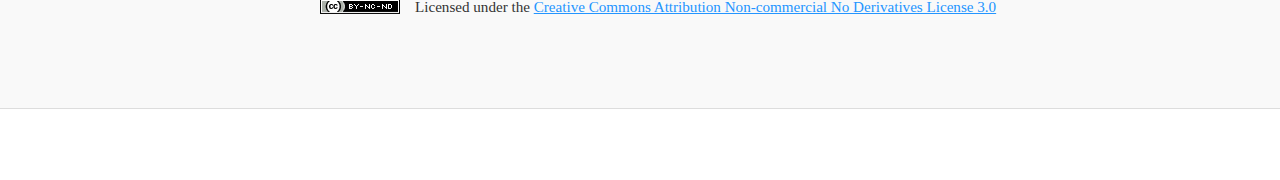
<file: passives.html>
<!doctype html>
<html lang="en">
<head>
<link rel="stylesheet" type="text/css" href="base.css" />
<link rel="stylesheet" type="text/css" href="content.css" />
<link rel="stylesheet" type="text/css" href="nav.css" />
<meta http-equiv="content-type" content="text/html;  charset=utf-8" />
<title>Passives | EIR </title>
<link rel="shortcut icon" href="favicon.ico" type="image/x-icon" />
<meta name="author" content="John Speller" />
<link rel="license" type="text/html" href="http://creativecommons.org/licenses/by-nc-nd/3.0/" />
<meta name="generator" content="eXeLearning 2.5.1 - exelearning.net" />
<!--[if lt IE 9]><script type="text/javascript" src="exe_html5.js"></script><![endif]-->
<script type="text/javascript" src="exe_jquery.js"></script>
<script type="text/javascript" src="common_i18n.js"></script>
<script type="text/javascript" src="common.js"></script>
<meta name="viewport" content="width=device-width, initial-scale=1" />
    </head>
<body class="exe-web-site" id="exe-node-11"><script type="text/javascript">document.body.className+=" js"</script>
<div id="content">
<p id="skipNav"><a href="#main" class="sr-av">Skip navigation</a></p>
<header id="header" ><div id="headerContent">EIR</div></header>
<nav id="siteNav">
<ul>
   <li><a href="index.html" class="daddy main-node">English for International Researchers</a></li>
   <li><a href="articles.html" class="no-ch">Articles</a></li>
   <li><a href="tenses_in_abstracts.html" class="no-ch">Tenses in abstracts</a></li>
   <li><a href="reference_words.html" class="no-ch">Reference words</a></li>
   <li id="active"><a href="passives.html" class="active no-ch">Passives</a></li>
   <li><a href="hedging.html" class="no-ch">Hedging</a></li>
   <li><a href="linking_words_and_phrases.html" class="no-ch">Linking words and phrases</a></li>
   <li><a href="compound_nouns_and_adjectives.html" class="no-ch">Compound nouns and adjectives</a></li>
   <li><a href="presentation_video_activities.html" class="daddy">Presentation video activities</a>
   <ul class="other-section">
      <li><a href="making_machine_reading_more_humanlike.html" class="no-ch">Making machine reading more human-like</a></li>
      <li><a href="how_to_build_a_brain.html" class="no-ch">How to build a brain</a></li>
      <li><a href="anu_3mt_2019_anushka_vidanage.html" class="no-ch">ANU 3MT 2019: Anushka Vidanage</a></li>
      <li><a href="anu_3mt_2017_erin_andrew.html" class="no-ch">ANU 3MT 2017: Erin Andrew</a></li>
   </ul>
   </li>
   <li><a href="phrasebank.html" class="no-ch">Phrasebank</a></li>
</ul>
</nav>
<div id='topPagination'>
<nav class="pagination noprt">
<a href="reference_words.html" class="prev"><span><span>&laquo; </span>Previous</span></a> <span class="sep">| </span><a href="hedging.html" class="next"><span>Next<span> &raquo;</span></span></a>
</nav>
</div>
<div id="main-wrapper">
<section id="main">
<header id="nodeDecoration"><h1 id="nodeTitle">Passives</h1></header>
<article class="iDevice_wrapper preknowledgeIdevice em_iDevice" id="id92">
<div class="iDevice emphasis1" >
<header class="iDevice_header"><h1 class="iDeviceTitle">Preknowledge</h1></header>
<div class="iDevice_inner">
<div class="iDevice_content_wrapper">
<div id="ta92_115_2" class="block iDevice_content">
<p>The passive is formed using the verb <em>to be </em>in the correct form + the past participle of the main verb.</p>
<p>If the same object is used for more than one passive verb, the object and the verb <em>to be </em>can be omitted, like this:</p>
<ul>
<li>Example: 'The sample was weighed, then <span style="text-decoration: line-through;">the sample was</span> heated and t<span style="text-decoration: line-through;">he sample was</span> stirred.'</li>
</ul>
<p>If the same passive verb is used for more than one object, then both the verb <em>to be </em>and the past participle can be omitted, like this:</p>
<ul>
<li>Example: 'We determined the size, <span style="text-decoration: line-through;">we determined</span> the shape, and <span style="text-decoration: line-through;">we determined</span> the weight of the object.'</li>
</ul>
</div>
</div>
</div>
</div>
</article>
<article class="iDevice_wrapper ClozeIdevice em_iDevice" id="id114">
<div class="iDevice emphasis1" >
<header class="iDevice_header"><h1 class="iDeviceTitle">Cloze Activity</h1></header>
<div class="iDevice_inner">
<div class="iDevice_content_wrapper">
<section id="ta114_104" class="block instructions iDevice_content">
<p><strong>Complete the text with the passive forms of the verbs in brackets.</strong> </p>
</section>

    <section class="activity" id="activity-114_105">
<form name="cloze-form-114_105" action="#" class="activity-form cloze-activity-form">
<div id="cloze114_105">
<input type="hidden" name="clozeFlag114_105.strictMarking" id="clozeFlag114_105.strictMarking" value="false"/>

<input type="hidden" name="clozeFlag114_105.checkCaps" id="clozeFlag114_105.checkCaps" value="false"/>

<input type="hidden" name="clozeFlag114_105.instantMarking" id="clozeFlag114_105.instantMarking" value="false"/>

<p style="text-align: justify;"><span class="fontstyle0">The sugar beet pulp </span><span class="fontstyle2">was analyzed </span><span class="fontstyle0">following methods recommended for the sugar industry. The amount of solid substance 
<label for="clozeBlank114_105.0" class="sr-av">Cloze (1):</label>
<input class="autocomplete-off" type="text" value="" id="clozeBlank114_105.0" style="width:12em" />
<span style="display:none" id="clozeAnswer114_105.0">JXUwMDJmJXUwMDEyJXUwMDE3JXUwMDE3JXUwMDQ1JXUwMDU3JXUwMDEyJXUwMDBjJXUwMDBlJXUw
MDBmJXUwMDBkJXUwMDAx
</span>
 (<em>weigh</em>) in a Radwag WPS-30S weighing dryer. Reducing sugars and total sugars (after inversion with hydrochloric acid) 
<label for="clozeBlank114_105.1" class="sr-av">Cloze (2):</label>
<input class="autocomplete-off" type="text" value="" id="clozeBlank114_105.1" style="width:14em" />
<span style="display:none" id="clozeAnswer114_105.1">JXUwMDJmJXUwMDEyJXUwMDE3JXUwMDE3JXUwMDQ1JXUwMDQ1JXUwMDEzJXUwMDE3JXUwMDBkJXUw
MDE5JXUwMDE0JXUwMDE1JXUwMDExJXUwMDAx
</span>
 (<em>evaluate</em>) according to the Miller method, in g of invert sugar per kg of thick juice. The concentration of saccharose 
<label for="clozeBlank114_105.2" class="sr-av">Cloze (3):</label>
<input class="autocomplete-off" type="text" value="" id="clozeBlank114_105.2" style="width:14em" />
<span style="display:none" id="clozeAnswer114_105.2">JXUwMDJmJXUwMDE2JXUwMDEyJXUwMDUzJXUwMDQzJXUwMDAyJXUwMDBkJXUwMDBmJXUwMDE2JXUw
MDE5JXUwMDBkJXUwMDE1JXUwMDExJXUwMDAx
</span>
 (<em>calculate</em>) as the difference between the quantities of total sugars and reducing sugars (with a conversion coefficient of 0.95). Cellulose content </span> 
<label for="clozeBlank114_105.3" class="sr-av">Cloze (4):</label>
<input class="autocomplete-off" type="text" value="" id="clozeBlank114_105.3" style="width:26em" />
<span style="display:none" id="clozeAnswer114_105.3">JXUwMDJmJXUwMDE2JXUwMDEyJXUwMDUzJXUwMDQ0JXUwMDAxJXUwMDExJXUwMDExJXUwMDE3JXUw
MDFmJXUwMDA0JXUwMDA3JXUwMDBiJXUwMDAxJXUwMDQ0JXUwMDA4JXUwMDRjJXUwMDAxJXUwMDEx
JXUwMDExJXUwMDE3JXUwMDFmJXUwMDA0JXUwMDA3JXUwMDBiJXUwMDRj
</span>
 <span class="fontstyle0">according to the Kürschner-Hoffer method, hemicellulose content  
<label for="clozeBlank114_105.4" class="sr-av">Cloze (5):</label>
<input class="autocomplete-off" type="text" value="" id="clozeBlank114_105.4" style="width:12em" />
<span style="display:none" id="clozeAnswer114_105.4">JXUwMDJmJXUwMDE2JXUwMDEyJXUwMDUzJXUwMDQxJXUwMDBmJXUwMDBmJXUwMDBkJXUwMDE1JXUw
MDAzJXUwMDFmJXUwMDAx
</span>
 (analyse) using the Ernakow method, and lignin content 
<label for="clozeBlank114_105.5" class="sr-av">Cloze (6):</label>
<input class="autocomplete-off" type="text" value="" id="clozeBlank114_105.5" style="width:14em" />
<span style="display:none" id="clozeAnswer114_105.5">JXUwMDJmJXUwMDE2JXUwMDEyJXUwMDUzJXUwMDUxJXUwMDA0JXUwMDE0JXUwMDBmJXUwMDFhJXUw
MDFkJXUwMDBmJXUwMDBmJXUwMDBjJXUwMDAx
</span>
 (<em>quantify</em>) following the method recommended by the National Renewable Energy Laboratory (NREL). The pH 
<label for="clozeBlank114_105.6" class="sr-av">Cloze (7):</label>
<input class="autocomplete-off" type="text" value="" id="clozeBlank114_105.6" style="width:12em" />
<span style="display:none" id="clozeAnswer114_105.6">JXUwMDJmJXUwMDE2JXUwMDEyJXUwMDUzJXUwMDRkJXUwMDA4JXUwMDA0JXUwMDEyJXUwMDA2JXUw
MDA3JXUwMDE3JXUwMDAx
</span>
 (<em>measure</em>) using a digital pH meter.</span></p>
<p style="text-align: justify;"><span class="fontstyle0" style="font-size: 10pt;">Adapted from Joanna Berłowska, Katarzyna Pielech-Przybylska, Maria Balcerek, Urszula Dziekońska-Kubczak, Piotr Patelski, Piotr Dziugan, Dorota Kręgiel, "Simultaneous Saccharification and Fermentation of Sugar Beet Pulp for Efficient Bioethanol Production", <i>BioMed Research International</i>, vol. 2016, Article ID 3154929, 10 pages, 2016. <a href="https://doi.org/10.1155/2016/3154929">https://doi.org/10.1155/2016/3154929  </a></span><span class="fontstyle0"></span><span class="fontstyle0"><span style="font-size: 10pt;">(<a href="https://creativecommons.org/licenses/by/4.0/" target="_blank" rel="noopener">CC BY 0.4</a>)</span></span></p>
<div class="block iDevice_buttons">
<p>
<input class="button" type="submit" name="submit114_105" value="Submit"  id="submit114_105" />

<input type="button" name="restart114_105" value="Restart" style="display:none" id="restart114_105" onclick="$exe.cloze.restart('114_105')" />

 
<input type="button" name="114_105showAnswersButton" value="Show Answers" style="display:none" id="showAnswersButton114_105" onclick="$exe.cloze.fillInputs('114_105')" />

<span class="js-hidden js-warning">Enable JavaScript</span>
</p>
</div>
<div id="clozeScore114_105"></div>
</div>
</form>
</section></div>
</div>
</div>
</article>
<article class="iDevice_wrapper ClozeIdevice em_iDevice" id="id115">
<div class="iDevice emphasis1" >
<header class="iDevice_header"><h1 class="iDeviceTitle">Cloze Activity</h1></header>
<div class="iDevice_inner">
<div class="iDevice_content_wrapper">
<section id="ta115_104" class="block instructions iDevice_content">
<p><strong>Complete the text with the passive form of the verbs in brackets. Omit words where possible. </strong> </p>
</section>

    <section class="activity" id="activity-115_105">
<form name="cloze-form-115_105" action="#" class="activity-form cloze-activity-form">
<div id="cloze115_105">
<input type="hidden" name="clozeFlag115_105.strictMarking" id="clozeFlag115_105.strictMarking" value="false"/>

<input type="hidden" name="clozeFlag115_105.checkCaps" id="clozeFlag115_105.checkCaps" value="false"/>

<input type="hidden" name="clozeFlag115_105.instantMarking" id="clozeFlag115_105.instantMarking" value="false"/>

<h3 class="c-article__sub-heading c-article__sub-heading--divider" id="Sec9">Hydrophobized flax fibers</h3>
<p>Flax short fibers 
<label for="clozeBlank115_105.0" class="sr-av">Cloze (1):</label>
<input class="autocomplete-off" type="text" value="" id="clozeBlank115_105.0" style="width:19em" />
<span style="display:none" id="clozeAnswer115_105.0">JXUwMDJmJXUwMDEyJXUwMDE3JXUwMDE3JXUwMDQ1JXUwMDQ2JXUwMDEzJXUwMDFiJXUwMDBkJXUw
MDE3JXUwMDFkJXUwMDA2JXUwMDAxJXUwMDBmJXUwMDBkJXUwMDA1JXUwMDEzJXUwMDFmJXUwMDAx
</span>
 (<em>functionalize</em>) using chlorotris(trimethylsiloxy)silane (CTS) in pyridine as a solvent. To functionalize 1 g of flax fibers, 1 mL of CTS and 5 mL pyridine 
<label for="clozeBlank115_105.1" class="sr-av">Cloze (2):</label>
<input class="autocomplete-off" type="text" value="" id="clozeBlank115_105.1" style="width:8em" />
<span style="display:none" id="clozeAnswer115_105.1">JXUwMDJmJXUwMDEyJXUwMDE3JXUwMDE3JXUwMDQ1JXUwMDUwJXUwMDA1JXUwMDAx
</span>
 (<em>put</em>) into a sealed 50 mL falcon tube with nitrogen-enriched atmosphere and thoroughly 
<label for="clozeBlank115_105.2" class="sr-av">Cloze (3):</label>
<input class="autocomplete-off" type="text" value="" id="clozeBlank115_105.2" style="width:5em" />
<span style="display:none" id="clozeAnswer115_105.2">JXUwMDM1JXUwMDA0JXUwMDExJXUwMDFkJXUwMDAx
</span>
 (<em>mix</em>). The slurry 
<label for="clozeBlank115_105.3" class="sr-av">Cloze (4):</label>
<input class="autocomplete-off" type="text" value="" id="clozeBlank115_105.3" style="width:10em" />
<span style="display:none" id="clozeAnswer115_105.3">JXUwMDJmJXUwMDE2JXUwMDEyJXUwMDUzJXUwMDUzJXUwMDFiJXUwMDA5JXUwMDBhJXUwMDBlJXUw
MDBi
</span>
 (<em>shake</em>) for 10 min and 
<label for="clozeBlank115_105.4" class="sr-av">Cloze (5):</label>
<input class="autocomplete-off" type="text" value="" id="clozeBlank115_105.4" style="width:9em" />
<span style="display:none" id="clozeAnswer115_105.4">JXUwMDNjJXUwMDBkJXUwMDFhJXUwMDAzJXUwMDE1JXUwMDE3JXUwMDAxJXUwMDE2JXUwMDAx
</span>
 (<em>disperse</em>) in an ultrasonic bath for 20 min. The fibers 
<label for="clozeBlank115_105.5" class="sr-av">Cloze (6):</label>
<input class="autocomplete-off" type="text" value="" id="clozeBlank115_105.5" style="width:13em" />
<span style="display:none" id="clozeAnswer115_105.5">JXUwMDJmJXUwMDEyJXUwMDE3JXUwMDE3JXUwMDQ1JXUwMDQ2JXUwMDBmJXUwMDA1JXUwMDE4JXUw
MDExJXUwMDE3JXUwMDE3JXUwMDAx
</span>
 (<em>filter</em>) and 
<label for="clozeBlank115_105.6" class="sr-av">Cloze (7):</label>
<input class="autocomplete-off" type="text" value="" id="clozeBlank115_105.6" style="width:6em" />
<span style="display:none" id="clozeAnswer115_105.6">JXUwMDJmJXUwMDE2JXUwMDEyJXUwMDFiJXUwMDBkJXUwMDAx
</span>
 (<em>wash</em>) with 60 mL of double distilled H<sub>2</sub>O. The fibers 
<label for="clozeBlank115_105.7" class="sr-av">Cloze (8):</label>
<input class="autocomplete-off" type="text" value="" id="clozeBlank115_105.7" style="width:10em" />
<span style="display:none" id="clozeAnswer115_105.7">JXUwMDJmJXUwMDEyJXUwMDE3JXUwMDE3JXUwMDQ1JXUwMDQ0JXUwMDE2JXUwMDFiJXUwMDBjJXUw
MDAx
</span>
 (<em>dry</em>) at 50 °C under reduced pressure and 
<label for="clozeBlank115_105.8" class="sr-av">Cloze (9):</label>
<input class="autocomplete-off" type="text" value="" id="clozeBlank115_105.8" style="width:6em" />
<span style="display:none" id="clozeAnswer115_105.8">JXUwMDJiJXUwMDFhJXUwMDBmJXUwMDEyJXUwMDExJXUwMDAx
</span>
 (<em>sift</em>) through a 280-μm si<span style="font-size: 10pt;">eve.</span></p>
<p><span style="font-size: 10pt;">Adapted from Schaffner, M., Faber, J.A., Pianegonda, L. <i>et al.</i> 3D printing of robotic soft actuators with programmable bioinspired architectures. <i>Nat Commun</i> <b>9, </b>878 (2018). <a href="https://doi.org/10.1038/s41467-018-03216-w">https://doi.org/10.1038/s41467-018-03216-w</a> (<a href="https://creativecommons.org/licenses/by/4.0/">CC BY 0.4</a>)<br/></span></p>
<div class="block iDevice_buttons">
<p>
<input class="button" type="submit" name="submit115_105" value="Submit"  id="submit115_105" />

<input type="button" name="restart115_105" value="Restart" style="display:none" id="restart115_105" onclick="$exe.cloze.restart('115_105')" />

 
<input type="button" name="115_105showAnswersButton" value="Show Answers" style="display:none" id="showAnswersButton115_105" onclick="$exe.cloze.fillInputs('115_105')" />

<span class="js-hidden js-warning">Enable JavaScript</span>
</p>
</div>
<div id="clozeScore115_105"></div>
</div>
</form>
</section></div>
</div>
</div>
</article>
<div id="packageLicense" class="cc cc-by-nc-nd">
<p><span>Licensed under the</span> <a rel="license" href="http://creativecommons.org/licenses/by-nc-nd/3.0/">Creative Commons Attribution Non-commercial No Derivatives License 3.0</a></p>
</div>
</section>
</div>
<div id='bottomPagination'>
<nav class="pagination noprt">
<a href="reference_words.html" class="prev"><span><span>&laquo; </span>Previous</span></a> <span class="sep">| </span><a href="hedging.html" class="next"><span>Next<span> &raquo;</span></span></a>
</nav>
</div>
</div>
<script type="text/javascript" src="_style_js.js"></script></body></html>
</file>
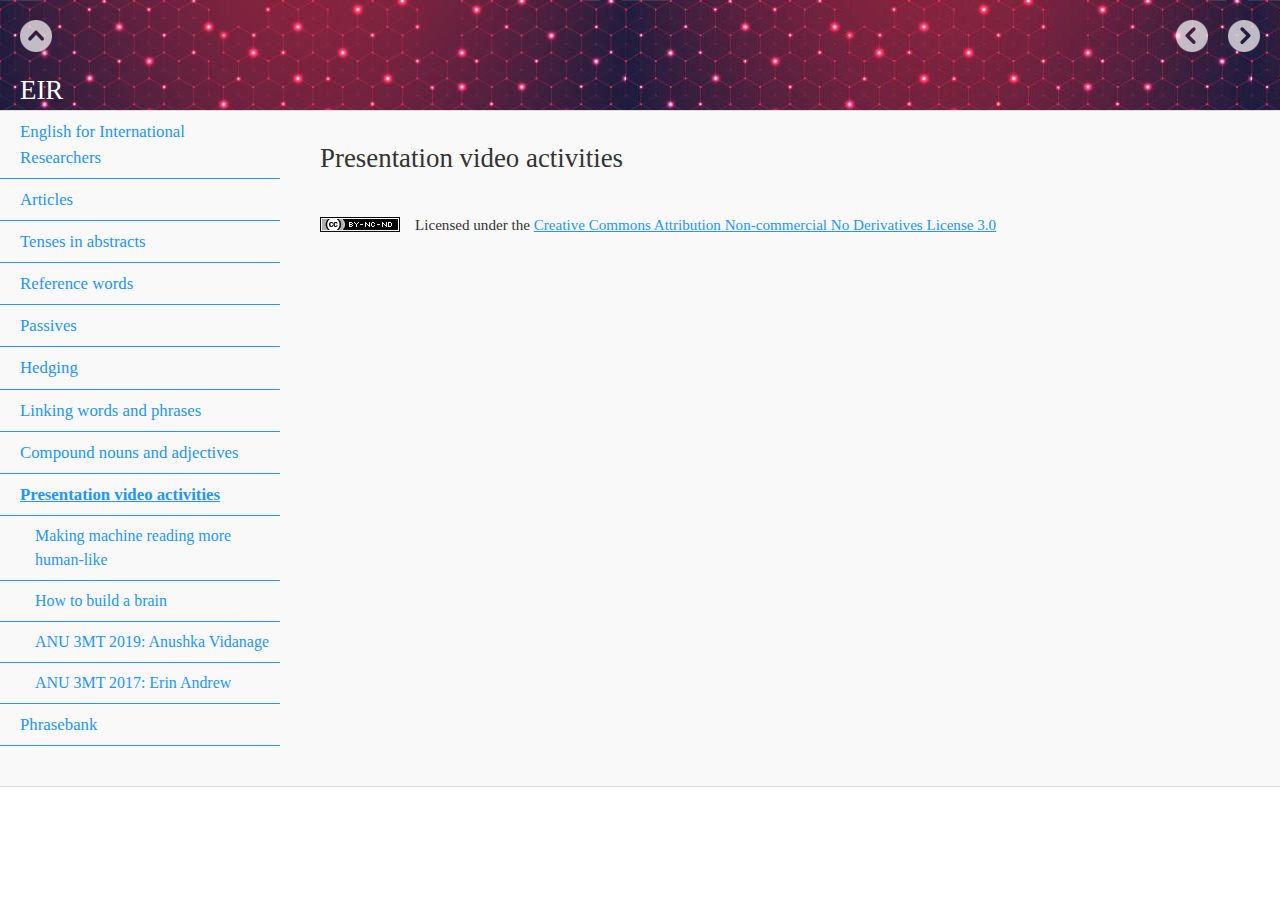
<file: presentation_video_activities.html>
<!doctype html>
<html lang="en">
<head>
<link rel="stylesheet" type="text/css" href="base.css" />
<link rel="stylesheet" type="text/css" href="content.css" />
<link rel="stylesheet" type="text/css" href="nav.css" />
<meta http-equiv="content-type" content="text/html;  charset=utf-8" />
<title>Presentation video activities | EIR </title>
<link rel="shortcut icon" href="favicon.ico" type="image/x-icon" />
<meta name="author" content="John Speller" />
<link rel="license" type="text/html" href="http://creativecommons.org/licenses/by-nc-nd/3.0/" />
<meta name="generator" content="eXeLearning 2.5.1 - exelearning.net" />
<!--[if lt IE 9]><script type="text/javascript" src="exe_html5.js"></script><![endif]-->
<script type="text/javascript" src="exe_jquery.js"></script>
<script type="text/javascript" src="common_i18n.js"></script>
<script type="text/javascript" src="common.js"></script>
<meta name="viewport" content="width=device-width, initial-scale=1" />
    </head>
<body class="exe-web-site" id="exe-node-40"><script type="text/javascript">document.body.className+=" js"</script>
<div id="content">
<p id="skipNav"><a href="#main" class="sr-av">Skip navigation</a></p>
<header id="header" ><div id="headerContent">EIR</div></header>
<nav id="siteNav">
<ul>
   <li><a href="index.html" class="daddy main-node">English for International Researchers</a></li>
   <li><a href="articles.html" class="no-ch">Articles</a></li>
   <li><a href="tenses_in_abstracts.html" class="no-ch">Tenses in abstracts</a></li>
   <li><a href="reference_words.html" class="no-ch">Reference words</a></li>
   <li><a href="passives.html" class="no-ch">Passives</a></li>
   <li><a href="hedging.html" class="no-ch">Hedging</a></li>
   <li><a href="linking_words_and_phrases.html" class="no-ch">Linking words and phrases</a></li>
   <li><a href="compound_nouns_and_adjectives.html" class="no-ch">Compound nouns and adjectives</a></li>
   <li id="active"><a href="presentation_video_activities.html" class="active daddy">Presentation video activities</a>
   <ul>
      <li><a href="making_machine_reading_more_humanlike.html" class="no-ch">Making machine reading more human-like</a></li>
      <li><a href="how_to_build_a_brain.html" class="no-ch">How to build a brain</a></li>
      <li><a href="anu_3mt_2019_anushka_vidanage.html" class="no-ch">ANU 3MT 2019: Anushka Vidanage</a></li>
      <li><a href="anu_3mt_2017_erin_andrew.html" class="no-ch">ANU 3MT 2017: Erin Andrew</a></li>
   </ul>
   </li>
   <li><a href="phrasebank.html" class="no-ch">Phrasebank</a></li>
</ul>
</nav>
<div id='topPagination'>
<nav class="pagination noprt">
<a href="compound_nouns_and_adjectives.html" class="prev"><span><span>&laquo; </span>Previous</span></a> <span class="sep">| </span><a href="making_machine_reading_more_humanlike.html" class="next"><span>Next<span> &raquo;</span></span></a>
</nav>
</div>
<div id="main-wrapper">
<section id="main">
<header id="nodeDecoration"><h1 id="nodeTitle">Presentation video activities</h1></header>
<div id="packageLicense" class="cc cc-by-nc-nd">
<p><span>Licensed under the</span> <a rel="license" href="http://creativecommons.org/licenses/by-nc-nd/3.0/">Creative Commons Attribution Non-commercial No Derivatives License 3.0</a></p>
</div>
</section>
</div>
<div id='bottomPagination'>
<nav class="pagination noprt">
<a href="compound_nouns_and_adjectives.html" class="prev"><span><span>&laquo; </span>Previous</span></a> <span class="sep">| </span><a href="making_machine_reading_more_humanlike.html" class="next"><span>Next<span> &raquo;</span></span></a>
</nav>
</div>
</div>
<script type="text/javascript" src="_style_js.js"></script></body></html>
</file>
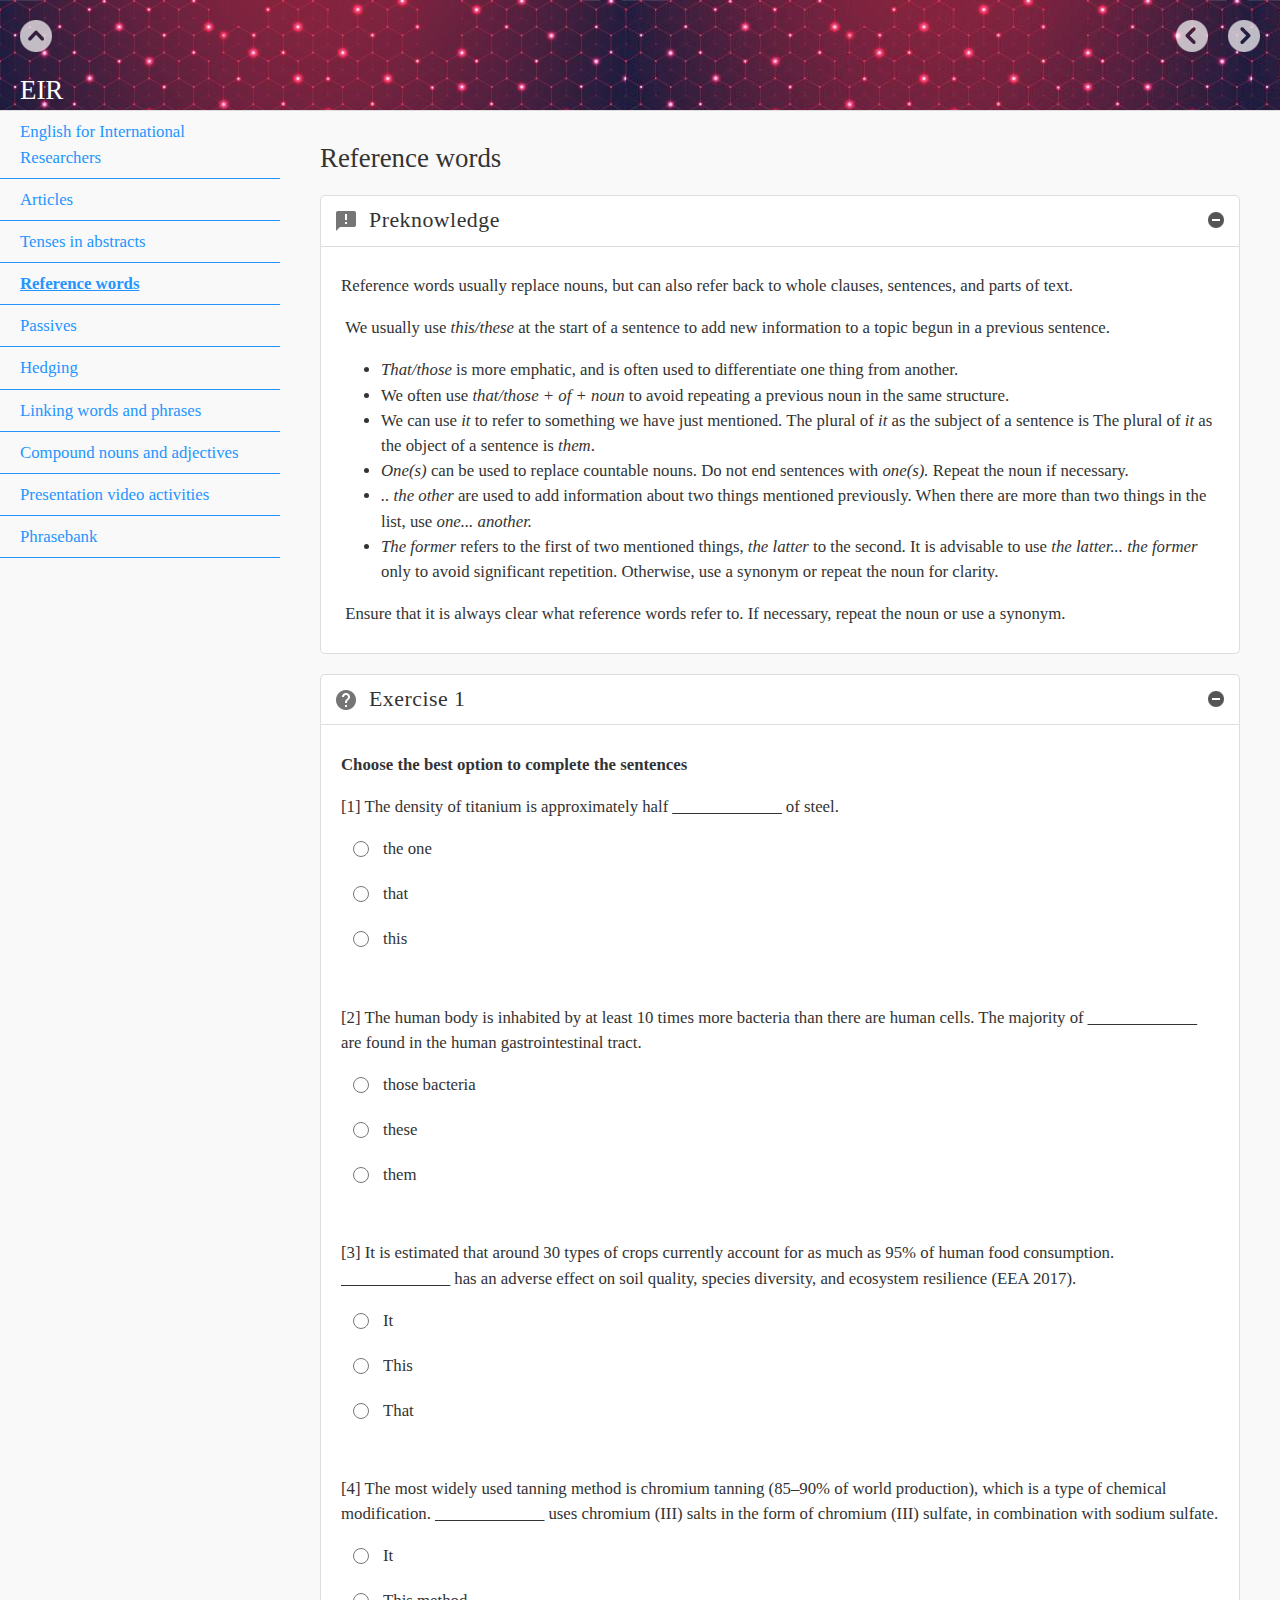
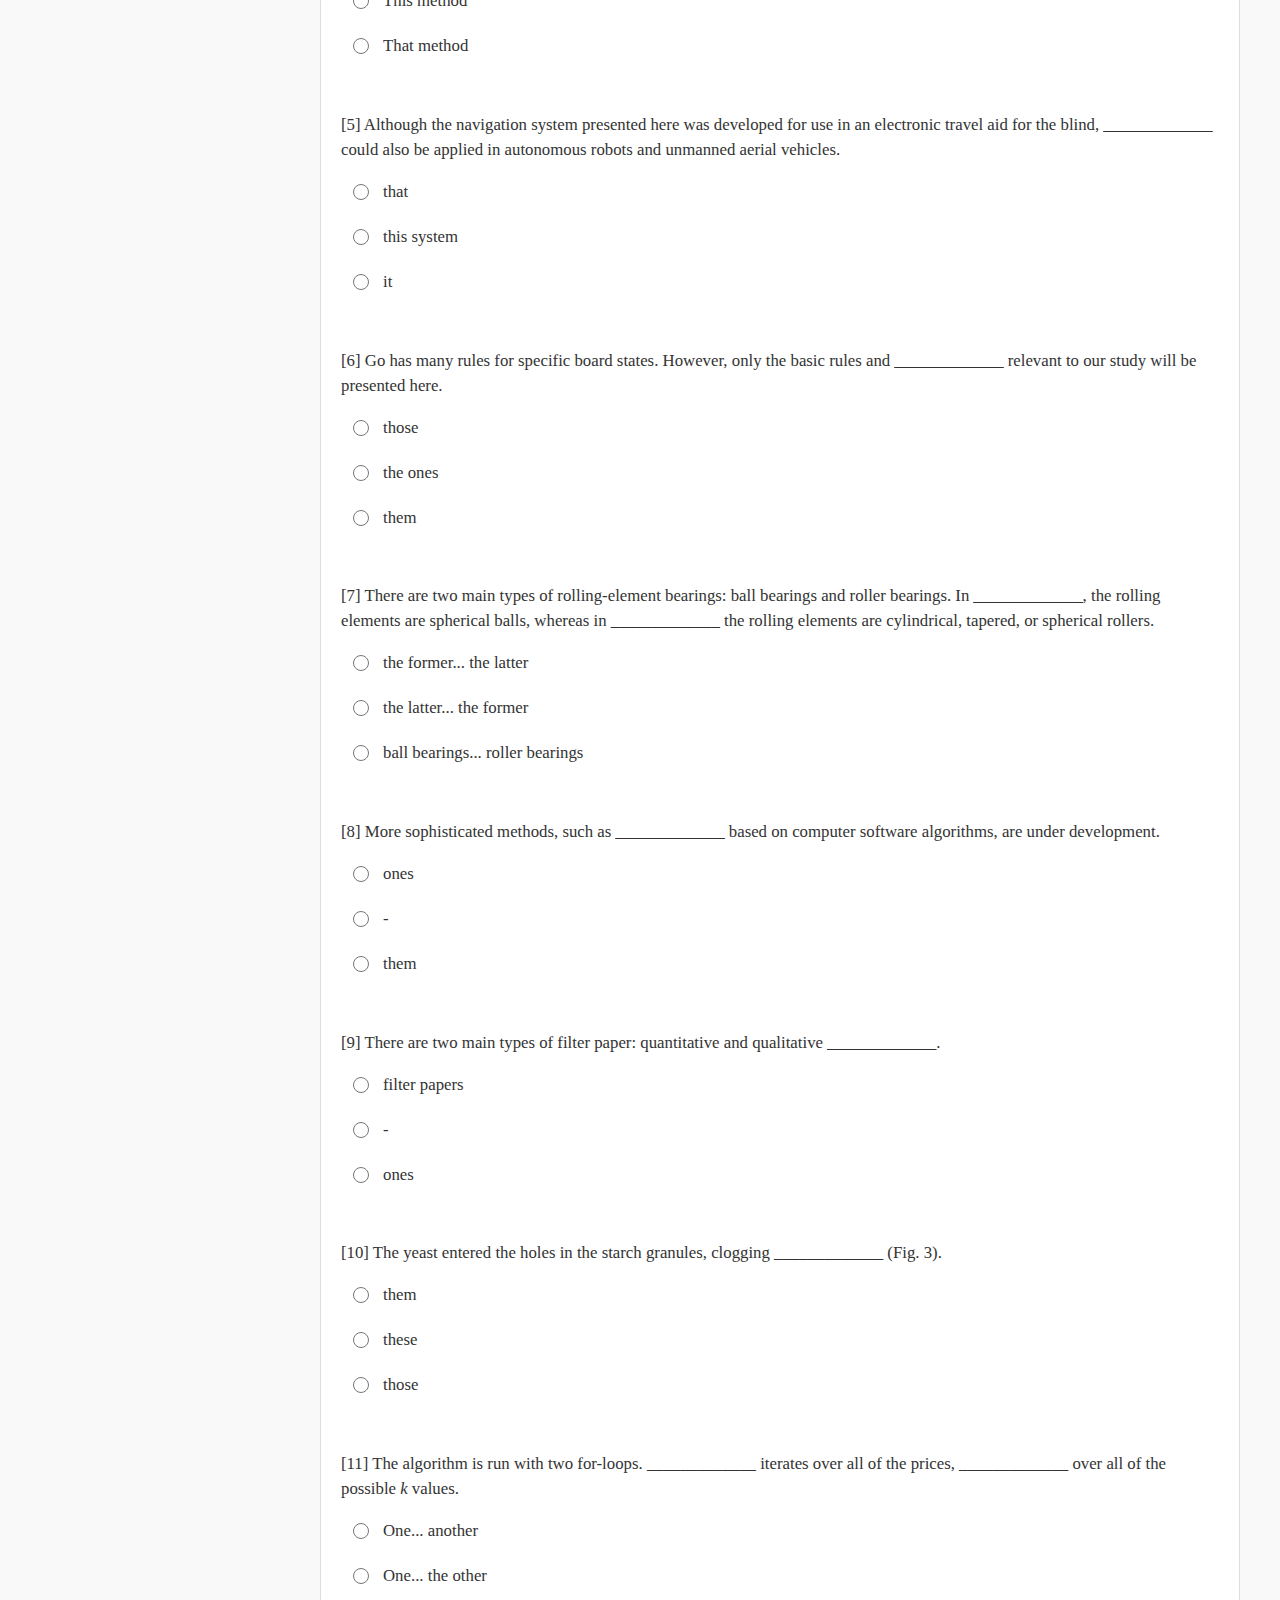
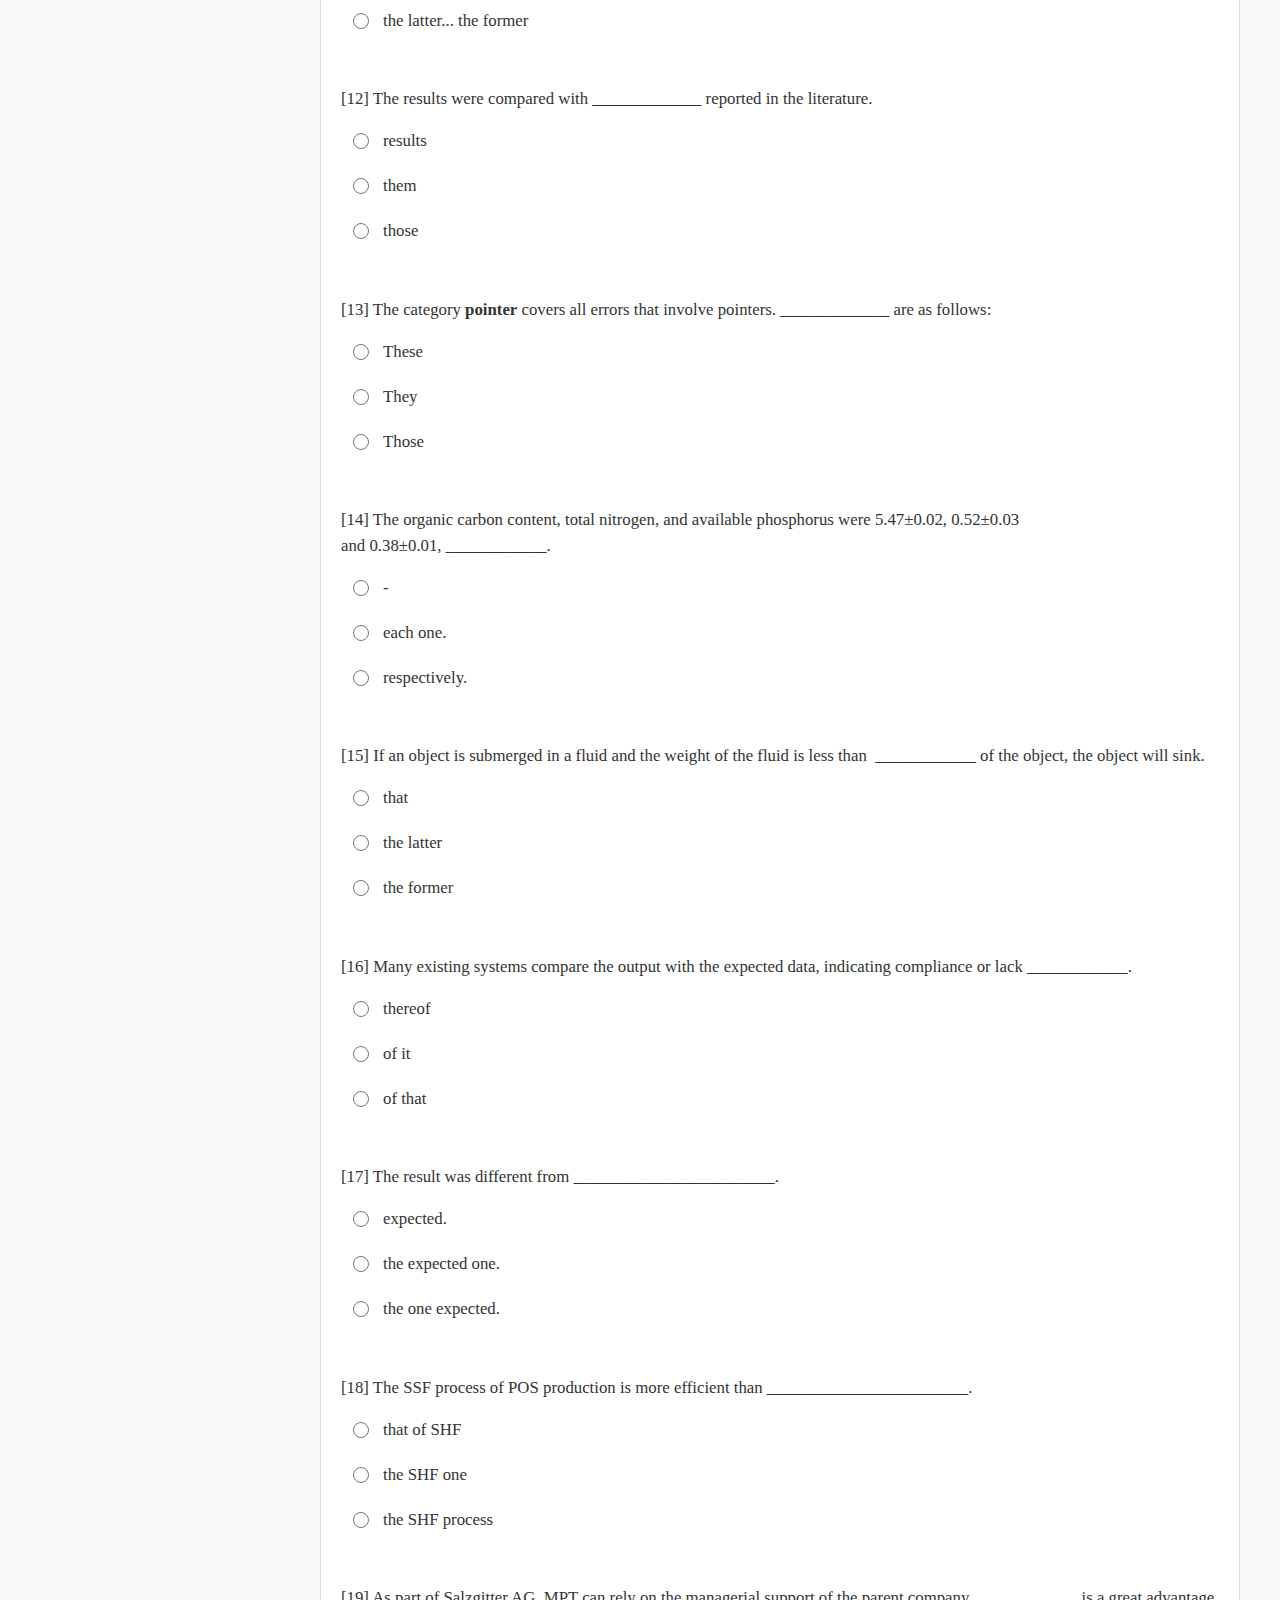
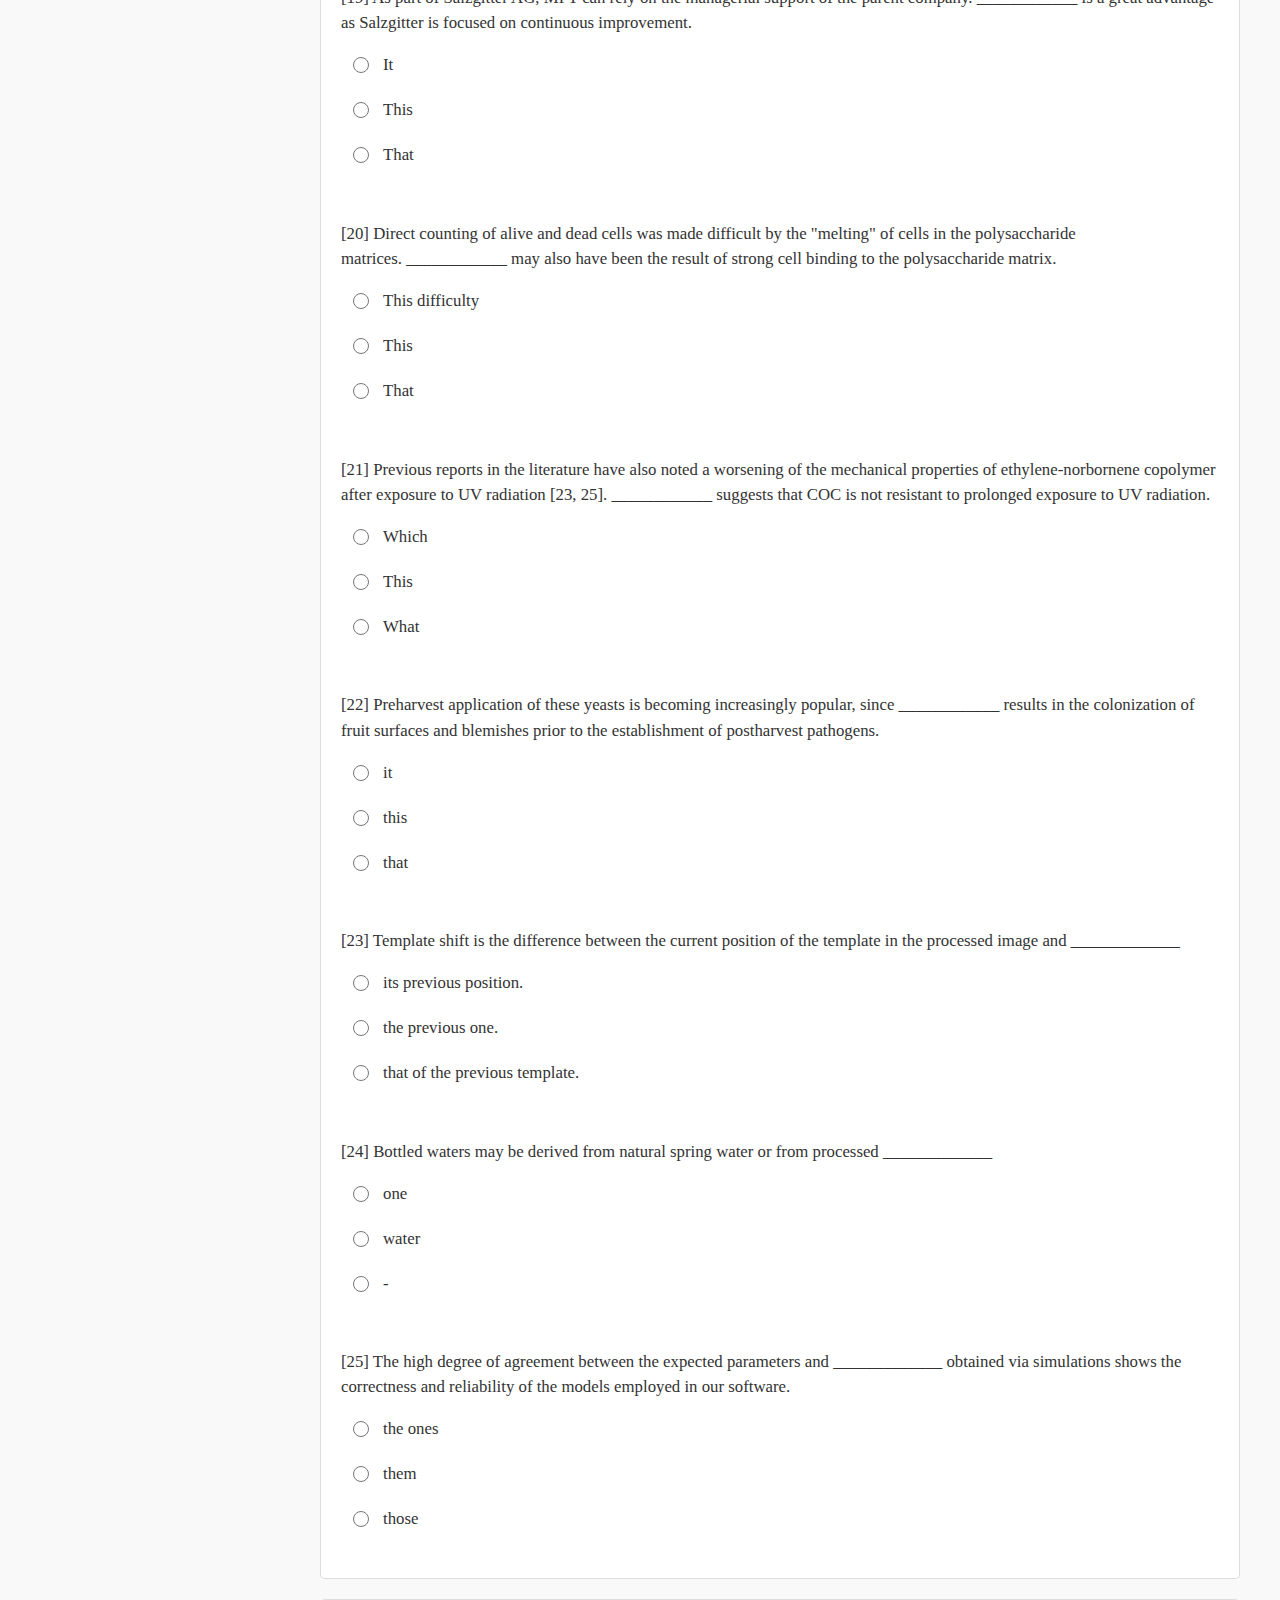
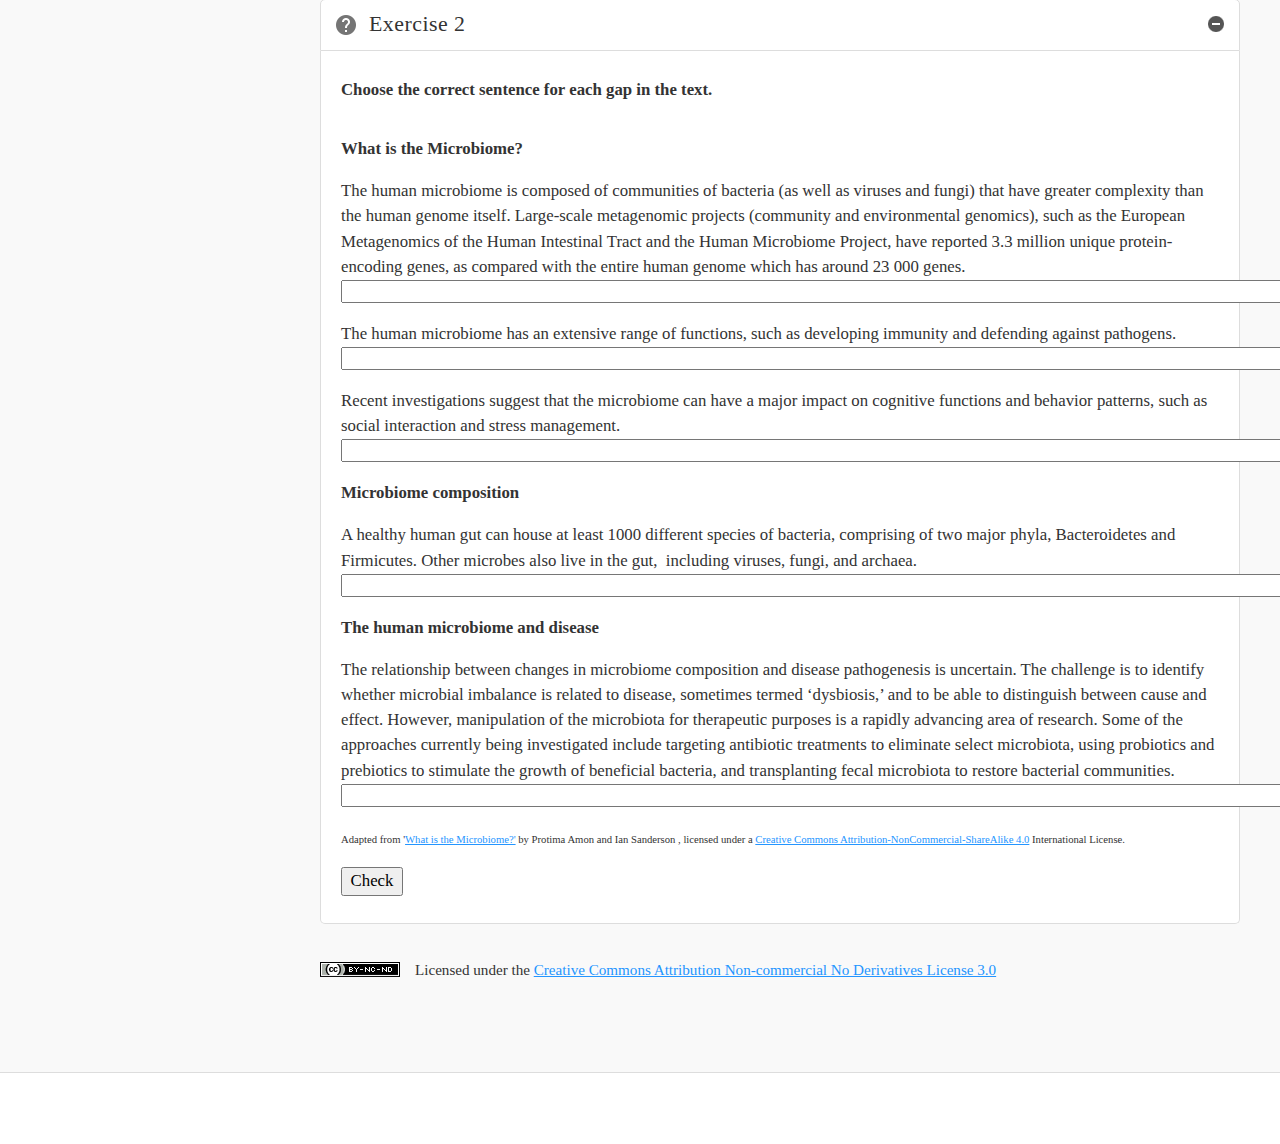
<file: reference_words.html>
<!doctype html>
<html lang="en">
<head>
<link rel="stylesheet" type="text/css" href="base.css" />
<link rel="stylesheet" type="text/css" href="content.css" />
<link rel="stylesheet" type="text/css" href="nav.css" />
<meta http-equiv="content-type" content="text/html;  charset=utf-8" />
<title>Reference words | EIR </title>
<link rel="shortcut icon" href="favicon.ico" type="image/x-icon" />
<meta name="author" content="John Speller" />
<link rel="license" type="text/html" href="http://creativecommons.org/licenses/by-nc-nd/3.0/" />
<meta name="generator" content="eXeLearning 2.5.1 - exelearning.net" />
<!--[if lt IE 9]><script type="text/javascript" src="exe_html5.js"></script><![endif]-->
<script type="text/javascript" src="exe_jquery.js"></script>
<script type="text/javascript" src="common_i18n.js"></script>
<script type="text/javascript" src="common.js"></script>
<meta name="viewport" content="width=device-width, initial-scale=1" />
    </head>
<body class="exe-web-site" id="exe-node-2"><script type="text/javascript">document.body.className+=" js"</script>
<div id="content">
<p id="skipNav"><a href="#main" class="sr-av">Skip navigation</a></p>
<header id="header" ><div id="headerContent">EIR</div></header>
<nav id="siteNav">
<ul>
   <li><a href="index.html" class="daddy main-node">English for International Researchers</a></li>
   <li><a href="articles.html" class="no-ch">Articles</a></li>
   <li><a href="tenses_in_abstracts.html" class="no-ch">Tenses in abstracts</a></li>
   <li id="active"><a href="reference_words.html" class="active no-ch">Reference words</a></li>
   <li><a href="passives.html" class="no-ch">Passives</a></li>
   <li><a href="hedging.html" class="no-ch">Hedging</a></li>
   <li><a href="linking_words_and_phrases.html" class="no-ch">Linking words and phrases</a></li>
   <li><a href="compound_nouns_and_adjectives.html" class="no-ch">Compound nouns and adjectives</a></li>
   <li><a href="presentation_video_activities.html" class="daddy">Presentation video activities</a>
   <ul class="other-section">
      <li><a href="making_machine_reading_more_humanlike.html" class="no-ch">Making machine reading more human-like</a></li>
      <li><a href="how_to_build_a_brain.html" class="no-ch">How to build a brain</a></li>
      <li><a href="anu_3mt_2019_anushka_vidanage.html" class="no-ch">ANU 3MT 2019: Anushka Vidanage</a></li>
      <li><a href="anu_3mt_2017_erin_andrew.html" class="no-ch">ANU 3MT 2017: Erin Andrew</a></li>
   </ul>
   </li>
   <li><a href="phrasebank.html" class="no-ch">Phrasebank</a></li>
</ul>
</nav>
<div id='topPagination'>
<nav class="pagination noprt">
<a href="tenses_in_abstracts.html" class="prev"><span><span>&laquo; </span>Previous</span></a> <span class="sep">| </span><a href="passives.html" class="next"><span>Next<span> &raquo;</span></span></a>
</nav>
</div>
<div id="main-wrapper">
<section id="main">
<header id="nodeDecoration"><h1 id="nodeTitle">Reference words</h1></header>
<article class="iDevice_wrapper preknowledgeIdevice em_iDevice" id="id6">
<div class="iDevice emphasis1" >
<header class="iDevice_header"><h1 class="iDeviceTitle">Preknowledge</h1></header>
<div class="iDevice_inner">
<div class="iDevice_content_wrapper">
<div id="ta6_108_2" class="block iDevice_content">
<p>Reference words usually replace nouns, but can also refer back to whole clauses, sentences, and parts of text. </p>
<p> We usually use <em>this/these </em>at the start of a sentence to add new information to a topic begun in a previous sentence.</p>
<ul>
<li><em>That/those </em>is more emphatic, and is often used to differentiate one thing from another.</li>
<li>We often use <em>that/those + of + noun</em> to avoid repeating a previous noun in the same structure.</li>
<li>We can use <em>it</em> to refer to something we have just mentioned. The plural of <em>it </em>as the subject of a sentence is <em> </em>The plural of <em>it </em>as the object of a sentence is <em>them</em>.</li>
<li><em>One(s) </em>can be used to replace countable nouns. Do not end sentences with <em>one(s). </em>Repeat the noun if necessary.</li>
<li><em>.. the other </em>are used to add information about two things mentioned previously. When there are more than two things in the list, use <em>one... another. </em></li>
<li><em>The former </em>refers to the first of two mentioned things, <em>the latter </em>to the second. It is advisable to use <em>the latter... the former </em>only to avoid significant repetition. Otherwise, use a synonym or repeat the noun for clarity.</li>
</ul>
<p> Ensure that it is always clear what reference words refer to. If necessary, repeat the noun or use a synonym.</p>
</div>
</div>
</div>
</div>
</article>
<article class="iDevice_wrapper MultichoiceIdevice em_iDevice" id="id9">
<div class="iDevice emphasis1" >
<header class="iDevice_header"><h1 class="iDeviceTitle">Exercise 1</h1></header>
<div class="iDevice_inner">
<div class="iDevice_content_wrapper">
<section class="question">
<form name="multi-choice-form-9_86" action="#" onsubmit="return false" class="activity-form">
<h1 class="js-sr-av">Question</h1>
<div id="taquestion9_86" class="block question iDevice_content">
<p><strong>Choose the best option to complete the sentences</strong></p>
<p>[1] The density of titanium is approximately half <u>_____________</u> of steel.</p>
</div>
<section class="iDevice_answers">
<h1 class="js-sr-av">Answers</h1>
<section class="iDevice_answer">
<p class="iDevice_answer-field js-required">
<label for="i9_89" class="sr-av"><a href="#answer-9_89">Option 1</a></label><input type="radio" name="option9_86" id="i9_89" class="exe-radio-option exe-radio-option-0-3-9_86-multi"/>
</p>
<div class="iDevice_answer-content" id="answer-9_89"><div id="taans9_89" class="block iDevice_content">
<p>the one</p>
</div>
</div>
</section>
<section class="iDevice_answer">
<p class="iDevice_answer-field js-required">
<label for="i9_203" class="sr-av"><a href="#answer-9_203">Option 2</a></label><input type="radio" name="option9_86" id="i9_203" class="exe-radio-option exe-radio-option-1-3-9_86-multi"/>
</p>
<div class="iDevice_answer-content" id="answer-9_203"><div id="taans9_203" class="block iDevice_content">
<p>that</p>
</div>
</div>
</section>
<section class="iDevice_answer">
<p class="iDevice_answer-field js-required">
<label for="i9_206" class="sr-av"><a href="#answer-9_206">Option 3</a></label><input type="radio" name="option9_86" id="i9_206" class="exe-radio-option exe-radio-option-2-3-9_86-multi"/>
</p>
<div class="iDevice_answer-content" id="answer-9_206"><div id="taans9_206" class="block iDevice_content">
<p>this</p>
</div>
</div>
</section>
</section>
<section class="iDevice_feedbacks js-feedback">
<h1 class="js-sr-av">Feedback</h1>
<section id="sa0b9_86" class="feedback js-hidden">
<p>Wrong</p>
</section>
<section id="sa1b9_86" class="feedback js-hidden">
<div id="taf9_203" class=" iDevice_content">
<p><em>Correct</em></p>
<p>We often use <em>that/those + of + noun</em> to avoid repeating a previous noun in the same structure.</p>
</div>
</section>
<section id="sa2b9_86" class="feedback js-hidden">
<p>Wrong</p>
</section>
</section>
</form>
<section class="iDevice_solution feedback js-hidden">
<h1>Solution</h1>
<ol>
<li><a href="#answer-9_89">Wrong</a><span> (<a href="#sa0b9_86">Feedback</a>)</span></li>
<li><a href="#answer-9_203">Correct Option</a><span> (<a href="#sa1b9_86">Feedback</a>)</span></li>
<li><a href="#answer-9_206">Wrong</a><span> (<a href="#sa2b9_86">Feedback</a>)</span></li>
</ol>
</section>
</section>
<section class="question">
<form name="multi-choice-form-9_383" action="#" onsubmit="return false" class="activity-form">
<h1 class="js-sr-av">Question</h1>
<div id="taquestion9_383" class="block question iDevice_content">
<p>[2] The human body is inhabited by at least 10 times more bacteria than there are human cells. The majority of <u>_____________</u> are found in the human gastrointestinal tract.</p>
</div>
<section class="iDevice_answers">
<h1 class="js-sr-av">Answers</h1>
<section class="iDevice_answer">
<p class="iDevice_answer-field js-required">
<label for="i9_386" class="sr-av"><a href="#answer-9_386">Option 1</a></label><input type="radio" name="option9_383" id="i9_386" class="exe-radio-option exe-radio-option-0-3-9_383-multi"/>
</p>
<div class="iDevice_answer-content" id="answer-9_386"><div id="taans9_386" class="block iDevice_content">
<p>those bacteria</p>
</div>
</div>
</section>
<section class="iDevice_answer">
<p class="iDevice_answer-field js-required">
<label for="i9_389" class="sr-av"><a href="#answer-9_389">Option 2</a></label><input type="radio" name="option9_383" id="i9_389" class="exe-radio-option exe-radio-option-1-3-9_383-multi"/>
</p>
<div class="iDevice_answer-content" id="answer-9_389"><div id="taans9_389" class="block iDevice_content">
<p>these</p>
</div>
</div>
</section>
<section class="iDevice_answer">
<p class="iDevice_answer-field js-required">
<label for="i9_392" class="sr-av"><a href="#answer-9_392">Option 3</a></label><input type="radio" name="option9_383" id="i9_392" class="exe-radio-option exe-radio-option-2-3-9_383-multi"/>
</p>
<div class="iDevice_answer-content" id="answer-9_392"><div id="taans9_392" class="block iDevice_content">
<p>them</p>
</div>
</div>
</section>
</section>
<section class="iDevice_feedbacks js-feedback">
<h1 class="js-sr-av">Feedback</h1>
<section id="sa0b9_383" class="feedback js-hidden">
<p>Correct Option</p>
</section>
<section id="sa1b9_383" class="feedback js-hidden">
<p>Wrong</p>
</section>
<section id="sa2b9_383" class="feedback js-hidden">
<p>Wrong</p>
</section>
</section>
</form>
<section class="iDevice_solution feedback js-hidden">
<h1>Solution</h1>
<ol>
<li><a href="#answer-9_386">Correct Option</a><span> (<a href="#sa0b9_383">Feedback</a>)</span></li>
<li><a href="#answer-9_389">Wrong</a><span> (<a href="#sa1b9_383">Feedback</a>)</span></li>
<li><a href="#answer-9_392">Wrong</a><span> (<a href="#sa2b9_383">Feedback</a>)</span></li>
</ol>
</section>
</section>
<section class="question">
<form name="multi-choice-form-9_398" action="#" onsubmit="return false" class="activity-form">
<h1 class="js-sr-av">Question</h1>
<div id="taquestion9_398" class="block question iDevice_content">
<p>[3] It is estimated that around 30 types of crops currently account for as much as 95% of human food consumption. <u>_____________</u> has an adverse effect on soil quality, species diversity, and ecosystem resilience (EEA 2017).</p>
</div>
<section class="iDevice_answers">
<h1 class="js-sr-av">Answers</h1>
<section class="iDevice_answer">
<p class="iDevice_answer-field js-required">
<label for="i9_401" class="sr-av"><a href="#answer-9_401">Option 1</a></label><input type="radio" name="option9_398" id="i9_401" class="exe-radio-option exe-radio-option-0-3-9_398-multi"/>
</p>
<div class="iDevice_answer-content" id="answer-9_401"><div id="taans9_401" class="block iDevice_content">
<p>It</p>
</div>
</div>
</section>
<section class="iDevice_answer">
<p class="iDevice_answer-field js-required">
<label for="i9_404" class="sr-av"><a href="#answer-9_404">Option 2</a></label><input type="radio" name="option9_398" id="i9_404" class="exe-radio-option exe-radio-option-1-3-9_398-multi"/>
</p>
<div class="iDevice_answer-content" id="answer-9_404"><div id="taans9_404" class="block iDevice_content">
<p>This </p>
</div>
</div>
</section>
<section class="iDevice_answer">
<p class="iDevice_answer-field js-required">
<label for="i9_407" class="sr-av"><a href="#answer-9_407">Option 3</a></label><input type="radio" name="option9_398" id="i9_407" class="exe-radio-option exe-radio-option-2-3-9_398-multi"/>
</p>
<div class="iDevice_answer-content" id="answer-9_407"><div id="taans9_407" class="block iDevice_content">
<p>That</p>
</div>
</div>
</section>
</section>
<section class="iDevice_feedbacks js-feedback">
<h1 class="js-sr-av">Feedback</h1>
<section id="sa0b9_398" class="feedback js-hidden">
<p>Wrong</p>
</section>
<section id="sa1b9_398" class="feedback js-hidden">
<p>Correct Option</p>
</section>
<section id="sa2b9_398" class="feedback js-hidden">
<p>Wrong</p>
</section>
</section>
</form>
<section class="iDevice_solution feedback js-hidden">
<h1>Solution</h1>
<ol>
<li><a href="#answer-9_401">Wrong</a><span> (<a href="#sa0b9_398">Feedback</a>)</span></li>
<li><a href="#answer-9_404">Correct Option</a><span> (<a href="#sa1b9_398">Feedback</a>)</span></li>
<li><a href="#answer-9_407">Wrong</a><span> (<a href="#sa2b9_398">Feedback</a>)</span></li>
</ol>
</section>
</section>
<section class="question">
<form name="multi-choice-form-9_422" action="#" onsubmit="return false" class="activity-form">
<h1 class="js-sr-av">Question</h1>
<div id="taquestion9_422" class="block question iDevice_content">
<p>[4] The most widely used tanning method is chromium tanning (85–90% of world production), which is a type of chemical modification. <u>_____________</u> uses chromium (III) salts in the form of chromium (III) sulfate, in combination with sodium sulfate.</p>
</div>
<section class="iDevice_answers">
<h1 class="js-sr-av">Answers</h1>
<section class="iDevice_answer">
<p class="iDevice_answer-field js-required">
<label for="i9_425" class="sr-av"><a href="#answer-9_425">Option 1</a></label><input type="radio" name="option9_422" id="i9_425" class="exe-radio-option exe-radio-option-0-3-9_422-multi"/>
</p>
<div class="iDevice_answer-content" id="answer-9_425"><div id="taans9_425" class="block iDevice_content">
<p>It</p>
</div>
</div>
</section>
<section class="iDevice_answer">
<p class="iDevice_answer-field js-required">
<label for="i9_428" class="sr-av"><a href="#answer-9_428">Option 2</a></label><input type="radio" name="option9_422" id="i9_428" class="exe-radio-option exe-radio-option-1-3-9_422-multi"/>
</p>
<div class="iDevice_answer-content" id="answer-9_428"><div id="taans9_428" class="block iDevice_content">
<p>This method</p>
</div>
</div>
</section>
<section class="iDevice_answer">
<p class="iDevice_answer-field js-required">
<label for="i9_431" class="sr-av"><a href="#answer-9_431">Option 3</a></label><input type="radio" name="option9_422" id="i9_431" class="exe-radio-option exe-radio-option-2-3-9_422-multi"/>
</p>
<div class="iDevice_answer-content" id="answer-9_431"><div id="taans9_431" class="block iDevice_content">
<p>That method</p>
</div>
</div>
</section>
</section>
<section class="iDevice_feedbacks js-feedback">
<h1 class="js-sr-av">Feedback</h1>
<section id="sa0b9_422" class="feedback js-hidden">
<p>Wrong</p>
</section>
<section id="sa1b9_422" class="feedback js-hidden">
<p>Correct Option</p>
</section>
<section id="sa2b9_422" class="feedback js-hidden">
<p>Wrong</p>
</section>
</section>
</form>
<section class="iDevice_solution feedback js-hidden">
<h1>Solution</h1>
<ol>
<li><a href="#answer-9_425">Wrong</a><span> (<a href="#sa0b9_422">Feedback</a>)</span></li>
<li><a href="#answer-9_428">Correct Option</a><span> (<a href="#sa1b9_422">Feedback</a>)</span></li>
<li><a href="#answer-9_431">Wrong</a><span> (<a href="#sa2b9_422">Feedback</a>)</span></li>
</ol>
</section>
</section>
<section class="question">
<form name="multi-choice-form-9_434" action="#" onsubmit="return false" class="activity-form">
<h1 class="js-sr-av">Question</h1>
<div id="taquestion9_434" class="block question iDevice_content">
<p>[5] Although the navigation system presented here was developed for use in an electronic travel aid for the blind, <u>_____________</u> could also be applied in autonomous robots and unmanned aerial vehicles.</p>
</div>
<section class="iDevice_answers">
<h1 class="js-sr-av">Answers</h1>
<section class="iDevice_answer">
<p class="iDevice_answer-field js-required">
<label for="i9_437" class="sr-av"><a href="#answer-9_437">Option 1</a></label><input type="radio" name="option9_434" id="i9_437" class="exe-radio-option exe-radio-option-0-3-9_434-multi"/>
</p>
<div class="iDevice_answer-content" id="answer-9_437"><div id="taans9_437" class="block iDevice_content">
<p>that</p>
</div>
</div>
</section>
<section class="iDevice_answer">
<p class="iDevice_answer-field js-required">
<label for="i9_440" class="sr-av"><a href="#answer-9_440">Option 2</a></label><input type="radio" name="option9_434" id="i9_440" class="exe-radio-option exe-radio-option-1-3-9_434-multi"/>
</p>
<div class="iDevice_answer-content" id="answer-9_440"><div id="taans9_440" class="block iDevice_content">
<p>this system</p>
</div>
</div>
</section>
<section class="iDevice_answer">
<p class="iDevice_answer-field js-required">
<label for="i9_443" class="sr-av"><a href="#answer-9_443">Option 3</a></label><input type="radio" name="option9_434" id="i9_443" class="exe-radio-option exe-radio-option-2-3-9_434-multi"/>
</p>
<div class="iDevice_answer-content" id="answer-9_443"><div id="taans9_443" class="block iDevice_content">
<p>it</p>
</div>
</div>
</section>
</section>
<section class="iDevice_feedbacks js-feedback">
<h1 class="js-sr-av">Feedback</h1>
<section id="sa0b9_434" class="feedback js-hidden">
<p>Wrong</p>
</section>
<section id="sa1b9_434" class="feedback js-hidden">
<p>Wrong</p>
</section>
<section id="sa2b9_434" class="feedback js-hidden">
<p>Correct Option</p>
</section>
</section>
</form>
<section class="iDevice_solution feedback js-hidden">
<h1>Solution</h1>
<ol>
<li><a href="#answer-9_437">Wrong</a><span> (<a href="#sa0b9_434">Feedback</a>)</span></li>
<li><a href="#answer-9_440">Wrong</a><span> (<a href="#sa1b9_434">Feedback</a>)</span></li>
<li><a href="#answer-9_443">Correct Option</a><span> (<a href="#sa2b9_434">Feedback</a>)</span></li>
</ol>
</section>
</section>
<section class="question">
<form name="multi-choice-form-9_446" action="#" onsubmit="return false" class="activity-form">
<h1 class="js-sr-av">Question</h1>
<div id="taquestion9_446" class="block question iDevice_content">
<p>[6] Go has many rules for specific board states. However, only the basic rules and <u>_____________</u> relevant to our study will be presented here. </p>
</div>
<section class="iDevice_answers">
<h1 class="js-sr-av">Answers</h1>
<section class="iDevice_answer">
<p class="iDevice_answer-field js-required">
<label for="i9_449" class="sr-av"><a href="#answer-9_449">Option 1</a></label><input type="radio" name="option9_446" id="i9_449" class="exe-radio-option exe-radio-option-0-3-9_446-multi"/>
</p>
<div class="iDevice_answer-content" id="answer-9_449"><div id="taans9_449" class="block iDevice_content">
<p>those</p>
</div>
</div>
</section>
<section class="iDevice_answer">
<p class="iDevice_answer-field js-required">
<label for="i9_452" class="sr-av"><a href="#answer-9_452">Option 2</a></label><input type="radio" name="option9_446" id="i9_452" class="exe-radio-option exe-radio-option-1-3-9_446-multi"/>
</p>
<div class="iDevice_answer-content" id="answer-9_452"><div id="taans9_452" class="block iDevice_content">
<p>the ones</p>
</div>
</div>
</section>
<section class="iDevice_answer">
<p class="iDevice_answer-field js-required">
<label for="i9_455" class="sr-av"><a href="#answer-9_455">Option 3</a></label><input type="radio" name="option9_446" id="i9_455" class="exe-radio-option exe-radio-option-2-3-9_446-multi"/>
</p>
<div class="iDevice_answer-content" id="answer-9_455"><div id="taans9_455" class="block iDevice_content">
<p>them</p>
</div>
</div>
</section>
</section>
<section class="iDevice_feedbacks js-feedback">
<h1 class="js-sr-av">Feedback</h1>
<section id="sa0b9_446" class="feedback js-hidden">
<p>Correct Option</p>
</section>
<section id="sa1b9_446" class="feedback js-hidden">
<p>Wrong</p>
</section>
<section id="sa2b9_446" class="feedback js-hidden">
<p>Wrong</p>
</section>
</section>
</form>
<section class="iDevice_solution feedback js-hidden">
<h1>Solution</h1>
<ol>
<li><a href="#answer-9_449">Correct Option</a><span> (<a href="#sa0b9_446">Feedback</a>)</span></li>
<li><a href="#answer-9_452">Wrong</a><span> (<a href="#sa1b9_446">Feedback</a>)</span></li>
<li><a href="#answer-9_455">Wrong</a><span> (<a href="#sa2b9_446">Feedback</a>)</span></li>
</ol>
</section>
</section>
<section class="question">
<form name="multi-choice-form-9_458" action="#" onsubmit="return false" class="activity-form">
<h1 class="js-sr-av">Question</h1>
<div id="taquestion9_458" class="block question iDevice_content">
<p>[7] There are two main types of rolling-element bearings: ball bearings and roller bearings. In <u>_____________</u>, the rolling elements are spherical balls, whereas in _____________ the rolling elements are cylindrical, tapered, or spherical rollers.<u><br /></u></p>
</div>
<section class="iDevice_answers">
<h1 class="js-sr-av">Answers</h1>
<section class="iDevice_answer">
<p class="iDevice_answer-field js-required">
<label for="i9_461" class="sr-av"><a href="#answer-9_461">Option 1</a></label><input type="radio" name="option9_458" id="i9_461" class="exe-radio-option exe-radio-option-0-3-9_458-multi"/>
</p>
<div class="iDevice_answer-content" id="answer-9_461"><div id="taans9_461" class="block iDevice_content">
<p>the former... the latter</p>
</div>
</div>
</section>
<section class="iDevice_answer">
<p class="iDevice_answer-field js-required">
<label for="i9_464" class="sr-av"><a href="#answer-9_464">Option 2</a></label><input type="radio" name="option9_458" id="i9_464" class="exe-radio-option exe-radio-option-1-3-9_458-multi"/>
</p>
<div class="iDevice_answer-content" id="answer-9_464"><div id="taans9_464" class="block iDevice_content">
<p>the latter... the former</p>
</div>
</div>
</section>
<section class="iDevice_answer">
<p class="iDevice_answer-field js-required">
<label for="i9_467" class="sr-av"><a href="#answer-9_467">Option 3</a></label><input type="radio" name="option9_458" id="i9_467" class="exe-radio-option exe-radio-option-2-3-9_458-multi"/>
</p>
<div class="iDevice_answer-content" id="answer-9_467"><div id="taans9_467" class="block iDevice_content">
<p>ball bearings... roller bearings</p>
</div>
</div>
</section>
</section>
<section class="iDevice_feedbacks js-feedback">
<h1 class="js-sr-av">Feedback</h1>
<section id="sa0b9_458" class="feedback js-hidden">
<p>Correct Option</p>
</section>
<section id="sa1b9_458" class="feedback js-hidden">
<p>Wrong</p>
</section>
<section id="sa2b9_458" class="feedback js-hidden">
<p>Wrong</p>
</section>
</section>
</form>
<section class="iDevice_solution feedback js-hidden">
<h1>Solution</h1>
<ol>
<li><a href="#answer-9_461">Correct Option</a><span> (<a href="#sa0b9_458">Feedback</a>)</span></li>
<li><a href="#answer-9_464">Wrong</a><span> (<a href="#sa1b9_458">Feedback</a>)</span></li>
<li><a href="#answer-9_467">Wrong</a><span> (<a href="#sa2b9_458">Feedback</a>)</span></li>
</ol>
</section>
</section>
<section class="question">
<form name="multi-choice-form-9_470" action="#" onsubmit="return false" class="activity-form">
<h1 class="js-sr-av">Question</h1>
<div id="taquestion9_470" class="block question iDevice_content">
<p>[8] More sophisticated methods, such as <u>_____________</u> based on computer software algorithms, are under development.</p>
</div>
<section class="iDevice_answers">
<h1 class="js-sr-av">Answers</h1>
<section class="iDevice_answer">
<p class="iDevice_answer-field js-required">
<label for="i9_473" class="sr-av"><a href="#answer-9_473">Option 1</a></label><input type="radio" name="option9_470" id="i9_473" class="exe-radio-option exe-radio-option-0-3-9_470-multi"/>
</p>
<div class="iDevice_answer-content" id="answer-9_473"><div id="taans9_473" class="block iDevice_content">
<p>ones</p>
</div>
</div>
</section>
<section class="iDevice_answer">
<p class="iDevice_answer-field js-required">
<label for="i9_476" class="sr-av"><a href="#answer-9_476">Option 2</a></label><input type="radio" name="option9_470" id="i9_476" class="exe-radio-option exe-radio-option-1-3-9_470-multi"/>
</p>
<div class="iDevice_answer-content" id="answer-9_476"><div id="taans9_476" class="block iDevice_content">
<p>-</p>
</div>
</div>
</section>
<section class="iDevice_answer">
<p class="iDevice_answer-field js-required">
<label for="i9_479" class="sr-av"><a href="#answer-9_479">Option 3</a></label><input type="radio" name="option9_470" id="i9_479" class="exe-radio-option exe-radio-option-2-3-9_470-multi"/>
</p>
<div class="iDevice_answer-content" id="answer-9_479"><div id="taans9_479" class="block iDevice_content">
<p>them</p>
</div>
</div>
</section>
</section>
<section class="iDevice_feedbacks js-feedback">
<h1 class="js-sr-av">Feedback</h1>
<section id="sa0b9_470" class="feedback js-hidden">
<p>Correct Option</p>
</section>
<section id="sa1b9_470" class="feedback js-hidden">
<p>Wrong</p>
</section>
<section id="sa2b9_470" class="feedback js-hidden">
<p>Wrong</p>
</section>
</section>
</form>
<section class="iDevice_solution feedback js-hidden">
<h1>Solution</h1>
<ol>
<li><a href="#answer-9_473">Correct Option</a><span> (<a href="#sa0b9_470">Feedback</a>)</span></li>
<li><a href="#answer-9_476">Wrong</a><span> (<a href="#sa1b9_470">Feedback</a>)</span></li>
<li><a href="#answer-9_479">Wrong</a><span> (<a href="#sa2b9_470">Feedback</a>)</span></li>
</ol>
</section>
</section>
<section class="question">
<form name="multi-choice-form-9_482" action="#" onsubmit="return false" class="activity-form">
<h1 class="js-sr-av">Question</h1>
<div id="taquestion9_482" class="block question iDevice_content">
<p><span class="ILfuVd"><span class="e24Kjd">[9] There are two main types of filter paper: quantitative and qualitative <u>_____________</u>. </span></span></p>
</div>
<section class="iDevice_answers">
<h1 class="js-sr-av">Answers</h1>
<section class="iDevice_answer">
<p class="iDevice_answer-field js-required">
<label for="i9_485" class="sr-av"><a href="#answer-9_485">Option 1</a></label><input type="radio" name="option9_482" id="i9_485" class="exe-radio-option exe-radio-option-0-3-9_482-multi"/>
</p>
<div class="iDevice_answer-content" id="answer-9_485"><div id="taans9_485" class="block iDevice_content">
<p>filter papers</p>
</div>
</div>
</section>
<section class="iDevice_answer">
<p class="iDevice_answer-field js-required">
<label for="i9_488" class="sr-av"><a href="#answer-9_488">Option 2</a></label><input type="radio" name="option9_482" id="i9_488" class="exe-radio-option exe-radio-option-1-3-9_482-multi"/>
</p>
<div class="iDevice_answer-content" id="answer-9_488"><div id="taans9_488" class="block iDevice_content">
<p>-</p>
</div>
</div>
</section>
<section class="iDevice_answer">
<p class="iDevice_answer-field js-required">
<label for="i9_491" class="sr-av"><a href="#answer-9_491">Option 3</a></label><input type="radio" name="option9_482" id="i9_491" class="exe-radio-option exe-radio-option-2-3-9_482-multi"/>
</p>
<div class="iDevice_answer-content" id="answer-9_491"><div id="taans9_491" class="block iDevice_content">
<p>ones</p>
</div>
</div>
</section>
</section>
<section class="iDevice_feedbacks js-feedback">
<h1 class="js-sr-av">Feedback</h1>
<section id="sa0b9_482" class="feedback js-hidden">
<p>Wrong</p>
</section>
<section id="sa1b9_482" class="feedback js-hidden">
<p>Correct Option</p>
</section>
<section id="sa2b9_482" class="feedback js-hidden">
<p>Wrong</p>
</section>
</section>
</form>
<section class="iDevice_solution feedback js-hidden">
<h1>Solution</h1>
<ol>
<li><a href="#answer-9_485">Wrong</a><span> (<a href="#sa0b9_482">Feedback</a>)</span></li>
<li><a href="#answer-9_488">Correct Option</a><span> (<a href="#sa1b9_482">Feedback</a>)</span></li>
<li><a href="#answer-9_491">Wrong</a><span> (<a href="#sa2b9_482">Feedback</a>)</span></li>
</ol>
</section>
</section>
<section class="question">
<form name="multi-choice-form-9_494" action="#" onsubmit="return false" class="activity-form">
<h1 class="js-sr-av">Question</h1>
<div id="taquestion9_494" class="block question iDevice_content">
<p>[10] The yeast entered the holes in the starch granules, clogging _____________ (Fig. 3).</p>
</div>
<section class="iDevice_answers">
<h1 class="js-sr-av">Answers</h1>
<section class="iDevice_answer">
<p class="iDevice_answer-field js-required">
<label for="i9_497" class="sr-av"><a href="#answer-9_497">Option 1</a></label><input type="radio" name="option9_494" id="i9_497" class="exe-radio-option exe-radio-option-0-3-9_494-multi"/>
</p>
<div class="iDevice_answer-content" id="answer-9_497"><div id="taans9_497" class="block iDevice_content">
<p>them</p>
</div>
</div>
</section>
<section class="iDevice_answer">
<p class="iDevice_answer-field js-required">
<label for="i9_500" class="sr-av"><a href="#answer-9_500">Option 2</a></label><input type="radio" name="option9_494" id="i9_500" class="exe-radio-option exe-radio-option-1-3-9_494-multi"/>
</p>
<div class="iDevice_answer-content" id="answer-9_500"><div id="taans9_500" class="block iDevice_content">
<p>these</p>
</div>
</div>
</section>
<section class="iDevice_answer">
<p class="iDevice_answer-field js-required">
<label for="i9_503" class="sr-av"><a href="#answer-9_503">Option 3</a></label><input type="radio" name="option9_494" id="i9_503" class="exe-radio-option exe-radio-option-2-3-9_494-multi"/>
</p>
<div class="iDevice_answer-content" id="answer-9_503"><div id="taans9_503" class="block iDevice_content">
<p>those</p>
</div>
</div>
</section>
</section>
<section class="iDevice_feedbacks js-feedback">
<h1 class="js-sr-av">Feedback</h1>
<section id="sa0b9_494" class="feedback js-hidden">
<p>Correct Option</p>
</section>
<section id="sa1b9_494" class="feedback js-hidden">
<p>Wrong</p>
</section>
<section id="sa2b9_494" class="feedback js-hidden">
<p>Wrong</p>
</section>
</section>
</form>
<section class="iDevice_solution feedback js-hidden">
<h1>Solution</h1>
<ol>
<li><a href="#answer-9_497">Correct Option</a><span> (<a href="#sa0b9_494">Feedback</a>)</span></li>
<li><a href="#answer-9_500">Wrong</a><span> (<a href="#sa1b9_494">Feedback</a>)</span></li>
<li><a href="#answer-9_503">Wrong</a><span> (<a href="#sa2b9_494">Feedback</a>)</span></li>
</ol>
</section>
</section>
<section class="question">
<form name="multi-choice-form-9_506" action="#" onsubmit="return false" class="activity-form">
<h1 class="js-sr-av">Question</h1>
<div id="taquestion9_506" class="block question iDevice_content">
<p>[11] The algorithm is run with two for-loops. _____________ iterates over all of the prices, _____________ over all of the possible <em>k</em> values.</p>
</div>
<section class="iDevice_answers">
<h1 class="js-sr-av">Answers</h1>
<section class="iDevice_answer">
<p class="iDevice_answer-field js-required">
<label for="i9_509" class="sr-av"><a href="#answer-9_509">Option 1</a></label><input type="radio" name="option9_506" id="i9_509" class="exe-radio-option exe-radio-option-0-3-9_506-multi"/>
</p>
<div class="iDevice_answer-content" id="answer-9_509"><div id="taans9_509" class="block iDevice_content">
<p>One... another</p>
</div>
</div>
</section>
<section class="iDevice_answer">
<p class="iDevice_answer-field js-required">
<label for="i9_512" class="sr-av"><a href="#answer-9_512">Option 2</a></label><input type="radio" name="option9_506" id="i9_512" class="exe-radio-option exe-radio-option-1-3-9_506-multi"/>
</p>
<div class="iDevice_answer-content" id="answer-9_512"><div id="taans9_512" class="block iDevice_content">
<p>One... the other</p>
</div>
</div>
</section>
<section class="iDevice_answer">
<p class="iDevice_answer-field js-required">
<label for="i9_515" class="sr-av"><a href="#answer-9_515">Option 3</a></label><input type="radio" name="option9_506" id="i9_515" class="exe-radio-option exe-radio-option-2-3-9_506-multi"/>
</p>
<div class="iDevice_answer-content" id="answer-9_515"><div id="taans9_515" class="block iDevice_content">
<p>the latter... the former</p>
</div>
</div>
</section>
</section>
<section class="iDevice_feedbacks js-feedback">
<h1 class="js-sr-av">Feedback</h1>
<section id="sa0b9_506" class="feedback js-hidden">
<p>Wrong</p>
</section>
<section id="sa1b9_506" class="feedback js-hidden">
<p>Correct Option</p>
</section>
<section id="sa2b9_506" class="feedback js-hidden">
<p>Wrong</p>
</section>
</section>
</form>
<section class="iDevice_solution feedback js-hidden">
<h1>Solution</h1>
<ol>
<li><a href="#answer-9_509">Wrong</a><span> (<a href="#sa0b9_506">Feedback</a>)</span></li>
<li><a href="#answer-9_512">Correct Option</a><span> (<a href="#sa1b9_506">Feedback</a>)</span></li>
<li><a href="#answer-9_515">Wrong</a><span> (<a href="#sa2b9_506">Feedback</a>)</span></li>
</ol>
</section>
</section>
<section class="question">
<form name="multi-choice-form-9_518" action="#" onsubmit="return false" class="activity-form">
<h1 class="js-sr-av">Question</h1>
<div id="taquestion9_518" class="block question iDevice_content">
<p>[12] The results were compared with _____________ reported in the literature.</p>
</div>
<section class="iDevice_answers">
<h1 class="js-sr-av">Answers</h1>
<section class="iDevice_answer">
<p class="iDevice_answer-field js-required">
<label for="i9_521" class="sr-av"><a href="#answer-9_521">Option 1</a></label><input type="radio" name="option9_518" id="i9_521" class="exe-radio-option exe-radio-option-0-3-9_518-multi"/>
</p>
<div class="iDevice_answer-content" id="answer-9_521"><div id="taans9_521" class="block iDevice_content">
<p>results</p>
</div>
</div>
</section>
<section class="iDevice_answer">
<p class="iDevice_answer-field js-required">
<label for="i9_524" class="sr-av"><a href="#answer-9_524">Option 2</a></label><input type="radio" name="option9_518" id="i9_524" class="exe-radio-option exe-radio-option-1-3-9_518-multi"/>
</p>
<div class="iDevice_answer-content" id="answer-9_524"><div id="taans9_524" class="block iDevice_content">
<p>them</p>
</div>
</div>
</section>
<section class="iDevice_answer">
<p class="iDevice_answer-field js-required">
<label for="i9_527" class="sr-av"><a href="#answer-9_527">Option 3</a></label><input type="radio" name="option9_518" id="i9_527" class="exe-radio-option exe-radio-option-2-3-9_518-multi"/>
</p>
<div class="iDevice_answer-content" id="answer-9_527"><div id="taans9_527" class="block iDevice_content">
<p>those</p>
</div>
</div>
</section>
</section>
<section class="iDevice_feedbacks js-feedback">
<h1 class="js-sr-av">Feedback</h1>
<section id="sa0b9_518" class="feedback js-hidden">
<p>Wrong</p>
</section>
<section id="sa1b9_518" class="feedback js-hidden">
<p>Wrong</p>
</section>
<section id="sa2b9_518" class="feedback js-hidden">
<p>Correct Option</p>
</section>
</section>
</form>
<section class="iDevice_solution feedback js-hidden">
<h1>Solution</h1>
<ol>
<li><a href="#answer-9_521">Wrong</a><span> (<a href="#sa0b9_518">Feedback</a>)</span></li>
<li><a href="#answer-9_524">Wrong</a><span> (<a href="#sa1b9_518">Feedback</a>)</span></li>
<li><a href="#answer-9_527">Correct Option</a><span> (<a href="#sa2b9_518">Feedback</a>)</span></li>
</ol>
</section>
</section>
<section class="question">
<form name="multi-choice-form-9_530" action="#" onsubmit="return false" class="activity-form">
<h1 class="js-sr-av">Question</h1>
<div id="taquestion9_530" class="block question iDevice_content">
<p>[13] The category <strong>pointer</strong> covers all errors that involve pointers. _____________ are as follows:</p>
</div>
<section class="iDevice_answers">
<h1 class="js-sr-av">Answers</h1>
<section class="iDevice_answer">
<p class="iDevice_answer-field js-required">
<label for="i9_542" class="sr-av"><a href="#answer-9_542">Option 1</a></label><input type="radio" name="option9_530" id="i9_542" class="exe-radio-option exe-radio-option-0-3-9_530-multi"/>
</p>
<div class="iDevice_answer-content" id="answer-9_542"><div id="taans9_542" class="block iDevice_content">
<p>These</p>
</div>
</div>
</section>
<section class="iDevice_answer">
<p class="iDevice_answer-field js-required">
<label for="i9_545" class="sr-av"><a href="#answer-9_545">Option 2</a></label><input type="radio" name="option9_530" id="i9_545" class="exe-radio-option exe-radio-option-1-3-9_530-multi"/>
</p>
<div class="iDevice_answer-content" id="answer-9_545"><div id="taans9_545" class="block iDevice_content">
<p>They</p>
</div>
</div>
</section>
<section class="iDevice_answer">
<p class="iDevice_answer-field js-required">
<label for="i9_548" class="sr-av"><a href="#answer-9_548">Option 3</a></label><input type="radio" name="option9_530" id="i9_548" class="exe-radio-option exe-radio-option-2-3-9_530-multi"/>
</p>
<div class="iDevice_answer-content" id="answer-9_548"><div id="taans9_548" class="block iDevice_content">
<p>Those</p>
</div>
</div>
</section>
</section>
<section class="iDevice_feedbacks js-feedback">
<h1 class="js-sr-av">Feedback</h1>
<section id="sa0b9_530" class="feedback js-hidden">
<p>Correct Option</p>
</section>
<section id="sa1b9_530" class="feedback js-hidden">
<p>Wrong</p>
</section>
<section id="sa2b9_530" class="feedback js-hidden">
<p>Wrong</p>
</section>
</section>
</form>
<section class="iDevice_solution feedback js-hidden">
<h1>Solution</h1>
<ol>
<li><a href="#answer-9_542">Correct Option</a><span> (<a href="#sa0b9_530">Feedback</a>)</span></li>
<li><a href="#answer-9_545">Wrong</a><span> (<a href="#sa1b9_530">Feedback</a>)</span></li>
<li><a href="#answer-9_548">Wrong</a><span> (<a href="#sa2b9_530">Feedback</a>)</span></li>
</ol>
</section>
</section>
<section class="question">
<form name="multi-choice-form-9_551" action="#" onsubmit="return false" class="activity-form">
<h1 class="js-sr-av">Question</h1>
<div id="taquestion9_551" class="block question iDevice_content">
<p>[14] The organic carbon content, total nitrogen, and available phosphorus were 5.47±0.02, 0.52±0.03<br />and 0.38±0.01, ____________.</p>
</div>
<section class="iDevice_answers">
<h1 class="js-sr-av">Answers</h1>
<section class="iDevice_answer">
<p class="iDevice_answer-field js-required">
<label for="i9_554" class="sr-av"><a href="#answer-9_554">Option 1</a></label><input type="radio" name="option9_551" id="i9_554" class="exe-radio-option exe-radio-option-0-3-9_551-multi"/>
</p>
<div class="iDevice_answer-content" id="answer-9_554"><div id="taans9_554" class="block iDevice_content">
<p>-</p>
</div>
</div>
</section>
<section class="iDevice_answer">
<p class="iDevice_answer-field js-required">
<label for="i9_557" class="sr-av"><a href="#answer-9_557">Option 2</a></label><input type="radio" name="option9_551" id="i9_557" class="exe-radio-option exe-radio-option-1-3-9_551-multi"/>
</p>
<div class="iDevice_answer-content" id="answer-9_557"><div id="taans9_557" class="block iDevice_content">
<p>each one.</p>
</div>
</div>
</section>
<section class="iDevice_answer">
<p class="iDevice_answer-field js-required">
<label for="i9_560" class="sr-av"><a href="#answer-9_560">Option 3</a></label><input type="radio" name="option9_551" id="i9_560" class="exe-radio-option exe-radio-option-2-3-9_551-multi"/>
</p>
<div class="iDevice_answer-content" id="answer-9_560"><div id="taans9_560" class="block iDevice_content">
<p>respectively.</p>
</div>
</div>
</section>
</section>
<section class="iDevice_feedbacks js-feedback">
<h1 class="js-sr-av">Feedback</h1>
<section id="sa0b9_551" class="feedback js-hidden">
<p>Wrong</p>
</section>
<section id="sa1b9_551" class="feedback js-hidden">
<p>Wrong</p>
</section>
<section id="sa2b9_551" class="feedback js-hidden">
<p>Correct Option</p>
</section>
</section>
</form>
<section class="iDevice_solution feedback js-hidden">
<h1>Solution</h1>
<ol>
<li><a href="#answer-9_554">Wrong</a><span> (<a href="#sa0b9_551">Feedback</a>)</span></li>
<li><a href="#answer-9_557">Wrong</a><span> (<a href="#sa1b9_551">Feedback</a>)</span></li>
<li><a href="#answer-9_560">Correct Option</a><span> (<a href="#sa2b9_551">Feedback</a>)</span></li>
</ol>
</section>
</section>
<section class="question">
<form name="multi-choice-form-9_596" action="#" onsubmit="return false" class="activity-form">
<h1 class="js-sr-av">Question</h1>
<div id="taquestion9_596" class="block question iDevice_content">
<p>[15] If an object is submerged in a fluid and the weight of the fluid is less than  ____________ of the object, the object will sink. </p>
</div>
<section class="iDevice_answers">
<h1 class="js-sr-av">Answers</h1>
<section class="iDevice_answer">
<p class="iDevice_answer-field js-required">
<label for="i9_599" class="sr-av"><a href="#answer-9_599">Option 1</a></label><input type="radio" name="option9_596" id="i9_599" class="exe-radio-option exe-radio-option-0-3-9_596-multi"/>
</p>
<div class="iDevice_answer-content" id="answer-9_599"><div id="taans9_599" class="block iDevice_content">
<p>that</p>
</div>
</div>
</section>
<section class="iDevice_answer">
<p class="iDevice_answer-field js-required">
<label for="i9_602" class="sr-av"><a href="#answer-9_602">Option 2</a></label><input type="radio" name="option9_596" id="i9_602" class="exe-radio-option exe-radio-option-1-3-9_596-multi"/>
</p>
<div class="iDevice_answer-content" id="answer-9_602"><div id="taans9_602" class="block iDevice_content">
<p>the latter</p>
</div>
</div>
</section>
<section class="iDevice_answer">
<p class="iDevice_answer-field js-required">
<label for="i9_605" class="sr-av"><a href="#answer-9_605">Option 3</a></label><input type="radio" name="option9_596" id="i9_605" class="exe-radio-option exe-radio-option-2-3-9_596-multi"/>
</p>
<div class="iDevice_answer-content" id="answer-9_605"><div id="taans9_605" class="block iDevice_content">
<p>the former</p>
</div>
</div>
</section>
</section>
<section class="iDevice_feedbacks js-feedback">
<h1 class="js-sr-av">Feedback</h1>
<section id="sa0b9_596" class="feedback js-hidden">
<p>Correct Option</p>
</section>
<section id="sa1b9_596" class="feedback js-hidden">
<p>Wrong</p>
</section>
<section id="sa2b9_596" class="feedback js-hidden">
<p>Wrong</p>
</section>
</section>
</form>
<section class="iDevice_solution feedback js-hidden">
<h1>Solution</h1>
<ol>
<li><a href="#answer-9_599">Correct Option</a><span> (<a href="#sa0b9_596">Feedback</a>)</span></li>
<li><a href="#answer-9_602">Wrong</a><span> (<a href="#sa1b9_596">Feedback</a>)</span></li>
<li><a href="#answer-9_605">Wrong</a><span> (<a href="#sa2b9_596">Feedback</a>)</span></li>
</ol>
</section>
</section>
<section class="question">
<form name="multi-choice-form-9_686" action="#" onsubmit="return false" class="activity-form">
<h1 class="js-sr-av">Question</h1>
<div id="taquestion9_686" class="block question iDevice_content">
<p>[16] Many existing systems compare the output with the expected data, indicating compliance or lack ____________.</p>
</div>
<section class="iDevice_answers">
<h1 class="js-sr-av">Answers</h1>
<section class="iDevice_answer">
<p class="iDevice_answer-field js-required">
<label for="i9_689" class="sr-av"><a href="#answer-9_689">Option 1</a></label><input type="radio" name="option9_686" id="i9_689" class="exe-radio-option exe-radio-option-0-3-9_686-multi"/>
</p>
<div class="iDevice_answer-content" id="answer-9_689"><div id="taans9_689" class="block iDevice_content">
<p>thereof</p>
</div>
</div>
</section>
<section class="iDevice_answer">
<p class="iDevice_answer-field js-required">
<label for="i9_692" class="sr-av"><a href="#answer-9_692">Option 2</a></label><input type="radio" name="option9_686" id="i9_692" class="exe-radio-option exe-radio-option-1-3-9_686-multi"/>
</p>
<div class="iDevice_answer-content" id="answer-9_692"><div id="taans9_692" class="block iDevice_content">
<p>of it</p>
</div>
</div>
</section>
<section class="iDevice_answer">
<p class="iDevice_answer-field js-required">
<label for="i9_695" class="sr-av"><a href="#answer-9_695">Option 3</a></label><input type="radio" name="option9_686" id="i9_695" class="exe-radio-option exe-radio-option-2-3-9_686-multi"/>
</p>
<div class="iDevice_answer-content" id="answer-9_695"><div id="taans9_695" class="block iDevice_content">
<p>of that</p>
</div>
</div>
</section>
</section>
<section class="iDevice_feedbacks js-feedback">
<h1 class="js-sr-av">Feedback</h1>
<section id="sa0b9_686" class="feedback js-hidden">
<div id="taf9_689" class=" iDevice_content">
<p><em>Correct</em></p>
<p>Use <em>thereof </em>(meaning "of the thing just mentioned") rarely. It it highly formal and legalistic. Here it is appropriate because of the legal context.</p>
</div>
</section>
<section id="sa1b9_686" class="feedback js-hidden">
<p>Wrong</p>
</section>
<section id="sa2b9_686" class="feedback js-hidden">
<p>Wrong</p>
</section>
</section>
</form>
<section class="iDevice_solution feedback js-hidden">
<h1>Solution</h1>
<ol>
<li><a href="#answer-9_689">Correct Option</a><span> (<a href="#sa0b9_686">Feedback</a>)</span></li>
<li><a href="#answer-9_692">Wrong</a><span> (<a href="#sa1b9_686">Feedback</a>)</span></li>
<li><a href="#answer-9_695">Wrong</a><span> (<a href="#sa2b9_686">Feedback</a>)</span></li>
</ol>
</section>
</section>
<section class="question">
<form name="multi-choice-form-9_698" action="#" onsubmit="return false" class="activity-form">
<h1 class="js-sr-av">Question</h1>
<div id="taquestion9_698" class="block question iDevice_content">
<p>[17] The result was different from ________________________.</p>
</div>
<section class="iDevice_answers">
<h1 class="js-sr-av">Answers</h1>
<section class="iDevice_answer">
<p class="iDevice_answer-field js-required">
<label for="i9_701" class="sr-av"><a href="#answer-9_701">Option 1</a></label><input type="radio" name="option9_698" id="i9_701" class="exe-radio-option exe-radio-option-0-3-9_698-multi"/>
</p>
<div class="iDevice_answer-content" id="answer-9_701"><div id="taans9_701" class="block iDevice_content">
<p>expected.</p>
</div>
</div>
</section>
<section class="iDevice_answer">
<p class="iDevice_answer-field js-required">
<label for="i9_704" class="sr-av"><a href="#answer-9_704">Option 2</a></label><input type="radio" name="option9_698" id="i9_704" class="exe-radio-option exe-radio-option-1-3-9_698-multi"/>
</p>
<div class="iDevice_answer-content" id="answer-9_704"><div id="taans9_704" class="block iDevice_content">
<p>the expected one. </p>
</div>
</div>
</section>
<section class="iDevice_answer">
<p class="iDevice_answer-field js-required">
<label for="i9_707" class="sr-av"><a href="#answer-9_707">Option 3</a></label><input type="radio" name="option9_698" id="i9_707" class="exe-radio-option exe-radio-option-2-3-9_698-multi"/>
</p>
<div class="iDevice_answer-content" id="answer-9_707"><div id="taans9_707" class="block iDevice_content">
<p>the one expected.</p>
</div>
</div>
</section>
</section>
<section class="iDevice_feedbacks js-feedback">
<h1 class="js-sr-av">Feedback</h1>
<section id="sa0b9_698" class="feedback js-hidden">
<p>Wrong</p>
</section>
<section id="sa1b9_698" class="feedback js-hidden">
<p>Wrong</p>
</section>
<section id="sa2b9_698" class="feedback js-hidden">
<p>Correct Option</p>
</section>
</section>
</form>
<section class="iDevice_solution feedback js-hidden">
<h1>Solution</h1>
<ol>
<li><a href="#answer-9_701">Wrong</a><span> (<a href="#sa0b9_698">Feedback</a>)</span></li>
<li><a href="#answer-9_704">Wrong</a><span> (<a href="#sa1b9_698">Feedback</a>)</span></li>
<li><a href="#answer-9_707">Correct Option</a><span> (<a href="#sa2b9_698">Feedback</a>)</span></li>
</ol>
</section>
</section>
<section class="question">
<form name="multi-choice-form-9_710" action="#" onsubmit="return false" class="activity-form">
<h1 class="js-sr-av">Question</h1>
<div id="taquestion9_710" class="block question iDevice_content">
<p>[18] The SSF process of POS production is more efficient than ________________________. </p>
</div>
<section class="iDevice_answers">
<h1 class="js-sr-av">Answers</h1>
<section class="iDevice_answer">
<p class="iDevice_answer-field js-required">
<label for="i9_713" class="sr-av"><a href="#answer-9_713">Option 1</a></label><input type="radio" name="option9_710" id="i9_713" class="exe-radio-option exe-radio-option-0-3-9_710-multi"/>
</p>
<div class="iDevice_answer-content" id="answer-9_713"><div id="taans9_713" class="block iDevice_content">
<p>that of SHF</p>
</div>
</div>
</section>
<section class="iDevice_answer">
<p class="iDevice_answer-field js-required">
<label for="i9_716" class="sr-av"><a href="#answer-9_716">Option 2</a></label><input type="radio" name="option9_710" id="i9_716" class="exe-radio-option exe-radio-option-1-3-9_710-multi"/>
</p>
<div class="iDevice_answer-content" id="answer-9_716"><div id="taans9_716" class="block iDevice_content">
<p>the SHF one</p>
</div>
</div>
</section>
<section class="iDevice_answer">
<p class="iDevice_answer-field js-required">
<label for="i9_719" class="sr-av"><a href="#answer-9_719">Option 3</a></label><input type="radio" name="option9_710" id="i9_719" class="exe-radio-option exe-radio-option-2-3-9_710-multi"/>
</p>
<div class="iDevice_answer-content" id="answer-9_719"><div id="taans9_719" class="block iDevice_content">
<p>the SHF process</p>
</div>
</div>
</section>
</section>
<section class="iDevice_feedbacks js-feedback">
<h1 class="js-sr-av">Feedback</h1>
<section id="sa0b9_710" class="feedback js-hidden">
<p>Wrong</p>
</section>
<section id="sa1b9_710" class="feedback js-hidden">
<p>Wrong</p>
</section>
<section id="sa2b9_710" class="feedback js-hidden">
<p>Correct Option</p>
</section>
</section>
</form>
<section class="iDevice_solution feedback js-hidden">
<h1>Solution</h1>
<ol>
<li><a href="#answer-9_713">Wrong</a><span> (<a href="#sa0b9_710">Feedback</a>)</span></li>
<li><a href="#answer-9_716">Wrong</a><span> (<a href="#sa1b9_710">Feedback</a>)</span></li>
<li><a href="#answer-9_719">Correct Option</a><span> (<a href="#sa2b9_710">Feedback</a>)</span></li>
</ol>
</section>
</section>
<section class="question">
<form name="multi-choice-form-9_725" action="#" onsubmit="return false" class="activity-form">
<h1 class="js-sr-av">Question</h1>
<div id="taquestion9_725" class="block question iDevice_content">
<p>[19] As part of Salzgitter AG, MPT can rely on the managerial support of the parent company. ____________ is a great advantage as Salzgitter is focused on continuous improvement.</p>
</div>
<section class="iDevice_answers">
<h1 class="js-sr-av">Answers</h1>
<section class="iDevice_answer">
<p class="iDevice_answer-field js-required">
<label for="i9_728" class="sr-av"><a href="#answer-9_728">Option 1</a></label><input type="radio" name="option9_725" id="i9_728" class="exe-radio-option exe-radio-option-0-3-9_725-multi"/>
</p>
<div class="iDevice_answer-content" id="answer-9_728"><div id="taans9_728" class="block iDevice_content">
<p>It</p>
</div>
</div>
</section>
<section class="iDevice_answer">
<p class="iDevice_answer-field js-required">
<label for="i9_731" class="sr-av"><a href="#answer-9_731">Option 2</a></label><input type="radio" name="option9_725" id="i9_731" class="exe-radio-option exe-radio-option-1-3-9_725-multi"/>
</p>
<div class="iDevice_answer-content" id="answer-9_731"><div id="taans9_731" class="block iDevice_content">
<p>This</p>
</div>
</div>
</section>
<section class="iDevice_answer">
<p class="iDevice_answer-field js-required">
<label for="i9_734" class="sr-av"><a href="#answer-9_734">Option 3</a></label><input type="radio" name="option9_725" id="i9_734" class="exe-radio-option exe-radio-option-2-3-9_725-multi"/>
</p>
<div class="iDevice_answer-content" id="answer-9_734"><div id="taans9_734" class="block iDevice_content">
<p>That</p>
</div>
</div>
</section>
</section>
<section class="iDevice_feedbacks js-feedback">
<h1 class="js-sr-av">Feedback</h1>
<section id="sa0b9_725" class="feedback js-hidden">
<p>Wrong</p>
</section>
<section id="sa1b9_725" class="feedback js-hidden">
<p>Wrong</p>
</section>
<section id="sa2b9_725" class="feedback js-hidden">
<p>Correct Option</p>
</section>
</section>
</form>
<section class="iDevice_solution feedback js-hidden">
<h1>Solution</h1>
<ol>
<li><a href="#answer-9_728">Wrong</a><span> (<a href="#sa0b9_725">Feedback</a>)</span></li>
<li><a href="#answer-9_731">Wrong</a><span> (<a href="#sa1b9_725">Feedback</a>)</span></li>
<li><a href="#answer-9_734">Correct Option</a><span> (<a href="#sa2b9_725">Feedback</a>)</span></li>
</ol>
</section>
</section>
<section class="question">
<form name="multi-choice-form-9_741" action="#" onsubmit="return false" class="activity-form">
<h1 class="js-sr-av">Question</h1>
<div id="taquestion9_741" class="block question iDevice_content">
<p>[20] Direct counting of alive and dead cells was made difficult by the "melting" of cells in the polysaccharide matrices. ____________ may also have been the result of strong cell binding to the polysaccharide matrix.</p>
</div>
<section class="iDevice_answers">
<h1 class="js-sr-av">Answers</h1>
<section class="iDevice_answer">
<p class="iDevice_answer-field js-required">
<label for="i9_744" class="sr-av"><a href="#answer-9_744">Option 1</a></label><input type="radio" name="option9_741" id="i9_744" class="exe-radio-option exe-radio-option-0-3-9_741-multi"/>
</p>
<div class="iDevice_answer-content" id="answer-9_744"><div id="taans9_744" class="block iDevice_content">
<p>This difficulty</p>
</div>
</div>
</section>
<section class="iDevice_answer">
<p class="iDevice_answer-field js-required">
<label for="i9_747" class="sr-av"><a href="#answer-9_747">Option 2</a></label><input type="radio" name="option9_741" id="i9_747" class="exe-radio-option exe-radio-option-1-3-9_741-multi"/>
</p>
<div class="iDevice_answer-content" id="answer-9_747"><div id="taans9_747" class="block iDevice_content">
<p>This</p>
</div>
</div>
</section>
<section class="iDevice_answer">
<p class="iDevice_answer-field js-required">
<label for="i9_750" class="sr-av"><a href="#answer-9_750">Option 3</a></label><input type="radio" name="option9_741" id="i9_750" class="exe-radio-option exe-radio-option-2-3-9_741-multi"/>
</p>
<div class="iDevice_answer-content" id="answer-9_750"><div id="taans9_750" class="block iDevice_content">
<p>That</p>
</div>
</div>
</section>
</section>
<section class="iDevice_feedbacks js-feedback">
<h1 class="js-sr-av">Feedback</h1>
<section id="sa0b9_741" class="feedback js-hidden">
<p>Correct Option</p>
</section>
<section id="sa1b9_741" class="feedback js-hidden">
<p>Wrong</p>
</section>
<section id="sa2b9_741" class="feedback js-hidden">
<p>Wrong</p>
</section>
</section>
</form>
<section class="iDevice_solution feedback js-hidden">
<h1>Solution</h1>
<ol>
<li><a href="#answer-9_744">Correct Option</a><span> (<a href="#sa0b9_741">Feedback</a>)</span></li>
<li><a href="#answer-9_747">Wrong</a><span> (<a href="#sa1b9_741">Feedback</a>)</span></li>
<li><a href="#answer-9_750">Wrong</a><span> (<a href="#sa2b9_741">Feedback</a>)</span></li>
</ol>
</section>
</section>
<section class="question">
<form name="multi-choice-form-9_760" action="#" onsubmit="return false" class="activity-form">
<h1 class="js-sr-av">Question</h1>
<div id="taquestion9_760" class="block question iDevice_content">
<p>[21] Previous reports in the literature have also noted a worsening of the mechanical properties of ethylene-norbornene copolymer after exposure to UV radiation [23, 25]. ____________ suggests that COC is not resistant to prolonged exposure to UV radiation. </p>
</div>
<section class="iDevice_answers">
<h1 class="js-sr-av">Answers</h1>
<section class="iDevice_answer">
<p class="iDevice_answer-field js-required">
<label for="i9_763" class="sr-av"><a href="#answer-9_763">Option 1</a></label><input type="radio" name="option9_760" id="i9_763" class="exe-radio-option exe-radio-option-0-3-9_760-multi"/>
</p>
<div class="iDevice_answer-content" id="answer-9_763"><div id="taans9_763" class="block iDevice_content">
<p>Which</p>
</div>
</div>
</section>
<section class="iDevice_answer">
<p class="iDevice_answer-field js-required">
<label for="i9_766" class="sr-av"><a href="#answer-9_766">Option 2</a></label><input type="radio" name="option9_760" id="i9_766" class="exe-radio-option exe-radio-option-1-3-9_760-multi"/>
</p>
<div class="iDevice_answer-content" id="answer-9_766"><div id="taans9_766" class="block iDevice_content">
<p>This</p>
</div>
</div>
</section>
<section class="iDevice_answer">
<p class="iDevice_answer-field js-required">
<label for="i9_769" class="sr-av"><a href="#answer-9_769">Option 3</a></label><input type="radio" name="option9_760" id="i9_769" class="exe-radio-option exe-radio-option-2-3-9_760-multi"/>
</p>
<div class="iDevice_answer-content" id="answer-9_769"><div id="taans9_769" class="block iDevice_content">
<p>What</p>
</div>
</div>
</section>
</section>
<section class="iDevice_feedbacks js-feedback">
<h1 class="js-sr-av">Feedback</h1>
<section id="sa0b9_760" class="feedback js-hidden">
<p>Wrong</p>
</section>
<section id="sa1b9_760" class="feedback js-hidden">
<p>Correct Option</p>
</section>
<section id="sa2b9_760" class="feedback js-hidden">
<p>Wrong</p>
</section>
</section>
</form>
<section class="iDevice_solution feedback js-hidden">
<h1>Solution</h1>
<ol>
<li><a href="#answer-9_763">Wrong</a><span> (<a href="#sa0b9_760">Feedback</a>)</span></li>
<li><a href="#answer-9_766">Correct Option</a><span> (<a href="#sa1b9_760">Feedback</a>)</span></li>
<li><a href="#answer-9_769">Wrong</a><span> (<a href="#sa2b9_760">Feedback</a>)</span></li>
</ol>
</section>
</section>
<section class="question">
<form name="multi-choice-form-9_775" action="#" onsubmit="return false" class="activity-form">
<h1 class="js-sr-av">Question</h1>
<div id="taquestion9_775" class="block question iDevice_content">
<p>[22] Preharvest application of these yeasts is becoming increasingly popular, since ____________ results in the colonization of fruit surfaces and blemishes prior to the establishment of postharvest pathogens.</p>
</div>
<section class="iDevice_answers">
<h1 class="js-sr-av">Answers</h1>
<section class="iDevice_answer">
<p class="iDevice_answer-field js-required">
<label for="i9_778" class="sr-av"><a href="#answer-9_778">Option 1</a></label><input type="radio" name="option9_775" id="i9_778" class="exe-radio-option exe-radio-option-0-3-9_775-multi"/>
</p>
<div class="iDevice_answer-content" id="answer-9_778"><div id="taans9_778" class="block iDevice_content">
<p>it</p>
</div>
</div>
</section>
<section class="iDevice_answer">
<p class="iDevice_answer-field js-required">
<label for="i9_781" class="sr-av"><a href="#answer-9_781">Option 2</a></label><input type="radio" name="option9_775" id="i9_781" class="exe-radio-option exe-radio-option-1-3-9_775-multi"/>
</p>
<div class="iDevice_answer-content" id="answer-9_781"><div id="taans9_781" class="block iDevice_content">
<p>this</p>
</div>
</div>
</section>
<section class="iDevice_answer">
<p class="iDevice_answer-field js-required">
<label for="i9_784" class="sr-av"><a href="#answer-9_784">Option 3</a></label><input type="radio" name="option9_775" id="i9_784" class="exe-radio-option exe-radio-option-2-3-9_775-multi"/>
</p>
<div class="iDevice_answer-content" id="answer-9_784"><div id="taans9_784" class="block iDevice_content">
<p>that</p>
</div>
</div>
</section>
</section>
<section class="iDevice_feedbacks js-feedback">
<h1 class="js-sr-av">Feedback</h1>
<section id="sa0b9_775" class="feedback js-hidden">
<p>Correct Option</p>
</section>
<section id="sa1b9_775" class="feedback js-hidden">
<p>Wrong</p>
</section>
<section id="sa2b9_775" class="feedback js-hidden">
<p>Wrong</p>
</section>
</section>
</form>
<section class="iDevice_solution feedback js-hidden">
<h1>Solution</h1>
<ol>
<li><a href="#answer-9_778">Correct Option</a><span> (<a href="#sa0b9_775">Feedback</a>)</span></li>
<li><a href="#answer-9_781">Wrong</a><span> (<a href="#sa1b9_775">Feedback</a>)</span></li>
<li><a href="#answer-9_784">Wrong</a><span> (<a href="#sa2b9_775">Feedback</a>)</span></li>
</ol>
</section>
</section>
<section class="question">
<form name="multi-choice-form-9_828" action="#" onsubmit="return false" class="activity-form">
<h1 class="js-sr-av">Question</h1>
<div id="taquestion9_828" class="block question iDevice_content">
<p>[23] Template shift is the difference between the current position of the template in the processed image and <u>_____________</u></p>
</div>
<section class="iDevice_answers">
<h1 class="js-sr-av">Answers</h1>
<section class="iDevice_answer">
<p class="iDevice_answer-field js-required">
<label for="i9_831" class="sr-av"><a href="#answer-9_831">Option 1</a></label><input type="radio" name="option9_828" id="i9_831" class="exe-radio-option exe-radio-option-0-3-9_828-multi"/>
</p>
<div class="iDevice_answer-content" id="answer-9_831"><div id="taans9_831" class="block iDevice_content">
<p>its previous position.</p>
</div>
</div>
</section>
<section class="iDevice_answer">
<p class="iDevice_answer-field js-required">
<label for="i9_834" class="sr-av"><a href="#answer-9_834">Option 2</a></label><input type="radio" name="option9_828" id="i9_834" class="exe-radio-option exe-radio-option-1-3-9_828-multi"/>
</p>
<div class="iDevice_answer-content" id="answer-9_834"><div id="taans9_834" class="block iDevice_content">
<p>the previous one.</p>
</div>
</div>
</section>
<section class="iDevice_answer">
<p class="iDevice_answer-field js-required">
<label for="i9_837" class="sr-av"><a href="#answer-9_837">Option 3</a></label><input type="radio" name="option9_828" id="i9_837" class="exe-radio-option exe-radio-option-2-3-9_828-multi"/>
</p>
<div class="iDevice_answer-content" id="answer-9_837"><div id="taans9_837" class="block iDevice_content">
<p>that of the previous template.</p>
</div>
</div>
</section>
</section>
<section class="iDevice_feedbacks js-feedback">
<h1 class="js-sr-av">Feedback</h1>
<section id="sa0b9_828" class="feedback js-hidden">
<p>Correct Option</p>
</section>
<section id="sa1b9_828" class="feedback js-hidden">
<p>Wrong</p>
</section>
<section id="sa2b9_828" class="feedback js-hidden">
<p>Wrong</p>
</section>
</section>
</form>
<section class="iDevice_solution feedback js-hidden">
<h1>Solution</h1>
<ol>
<li><a href="#answer-9_831">Correct Option</a><span> (<a href="#sa0b9_828">Feedback</a>)</span></li>
<li><a href="#answer-9_834">Wrong</a><span> (<a href="#sa1b9_828">Feedback</a>)</span></li>
<li><a href="#answer-9_837">Wrong</a><span> (<a href="#sa2b9_828">Feedback</a>)</span></li>
</ol>
</section>
</section>
<section class="question">
<form name="multi-choice-form-9_848" action="#" onsubmit="return false" class="activity-form">
<h1 class="js-sr-av">Question</h1>
<div id="taquestion9_848" class="block question iDevice_content">
<p>[24] Bottled waters may be derived from natural spring water or from processed _____________</p>
</div>
<section class="iDevice_answers">
<h1 class="js-sr-av">Answers</h1>
<section class="iDevice_answer">
<p class="iDevice_answer-field js-required">
<label for="i9_851" class="sr-av"><a href="#answer-9_851">Option 1</a></label><input type="radio" name="option9_848" id="i9_851" class="exe-radio-option exe-radio-option-0-3-9_848-multi"/>
</p>
<div class="iDevice_answer-content" id="answer-9_851"><div id="taans9_851" class="block iDevice_content">
<p>one</p>
</div>
</div>
</section>
<section class="iDevice_answer">
<p class="iDevice_answer-field js-required">
<label for="i9_854" class="sr-av"><a href="#answer-9_854">Option 2</a></label><input type="radio" name="option9_848" id="i9_854" class="exe-radio-option exe-radio-option-1-3-9_848-multi"/>
</p>
<div class="iDevice_answer-content" id="answer-9_854"><div id="taans9_854" class="block iDevice_content">
<p>water</p>
</div>
</div>
</section>
<section class="iDevice_answer">
<p class="iDevice_answer-field js-required">
<label for="i9_857" class="sr-av"><a href="#answer-9_857">Option 3</a></label><input type="radio" name="option9_848" id="i9_857" class="exe-radio-option exe-radio-option-2-3-9_848-multi"/>
</p>
<div class="iDevice_answer-content" id="answer-9_857"><div id="taans9_857" class="block iDevice_content">
<p>-</p>
</div>
</div>
</section>
</section>
<section class="iDevice_feedbacks js-feedback">
<h1 class="js-sr-av">Feedback</h1>
<section id="sa0b9_848" class="feedback js-hidden">
<p>Wrong</p>
</section>
<section id="sa1b9_848" class="feedback js-hidden">
<p>Correct Option</p>
</section>
<section id="sa2b9_848" class="feedback js-hidden">
<p>Wrong</p>
</section>
</section>
</form>
<section class="iDevice_solution feedback js-hidden">
<h1>Solution</h1>
<ol>
<li><a href="#answer-9_851">Wrong</a><span> (<a href="#sa0b9_848">Feedback</a>)</span></li>
<li><a href="#answer-9_854">Correct Option</a><span> (<a href="#sa1b9_848">Feedback</a>)</span></li>
<li><a href="#answer-9_857">Wrong</a><span> (<a href="#sa2b9_848">Feedback</a>)</span></li>
</ol>
</section>
</section>
<section class="question">
<form name="multi-choice-form-9_884" action="#" onsubmit="return false" class="activity-form">
<h1 class="js-sr-av">Question</h1>
<div id="taquestion9_884" class="block question iDevice_content">
<p>[25] The high degree of agreement between the expected parameters and _____________ obtained via simulations shows the correctness and reliability of the models employed in our software.</p>
</div>
<section class="iDevice_answers">
<h1 class="js-sr-av">Answers</h1>
<section class="iDevice_answer">
<p class="iDevice_answer-field js-required">
<label for="i9_887" class="sr-av"><a href="#answer-9_887">Option 1</a></label><input type="radio" name="option9_884" id="i9_887" class="exe-radio-option exe-radio-option-0-3-9_884-multi"/>
</p>
<div class="iDevice_answer-content" id="answer-9_887"><div id="taans9_887" class="block iDevice_content">
<p>the ones</p>
</div>
</div>
</section>
<section class="iDevice_answer">
<p class="iDevice_answer-field js-required">
<label for="i9_890" class="sr-av"><a href="#answer-9_890">Option 2</a></label><input type="radio" name="option9_884" id="i9_890" class="exe-radio-option exe-radio-option-1-3-9_884-multi"/>
</p>
<div class="iDevice_answer-content" id="answer-9_890"><div id="taans9_890" class="block iDevice_content">
<p>them</p>
</div>
</div>
</section>
<section class="iDevice_answer">
<p class="iDevice_answer-field js-required">
<label for="i9_893" class="sr-av"><a href="#answer-9_893">Option 3</a></label><input type="radio" name="option9_884" id="i9_893" class="exe-radio-option exe-radio-option-2-3-9_884-multi"/>
</p>
<div class="iDevice_answer-content" id="answer-9_893"><div id="taans9_893" class="block iDevice_content">
<p>those</p>
</div>
</div>
</section>
</section>
<section class="iDevice_feedbacks js-feedback">
<h1 class="js-sr-av">Feedback</h1>
<section id="sa0b9_884" class="feedback js-hidden">
<p>Wrong</p>
</section>
<section id="sa1b9_884" class="feedback js-hidden">
<p>Wrong</p>
</section>
<section id="sa2b9_884" class="feedback js-hidden">
<p>Correct Option</p>
</section>
</section>
</form>
<section class="iDevice_solution feedback js-hidden">
<h1>Solution</h1>
<ol>
<li><a href="#answer-9_887">Wrong</a><span> (<a href="#sa0b9_884">Feedback</a>)</span></li>
<li><a href="#answer-9_890">Wrong</a><span> (<a href="#sa1b9_884">Feedback</a>)</span></li>
<li><a href="#answer-9_893">Correct Option</a><span> (<a href="#sa2b9_884">Feedback</a>)</span></li>
</ol>
</section>
</section>
</div>
</div>
</div>
</article>
<article class="iDevice_wrapper ListaIdevice em_iDevice" id="id23">
<div class="iDevice emphasis1" >
<header class="iDevice_header"><h1 class="iDeviceTitle">Exercise 2</h1></header>
<div class="iDevice_inner">
<div class="iDevice_content_wrapper">
<section id="ta23_115" class="block instructions iDevice_content">
<p><strong>Choose the correct sentence for each gap in the text.<br /></strong></p>
</section>

<section class="activity" id="activity-23_116">
<form name="cloze-form-23_116" action="#" class="activity-form cloze-form">
<div id="cloze23_116">
<p><strong>What is the Microbiome?</strong></p>
<p>The human microbiome is composed of communities of bacteria (as well as viruses and fungi) that have greater complexity than the human genome itself. Large-scale metagenomic projects (community and environmental genomics), such as the European Metagenomics of the Human Intestinal Tract and the Human Microbiome Project, have reported 3.3 million unique protein-encoding genes, as compared with the entire human genome which has around 23 000 genes.   
<label for="clozeBlank23_116.0" class="sr-av">Cloze (1):</label>
<select id="clozeBlank23_116.0">
<option selected="selected"> </option><option value="It also plays a role in host nutrition, including the production of short-chain fatty acids, synthesis of vitamins, and fat storage.">It also plays a role in host nutrition, including the production of short-chain fatty acids, synthesis of vitamins, and fat storage.</option><option value="Studying the composition of the microbiome in healthy individuals is important to understand the effect that these therapies may have on human health and susceptibility to disease.">Studying the composition of the microbiome in healthy individuals is important to understand the effect that these therapies may have on human health and susceptibility to disease.</option><option value="This makes it an essential organ of the body, without which we could not function correctly.">This makes it an essential organ of the body, without which we could not function correctly.</option><option value="These studies have described the beneficial functions of the normal gut microbiota on health down to the genetic level.">These studies have described the beneficial functions of the normal gut microbiota on health down to the genetic level.</option><option value="However, there has been little research on those compared to bacteria.">However, there has been little research on those compared to bacteria.</option>
</select>
<span style="display:none" id="clozeAnswer23_116.0">[base64]</span>
  </p>
<p>The human microbiome has an extensive range of functions, such as developing immunity and defending against pathogens.   
<label for="clozeBlank23_116.1" class="sr-av">Cloze (2):</label>
<select id="clozeBlank23_116.1">
<option selected="selected"> </option><option value="It also plays a role in host nutrition, including the production of short-chain fatty acids, synthesis of vitamins, and fat storage.">It also plays a role in host nutrition, including the production of short-chain fatty acids, synthesis of vitamins, and fat storage.</option><option value="Studying the composition of the microbiome in healthy individuals is important to understand the effect that these therapies may have on human health and susceptibility to disease.">Studying the composition of the microbiome in healthy individuals is important to understand the effect that these therapies may have on human health and susceptibility to disease.</option><option value="This makes it an essential organ of the body, without which we could not function correctly.">This makes it an essential organ of the body, without which we could not function correctly.</option><option value="These studies have described the beneficial functions of the normal gut microbiota on health down to the genetic level.">These studies have described the beneficial functions of the normal gut microbiota on health down to the genetic level.</option><option value="However, there has been little research on those compared to bacteria.">However, there has been little research on those compared to bacteria.</option>
</select>
<span style="display:none" id="clozeAnswer23_116.1">[base64]</span>
  </p>
<p>Recent investigations suggest that the microbiome can have a major impact on cognitive functions and behavior patterns, such as social interaction and stress management.   
<label for="clozeBlank23_116.2" class="sr-av">Cloze (3):</label>
<select id="clozeBlank23_116.2">
<option selected="selected"> </option><option value="It also plays a role in host nutrition, including the production of short-chain fatty acids, synthesis of vitamins, and fat storage.">It also plays a role in host nutrition, including the production of short-chain fatty acids, synthesis of vitamins, and fat storage.</option><option value="Studying the composition of the microbiome in healthy individuals is important to understand the effect that these therapies may have on human health and susceptibility to disease.">Studying the composition of the microbiome in healthy individuals is important to understand the effect that these therapies may have on human health and susceptibility to disease.</option><option value="This makes it an essential organ of the body, without which we could not function correctly.">This makes it an essential organ of the body, without which we could not function correctly.</option><option value="These studies have described the beneficial functions of the normal gut microbiota on health down to the genetic level.">These studies have described the beneficial functions of the normal gut microbiota on health down to the genetic level.</option><option value="However, there has been little research on those compared to bacteria.">However, there has been little research on those compared to bacteria.</option>
</select>
<span style="display:none" id="clozeAnswer23_116.2">[base64]</span>
  </p>
<p><strong>Microbiome composition</strong></p>
<p>A healthy human gut can house at least 1000 different species of bacteria, comprising of two major phyla, Bacteroidetes and Firmicutes. Other microbes also live in the gut,  including viruses, fungi, and archaea.   
<label for="clozeBlank23_116.3" class="sr-av">Cloze (4):</label>
<select id="clozeBlank23_116.3">
<option selected="selected"> </option><option value="It also plays a role in host nutrition, including the production of short-chain fatty acids, synthesis of vitamins, and fat storage.">It also plays a role in host nutrition, including the production of short-chain fatty acids, synthesis of vitamins, and fat storage.</option><option value="Studying the composition of the microbiome in healthy individuals is important to understand the effect that these therapies may have on human health and susceptibility to disease.">Studying the composition of the microbiome in healthy individuals is important to understand the effect that these therapies may have on human health and susceptibility to disease.</option><option value="This makes it an essential organ of the body, without which we could not function correctly.">This makes it an essential organ of the body, without which we could not function correctly.</option><option value="These studies have described the beneficial functions of the normal gut microbiota on health down to the genetic level.">These studies have described the beneficial functions of the normal gut microbiota on health down to the genetic level.</option><option value="However, there has been little research on those compared to bacteria.">However, there has been little research on those compared to bacteria.</option>
</select>
<span style="display:none" id="clozeAnswer23_116.3">[base64]</span>
  </p>
<p><strong>The human microbiome and disease</strong></p>
<p>The relationship between changes in microbiome composition and disease pathogenesis is uncertain. The challenge is to identify whether microbial imbalance is related to disease, sometimes termed ‘dysbiosis,’ and to be able to distinguish between cause and effect. However, manipulation of the microbiota for therapeutic purposes is a rapidly advancing area of research. Some of the approaches currently being investigated include targeting antibiotic treatments to eliminate select microbiota, using probiotics and prebiotics to stimulate the growth of beneficial bacteria, and transplanting fecal microbiota to restore bacterial communities.    
<label for="clozeBlank23_116.4" class="sr-av">Cloze (5):</label>
<select id="clozeBlank23_116.4">
<option selected="selected"> </option><option value="It also plays a role in host nutrition, including the production of short-chain fatty acids, synthesis of vitamins, and fat storage.">It also plays a role in host nutrition, including the production of short-chain fatty acids, synthesis of vitamins, and fat storage.</option><option value="Studying the composition of the microbiome in healthy individuals is important to understand the effect that these therapies may have on human health and susceptibility to disease.">Studying the composition of the microbiome in healthy individuals is important to understand the effect that these therapies may have on human health and susceptibility to disease.</option><option value="This makes it an essential organ of the body, without which we could not function correctly.">This makes it an essential organ of the body, without which we could not function correctly.</option><option value="These studies have described the beneficial functions of the normal gut microbiota on health down to the genetic level.">These studies have described the beneficial functions of the normal gut microbiota on health down to the genetic level.</option><option value="However, there has been little research on those compared to bacteria.">However, there has been little research on those compared to bacteria.</option>
</select>
<span style="display:none" id="clozeAnswer23_116.4">[base64]</span>
  </p>
<p></p>
<p><span style="font-size: 8pt;">Adapted from '<a href="https://ep.bmj.com/content/102/5/257.full">What is the Microbiome?'</a> by Protima Amon and Ian Sanderson , licensed under a <a href="https://creativecommons.org/licenses/by/4.0/">Creative Commons Attribution-NonCommercial-ShareAlike 4.0</a> International License.</span></p>
<div class="block iDevice_buttons">
<p>
<input class="button" type="submit" name="getScore23_116" value="Check"  id="getScore23_116" />

<input type="hidden" name="clozeOtras23_116" id="clozeOtras23_116" value=""/>

<input type="hidden" name="clozeFlag23_116.strictMarking" id="clozeFlag23_116.strictMarking" value="false" />
<input type="hidden" name="clozeFlag23_116.checkCaps" id="clozeFlag23_116.checkCaps" value="false" />
<input type="hidden" name="clozeFlag23_116.instantMarking" id="clozeFlag23_116.instantMarking" value="false" />
<span class="js-hidden js-warning">Enable JavaScript</span>
</p>
</div>
<div class="score js-feedback" id="clozeScore23_116"></div>
</div>
</form>
</section></div>
</div>
</div>
</article>
<div id="packageLicense" class="cc cc-by-nc-nd">
<p><span>Licensed under the</span> <a rel="license" href="http://creativecommons.org/licenses/by-nc-nd/3.0/">Creative Commons Attribution Non-commercial No Derivatives License 3.0</a></p>
</div>
</section>
</div>
<div id='bottomPagination'>
<nav class="pagination noprt">
<a href="tenses_in_abstracts.html" class="prev"><span><span>&laquo; </span>Previous</span></a> <span class="sep">| </span><a href="passives.html" class="next"><span>Next<span> &raquo;</span></span></a>
</nav>
</div>
</div>
<script type="text/javascript" src="_style_js.js"></script></body></html>
</file>
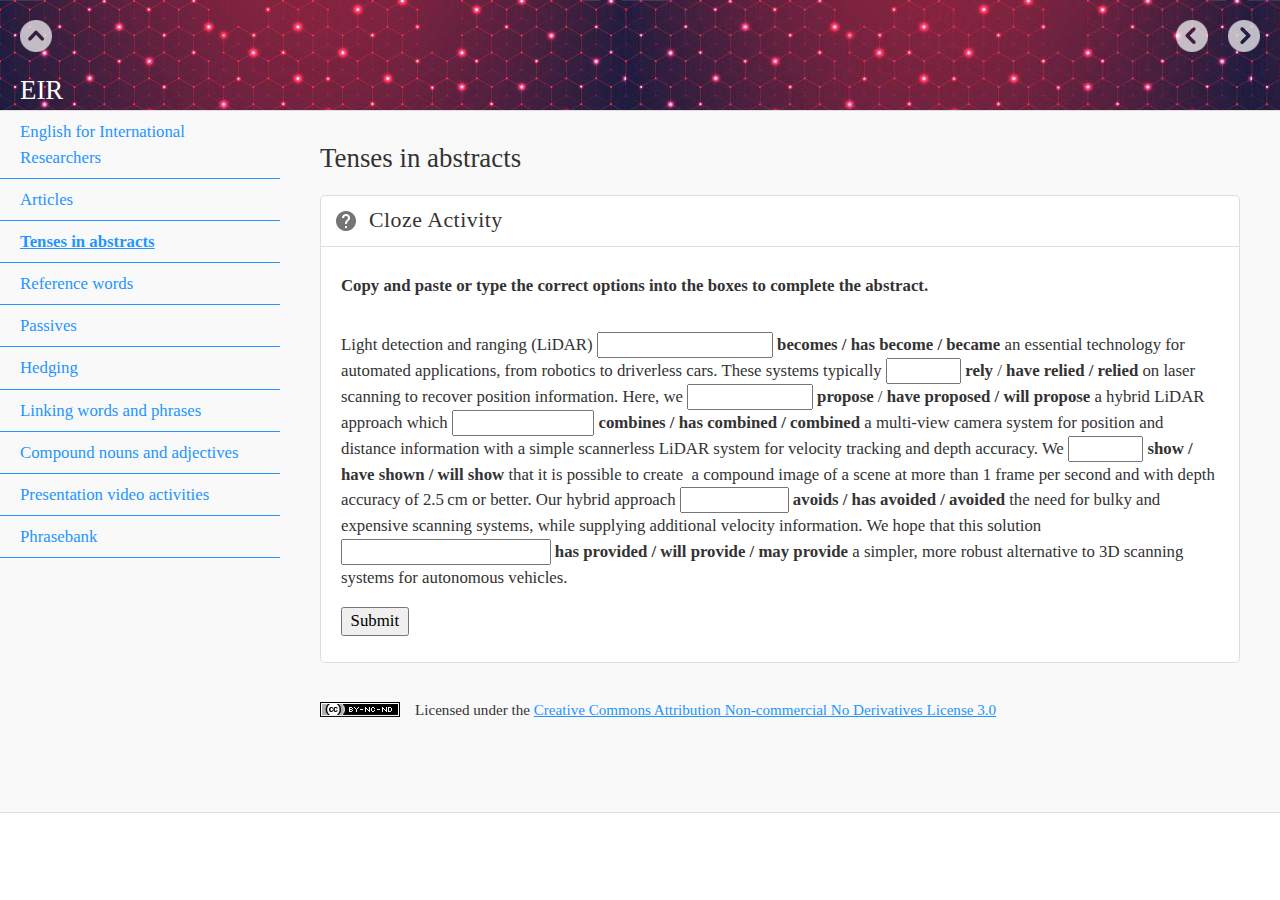
<file: tenses_in_abstracts.html>
<!doctype html>
<html lang="en">
<head>
<link rel="stylesheet" type="text/css" href="base.css" />
<link rel="stylesheet" type="text/css" href="content.css" />
<link rel="stylesheet" type="text/css" href="nav.css" />
<meta http-equiv="content-type" content="text/html;  charset=utf-8" />
<title>Tenses in abstracts | EIR </title>
<link rel="shortcut icon" href="favicon.ico" type="image/x-icon" />
<meta name="author" content="John Speller" />
<link rel="license" type="text/html" href="http://creativecommons.org/licenses/by-nc-nd/3.0/" />
<meta name="generator" content="eXeLearning 2.5.1 - exelearning.net" />
<!--[if lt IE 9]><script type="text/javascript" src="exe_html5.js"></script><![endif]-->
<script type="text/javascript" src="exe_jquery.js"></script>
<script type="text/javascript" src="common_i18n.js"></script>
<script type="text/javascript" src="common.js"></script>
<meta name="viewport" content="width=device-width, initial-scale=1" />
    </head>
<body class="exe-web-site" id="exe-node-36"><script type="text/javascript">document.body.className+=" js"</script>
<div id="content">
<p id="skipNav"><a href="#main" class="sr-av">Skip navigation</a></p>
<header id="header" ><div id="headerContent">EIR</div></header>
<nav id="siteNav">
<ul>
   <li><a href="index.html" class="daddy main-node">English for International Researchers</a></li>
   <li><a href="articles.html" class="no-ch">Articles</a></li>
   <li id="active"><a href="tenses_in_abstracts.html" class="active no-ch">Tenses in abstracts</a></li>
   <li><a href="reference_words.html" class="no-ch">Reference words</a></li>
   <li><a href="passives.html" class="no-ch">Passives</a></li>
   <li><a href="hedging.html" class="no-ch">Hedging</a></li>
   <li><a href="linking_words_and_phrases.html" class="no-ch">Linking words and phrases</a></li>
   <li><a href="compound_nouns_and_adjectives.html" class="no-ch">Compound nouns and adjectives</a></li>
   <li><a href="presentation_video_activities.html" class="daddy">Presentation video activities</a>
   <ul class="other-section">
      <li><a href="making_machine_reading_more_humanlike.html" class="no-ch">Making machine reading more human-like</a></li>
      <li><a href="how_to_build_a_brain.html" class="no-ch">How to build a brain</a></li>
      <li><a href="anu_3mt_2019_anushka_vidanage.html" class="no-ch">ANU 3MT 2019: Anushka Vidanage</a></li>
      <li><a href="anu_3mt_2017_erin_andrew.html" class="no-ch">ANU 3MT 2017: Erin Andrew</a></li>
   </ul>
   </li>
   <li><a href="phrasebank.html" class="no-ch">Phrasebank</a></li>
</ul>
</nav>
<div id='topPagination'>
<nav class="pagination noprt">
<a href="articles.html" class="prev"><span><span>&laquo; </span>Previous</span></a> <span class="sep">| </span><a href="reference_words.html" class="next"><span>Next<span> &raquo;</span></span></a>
</nav>
</div>
<div id="main-wrapper">
<section id="main">
<header id="nodeDecoration"><h1 id="nodeTitle">Tenses in abstracts</h1></header>
<article class="iDevice_wrapper ClozeIdevice em_iDevice" id="id91">
<div class="iDevice emphasis1" >
<header class="iDevice_header"><h1 class="iDeviceTitle">Cloze Activity</h1></header>
<div class="iDevice_inner">
<div class="iDevice_content_wrapper">
<section id="ta91_104" class="block instructions iDevice_content">
<p><strong>Copy and paste or type the correct options into the boxes to complete the abstract.</strong></p>
</section>

    <section class="activity" id="activity-91_105">
<form name="cloze-form-91_105" action="#" class="activity-form cloze-activity-form">
<div id="cloze91_105">
<input type="hidden" name="clozeFlag91_105.strictMarking" id="clozeFlag91_105.strictMarking" value="false"/>

<input type="hidden" name="clozeFlag91_105.checkCaps" id="clozeFlag91_105.checkCaps" value="false"/>

<input type="hidden" name="clozeFlag91_105.instantMarking" id="clozeFlag91_105.instantMarking" value="false"/>

<p>Light detection and ranging (LiDAR) 
<label for="clozeBlank91_105.0" class="sr-av">Cloze (1):</label>
<input class="autocomplete-off" type="text" value="" id="clozeBlank91_105.0" style="width:10em" />
<span style="display:none" id="clozeAnswer91_105.0">JXUwMDMwJXUwMDA5JXUwMDEyJXUwMDUzJXUwMDQyJXUwMDA3JXUwMDA2JXUwMDBjJXUwMDAyJXUw
MDA4
</span>
 <strong>becomes / has become / became </strong>an essential technology for automated applications, from robotics to driverless cars. These systems typically 
<label for="clozeBlank91_105.1" class="sr-av">Cloze (2):</label>
<input class="autocomplete-off" type="text" value="" id="clozeBlank91_105.1" style="width:4em" />
<span style="display:none" id="clozeAnswer91_105.1">JXUwMDJhJXUwMDE3JXUwMDA5JXUwMDE1
</span>
 <strong>rely</strong> / <strong>have relied / relied</strong> on laser scanning to recover position information. Here, we 
<label for="clozeBlank91_105.2" class="sr-av">Cloze (3):</label>
<input class="autocomplete-off" type="text" value="" id="clozeBlank91_105.2" style="width:7em" />
<span style="display:none" id="clozeAnswer91_105.2">JXUwMDI4JXUwMDAyJXUwMDFkJXUwMDFmJXUwMDFmJXUwMDFjJXUwMDE2
</span>
 <strong>propose</strong> / <strong>have proposed / will propose</strong> a hybrid LiDAR approach which <strong> 
<label for="clozeBlank91_105.3" class="sr-av">Cloze (4):</label>
<input class="autocomplete-off" type="text" value="" id="clozeBlank91_105.3" style="width:8em" />
<span style="display:none" id="clozeAnswer91_105.3">JXUwMDNiJXUwMDBjJXUwMDAyJXUwMDBmJXUwMDBiJXUwMDA3JXUwMDBiJXUwMDE2
</span>
 combines / has combined / combined </strong>a multi-view camera system for position and distance information with a simple scannerless LiDAR system for velocity tracking and depth accuracy. We 
<label for="clozeBlank91_105.4" class="sr-av">Cloze (5):</label>
<input class="autocomplete-off" type="text" value="" id="clozeBlank91_105.4" style="width:4em" />
<span style="display:none" id="clozeAnswer91_105.4">JXUwMDJiJXUwMDFiJXUwMDA3JXUwMDE4
</span>
 <strong>show / have shown / will show</strong> that it is possible to create  a compound image of a scene at more than 1 frame per second and with depth accuracy of 2.5 cm or better. Our hybrid approach 
<label for="clozeBlank91_105.5" class="sr-av">Cloze (6):</label>
<input class="autocomplete-off" type="text" value="" id="clozeBlank91_105.5" style="width:6em" />
<span style="display:none" id="clozeAnswer91_105.5">JXUwMDM5JXUwMDE3JXUwMDE5JXUwMDA2JXUwMDBkJXUwMDE3
</span>
 <strong>avoids / has avoided / avoided</strong> the need for bulky and expensive scanning systems, while supplying additional velocity information. We hope that this solution 
<label for="clozeBlank91_105.6" class="sr-av">Cloze (7):</label>
<input class="autocomplete-off" type="text" value="" id="clozeBlank91_105.6" style="width:12em" />
<span style="display:none" id="clozeAnswer91_105.6">JXUwMDJmJXUwMDFlJXUwMDA1JXUwMDAwJXUwMDRjJXUwMDUwJXUwMDAyJXUwMDFkJXUwMDE5JXUw
MDFmJXUwMDBkJXUwMDAx
</span>
 <strong>has provided / will provide / may provide</strong> a simpler, more robust alternative to 3D scanning systems for autonomous vehicles.</p>
<div class="block iDevice_buttons">
<p>
<input class="button" type="submit" name="submit91_105" value="Submit"  id="submit91_105" />

<input type="button" name="restart91_105" value="Restart" style="display:none" id="restart91_105" onclick="$exe.cloze.restart('91_105')" />

 
<input type="button" name="91_105showAnswersButton" value="Show Answers" style="display:none" id="showAnswersButton91_105" onclick="$exe.cloze.fillInputs('91_105')" />

<span class="js-hidden js-warning">Enable JavaScript</span>
</p>
</div>
<div id="clozeScore91_105"></div>
</div>
</form>
</section></div>
</div>
</div>
</article>
<div id="packageLicense" class="cc cc-by-nc-nd">
<p><span>Licensed under the</span> <a rel="license" href="http://creativecommons.org/licenses/by-nc-nd/3.0/">Creative Commons Attribution Non-commercial No Derivatives License 3.0</a></p>
</div>
</section>
</div>
<div id='bottomPagination'>
<nav class="pagination noprt">
<a href="articles.html" class="prev"><span><span>&laquo; </span>Previous</span></a> <span class="sep">| </span><a href="reference_words.html" class="next"><span>Next<span> &raquo;</span></span></a>
</nav>
</div>
</div>
<script type="text/javascript" src="_style_js.js"></script></body></html>
</file>
<file: base.css>
/*
eXe
Copyright 2004-2006, University of Auckland
Copyright 2004-2007 eXe Project, New Zealand Tertiary Education Commission
base style sheet for all themes
*/
body{margin:0;padding:0 10px 10px 10px;font-family:arial,verdana,helvetica,sans-serif;font-size:.8em}#header{text-align:left;height:50px;padding-left:20px;font-size:2.2em;font-weight:bold}a{text-decoration:none}a:hover,a:focus{text-decoration:underline}img.submit,img.help,img.info,img.gallery{border:0}li{list-style-position:inside}#nodeDecoration{padding:.1em;border-bottom:0;text-align:right}.block,.feedback{display:block;padding-top:.25em;padding-bottom:.25em}.feedback{font-family:times,serif;font-size:120%}.feedback-button p{margin:0}.emphasis0{padding-left:0;margin:0}.iDeviceTitle{font-weight:bold;position:relative;top:-18px}input.feedbackbutton{margin-top:10px;margin-bottom:10px}.popupDiv{background-color:#EDEFF0;border:2px solid #607489;padding:0 4px 4px 4px;margin-left:15px;text-align:left;z-index:99;border-radius:3px}.popupDivLabel{text-align:center;font:message-box;font-weight:bold;color:#fff;cursor:move;margin:0 -4px;background-image:url(popup_bg.gif)}@media print{.feedback{display:block!important}.feedback.iDevice_solution a{text-decoration:none;color:inherit}.iDevice_solution li span{display:none}div.node,article.node{page-break-after:always}.external-iframe{display:none}.external-iframe-src{display:block!important;margin:2em 0;font-size:.95em;text-align:center}}.external-iframe{border:0}.iDevice a,#siteFooter a,#packageLicense a,.toggle-idevice a{text-decoration:underline}.iDevice a:hover,#siteFooter a:hover,#packageLicense a:hover,.toggle-idevice a:hover{text-decoration:none}.pre-code{background:#112C4A;color:#E7ECF1;font-family:Monaco,Courier,monospace;border-radius:9px;font-size:12px;margin:2em 1em;overflow:auto;padding:20px}.iDevice_content{position:relative;max-width:100%}.exe-epub3 .iDevice_content{position:static}.iDevice_header{background-position:0 50%;background-repeat:no-repeat}.iDevice_header.iDevice_header_noIcon{background-image:none;padding:5px 0}.TrueFalseIdevice label{white-space:nowrap;margin-right:1em;line-height:1.7em}.exe-dl{margin-bottom:2em;margin-left:1.5em}.exe-dl dt{font-weight:bold}.exe-dl dd{margin:1em 1.5em}.js .exe-dl dt{margin:1.2em 0 0 0}.exe-dl dt a{text-decoration:underline}.exe-dl .icon,.exe-dl-toggler a{display:block;width:20px;height:20px;font-size:1.2em;margin-right:1em;line-height:20px;text-align:center;float:left;border-radius:2px;position:relative}.exe-dl-toggler{height:20px;margin:1.5em}.exe-dl-toggler a{margin-left:0;font-weight:bold}.js .exe-dl dd{display:none;padding-left:0;margin:1em 1em 1em 37px}.exe-math{margin:2em 0}.exe-math,.MathJax_Display{text-align:left!important}.exe-math.position-center,.position-center .MathJax_Display,[style*="text-align: center"] .MathJax_Display{text-align:center!important}.exe-math.position-right,.position-right .MathJax_Display,[style*="text-align: right"] .MathJax_Display{text-align:right!important}.js .show-image .exe-math-code,.js .show-code .exe-math-img{display:none}.exe-math-links{font-size:.85em}.exe-figure{margin:2em 0;max-width:100%}.position-center{margin:2em auto}.position-right{margin:2em 0 2em auto}.float-left{float:left;margin:.5em 1.5em 1em 0}.float-right{float:right;margin:.5em 0 1em 2em}.figcaption{padding-top:.2em}.figcaption.header{padding-top:0;padding-bottom:.2em}.exe-layout-2-cols,.exe-layout-3-cols{width:100%}.exe-layout-2-cols .exe-col{float:left;width:49%}.exe-layout-2-cols .exe-col-1{padding-right:1%}.exe-layout-2-cols .exe-col-2{padding-left:1%}.exe-layout-2-30-70 .exe-col{width:69%}.exe-layout-2-30-70 .exe-col-1{width:29%}.exe-layout-2-70-30 .exe-col{width:29%}.exe-layout-2-70-30 .exe-col-1{width:69%}.exe-layout-3-cols .exe-col{float:left;width:32%}.exe-layout-3-cols .exe-col-1,.exe-layout-3-cols .exe-col-2{padding-right:2%}.exe-block-warning{background:#FCF8E3;color:#796034;border:1px solid #FAEBCC;padding:0 1em;border-radius:4px}p.exe-block-warning{padding:1em}.exe-block-alert{background:#ffc;color:#855000;border:1px solid #FFF099;padding:0 1em;border-radius:4px}p.exe-block-alert{padding:1em}.exe-block-danger{background:#FEF0EF;color:#973C3B;border:1px solid #F3DADD;padding:0 1em;border-radius:4px}p.exe-block-danger{padding:1em}.exe-block-info{background:#E1F1F9;color:#2B627D;border:1px solid #C9EDF4;padding:0 1em;border-radius:4px}p.exe-block-info{padding:1em}.exe-block-success{background:#E5F3E0;color:#336634;border:1px solid #DEEDD1;padding:0 1em;border-radius:4px}p.exe-block-success{padding:1em}.exe-block-warning a{color:#4F360A}.exe-block-alert a{color:#5B2600}.exe-block-danger a{color:#6D1211}.exe-block-info a{color:#063853}.exe-block-success a{color:#093C0A}.js a.exe-enlarge{position:relative;display:block}.exe-enlarge-icon{display:none;width:30px;height:30px;position:absolute;top:50%;left:50%;margin:-15px 0 0 -15px;border-radius:15px;background:#333;z-index:10;box-shadow:0 0 7px 0 #DDD}.exe-enlarge-icon b{width:30px;height:30px;line-height:30px;text-align:center;display:block;font-size:1.3em;color:#FFF}.exe-enlarge-icon b:before{content:"+"}.js a.exe-enlarge:hover img,.js a.exe-enlarge:focus img{opacity:.7;filter:alpha(opacity=70)}a.exe-enlarge:hover .exe-enlarge-icon,a.exe-enlarge:focus .exe-enlarge-icon{display:block;*display:none}.exe-clear{overflow:auto}.toggle-idevice,.exe-hidden,.js-required,.js .js-hidden{display:none}.js .js-required{display:block}#packageLicense{text-align:center}.js #main .iDevice_hint_title{font-size:1em;margin-top:0;font-weight:normal;*margin-top:1em}.iDevice_hint{margin-bottom:1.5em}.iDevice_hint_title a{background-repeat:no-repeat;background-position:0 50%;padding-left:23px;text-decoration:none}.iDevice_hint_content{padding:0 23px}.iDevice_answer{overflow:hidden;*margin:1.5em 0}.iDevice_answer{overflow:hidden}.iDevice_answer p{margin-top:0}.iDevice_answer-field{width:2.5em;float:left}.js .iDevice_answer-content,.js .iDevice_answer-feedback{padding-left:2.5em}.hidden-idevice .image_text{display:none}abbr[title],acronym[title]{text-decoration:none;border-bottom:1px dotted}.pagination.page-counter{text-align:center}.pagination.noprt .sep{display:none}.pagination.noprt .page-counter{margin-right:20px}#topPagination .page-counter{margin-left:20px;margin-right:0}#skipNav{margin:0;position:absolute;width:100%}.sr-av,.js .js-sr-av,#skipNav a,.exe-hidden-accessible,.js .exe-tooltip-text{position:absolute;overflow:hidden;clip:rect(0 0 0 0);clip:rect(0,0,0,0);height:0}#skipNav a{background:#333;color:#fff;padding:.4em .85em}#skipNav a:active,#skipNav a:focus{position:static;overflow:visible;clip:auto;height:auto}.exe-table{background:#fff;margin:2em auto;max-width:100%;border:1px solid #CCC;border-collapse:collapse;border-spacing:0}.exe-table caption{padding:.5em 0;text-align:center;font-style:italic}.exe-table td,.exe-table th{border:1px solid #CCC;margin:0;padding:.5em 1em}.exe-table thead{background:#ddd;color:#000;text-align:left}.exe-table tr:nth-child(2n-1) td,.exe-table tbody tr:nth-child(2n-1) th{background:#F4F4F4}.exe-table tbody tr:nth-child(2n) th{background:#F4F4F4}.exe-table tbody tr:nth-child(2n-1) th{background:#E4E4E4}.exe-table thead+tbody tr:nth-child(2n) th{background:#fff}.exe-table thead+tbody tr:nth-child(2n-1) th{background:#F4F4F4}.exe-table-minimalist{background:#fff;margin:2em auto;border-collapse:collapse}.exe-table-minimalist thead th{color:#000;padding:.6em 1.5em .6em .8em;border-bottom:2px solid #CCC;text-align:left}.exe-table-minimalist td,.exe-table-minimalist tbody th{border-bottom:1px solid #ccc;color:#555;padding:.5em 1.5em .5em .8em}.exe-table-minimalist tbody tr:hover td,.exe-table-minimalist tbody tr:hover th{color:#222}.exe-table-minimalist tr:nth-child(2n-1) td,.exe-table-minimalist tbody tr:nth-child(2n-1) th{background:#F9F9F9}.exe-table-minimalist caption{text-align:center;font-style:italic;border-bottom:2px solid #CCC;padding:.6em 0}body .qtip{font-size:.85em;line-height:1.5em}.qtip .exe-tooltip-text{position:relative;overflow:auto;clip:auto;height:auto}ol.auto-numbered{counter-reset:item}.auto-numbered ol{counter-reset:item}.auto-numbered li{display:block}.auto-numbered li:before{content:counters(item,".") ".- ";counter-increment:item}.exe-quote-cite cite{display:block;text-align:right;margin-top:-.5em}.exe-link-data{font-size:.8em;margin:0 .2em}.exe-link-data abbr{cursor:help}.styled-qc{font-family:Georgia,serif;font-style:italic;margin:1.5em 2.5em;padding:.25em 3.5em;position:relative}.styled-qc:before{display:block;content:"\201C";font-size:5em;position:absolute;left:0;top:-20px}.js .pbl-task-info{visibility:hidden}.pbl-task-info dt{float:left;font-weight:bold;margin-right:.5em}.pbl-task-info{overflow:hidden;margin:1em 0 1.5em 20px;width:auto;float:right;text-align:right}.pbl-task-info dt{margin:0;float:left;clear:left;width:150px}.pbl-task-info dd{margin:0 0 0 150px;text-align:left;padding-left:.5em}.pbl-task-info dd:after{content:'';display:block;clear:both}.pbl-task-description{clear:both}iframe,object,embed{max-width:100%}img,video{max-width:100%;height:auto}@media all and (max-width:992px){.exe-layout-3-cols .exe-col{float:none;width:100%;padding:0}.exe-layout-3-cols .exe-col .exe-figure{margin:2em auto}}@media all and (max-width:780px){.styled-qc{margin:1.5em .5em}.exe-layout-2-cols .exe-col{float:none;width:100%;padding:0}.exe-layout-2-cols .exe-col .exe-figure{margin:2em auto}}#exe-client-search-form{text-align:right;margin-bottom:2em}#exe-client-search-form p{margin:0}#exe-client-search-text{border:1px solid #ddd;padding:5px 10px;width:250px;max-width:60%}#exe-client-search-submit{border:1px solid #ddd;padding:5px 10px;background:#ddd;margin-left:-.4em;color:#333}.exe-client-search-results #nodeTitle,.exe-client-search-results .iDevice_wrapper,#exe-client-search-results,#exe-client-search-reset{display:none}.exe-client-search-results #exe-client-search-results{display:block}.exe-client-search-results #exe-client-search-reset{display:inline;line-height:2em}#exe-client-search-results p{margin-top:1.5em}#exe-client-search-results ul{margin:1.5em 1.5em 3em 1.5em;padding:0;list-style:none}#main #exe-client-search-results li{list-style-image:none;margin-bottom:1.5em}#exe-client-search-results a{font-size:1.15em}.exe-client-search-result{background:yellow}.exe-client-search-read-more{font-size:.7em;margin-left:.2em}#exe-client-search-reset{margin-left:.5em}@media all and (max-width:700px){#exe-client-search-form{text-align:center}}@media all and (max-width:600px){.exe-client-search-results #exe-client-search-reset{display:block;margin:1em 0 0 0}}
</file>
<file: content.css>
/* eXeLearning Style Designer Compatible Style */
html{font-size:105%}
body{font:100%/1.5 'Open Sans',Arial,Verdana,Helvetica,sans-serif;padding:15px;margin:0;text-align:left}

h2{font-size:1.3em}
h3{font-size:1.2em}
h4{font-size:1.1em}
h5{font-size:1em}
p{margin:1em 0}
.score.js-feedback{margin-bottom:1em}

#header,#emptyHeader,#nodeDecoration{padding:0 20px;height:auto!important;height:120px;min-height:120px;font-size:1.6em;font-weight:300;border-style:1px;border-width:1px}
#headerContent{padding-top:70px}
#header h1,#nodeDecoration h1{margin:-.5em 0 1em 0;font-size:1em;text-align:left}
#nodeDecoration{margin-bottom:15px} /* Single page */

.nodeDecoration h1{font-size:1.5em}

/* iDevices */
.iDevice{margin:20px 0 30px 0}
.iDevice_header{letter-spacing:.5px;padding:.5em 40px .5em 0;height:auto!important;height:1.7em;min-height:1.7em;position:relative}
.iDevice_header[style]{background-image:none!important}
.iDeviceTitle{font-size:1.3em;vertical-align:bottom;top:auto;display:inline-block;font-weight:300;
padding:0 10px 0 35px;background-repeat:no-repeat;background-position:0 50%;margin:0}
.iDevice_header_noIcon .iDeviceTitle{background-image:none;padding-left:20px}
.iDeviceTitle{*display:inline;*line-height:2em}/* IE6, IE7 */
.iDevice_inner{padding:10px 20px;border-width:1px;border-style:solid;border-radius:5px}

/* Clearfix */
.iDevice_content{overflow:auto}
.FileAttachIdeviceInc .iDevice_content{margin-bottom:-.5em}

/* Hide/Show iDevice */
.toggle-idevice{display:block;margin:0;text-align:right}
.iDevice_header .toggle-idevice{position:absolute;top:14px;right:0}
.toggle-idevice a{display:inline-block;width:16px;height:16px;background:url(_style_icons.png) no-repeat -50px -50px;outline:none}
.toggle-idevice .show-idevice{background-position:0 -50px}
.toggle-idevice span{position:absolute;overflow:hidden;clip:rect(0,0,0,0);height:0}
.toggle-idevice a:hover,.toggle-idevice a:focus{filter:alpha(opacity=100);opacity:1}

/* iDevice title with background-color */
input.feedbackbutton{margin:0}
.iDevice_header{border-width:1px;border-style:solid;padding-left:13px;border-top-left-radius:5px;border-top-right-radius:5px}
.hidden-idevice .iDevice_header{border-radius:5px}
.iDevice_header .toggle-idevice{margin-right:15px}
.iDevice_inner{border-top-right-radius:0;border-top-left-radius:0;border-top:0}

.ExternalUrlIdevice iframe{border:0}

/* Reset base.css */
.block,.feedback{padding:0}
.feedback{font-family:inherit;font-size:1em}
li{list-style-position:outside}
.styled-qc{margin-top:2.5em}
.exe-dl .icon,.exe-dl-toggler a{width:24px;height:24px;border-radius:12px}
.exe-dl-toggler a{line-height:22px}
.js .exe-dl dd{margin-left:44px}
.exe-enlarge-icon b{font-size:1.2em}

/* Forms */
input,select{font-size:1em;font-family:inherit}
.iDevice_hint_title a{padding-left:25px}
.iDevice_buttons input{font-size:1em;margin-right:.5em;padding:.15em .45em}
.MultichoiceIdevice .feedback p:first-child{margin-top:0}
.MultichoiceIdevice .activity-form,.MultiSelectIdevice .activity-form{margin-bottom:1em}
.TrueFalseIdevice .activity-form{margin-top:1.5em}
.TrueFalseIdevice .activity-form:first-child{margin-top:0}
.TrueFalseIdevice label{margin:0 1em}
.MultichoiceIdevice input[type=radio],.MultiSelectIdevice input[type=checkbox],.QuizTestIdevice input[type=radio]{width:16px;height:16px;margin:5px 0 0 12px}
.custom-inputs .iDevice_answer-field{width:40px}
.custom-inputs  .iDevice_answer-content,.custom-inputs  .iDevice_answer-feedback{padding-left:55px}
.custom-inputs  .iDevice_answer-content{padding-top:4px}
.styledRadio,.styledCheckbox{margin-left:12px}
.MultichoiceIdevice .feedback{margin-top:1em}
.right-option,.wrong-option{font-style:italic}
.readingIdevice .iDevice_content:first-child p:last-child,
.CasestudyIdevice .iDevice_content:first-child p:last-child{margin-bottom:0}
.readingIdevice .feedbackbutton,
.CasestudyIdevice .feedbackbutton,
.ReflectionIdevice .feedbackbutton{margin:.5em 0 1em 0}
.TrueFalseIdevice .exe-radio-option.styledRadio{display:inline-block;vertical-align:middle;margin:-2px 5px 0 0}

/* Licenses */
#packageLicense{margin:2.5em 0 1.5em 0;text-align:left;line-height:1.2em;font-size:.9em}
#packageLicense.cc{padding-left:95px;background:url(_style_licenses.png) no-repeat 0 0}
#packageLicense.cc-by-sa{background-position:0 -100px}
#packageLicense.cc-by-nd{background-position:0 -200px}
#packageLicense.cc-by-nc-sa{background-position:0 -300px}
#packageLicense.cc-by-nc-nd{background-position:0 -400px}
#packageLicense.cc-0{background-position:0 -500px}
#siteFooter{padding:20px}

/* Download package iDevice */
.download-packageIdevice .exe-download-package-link a{background:#333}

/* Lightbox */
.lightboxOverlay{filter:progid:DXImageTransform.Microsoft.Alpha(Opacity=95);opacity:0.95}
#lightbox .lb-caption{font-size:1em}

/* Effects - iDevices with emphasis */
.emphasis1 .exe-fx .fx-C2,
.emphasis1 .exe-fx .fx-C2 a,
.emphasis1 .fx-pagination a{
background:#ededed;
}

@media print {
    div.node{page-break-after:auto} /* base.css */
    #main{margin-left:0} /* base.css */
    .iDevice{margin-bottom:20px}
	html body{background:#fff;color:#000;font-size:11pt}
	@page{margin:2cm}
	/* Uncomment this to print URL after links:
	a{font-weight:bolder;text-decoration:none!important}
	a[href^=http]:after{content:" <" attr(href) "> "}
	*/
	#main .iDeviceTitle{background:none;padding-left:0}
	body #header,body #emptyHeader,body #nodeDecoration{height:auto!important;min-height:0;border:none;padding:0}
}

/* eXeLearning Style Designer */
.iDevice_header{
/*emTitleBGColor*/
background-color:#ffffff;border-color:#dddddd;
}
.iDevice_inner{
/*emBGColor*/
background-color:#ffffff;border-color:/*emBorderColor*/
#dddddd;
}
.iDeviceTitle{
background-image:url(icon_star.png);
}
.activityIdevice .iDeviceTitle{
background-image:url(icon_assignment.png);
}
.readingIdevice .iDeviceTitle{
background-image:url(icon_unread.png);
}
.FileAttachIdeviceInc .iDeviceTitle{
background-image:url(icon_download.png);
}
.WikipediaIdevice .iDeviceTitle{
background-image:url(icon_description.png);
}
.ListaIdevice .iDeviceTitle,.QuizTestIdevice .iDeviceTitle,.MultichoiceIdevice .iDeviceTitle,.TrueFalseIdevice .iDeviceTitle,.MultiSelectIdevice .iDeviceTitle,.ClozeIdevice .iDeviceTitle{
background-image:url(icon_question.png);
}
.preknowledgeIdevice .iDeviceTitle{
background-image:url(icon_announcement.png);
}
.GalleryIdevice .iDeviceTitle{
background-image:url(icon_media.png);
}
.objectivesIdevice .iDeviceTitle{
background-image:url(icon_info.png);
}
.ReflectionIdevice .iDeviceTitle{
background-image:url(icon_account.png);
}
body{
/*fontFamily*/
font-family:"Times New Roman", Times, serif;
/*bodyColor*/
color:#333333;
/*contentBGColor*/
background-color:#f9f9f9;
}
a{
/*aColor*/
color:#2495ff;
}
#header,#emptyHeader,#nodeDecoration{
height:auto!important;
/*headerHeight*/
height:60px;min-height:60px;
/*headerBGColor*/
background-color:#ffffff;
/*headerBGURL*/
background-image:url(technology-abstract-lines-dots-connect-background-with-hexagons-hexagon-grid_230610-16.jpg);
/*headerBGRepeat*/
background-repeat:repeat;
/*headerBGPosition*/
background-position:0 0;border:1px solid /*headerBorderColor*/
#dddddd;
}
#headerContent{
/*headerTitleTopMargin*/
padding-top:70px;
/*headerTitleColor*/
color:#ffffff;
}
#siteFooter{
border:1px solid /*footerBorderColor*/
#dddddd;
/*footerBGColor*/
background-color:#ffffff;
}
</file>
<file: nav.css>
/* eXeLearning Style Designer Compatible Style */
body{padding:0;text-align:center}
#content{width:100%;margin:0 auto;text-align:left;position:relative;border-style:solid;border-width:0}
#main-wrapper{padding-bottom:1.5em;width:100%;*width:auto}
/* * is for IE6 and IE7 */#main{padding:20px 40px 30px 320px;height:auto!important;height:200px;min-height:200px;*padding-left:0}
.no-nav #main-wrapper{width:100%}
.no-nav #main{padding:20px 20px 0 20px}
#header,#emptyHeader{border-top-width:0;border-right-width:0;border-left-width:0}
#headerContent{overflow:hidden;white-space:nowrap;text-overflow:ellipsis;min-height:1.1em}
#nodeDecoration{background:none;padding:0;border:none;margin:20px 0;height:auto;min-height:0}
#nodeTitle{font-weight:300}
.iDevice_wrapper{margin-top:-10px}
/* Menú */#siteNav{width:280px;float:left;margin-right:40px}
#siteNav ul,#siteNav li{margin:0;padding:0;list-style:none}
#siteNav .other-section{display:none}
#siteNav a{display:block;padding:8px 10px 8px 20px;border-width:0 0 1px 0;border-style:solid}
#siteNav .active{font-weight:bold;text-decoration:underline}
#siteNav ul ul a{padding-left:35px;font-size:.95em}
#siteNav ul ul ul a{padding-left:60px}
#siteNav .daddy span{display:none}
/* IE6 */* html #siteNav a{display:inline-block;width:250px}
* html #siteNav ul ul a{width:235px}
* html #siteNav ul ul ul a{width:190px}
* html #main{padding:20px 20px 0 0}
#siteFooter{padding:0 20px 20px 20px;border:0}
/* Pagination */.pagination{text-align:right;border-top:1px solid;font-size:.95em;padding:20px 0}
.pagination .sep{display:none}
.pagination a{display:inline-block;padding:5px 10px;border-radius:5px;margin-left:20px}
.pagination a:hover,.pagination a:focus{text-decoration:none}
#topPagination{position:absolute;top:0;right:20px}
#topPagination .pagination{border:none}
#bottomPagination{clear:both}
#bottomPagination a{margin:0 20px 0 0}
.page-counter{padding:5px 0;display:inline-block}
/* Autoclear */#content{overflow:auto}
/* Hide/Show/Skip navigation */#nav-toggler{margin:0;position:absolute;top:20px;left:20px;font-size:.95em}
#nav-toggler a,#skipNav a{padding:5px 10px;border-radius:5px}
#nav-toggler a{display:block}
#nav-toggler a:hover{text-decoration:none}
#skipNav{z-index:100px;padding-top:15px;text-align:center}
/* Search bar */#exe-client-search-text{border-top-left-radius:5px;border-bottom-left-radius:5px}
#exe-client-search-submit{border-top-right-radius:5px;border-bottom-right-radius:5px}
@media screen and (max-width: 980px) {	.exe-web-site #content{width:100%;border:0;box-shadow:none}
	#main{padding:20px 30px 0 280px}
	#siteNav{width:250px;margin-right:30px}
}
@media all and (max-width: 700px) {	#headerContent{font-size:.7em;white-space:normal;padding-bottom:.5em}
	#siteNav{float:none;width:100%;padding:0}
	#siteNav{line-height:1.5em;margin-bottom:15px}
	#main-wrapper{width:100%;float:none}
    	#main,.no-nav #main{padding:10px 20px 0 20px}
    	#content .exe-col{float:none;width:100%;padding:0}
	#bottomPagination{text-align:center;height:35px;position:relative}
	#bottomPagination .prev{position:absolute;left:20px}
	#bottomPagination .next{position:absolute;right:0}
	#siteNav{border-top:1px solid}
}
@media print{	#siteNav,#nav-toggler,.noprt,.toggle-idevice{display:none}
	body #main,body.no-nav #main{padding:20px 0}
	body #content{background:#FFF}
	#headerContent{white-space:normal;text-overflow:normal;font-weight:bold}
}
/* eXeLearning Style Designer */#content{/*contentBGColor*/background-color:#f9f9f9;}
/*useNavigationIcons*//*whiteNavigationIcons*/.pagination a span{position:absolute;overflow:hidden;clip:rect(0,0,0,0);height:0;}
.pagination a,.pagination a:hover,.pagination a:focus{display:block;position:absolute;right:52px;width:32px;height:32px;padding:0;background:url(_style_icons_white.png) no-repeat 0 0;}
.pagination .next,.pagination .next:hover,.pagination .next:focus{right:0;background-position:-50px 0;}
.pagination .print-page,.pagination .print-page:hover,.pagination .print-page:focus{right:104px;background-position:-200px 0;}
#topPagination{width:50%;min-width:400px;}
#bottomPagination{height:72px;position:relative;overflow:hidden}
#bottomPagination a{top:20px;right:72px;margin:0;}
#bottomPagination .next{right:20px;}
#nav-toggler a span{position:absolute;overflow:hidden;clip:rect(0,0,0,0);height:0;}
#nav-toggler a{display:block;width:32px;height:32px;padding:0;background:url(_style_icons_white.png) no-repeat -100px 0;}
#nav-toggler a:hover{background:url(_style_icons_white.png) no-repeat -100px 0;}
#nav-toggler .show-nav{background-position:-150px 0;}
#nav-toggler .show-nav:hover{background-position:-150px 0;}
.pagination a,#nav-toggler a{filter:alpha(opacity=70);opacity:.7;}
.pagination a:hover,.pagination a:focus,#nav-toggler a:hover{filter:alpha(opacity=100);opacity:1;}
.pagination .page-counter{position:absolute;line-height:32px;padding:0;right:156px;}
#bottomPagination .page-counter{right:104px;}
@media all and (max-width: 700px){#nav-toggler{height:32px;}
#nav-toggler a{padding:0;width:32px;position:absolute;left:50%}
#siteNav{border-top:1px solid #ddd;}
.pagination .page-counter{width:300px;left:50%;right:auto;margin-left:-150px}
}
@media all and (max-width: 400px){.pagination .page-counter{overflow:hidden;clip:rect(0,0,0,0);height:0;}
}
body{/*bodyBGColor*/background-color:#ffffff;}
#topPagination .page-counter{color:#ffffff;}
.pagination{border-color:#dddddd;}
#bottomPagination{background-color:#ffffff;}
/* eXeLearning Style Designer (custom CSS) */
.pagination .print-page{
display:none;
}
</file>
<file: interactive-video.css>
/**
 * Interactive Video iDevice
 *
 * Released under Attribution-ShareAlike 4.0 International License.
 * Author: Ignacio Gros (http://gros.es/) for http://exelearning.net/
 *
 * License: http://creativecommons.org/licenses/by-sa/4.0/
 */
#slide .exe-block-msg{padding:10px 1em;margin:25px 0 1.5em 0}
#slide .exe-block-msg p{margin:0}
#slide .disabled .field-with-error{color:#973C3B}

.exe-interactive-video{margin:2em auto;width:898px}

.cover-on #player,.cover-on #activity-results,.cover-on #slide,.cover-on #activity-results-toggler{display:none!important}
.cover-on #activity{width:50%!important}
#activity-cover{background:#fff;width:408px;padding:20px 20px 20px 20px;
width:90%;padding-right:5%;padding-left:5%;
height:316px;margin:0 auto;overflow:auto;display:none}
.cover-on #activity-cover{display:block}
#activity-cover-logo{display:none} /* Use this to add a logo to all the activities */
#start-activity{text-align:center;margin:2.5em 0}
#start-activity a{padding:8px 20px;background:#369;color:#fff;font-weight:bold;border-radius:4px;display:inline-block;margin:0 .5em;text-decoration:none}
#start-activity a.restart{background:#666}
#start-activity a:hover{text-decoration:underline}

#activity{border:1px solid #000;width:448px;max-height:356px;background:#FFF;margin:20px auto 0 auto;overflow:hidden}
.active #activity{width:898px}
@media screen and (min-width:100px) {
	#activity{border:none;box-shadow:0 0 15px 0 #cccccc}
}
#slide{display:none;background:#fff;width:408px;padding:20px;height:316px;float:right;overflow:auto;position:relative}
#slide.image{padding:0;width:448px;height:356px;background:#fff url(interactive-video-loading.gif) no-repeat 50% 50%}
#slide.image img{display:none;margin:0 auto}
#slide.image .square{max-width:356px;max-height:356px}
#slide.image .horizontal{max-width:448px;height:auto}
#slide.image .vertical{max-height:356px;width:auto}
#slide.image a{position:absolute;top:10px;right:10px;background:#3E3E40;color:#fff;padding:2px 10px;text-decoration:none;font-size:.9em;border-radius:4px}
#slide.image a:hover{background:#000;text-decoration:underline}
#slide.matchElements select{width:45%}
#slide.matchElements .random-a{color:#333}
#slide p{margin:20px 0}
#slide p:first-child{margin-top:0}
#activity #player{margin:0 auto;max-width:100%}
.active #player{float:left}
.active #slide{display:block}
.active #activity #player{margin-left:0}
#slide .question{font-weight:bold}
#slide .answers p{margin:0 0 10px 0}
#slide .actions{margin-top:2em}
#slide .disabled .actions,#slide .disabled .sortable a,#slide .disabled p.instructions{display:none}
#slide .actions input{font-size:1em;border:none;padding:8px 20px;background:#369;color:#fff;font-weight:bold;border-radius:4px}

#slide .sortable{margin:0;padding:0;list-style:none}
#slide .sortable li{background:#f3f3f3;padding:.5em 65px .5em 10px;margin:0 0 .5em 0;border:1px solid #ddd;border-radius:4px;list-style-image:none}
#slide .sortable .first .up,#slide .sortable .last .down{visibility:hidden}
#slide .sortable li{position:relative}
#slide .sortable li a{display:block;width:21px;height:21px;background:url(interactive-video-sorter.png) no-repeat 0 0;position:absolute;right:33px;top:6px}
#slide .sortable li a:hover,#slide .sortable li a:focus{background-position:0 -21px}
#slide .sortable li .down{background-position:-21px 0;right:6px}
#slide .sortable li .down:hover,#slide .sortable li .down:focus{background-position:-21px -21px}
#slide.sortableList p.instructions{color:#666;font-size:.9em;margin-bottom:-1em}

#activity-results-toggler a{border-radius:4px;color:#333;text-decoration:none;background:#f7f7f7 url(interactive-video-more.gif) no-repeat right 50%;display:block;border:1px solid #e7e7e7;padding:.5em 1em;letter-spacing:.5px}
#activity-results-toggler .hide{background-image:url(interactive-video-less.gif)}
#activity-results-toggler{font-size:1.1em;font-weight:normal;margin:20px 0 0}

#activity-results table{font-size:12px;background:#fff;margin:10px 0 25px 0;width:100%;border-collapse:collapse;text-align:left}
#activity-results th,#activity-results #resultsSummary{font-size:14px;font-weight:400;color:#333;padding:10px 0;border-bottom:2px solid #808080}
#activity-results #resultsSummaryTH{font-weight:bold}
#activity-results #resultsSummaryTH em{font-style:normal;font-weight:normal;color:#000;margin-left:.2em;font-size:12px}
.activity-completed #resultsSummaryTH em{display:none}
#activity-results td{border-bottom:1px solid #e7e7e7;color:#000;padding:6px 0}
tr.even td{background:#f7f7f7}
#activity-results .title,#activity-results .order span,#activity-results tr a{display:block}
#activity-results tr a,#activity-results tr span{text-indent:8px;display:inline-block}
#activity-results tr span span{text-indent:0}
#activity-results tbody tr:hover td{color:#009}

.is-mobile #activity-cover{height:auto;min-height:316px}
.is-mobile #activity{overflow:auto;background:#FFF url(interactive-video-bg.gif) repeat-y 0 0}
.is-mobile #slide{height:auto;min-height:316px}

.exe-interactive-video-img img{width:100px;height:auto}
.interactive-videoIdevice .mejs-container{display:none}
.interactive-videoIdevice .exe-interactive-video .mejs-container{display:block}

@media screen and (max-width:900px) {
	.full-version{display:none}
	#all{width:100%}
	#slide{width:46%;padding-right:2%;padding-left:2%}
	#slide.image{width:50%}
	#slide.image img{max-width:100%!important}
	#activity #player{max-width:100%}
	.active #activity #player{max-width:50%}
}
</file>
